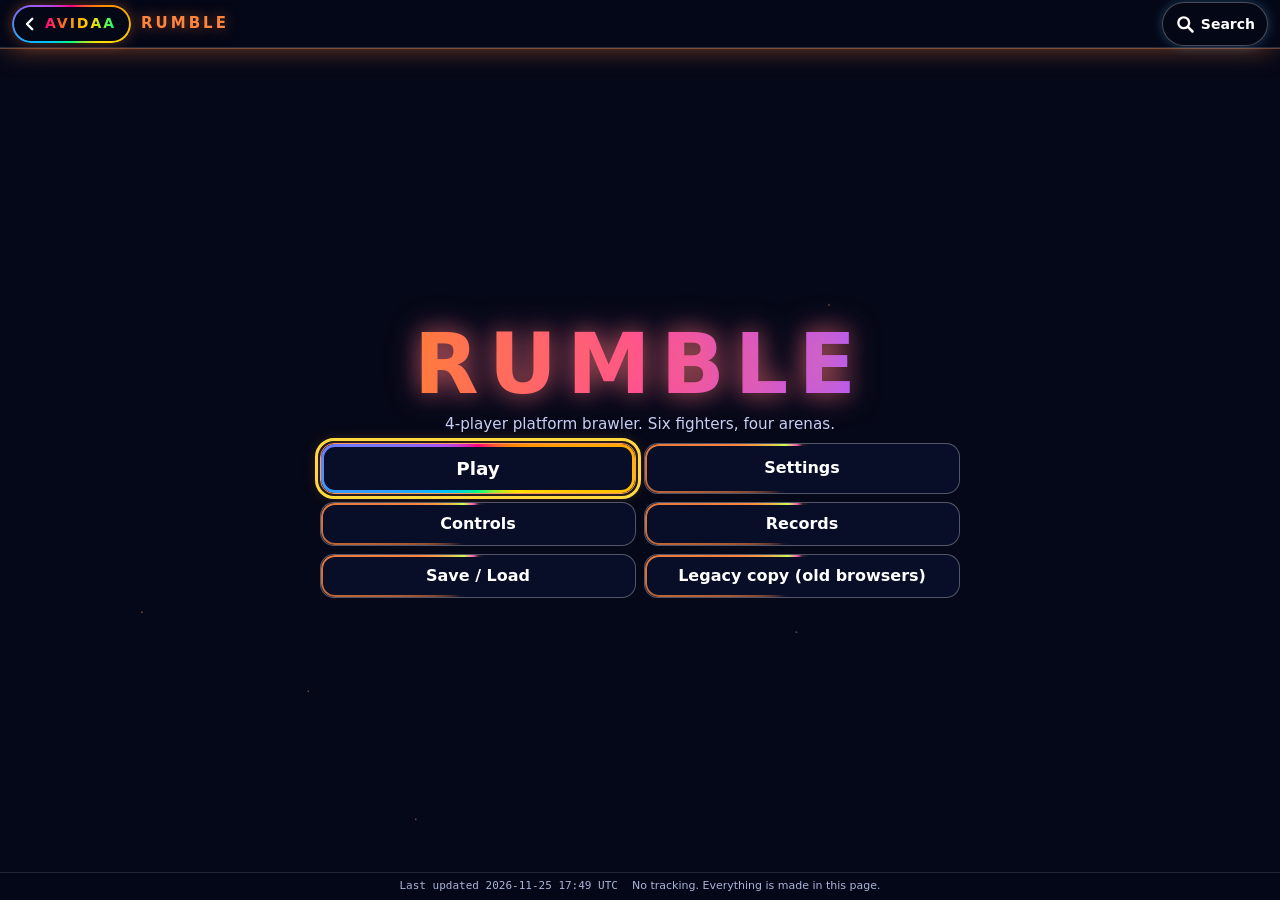
<file: index.html>
<!DOCTYPE html>
<html lang="en">
<head>
<meta charset="utf-8">
<meta name="viewport" content="width=device-width,initial-scale=1,viewport-fit=cover">
<meta http-equiv="Content-Security-Policy" content="default-src 'none'; script-src 'sha256-BnRSSxVEePtfs4v26pKVwrVz79C4OySjaTQpQJnMr1A=' 'sha256-s46jAeC1AbM/eP9qaADghPWuK79et1+q4eYucqFm6hI=' 'sha256-dNihY61cmjaLxahnoPk4LB3XUvhBbal9zJ53ukt14P8=' 'sha256-6DyVMAInQ4+yPqA8BJVGzO3E+RX+Yl9dhkHywuKbdK0='; style-src 'unsafe-inline'; img-src data:; base-uri 'none'; form-action 'none'">
<title>RUMBLE - AVIDAA platform brawler</title>
<meta name="description" content="RUMBLE: a 4-player platform brawler by AVIDAA. Six original fighters, four arenas, bots, keyboard, touch and PS4 pads.">
<link rel="icon" type="image/svg+xml" href="data:image/svg+xml,%3Csvg%20xmlns='http://www.w3.org/2000/svg'%20viewBox='0%200%2048%2048'%3E%3Crect%20width='48'%20height='48'%20rx='10'%20fill='%23050818'/%3E%3Ccircle%20cx='24'%20cy='24'%20r='21'%20fill='none'%20stroke='%23F19159'%20stroke-width='2.4'%20stroke-dasharray='3%205'/%3E%3Ctext%20x='24'%20y='24'%20text-anchor='middle'%20dominant-baseline='central'%20font-family='Arial,Helvetica,sans-serif'%20font-weight='800'%20font-size='19'%20fill='%23F19159'%3ERb%3C/text%3E%3C/svg%3E">
<link rel="apple-touch-icon" sizes="180x180" href="[data-uri]">
<style>*{box-sizing:border-box;-webkit-tap-highlight-color:transparent}
html{background:#050818;color:#eaf0ff;font:16px/1.3 system-ui,-apple-system,"Segoe UI",Roboto,Arial,sans-serif;height:100%}
body{margin:0;height:100%;display:flex;flex-direction:column;overflow:hidden;background:transparent;touch-action:manipulation;-webkit-user-select:none;user-select:none}
.av-header{flex:none;position:relative;z-index:30;display:flex;align-items:center;gap:10px;height:48px;padding:0 12px;background:rgba(5,8,24,.9);border-bottom:1px solid rgba(255,255,255,.14)}
.av-back{position:relative;display:inline-flex;align-items:center;gap:6px;min-height:38px;padding:0 14px 0 8px;border-radius:999px;color:#fff;text-decoration:none;font-weight:900;letter-spacing:.14em;font-size:14px;background:rgba(5,8,24,.78);border:1px solid rgba(255,255,255,.22)}
.av-back svg{width:18px;height:18px}
.av-title{font-weight:900;letter-spacing:.2em;color:#ff9a5c;text-shadow:0 0 14px rgba(255,140,60,.6);font-size:15px;white-space:nowrap}
.av-leg{margin-left:auto;font-size:12px;color:#cfd8ff;text-decoration:none;padding:6px 8px;border-radius:8px;border:1px solid rgba(255,255,255,.2);white-space:nowrap}
.av-footer{flex:none;position:relative;z-index:30;display:flex;align-items:center;justify-content:center;gap:14px;height:28px;padding:0 10px;background:rgba(5,8,24,.9);border-top:1px solid rgba(255,255,255,.12);font-size:11px;color:#aab4d8;overflow:hidden;white-space:nowrap}
.av-stamp{font-family:ui-monospace,Menlo,Consolas,monospace}
#app{flex:1 1 auto;min-height:0;position:relative}
#game{position:absolute;left:0;top:0;right:0;bottom:0;display:flex;flex-direction:column;align-items:center;overflow:hidden}
#game[hidden],#menu[hidden]{display:none}
#row1{display:flex;width:100%;justify-content:center;align-items:center;flex:none}
#cwrap{flex:none;line-height:0}
#cv{display:block;background:#000}
.flk{flex:1 1 0;min-width:0;display:flex;align-items:center;justify-content:center;height:100%}
#under{width:100%;display:flex;align-items:center;justify-content:center;gap:8px;padding:0 8px;overflow:hidden;flex:none}
#hint{font-size:12px;color:#aab4d8;text-align:center;flex:1;min-width:0;overflow:hidden;text-overflow:ellipsis;white-space:nowrap}
.tpad{display:grid;gap:6px;flex:none}
.tb{min-width:44px;min-height:44px;width:var(--tb,48px);height:var(--tb,48px);border-radius:14px;border:2px solid rgba(255,255,255,.35);background:rgba(10,16,44,.8);color:#fff;font:800 12px system-ui,sans-serif;padding:0;touch-action:none;-webkit-user-select:none;user-select:none}
.tb.hold{background:rgba(255,217,61,.35);border-color:#FFD93D}
#game.btm .tL{grid-template-columns:repeat(3,var(--tb));grid-template-areas:". u ." "l d r"}
#game.flank .tL{grid-template-columns:repeat(3,var(--tb));grid-template-areas:". u ." "l . r" ". d ."}
.tL .ta{grid-area:u}.tL .tb-l{grid-area:l}.tL .tb-d{grid-area:d}.tL .tb-r{grid-area:r}
#game.btm .tR{grid-template-columns:repeat(3,var(--tb))}
#game.flank .tR{grid-template-columns:repeat(2,var(--tb))}
/* menu */
#menu{position:absolute;left:0;top:0;right:0;bottom:0;z-index:10;display:flex;justify-content:center}
body.ingame #menu{background:rgba(3,5,16,.82)}
.panel{display:none;flex-direction:column;align-items:center;justify-content:center;gap:.55em;width:100%;max-width:1000px;height:100%;padding:.4em .7em;overflow:hidden}
.panel.on{display:flex}
.panel h2{margin:0;font-size:1.35em;letter-spacing:.06em}
.logo{margin:0;font-size:clamp(34px,9vw,84px);line-height:1;font-weight:900;letter-spacing:.12em;background:linear-gradient(90deg,#ff7a3d,#ff4d9a,#b15cff,#4fd8ff,#ff7a3d);background-size:200% auto;-webkit-background-clip:text;background-clip:text;-webkit-text-fill-color:transparent;color:transparent;filter:drop-shadow(0 0 14px rgba(255,100,160,.55));animation:rb 6s linear infinite}
@keyframes rb{to{background-position:200% center}}
.sub{margin:0;color:#c7d0f2;font-size:.95em;text-align:center}
.grid{display:grid;gap:.5em;width:100%;max-width:640px}
.g1{grid-template-columns:1fr;max-width:340px}.g2{grid-template-columns:1fr 1fr}.g3{grid-template-columns:repeat(3,1fr);max-width:760px}
.row{display:flex;flex-wrap:wrap;gap:.5em;justify-content:center;width:100%}
.btn{display:flex;align-items:center;justify-content:center;text-align:center;min-height:2.75em;padding:0 1em;font:800 1em/1.15 system-ui,Arial,sans-serif;color:#fff;background:rgba(10,16,44,.86);border:1.5px solid rgba(255,255,255,.3);border-radius:14px;cursor:pointer;text-decoration:none;position:relative}
.btn.sm{min-height:2.6em;font-size:.92em;padding:0 .6em}
.btn.big{font-size:1.15em;border-color:#ff9a5c;box-shadow:0 0 16px rgba(255,140,60,.35)}
.btn:disabled{opacity:.4;cursor:default}
.btn:hover{background:rgba(30,40,90,.9)}
.btn:focus-visible,body.kbnav .btn:focus,.btn:focus{outline:3px solid #FFD93D;outline-offset:2px}
.tb:focus{outline:none}
.blurb{margin:0;color:#aab4d8;font-size:.85em;text-align:center;min-height:1.1em}
.setup{display:flex;gap:.8em;width:100%;align-items:stretch;justify-content:center}
.rules{display:flex;flex-direction:column;gap:.4em;width:15em;flex:none}
.stagerow{display:flex;gap:.4em;align-items:center}.stagerow .btn{flex:1}
#pvStage{width:5em;height:2.8em;border-radius:6px;border:1px solid rgba(255,255,255,.3);flex:none}
.players{display:flex;flex-direction:column;gap:.35em;flex:1;min-width:0}
.slot{display:flex;gap:.3em;align-items:center}
.slot .btn{flex:1 1 0;min-width:0}
.ptag{flex:none;width:1.7em;height:1.7em;border-radius:50%;color:#000;font-weight:900;font-size:.8em;display:flex;align-items:center;justify-content:center}
.pv{width:2.6em;height:2.6em;flex:none}
.help{display:grid;grid-template-columns:1fr 1fr;gap:.5em;width:100%;max-width:900px}
.help div{background:rgba(10,16,44,.8);border:1px solid rgba(255,255,255,.18);border-radius:12px;padding:.45em .7em;font-size:.82em}
.help b{display:block;color:#ffb27a;margin-bottom:.15em}.help span{color:#d6def8}
.stats{display:grid;grid-template-columns:repeat(4,1fr);gap:.4em;width:100%;max-width:760px}
.stat{background:rgba(10,16,44,.8);border:1px solid rgba(255,255,255,.18);border-radius:10px;padding:.3em .5em;text-align:center}
.stat b{display:block;font-size:1.15em}.stat span{font-size:.72em;color:#aab4d8}
.badges{display:flex;flex-wrap:wrap;gap:.35em;justify-content:center;max-width:760px}
.badge{font-size:.78em;padding:.25em .65em;border-radius:999px;border:1px solid rgba(255,255,255,.2);color:#8a93b8}.badge.got{color:#0b1020;background:#B4FF3C;border-color:#B4FF3C;font-weight:800}
.results{display:flex;flex-direction:column;gap:.35em;width:100%;max-width:640px}
.rrow{display:flex;align-items:center;gap:.6em;background:rgba(10,16,44,.85);border:2px solid #fff;border-radius:12px;padding:.2em .6em}
.rrow.first{box-shadow:0 0 18px rgba(255,217,61,.5)}.pl{font-size:1.2em;width:1.8em}.rt{flex:1;display:flex;flex-direction:column;line-height:1.15}.rt span{font-size:.75em;color:#aab4d8}.rs{font-size:.78em;color:#d6def8;text-align:right}
body.reduce *{animation:none!important;transition:none!important}
@media (max-width:720px){.setup{flex-direction:column;align-items:center}.rules{width:100%;max-width:420px;flex-direction:row;flex-wrap:wrap}.rules>*{flex:1 1 45%}.stagerow{flex:1 1 100%}.blurb#stageBlurb{display:none}.players{width:100%;max-width:520px}.help{grid-template-columns:1fr}.g3{grid-template-columns:1fr 1fr}.stats{grid-template-columns:repeat(2,1fr)}.av-note{display:none}}
@media (max-height:470px){.sub,.logo+.sub{display:none}.logo{font-size:clamp(28px,8vh,48px)}.panel{gap:.3em}.help{font-size:.9em}.help div{padding:.25em .5em}}
@media (max-height:470px) and (min-width:721px){.g2.main{grid-template-columns:repeat(3,1fr)}}
body.modal #game .tpad,body.modal #game #bPause,body.modal #game .flk{visibility:hidden}
body.legacy .av-back{color:#8CFFB0;box-shadow:0 0 10px rgba(255,77,154,.55),inset 0 0 0 2px rgba(124,255,107,.35)}
body.legacy .btn{box-shadow:0 0 8px rgba(255,140,60,.25)}
body.legacy .logo{-webkit-text-fill-color:#ff9a5c;color:#ff9a5c;background:none;filter:none;text-shadow:0 0 12px #ff4d9a;animation:none}
body.ingame #av-life{display:none!important}
</style>
</head>
<body class="">
<header class="av-header" id="hdr"><a class="av-back" href="https://avidaa1.github.io/" aria-label="Back to AVIDAA home"><svg viewBox="0 0 24 24" aria-hidden="true"><path d="M15 5l-7 7 7 7" fill="none" stroke="currentColor" stroke-width="3.2" stroke-linecap="round" stroke-linejoin="round"/></svg>AVIDAA</a><span class="av-title">RUMBLE</span></header>
<main id="app">
  <div id="game" hidden>
    <div id="row1"><div id="flL" class="flk"></div><div id="cwrap"><canvas id="cv" aria-label="RUMBLE arena"></canvas></div><div id="flR" class="flk"></div></div>
    <div id="under"><span id="hint"></span><button type="button" class="btn sm" id="bPause">Pause</button></div>
    <div id="tL" class="tpad tL"></div><div id="tR" class="tpad tR"></div>
  </div>
  <div id="menu">
    <section class="panel" id="p-main">
      <h1 class="logo">RUMBLE</h1>
      <p class="sub">4-player platform brawler. Six fighters, four arenas.</p>
      <div class="grid g2">
        <button type="button" class="btn big" data-go="p-setup" data-first="1">Play</button>
        <button type="button" class="btn" data-go="p-settings">Settings</button>
        <button type="button" class="btn" data-go="p-controls">Controls</button>
        <button type="button" class="btn" data-go="p-records">Records</button>
        <button type="button" class="btn" data-go="p-save">Save / Load</button>
        <a class="btn" href="legacy.html" id="lnkOther">Legacy copy (old browsers)</a>
      </div>
    </section>
    <section class="panel" id="p-setup">
      <h2>Match setup</h2>
      <div class="setup">
        <div class="rules">
          <button type="button" class="btn sm" id="o-mode" data-opt="mode"></button>
          <div class="stagerow"><button type="button" class="btn sm" id="o-stage" data-opt="stage"></button><canvas id="pvStage" width="112" height="63" aria-hidden="true"></canvas></div>
          <p class="blurb" id="stageBlurb"></p>
          <button type="button" class="btn sm" id="o-amount" data-opt="amount"></button>
          <button type="button" class="btn sm" id="o-items" data-opt="items"></button>
        </div>
        <div class="players" id="slots"></div>
      </div>
      <p class="blurb" id="setupMsg"></p>
      <div class="row"><button type="button" class="btn big" id="bStart" data-first="1">Start match</button><button type="button" class="btn" data-back="1">Back</button></div>
    </section>
    <section class="panel" id="p-settings">
      <h2>Settings</h2>
      <div class="grid g2">
        <button type="button" class="btn" data-set="vol" data-first="1"></button><button type="button" class="btn" data-set="music"></button><button type="button" class="btn" data-set="sfx"></button>
        <button type="button" class="btn" data-set="reduce"></button><button type="button" class="btn" data-set="text"></button><button type="button" class="btn" data-set="touch"></button><button type="button" class="btn" data-set="shake"></button>
        <button type="button" class="btn" data-go="p-controls">Controls help</button>
      </div>
      <div class="row"><button type="button" class="btn" data-back="1">Back</button></div>
    </section>
    <section class="panel" id="p-controls">
      <h2>Controls</h2>
      <div class="help">
        <div><b>Keys WASD</b><span>Move A D, drop through S, jump W or Space. J light, K heavy, L special, U dodge, I shield. Hold W or S with special for up or down specials.</span></div>
        <div><b>Keys arrows</b><span>Arrows move and jump. Comma light, Period heavy, Slash special, Semicolon dodge, Quote shield.</span></div>
        <div><b>PS4 pad</b><span>Stick or D-pad move. Cross jump, Square light, Triangle heavy, Circle special, L1 or L2 dodge, R1 or R2 shield. Options pauses. Menus: D-pad or stick, Cross select, Circle back, Square cycles back.</span></div>
        <div><b>Touch</b><span>On-screen pad: arrows, Jump, Hit, Heavy, Spec, Dodge, Shield. Up plus Spec is the recovery move.</span></div>
        <div><b>Tips</b><span>Higher percent flies further. Double jump, then your up special to get back. Items: Patch heals, Overclock speeds, Bulwark guards, Featherlight floats, Static Orb charges hits, Hot Cell explodes unless thrown.</span></div>
      </div>
      <div class="row"><button type="button" class="btn" data-back="1" data-first="1">Back</button></div>
    </section>
    <section class="panel" id="p-records">
      <h2>Records</h2>
      <div class="stats" id="recBox"></div>
      <div class="badges" id="badgeBox"></div>
      <div class="row"><button type="button" class="btn" data-back="1" data-first="1">Back</button></div>
    </section>
    <section class="panel" id="p-save">
      <h2>Save and load</h2>
      <div class="grid g3">
        <button type="button" class="btn sm" id="bSaveFolder" data-first="1">Save to folder</button><button type="button" class="btn sm" id="bLoadFolder">Load from folder</button><button type="button" class="btn sm" id="bDownload">Download file</button>
        <button type="button" class="btn sm" id="bUpload">Upload file</button><button type="button" class="btn sm" id="bBackup">Backup now</button><button type="button" class="btn sm" id="bResetAll">Reset records</button>
      </div>
      <div class="grid g3" id="bkList"></div>
      <p class="blurb" id="folderNote"></p><p class="blurb" id="saveStatus" role="status"></p>
      <input type="file" id="fileIn" accept=".json,application/json" hidden>
      <div class="row"><button type="button" class="btn" data-back="1">Back</button></div>
    </section>
    <section class="panel" id="p-pause">
      <h2>Paused</h2>
      <div class="grid g1"><button type="button" class="btn big" id="bResume" data-first="1">Resume</button><button type="button" class="btn" data-go="p-settings">Settings</button><button type="button" class="btn" data-go="p-controls">Controls</button><button type="button" class="btn" data-go="p-save">Save / Load</button><button type="button" class="btn" id="bQuit">Quit to menu</button></div>
    </section>
    <section class="panel" id="p-results">
      <h2 id="resTitle">Results</h2>
      <div class="results" id="resList"></div>
      <p class="blurb" id="resBadge"></p>
      <div class="row"><button type="button" class="btn big" id="bRematch" data-first="1">Rematch</button><button type="button" class="btn" id="bResSetup">Setup</button><button type="button" class="btn" id="bResMenu">Main menu</button></div>
    </section>
  </div>
</main>
<footer class="av-footer"><span class="av-stamp">Last updated 2026-11-25 17:49 UTC</span><span class="av-note">No tracking. Everything is made in this page.</span></footer>
<script>(function(){
/* RUMBLE core: util, fighters, arenas. ES5 only (the same source feeds index.html and legacy.html). */
var LEG = !!window.RUMBLE_LEGACY;
var DT = 1 / 60;
function clamp(v, a, b) { return v < a ? a : (v > b ? b : v); }
function sgn(v) { return v < 0 ? -1 : (v > 0 ? 1 : 0); }
function lerp(a, b, t) { return a + (b - a) * t; }
function ov(ax, ay, aw, ah, bx, by, bw, bh) { return ax < bx + bw && ax + aw > bx && ay < by + bh && ay + ah > by; }
function pad2(n) { return (n < 10 ? '0' : '') + n; }
function RNG(seed) { this.s = (seed >>> 0) || 1; }
RNG.prototype.next = function () { var x = this.s; x ^= x << 13; x >>>= 0; x ^= x >>> 17; x ^= x << 5; x >>>= 0; this.s = x; return x / 4294967296; };
RNG.prototype.range = function (a, b) { return a + (b - a) * this.next(); };
RNG.prototype.int = function (n) { return Math.floor(this.next() * n); };
function hsl(h, s, l, a) { return 'hsla(' + (((h % 360) + 360) % 360).toFixed(0) + ',' + s + '%,' + l + '%,' + (a === undefined ? 1 : a) + ')'; }

/* ---------- moves ---------- */
function M(su, ac, rc, hx, hy, hw, hh, dmg, base, grow, ang, o) {
  var m = { su: su, ac: ac, rc: rc, hx: hx, hy: hy, hw: hw, hh: hh, dmg: dmg, base: base, grow: grow, ang: ang, kind: 'melee' };
  if (o) for (var k in o) if (o.hasOwnProperty(k)) m[k] = o[k];
  return m;
}
function P(o) { return o; }

var FIGHTERS = [
  { id: 'IO', name: 'IO', tag: 'Code blade', desc: 'Balanced. Glyph beam, rising stack slash.', col: '#B4FF3C', w: 50, h: 98, run: 540, jump: 930, djump: 860, weight: 1.0,
    light: [M(3, 3, 9, 14, -78, 82, 44, 4, 160, 1.4, 22, { lunge: 120 }), M(3, 3, 9, 14, -70, 86, 46, 4, 170, 1.4, 20, { lunge: 120 }), M(4, 4, 17, 14, -82, 108, 64, 6.5, 330, 3.2, 38, { lunge: 160 })],
    heavy: M(17, 5, 26, 6, -128, 116, 126, 15, 430, 6.4, 46, { lunge: 170, name: 'Overwrite' }),
    spN: M(10, 0, 16, 0, 0, 0, 0, 0, 0, 0, 0, { kind: 'proj', name: 'Compile', proj: P({ sp: 820, life: 52, w: 54, h: 22, dmg: 5, base: 230, grow: 2.2, ang: 14, sy: -68, look: 'glyph' }) }),
    spU: M(5, 16, 18, -6, -140, 76, 140, 7, 320, 3.8, 80, { kind: 'rise', vy: -990, vx: 150, name: 'Stack Slash' }) },
  { id: 'VIDA', name: 'VIDA', tag: 'Pulse waves', desc: 'Light and agile. Wide slow pulse wave, lift.', col: '#3DF2B0', w: 46, h: 94, run: 610, jump: 990, djump: 920, weight: 0.84,
    light: [M(2, 2, 7, 12, -66, 58, 38, 2.6, 120, 0.9, 30, { lunge: 90 }), M(2, 2, 7, 12, -64, 62, 38, 2.6, 130, 0.9, 30, { lunge: 90 }), M(3, 3, 14, 12, -70, 74, 52, 4.5, 280, 2.6, 42, { lunge: 120 })],
    heavy: M(11, 4, 20, 10, -90, 96, 78, 11, 380, 5.6, 40, { lunge: 100, name: 'Pulse Palm' }),
    spN: M(12, 0, 20, 0, 0, 0, 0, 0, 0, 0, 0, { kind: 'proj', name: 'Pulse Wave', proj: P({ sp: 400, life: 80, w: 58, h: 118, dmg: 6, base: 270, grow: 3, ang: 24, sy: -62, look: 'wave', pierce: true }) }),
    spU: M(5, 18, 20, -6, -130, 70, 130, 4, 280, 2.4, 85, { kind: 'rise', vy: -1060, vx: 240, name: 'Lift' }) },
  { id: 'TORTUGA', name: 'TORTUGA', tag: 'Shell mech', desc: 'Heavy armour. Slam has armour frames, shell spin.', col: '#FFC24A', w: 84, h: 92, run: 410, jump: 820, djump: 720, weight: 1.38,
    light: [M(5, 3, 12, 22, -64, 86, 54, 5.5, 230, 2.4, 34, { lunge: 70 }), M(5, 3, 12, 22, -60, 90, 54, 5.5, 240, 2.4, 34, { lunge: 70 }), M(6, 4, 20, 22, -70, 104, 66, 8, 380, 4, 42, { lunge: 90 })],
    heavy: M(22, 6, 34, 16, -96, 136, 98, 18, 460, 7.4, 52, { lunge: 60, armor: [8, 22], name: 'Shell Slam' }),
    spN: M(8, 36, 22, -14, -94, 116, 96, 3, 200, 1.4, 38, { kind: 'spin', sp: 640, rehit: 9, name: 'Shell Spin' }),
    spU: M(8, 26, 20, -26, -110, 100, 108, 4, 300, 2.8, 80, { kind: 'rise', vy: -830, vx: 120, name: 'Jet Spin' }) },
  { id: 'SPARKPLUG', name: 'SPARKPLUG', tag: 'Battery bot', desc: 'Quick zaps. Discharge blast, arc jump.', col: '#FFEB3B', w: 56, h: 88, run: 590, jump: 920, djump: 850, weight: 0.96,
    light: [M(2, 3, 8, 14, -62, 70, 36, 3, 140, 1.1, 24, { lunge: 100 }), M(2, 3, 8, 14, -60, 72, 36, 3, 150, 1.1, 24, { lunge: 100 }), M(3, 4, 15, 14, -64, 84, 46, 5, 300, 2.8, 36, { lunge: 120 })],
    heavy: M(14, 6, 24, -76, -118, 152, 134, 12, 390, 5.2, 60, { kind: 'burst', name: 'Discharge' }),
    spN: M(7, 0, 12, 0, 0, 0, 0, 0, 0, 0, 0, { kind: 'proj', name: 'Zap Bolt', proj: P({ sp: 1150, life: 34, w: 40, h: 18, dmg: 4, base: 170, grow: 1.6, ang: 6, sy: -60, look: 'zap', stun: 8 }) }),
    spU: M(5, 18, 18, -4, -120, 72, 120, 5, 280, 2.6, 80, { kind: 'rise', vy: -960, vx: 330, name: 'Arc Jump' }) },
  { id: 'CORAL', name: 'CORAL', tag: 'Reef diver', desc: 'Long harpoon. Down+special bubble shield.', col: '#4FD8FF', w: 50, h: 100, run: 530, jump: 920, djump: 830, weight: 1.0,
    light: [M(4, 3, 8, 16, -64, 74, 34, 3.5, 150, 1.4, 26, { lunge: 90 }), M(4, 3, 8, 16, -62, 74, 34, 3.5, 160, 1.4, 26, { lunge: 90 }), M(5, 4, 16, 16, -66, 96, 44, 5.5, 320, 3, 38, { lunge: 120 })],
    heavy: M(14, 6, 24, 28, -66, 158, 38, 13, 400, 6, 30, { lunge: 60, name: 'Harpoon' }),
    spN: M(9, 0, 18, 0, 0, 0, 0, 0, 0, 0, 0, { kind: 'proj', name: 'Harpoon Shot', proj: P({ sp: 1050, life: 46, w: 66, h: 14, dmg: 8, base: 340, grow: 4, ang: 18, sy: -66, look: 'harpoon' }) }),
    spD: M(6, 0, 14, 0, 0, 0, 0, 0, 0, 0, 0, { kind: 'bubble', name: 'Bubble Shield' }),
    spU: M(5, 18, 20, -6, -130, 70, 128, 5, 300, 2.8, 70, { kind: 'rise', vy: -920, vx: 430, name: 'Jet Fins' }) },
  { id: 'GLITCH', name: 'GLITCH', tag: 'Pixel blinker', desc: 'Small and fast. Special blinks in any direction.', col: '#FF5CF0', w: 44, h: 72, run: 640, jump: 950, djump: 910, weight: 0.8,
    light: [M(2, 2, 6, 10, -52, 56, 32, 2.2, 130, 1, 28, { lunge: 90 }), M(2, 2, 6, 10, -50, 58, 32, 2.2, 140, 1, 28, { lunge: 90 }), M(3, 3, 13, 10, -54, 68, 42, 4, 280, 2.6, 40, { lunge: 120 })],
    heavy: M(12, 14, 20, 24, -64, 78, 64, 10, 340, 5, 40, { name: 'Corrupt Block' }),
    spN: M(4, 5, 10, -34, -78, 68, 78, 3, 200, 1.6, 60, { kind: 'blink', dist: 230, name: 'Blink' }),
    spU: M(4, 5, 10, -34, -78, 68, 78, 3, 200, 1.6, 60, { kind: 'blink', dist: 240, up: true, name: 'Blink Up' }) }
];
function fighterById(id) { for (var i = 0; i < FIGHTERS.length; i++) if (FIGHTERS[i].id === id) return FIGHTERS[i]; return FIGHTERS[0]; }
/* heavy with up held: shared anti-air variant, built from the fighter's own heavy */
(function () {
  for (var i = 0; i < FIGHTERS.length; i++) {
    var h = FIGHTERS[i].heavy, f = FIGHTERS[i];
    var u = M(h.su + 3, h.ac + 1, h.rc + 2, -46, -f.h - 52, 92, 120, h.dmg * 0.9, h.base * 0.95, h.grow * 0.95, 88, { name: h.name + ' Up' });
    if (h.kind === 'burst') { u.hx = h.hx; u.hy = h.hy - 20; u.hw = h.hw; u.hh = h.hh; u.kind = 'burst'; u.ang = 85; }
    f.heavyU = u;
  }
})();

var ITEMS = [
  { id: 'patch', name: 'Patch Kit', col: '#7CFF6B', w: 2, desc: 'heals 30%' },
  { id: 'clock', name: 'Overclock', col: '#FFD93D', w: 2, desc: 'faster' },
  { id: 'bulwark', name: 'Bulwark Core', col: '#5BC0FF', w: 2, desc: 'takes less' },
  { id: 'feather', name: 'Featherlight', col: '#E7A8FF', w: 2, desc: 'low gravity' },
  { id: 'static', name: 'Static Orb', col: '#FF8C3D', w: 2, desc: '3 charged hits' },
  { id: 'bomb', name: 'Hot Cell', col: '#FF4D6A', w: 2, desc: 'throw it before it pops' }
];

/* ---------- arenas ---------- */
var STAGES = [
  { id: 'yard', name: 'Circuit Yard', blurb: 'Server roofs. Scan beams sweep down.', hue: 130,
    solids: [{ x: 330, y: 640, w: 940, h: 240 }],
    plats: [{ x: 440, y: 505, w: 250 }, { x: 910, y: 505, w: 250 }, { x: 675, y: 370, w: 250 }],
    spawn: [{ x: 470, y: 640 }, { x: 680, y: 640 }, { x: 920, y: 640 }, { x: 1130, y: 640 }], respawn: [800, 800, 800, 800],
    blast: { l: -380, r: 1980, t: -540, b: 1160 }, view: { x: 800, y: 420 },
    hz: [{ t: 'beam', gap: 330, warn: 70, fire: 22, w: 78, xr: [380, 1220] }] },
  { id: 'reef', name: 'Reef Terrace', blurb: 'Stepped coral. Tidal currents lift you.', hue: 195,
    solids: [{ x: 540, y: 650, w: 520, h: 230 }],
    plats: [{ x: 210, y: 560, w: 260 }, { x: 1130, y: 560, w: 260 }, { x: 660, y: 450, w: 280 }, { x: 405, y: 400, w: 190 }, { x: 1005, y: 400, w: 190 }],
    spawn: [{ x: 600, y: 650 }, { x: 740, y: 650 }, { x: 860, y: 650 }, { x: 1000, y: 650 }], respawn: [800, 800, 800, 800],
    blast: { l: -380, r: 1980, t: -540, b: 1160 }, view: { x: 800, y: 420 },
    hz: [{ t: 'current', x: 180, w: 250, y0: 160, y1: 660, on: 240, off: 200, ph: 0 }, { t: 'current', x: 1170, w: 250, y0: 160, y1: 660, on: 240, off: 200, ph: 220 }] },
  { id: 'rail', name: 'Rooftop Rail', blurb: 'Two roofs, a pit and a tram. Wind gusts.', hue: 320,
    solids: [{ x: 230, y: 620, w: 470, h: 260 }, { x: 900, y: 620, w: 470, h: 260 }],
    plats: [{ x: 330, y: 470, w: 200 }, { x: 1070, y: 470, w: 200 }, { x: 660, y: 430, w: 190, move: { x0: 640, x1: 960, per: 420, y: 430 } }],
    spawn: [{ x: 330, y: 620 }, { x: 600, y: 620 }, { x: 1000, y: 620 }, { x: 1270, y: 620 }], respawn: [450, 1150, 540, 1060],
    blast: { l: -380, r: 1980, t: -540, b: 1160 }, view: { x: 800, y: 420 },
    hz: [{ t: 'wind', gap: 520, dur: 200, force: 1500 }] },
  { id: 'forge', name: 'Meltdown Forge', blurb: 'Two islands over lava. Fire jets erupt.', hue: 18,
    solids: [{ x: 250, y: 610, w: 420, h: 150 }, { x: 930, y: 610, w: 420, h: 150 }],
    plats: [{ x: 700, y: 520, w: 200 }, { x: 665, y: 380, w: 270 }, { x: 330, y: 440, w: 160 }, { x: 1110, y: 440, w: 160 }],
    spawn: [{ x: 330, y: 610 }, { x: 560, y: 610 }, { x: 1040, y: 610 }, { x: 1270, y: 610 }], respawn: [420, 1180, 520, 1080],
    blast: { l: -380, r: 1980, t: -540, b: 1160 }, view: { x: 800, y: 420 }, lava: 820,
    hz: [{ t: 'jet', xs: [800, 460, 1140], warn: 62, fire: 34, gap: 250, w: 92, top: 380 }] }
];
function stageById(id) { for (var i = 0; i < STAGES.length; i++) if (STAGES[i].id === id) return STAGES[i]; return STAGES[0]; }
var BOT_LEVELS = ['Easy', 'Normal', 'Hard', 'Expert'];
var PCOL = ['#3DA5FF', '#FF4D6A', '#FFD93D', '#B15CFF'];

/* RUMBLE engine: fixed 60 Hz simulation, fighters, hits, items, hazards, bots. No rendering here. */
var GRAV = 2600, MAXFALL = 1500, FASTFALL = 2100;

function blankInput() { return { mx: 0, my: 0, jump: false, light: false, heavy: false, special: false, dodge: false, shield: false }; }

function copyInp(i) { return { mx: i.mx, my: i.my, jump: i.jump, light: i.light, heavy: i.heavy, special: i.special, dodge: i.dodge, shield: i.shield }; }
function Fighter(m, idx, slot) {
  this.m = m; this.id = idx; this.def = fighterById(slot.fighter); this.ctrl = slot.ctrl; this.lvl = slot.level | 0;
  this.isBot = this.ctrl === 'bot';
  this.pct = 0; this.stocks = m.cfg.mode === 'stock' ? m.cfg.stocks : 99; this.kos = 0; this.falls = 0; this.dealt = 0; this.taken = 0;
  this.out = false; this.outTick = 0; this.score = 0;
  this.inp = blankInput(); this.prev = blankInput(); this.buf = { jump: 0, light: 0, heavy: 0, special: 0, dodge: 0 };
  this.ai = { cd: 0, inp: blankInput(), press: { jump: 0, light: 0, heavy: 0, special: 0, dodge: 0 }, shT: 0, tgt: -1, why: '' };
  this.spawn(m.stage.spawn[idx], 0);
}
Fighter.prototype.spawn = function (pt, inv) {
  this.x = pt.x; this.y = pt.y; this.vx = 0; this.vy = 0; this.face = this.x < 800 ? 1 : -1; this.grounded = false; this.standing = null;
  this.jumps = 1; this.usedUp = false; this.airDodge = true; this.blinks = 2; this.state = 'idle'; this.atk = null; this.combo = 0; this.comboT = 0;
  this.frz = 0; this.hitstun = 0; this.inv = inv; this.sh = 100; this.shOn = false; this.stun = 0; this.dodgeT = 0; this.dodgeCd = 0; this.drop = 0;
  this.bubble = 0; this.bubCd = 0; this.haste = 0; this.bul = 0; this.feat = 0; this.stat = 0; this.carry = null; this.alive = true; this.respT = 0;
  this.hov = 0; this.jcut = false; this.lastHit = -1; this.lastHitT = -9999; this.lavaCd = 0; this.armorOn = false; this.blinkCd = 0; this.t = 0; this.flash = 0; this.spinT = 0;
};
Fighter.prototype.hurt = function () { return { x: this.x - this.def.w / 2, y: this.y - this.def.h, w: this.def.w, h: this.def.h }; };

function Match(cfg, vis) {
  this.cfg = cfg; this.vis = !!vis; this.rng = new RNG(cfg.seed || 20261125); this.stage = stageById(cfg.stage);
  var st = this.stage; this.tick = 0; this.phase = 'count'; this.cd = 150; this.over = false; this.results = null; this.endT = 0;
  this.plats = []; for (var i = 0; i < st.plats.length; i++) { var p = st.plats[i]; this.plats.push({ x: p.x, y: p.y, w: p.w, mv: p.move || null, dx: 0, solid: false }); }
  this.solids = []; for (i = 0; i < st.solids.length; i++) this.solids.push({ x: st.solids[i].x, y: st.solids[i].y, w: st.solids[i].w, h: st.solids[i].h, solid: true });
  this.fs = []; var n = 0; for (i = 0; i < cfg.slots.length; i++) { if (cfg.slots[i].ctrl !== 'off') { this.fs.push(new Fighter(this, n, cfg.slots[i])); this.fs[n].slot = i; n++; } }
  this.proj = []; this.items = []; this.parts = []; this.texts = []; this.shake = 0; this.itemT = this.itemDelay(); this.outCount = 0;
  this.timeLeft = cfg.mode === 'timed' ? cfg.time * 60 : 0; this.elapsed = 0; this.hzs = []; this.slow = 0; this.hitFlash = 0; this.sudden = false;
  for (i = 0; i < st.hz.length; i++) { var h = st.hz[i], o = { d: h, t: h.ph || 0, phase: 'idle', x: 0, hit: {}, on: false, xi: 0 }; if (h.t === 'beam' || h.t === 'jet') o.t = 140 + i * 40; if (h.t === 'wind') { o.t = 200; o.dir = 1; } if (h.t === 'current') { o.t = -(h.ph || 0); } this.hzs.push(o); }
  this.provider = null;
}
Match.prototype.itemDelay = function () { var lv = this.cfg.items | 0; if (lv === 0) return 99999999; return Math.floor(this.rng.range(lv === 1 ? 700 : 360, lv === 1 ? 1200 : 640)); };
Match.prototype.sfx = function (n, x) { if (this.vis && window.RSFX) window.RSFX(n, x); };
Match.prototype.spark = function (x, y, col, n, spd, life, sz, g) {
  if (!this.vis) return; if (LEG) n = Math.ceil(n * 0.45); if (this.parts.length > (LEG ? 110 : 380)) return;
  for (var i = 0; i < n; i++) { var a = Math.random() * 6.283, s = (0.3 + Math.random() * 0.7) * (spd || 300); this.parts.push({ x: x, y: y, vx: Math.cos(a) * s, vy: Math.sin(a) * s, l: life || 24, ml: life || 24, col: col, sz: sz || 4, g: g || 0 }); }
};
Match.prototype.text = function (x, y, s, col) { if (this.vis) this.texts.push({ x: x, y: y, s: s, col: col, l: 60 }); };

/* ---------- surfaces ---------- */
Match.prototype.surfaceAt = function (x, y0, margin) { /* top of the nearest surface at or below y0 under x */
  var best = null, i, s;
  for (i = 0; i < this.solids.length; i++) { s = this.solids[i]; if (x > s.x - margin && x < s.x + s.w + margin && s.y >= y0 - 8 && (!best || s.y < best.y)) best = s; }
  for (i = 0; i < this.plats.length; i++) { s = this.plats[i]; if (x > s.x - margin && x < s.x + s.w + margin && s.y >= y0 - 8 && (!best || s.y < best.y)) best = s; }
  return best;
};
Match.prototype.blocked = function (x, y, w, h) { /* body rect overlaps a solid block */
  for (var i = 0; i < this.solids.length; i++) { var s = this.solids[i]; if (ov(x - w / 2, y - h, w, h - 1, s.x, s.y + 2, s.w, s.h)) return true; }
  return false;
};

Match.prototype.physics = function (f, grav) {
  var w = f.def.w * 0.5, h = f.def.h, px = f.x, py = f.y, i, s;
  if (f.standing && f.standing.dx) f.x += f.standing.dx;
  f.x += f.vx * DT;
  for (i = 0; i < this.solids.length; i++) {
    s = this.solids[i];
    if (f.y > s.y + 6 && f.y - h < s.y + s.h && f.x + w > s.x && f.x - w < s.x + s.w) {
      if (px + w <= s.x + 1) { f.x = s.x - w; if (f.vx > 0) f.vx = 0; }
      else if (px - w >= s.x + s.w - 1) { f.x = s.x + s.w + w; if (f.vx < 0) f.vx = 0; }
    }
  }
  var g = f.hov > 0 ? 0 : grav; f.vy += g * DT; var mf = f.inp.my > 0.6 && !f.grounded && f.state !== 'hit' ? FASTFALL : MAXFALL; if (f.vy > mf) f.vy = mf;
  var ny = f.y + f.vy * DT, landed = null;
  if (f.vy >= 0) {
    for (i = 0; i < this.solids.length; i++) { s = this.solids[i]; if (f.x + w * 0.7 > s.x && f.x - w * 0.7 < s.x + s.w && py <= s.y + 1 && ny >= s.y && (!landed || s.y < landed.y)) landed = s; }
    if (f.drop <= 0) for (i = 0; i < this.plats.length; i++) { s = this.plats[i]; if (f.x + w * 0.7 > s.x && f.x - w * 0.7 < s.x + s.w && py <= s.y + 1 && ny >= s.y && (!landed || s.y < landed.y)) landed = s; }
  } else {
    for (i = 0; i < this.solids.length; i++) { s = this.solids[i]; if (f.x + w * 0.7 > s.x && f.x - w * 0.7 < s.x + s.w && py - h >= s.y + s.h - 1 && ny - h < s.y + s.h) { ny = s.y + s.h + h; f.vy = 0; } }
  }
  var was = f.grounded; f.grounded = false; f.standing = null;
  if (landed) { ny = landed.y; f.vy = 0; f.grounded = true; f.standing = landed; if (!was) this.onLand(f); }
  f.y = ny;
};
Match.prototype.onLand = function (f) {
  f.jumps = f.feat > 0 ? 2 : 1; f.usedUp = false; f.airDodge = true; f.blinks = 2; f.jcut = false;
  if (f.state === 'air') f.state = 'idle';
  if (this.vis && f.t > 20) { this.spark(f.x, f.y, '#cfd8ff', 3, 120, 14, 3, 200); }
};

/* ---------- attacks ---------- */
Match.prototype.startAttack = function (f, mv) {
  f.atk = { m: mv, t: 0, fired: false, hit: {} }; f.state = 'atk'; f.shOn = false;
  if (mv.lunge && (f.grounded || mv.kind === 'melee')) f.vx = f.face * mv.lunge * (f.grounded ? 1 : 0.5);
  this.sfx(mv.kind === 'proj' || mv.kind === 'blink' ? 'whoosh' : (mv.dmg > 9 ? 'heavy_wind' : 'whoosh'), f.x);
};
Match.prototype.hitbox = function (f, mv) {
  var x = f.face > 0 ? f.x + mv.hx : f.x - mv.hx - mv.hw;
  return { x: x, y: f.y + mv.hy, w: mv.hw, h: mv.hh };
};
Match.prototype.stepAttack = function (f) {
  var a = f.atk, mv = a.m, sp = f.haste > 0 ? 1.3 : 1, k;
  a.t += sp; var t = Math.floor(a.t), inp = f.inp;
  f.armorOn = !!(mv.armor && t >= mv.armor[0] && t < mv.armor[1]);
  if (!a.fired && t >= mv.su) {
    a.fired = true; k = mv.kind;
    if (k === 'proj') { var pr = mv.proj, py = f.y + pr.sy; this.addProj(f, f.x + f.face * 30, py, f.face * pr.sp, 0, pr); }
    else if (k === 'rise') { f.vy = -mv.vy; f.vx = (inp.mx !== 0 ? sgn(inp.mx) : f.face * 0.5) * mv.vx; f.usedUp = true; f.grounded = false; f.standing = null; this.spark(f.x, f.y, f.def.col, 8, 260, 20, 4, 0); this.sfx('rise', f.x); }
    else if (k === 'spin') { f.spinT = mv.ac; this.sfx('spin', f.x); }
    else if (k === 'blink') this.doBlink(f, mv);
    else if (k === 'bubble') { if (f.bubCd <= 0) { f.bubble = 260; f.bubCd = 420; this.sfx('bubble', f.x); this.spark(f.x, f.y - 50, '#bff4ff', 10, 200, 26, 5, -50); } }
  }
  var act = t >= mv.su && t < mv.su + mv.ac;
  if (act && (mv.kind === 'melee' || mv.kind === 'burst' || mv.kind === 'rise' || mv.kind === 'spin' || mv.kind === 'blink')) {
    if (mv.kind === 'spin') { f.vx = f.face * mv.sp; if ((t - mv.su) % mv.rehit === 0) a.hit = {}; }
    if (mv.kind === 'blink' && t === mv.su) a.hit = {};
    var hb = this.hitbox(f, mv);
    for (var i = 0; i < this.fs.length; i++) {
      var e = this.fs[i]; if (e === f || !e.alive || a.hit[e.id]) continue;
      var h = e.hurt(); if (!ov(hb.x, hb.y, hb.w, hb.h, h.x, h.y, h.w, h.h)) continue;
      var res = this.hitFighter(f, e, { dmg: mv.dmg, base: mv.base, grow: mv.grow, ang: mv.ang, dir: f.face, away: (mv.kind === 'burst') ? { x: f.x, y: f.y - f.def.h * 0.5 } : null, big: mv.dmg >= 10, kind: mv.kind });
      if (res) a.hit[e.id] = true;
    }
  }
  if (mv.kind === 'spin' && t >= mv.su + mv.ac) f.spinT = 0;
  if (t >= mv.su + mv.ac + mv.rc) { this.endAttack(f); return; }
  /* light chain: press light after contact, before recovery ends */
  if (mv.chain && f.buf.light > 0 && t >= mv.su + 1) { /* unused */ }
};
Match.prototype.endAttack = function (f) {
  var a = f.atk; if (!a) return;
  if (a.m === f.def.light[0] || a.m === f.def.light[1]) f.comboT = 18; else { f.combo = 0; f.comboT = 0; }
  f.atk = null; f.armorOn = false; f.spinT = 0; f.state = f.grounded ? 'idle' : 'air';
};
Match.prototype.doBlink = function (f, mv) {
  var inp = f.inp, dx = inp.mx, dy = inp.my;
  if (mv.up) { dx = dx * 0.6; dy = -1; } else if (Math.abs(dx) < 0.3 && Math.abs(dy) < 0.3) { dx = f.face; dy = 0; }
  var l = Math.sqrt(dx * dx + dy * dy) || 1; dx /= l; dy /= l;
  if (!f.grounded && f.blinks <= 0) return;
  if (!f.grounded) f.blinks--;
  var k = 1, nx = f.x, ny = f.y;
  while (k > 0.15) { nx = f.x + dx * mv.dist * k; ny = f.y + dy * mv.dist * k; if (!this.blocked(nx, ny, f.def.w, f.def.h)) break; k -= 0.15; }
  if (k <= 0.15) return;
  this.spark(f.x, f.y - 36, f.def.col, 12, 300, 22, 5, 0); f.x = nx; f.y = ny; f.vy = Math.min(f.vy, 0) * 0.3; f.vx *= 0.4; f.grounded = false; f.standing = null; f.inv = Math.max(f.inv, mv.ac + 3);
  this.spark(f.x, f.y - 36, f.def.col, 12, 300, 22, 5, 0); this.sfx('blink', f.x);
  if (dx !== 0) f.face = dx > 0 ? 1 : -1;
};
Match.prototype.addProj = function (owner, x, y, vx, vy, pr) {
  var o = { x: x, y: y, vx: vx, vy: vy, w: pr.w, h: pr.h, dmg: pr.dmg, base: pr.base, grow: pr.grow, ang: pr.ang, life: pr.life, own: owner.id, look: pr.look, pierce: !!pr.pierce, hit: {}, g: pr.g || 0, stun: pr.stun || 0, bomb: pr.bomb || 0, t: 0 };
  this.proj.push(o); this.sfx(pr.look === 'zap' ? 'zap' : 'shoot', x); return o;
};

/* ---------- hits ---------- */
Match.prototype.hitFighter = function (att, vic, s) {
  if (vic.inv > 0 || !vic.alive) return false;
  if (!att) att = { frz: 0, stat: 0, dealt: 0, id: -1, def: { col: '#FF8C3D' } };
  var dirx = s.dir || (vic.x >= att.x ? 1 : -1), cx = vic.x, cy = vic.y - vic.def.h * 0.5;
  if (vic.bubble > 0) { vic.bubble = 0; vic.bubCd = Math.max(vic.bubCd, 200); this.spark(cx, cy, '#bff4ff', 16, 380, 24, 5, 0); this.sfx('bubblepop', cx); vic.vx += dirx * 220; vic.frz = att.frz = 5; return true; }
  if (vic.shOn && vic.grounded) {
    vic.sh -= s.dmg * 1.6 + 3; vic.vx += dirx * 130; att.frz = vic.frz = 4; this.spark(cx - dirx * 30, cy, '#9fd8ff', 6, 240, 14, 3, 0); this.sfx('shieldhit', cx); vic.flash = 6;
    if (vic.sh <= 0) { vic.sh = 45; vic.shOn = false; vic.stun = 100; vic.state = 'stun'; vic.atk = null; this.sfx('shieldbreak', cx); this.spark(cx, cy, '#9fd8ff', 22, 420, 30, 5, 100); this.text(cx, vic.y - vic.def.h - 20, 'BREAK', '#9fd8ff'); }
    return true;
  }
  var dmg = s.dmg, kbm = 1;
  if (att.stat > 0 && s.kind !== 'bomb' && s.kind !== 'hazard') { att.stat--; dmg += 3; kbm *= 1.4; this.spark(cx, cy, '#FF8C3D', 14, 420, 22, 5, 0); }
  if (vic.bul > 0) { dmg *= 0.6; kbm *= 0.72; }
  if (this.sudden) dmg *= 1.5;
  vic.pct += dmg; vic.taken += dmg; if (att !== vic) att.dealt += dmg;
  if (att.id >= 0 && att !== vic) { vic.lastHit = att.id; vic.lastHitT = this.tick; }
  var kb = (s.base + s.grow * vic.pct) / vic.def.weight * kbm;
  var ax, ay;
  if (s.away) { var dx = cx - s.away.x, dy = cy - s.away.y, l = Math.sqrt(dx * dx + dy * dy) || 1; ax = dx / l; ay = -dy / l; if (ay < 0.35) ay = 0.35; var ll = Math.sqrt(ax * ax + ay * ay); ax /= ll; ay /= ll; }
  else { var r = s.ang * Math.PI / 180; ax = Math.cos(r) * dirx; ay = Math.sin(r); }
  if (vic.grounded && ay < 0.3) ay = 0.3;
  var hs = clamp(Math.floor(3 + dmg * 0.35), 3, 11);
  vic.flash = 8; vic.frz = hs; att.frz = Math.max(att.frz, hs - 1);
  if (vic.armorOn) { vic.vx += ax * 60; this.spark(cx, cy, '#FFC24A', 8, 260, 14, 4, 0); this.sfx('armor', cx); this.shake = Math.max(this.shake, 3); return true; }
  vic.vx = ax * kb; vic.vy = -ay * kb; if (vic.grounded && ay > 0.3) { vic.grounded = false; vic.standing = null; vic.y -= 2; }
  vic.hitstun = Math.floor(8 + kb * 0.02 + (s.stun || 0)); vic.state = 'hit'; vic.atk = null; vic.shOn = false; vic.spinT = 0; vic.carryDrop = vic.carry ? 1 : 0;
  if (vic.carry) { vic.carry = null; this.explode(cx, cy, att.id, true); }
  vic.face = ax !== 0 ? (ax > 0 ? -1 : 1) : vic.face;
  if (this.vis) {
    this.spark(cx, cy, '#ffffff', 5 + (dmg | 0), 260 + kb * 0.2, 18, 4, 0); this.spark(cx, cy, att.def.col, 4, 200, 16, 5, 0);
    this.shake = Math.max(this.shake, clamp(kb / 260, 2, 14)); this.hitFlash = dmg > 9 ? 4 : 0;
  }
  this.sfx(kb > 900 ? 'hit_h' : (kb > 500 ? 'hit_m' : 'hit_l'), cx);
  return true;
};
Match.prototype.explode = function (x, y, ownerId, silent) {
  this.spark(x, y, '#FF4D6A', 30, 560, 34, 6, 0); this.spark(x, y, '#FFD93D', 16, 360, 26, 5, 0); this.shake = Math.max(this.shake, 14); this.sfx('bomb', x);
  for (var i = 0; i < this.fs.length; i++) {
    var e = this.fs[i]; if (!e.alive) continue;
    var dx = e.x - x, dy = (e.y - e.def.h / 2) - y; if (dx * dx + dy * dy > 170 * 170) continue;
    this.hitFighter(ownerId >= 0 ? this.fs[ownerId] : e, e, { dmg: 16, base: 480, grow: 6.6, ang: 55, dir: 1, away: { x: x, y: y }, kind: 'bomb' });
  }
};

/* ---------- items ---------- */
Match.prototype.spawnItem = function () {
  if (this.items.length >= 3) return;
  var tot = 0, i; for (i = 0; i < ITEMS.length; i++) tot += ITEMS[i].w;
  var r = this.rng.next() * tot, ty = ITEMS[0].id; for (i = 0; i < ITEMS.length; i++) { r -= ITEMS[i].w; if (r <= 0) { ty = ITEMS[i].id; break; } }
  var cand = this.solids.slice(0); for (i = 0; i < this.plats.length; i++) if (!this.plats[i].mv) cand.push(this.plats[i]);
  var s = cand[this.rng.int(cand.length)], x = s.x + 40 + this.rng.next() * (s.w - 80);
  this.items.push({ type: ty, x: x, y: s.y - 420, ty: s.y, life: 900, t: 0 });
  this.sfx('itemdrop', x);
};
Match.prototype.pickItem = function (f, it) {
  var id = it.type; f.itemsGot = (f.itemsGot | 0) + 1; var def = null; for (var i = 0; i < ITEMS.length; i++) if (ITEMS[i].id === id) def = ITEMS[i];
  if (id === 'patch') f.pct = Math.max(0, f.pct - 30); else if (id === 'clock') f.haste = 540; else if (id === 'bulwark') f.bul = 600;
  else if (id === 'feather') { f.feat = 660; if (f.jumps < 2) f.jumps = 2; } else if (id === 'static') f.stat = 3; else if (id === 'bomb') f.carry = { fuse: 270 };
  this.text(f.x, f.y - f.def.h - 24, def.name.toUpperCase(), def.col); this.spark(f.x, f.y - 50, def.col, 14, 300, 26, 5, 0); this.sfx('item', f.x);
};

/* ---------- hazards ---------- */
Match.prototype.stepHazards = function () {
  var i, j, h, o, e;
  for (i = 0; i < this.plats.length; i++) { var p = this.plats[i]; if (p.mv) { var nx = p.mv.x0 + (p.mv.x1 - p.mv.x0) * (0.5 - 0.5 * Math.cos(this.tick * 6.283 / p.mv.per)); p.dx = nx - p.x; p.x = nx; } }
  for (i = 0; i < this.hzs.length; i++) {
    o = this.hzs[i]; h = o.d; o.t++;
    if (h.t === 'beam') {
      if (o.phase === 'idle' && o.t >= h.gap) { o.phase = 'warn'; o.t = 0; o.x = h.xr[0] + this.rng.next() * (h.xr[1] - h.xr[0]); o.hit = {}; this.sfx('warn', o.x); }
      else if (o.phase === 'warn' && o.t >= h.warn) { o.phase = 'fire'; o.t = 0; this.sfx('beam', o.x); this.shake = Math.max(this.shake, 5); }
      else if (o.phase === 'fire') { this.hzHit(o, o.x - h.w / 2, -700, h.w, 1500, 9, 400, 3.2, 80); if (o.t >= h.fire) { o.phase = 'idle'; o.t = 0; } }
    } else if (h.t === 'jet') {
      if (o.phase === 'idle' && o.t >= h.gap) { o.phase = 'warn'; o.t = 0; o.xi = this.rng.int(h.xs.length); o.x = h.xs[o.xi]; o.hit = {}; this.sfx('warn', o.x); }
      else if (o.phase === 'warn' && o.t >= h.warn) { o.phase = 'fire'; o.t = 0; this.sfx('jet', o.x); this.shake = Math.max(this.shake, 4); }
      else if (o.phase === 'fire') { this.hzHit(o, o.x - h.w / 2, h.top, h.w, this.stage.lava - h.top + 40, 11, 430, 3.6, 82); if (o.t >= h.fire) { o.phase = 'idle'; o.t = 0; } }
    } else if (h.t === 'current') {
      var cyc = h.on + h.off, c = ((o.t % cyc) + cyc) % cyc; o.on = c < h.on;
      if (o.on) for (j = 0; j < this.fs.length; j++) { e = this.fs[j]; if (e.alive && e.x > h.x && e.x < h.x + h.w && e.y > h.y0 && e.y < h.y1 + 60) { e.vy -= 3700 * DT; if (e.vy < -620) e.vy = -620 + (e.vy + 620) * 0.5; if (e.vy < -900) e.vy = -900; e.grounded = false; } }
    } else if (h.t === 'wind') {
      if (o.phase === 'idle' && o.t >= h.gap) { o.phase = 'warn'; o.t = 0; o.dir = this.rng.next() < 0.5 ? -1 : 1; this.sfx('warn', 800); }
      else if (o.phase === 'warn' && o.t >= 60) { o.phase = 'fire'; o.t = 0; this.sfx('wind', 800); }
      else if (o.phase === 'fire') { for (j = 0; j < this.fs.length; j++) { e = this.fs[j]; if (e.alive && !e.grounded && e.state !== 'dodge') e.vx += o.dir * h.force * DT; } if (o.t >= h.dur) { o.phase = 'idle'; o.t = 0; } }
    }
  }
  if (this.stage.lava) for (j = 0; j < this.fs.length; j++) {
    e = this.fs[j]; if (e.lavaCd > 0) e.lavaCd--;
    if (e.alive && e.y > this.stage.lava && e.lavaCd <= 0 && e.inv <= 0) {
      e.lavaCd = 50; this.hitFighter(null, e, { dmg: 10, base: 0, grow: 0, ang: 90, dir: 1, kind: 'hazard' }); e.vy = -1650; e.vx *= 0.4; e.hitstun = 26; e.state = 'hit'; this.spark(e.x, this.stage.lava, '#FF8C3D', 20, 420, 30, 5, 0); this.sfx('lava', e.x);
    }
  }
};
Match.prototype.hzHit = function (o, x, y, w, h, dmg, base, grow, ang) {
  for (var j = 0; j < this.fs.length; j++) {
    var e = this.fs[j]; if (!e.alive || o.hit[e.id]) continue; var b = e.hurt();
    if (ov(x, y, w, h, b.x, b.y, b.w, b.h) && e.inv <= 0) { o.hit[e.id] = true; var dx = e.x < x + w / 2 ? -1 : 1; this.hitFighter(null, e, { dmg: dmg, base: base, grow: grow, ang: ang, dir: dx, kind: 'hazard' }); }
  }
};

/* ---------- fighter step ---------- */
Match.prototype.edge = function (f) {
  var i = f.inp, p = f.prev, b = f.buf, k;
  if (i.jump && !p.jump) b.jump = 6; if (i.light && !p.light) b.light = 6; if (i.heavy && !p.heavy) b.heavy = 6; if (i.special && !p.special) b.special = 6; if (i.dodge && !p.dodge) b.dodge = 6;
  for (k in b) if (b.hasOwnProperty(k) && b[k] > 0 && !(i[k] && !p[k])) b[k]--;
};
Match.prototype.stepFighter = function (f) {
  var d = f.def, inp = f.inp, mx = clamp(inp.mx, -1, 1), my = inp.my, sp = f.haste > 0 ? 1.3 : 1;
  f.t++; if (f.flash > 0) f.flash--;
  if (f.frz > 0) { f.frz--; return; }
  if (f.inv > 0) f.inv--; if (f.haste > 0) f.haste--; if (f.bul > 0) f.bul--; if (f.feat > 0) f.feat--; if (f.drop > 0) f.drop--; if (f.dodgeCd > 0) f.dodgeCd--; if (f.bubCd > 0) f.bubCd--; if (f.bubble > 0) f.bubble--;
  if (f.comboT > 0) { f.comboT--; if (f.comboT === 0) f.combo = 0; }
  if (f.carry) { f.carry.fuse--; if (f.carry.fuse <= 0) { var c = f.carry; f.carry = null; this.explode(f.x, f.y - 50, f.id, false); } }
  if (f.hov > 0) { f.hov--; if (inp.jump || inp.light || inp.heavy || inp.special || Math.abs(mx) > 0.5) f.hov = 0; }
  var grav = GRAV * (f.feat > 0 ? 0.62 : 1);
  this.edge(f);
  var free = (f.state === 'idle' || f.state === 'run' || f.state === 'air');
  var maxv = d.run * sp, acc = f.grounded ? 4600 : 2500;
  if (f.state === 'hit') {
    f.hitstun--; f.vx *= (1 - 0.35 * DT); if (!f.grounded) f.vx += mx * 380 * DT;
    if (f.grounded) f.vx *= (1 - 4 * DT);
    if (f.hitstun <= 0) { f.state = f.grounded ? 'idle' : 'air'; }
    this.physics(f, grav * 0.95); return;
  }
  if (f.state === 'stun') { f.stun--; f.vx *= (1 - 6 * DT); if (f.stun <= 0) f.state = 'idle'; this.physics(f, grav); return; }
  if (f.state === 'dodge') {
    f.dodgeT--; f.inv = Math.max(f.inv, 1);
    if (f.dodgeT <= 0) { f.state = f.grounded ? 'idle' : 'air'; f.dodgeCd = 16; f.inv = 0; }
    this.physics(f, f.grounded ? grav : grav * 0.15); return;
  }
  if (f.state === 'atk') {
    this.stepAttack(f);
    if (f.atk) {
      var lim = f.grounded ? 0 : 0.35;
      if (f.atk.m.kind !== 'spin' && f.atk.m.kind !== 'rise') { if (f.grounded) f.vx -= sgn(f.vx) * Math.min(Math.abs(f.vx), 3600 * DT); else f.vx += mx * 1200 * lim * DT; }
      /* light chain */
      var lm = f.atk.m, li = lm === d.light[0] ? 0 : (lm === d.light[1] ? 1 : -1);
      if (li >= 0 && f.buf.light > 0 && Math.floor(f.atk.t) >= lm.su + lm.ac && !f.carry) { f.buf.light = 0; this.startAttack(f, d.light[li + 1]); f.combo = (li + 2) % 3; }
    }
    this.physics(f, f.atk && f.atk.m.kind === 'spin' ? grav * 0.4 : grav); return;
  }
  /* free / shield */
  var wantShield = inp.shield && f.grounded && f.stun <= 0;
  if (wantShield && f.sh > 0) { f.shOn = true; f.state = 'shield'; f.sh = Math.max(0, f.sh - 0.42); if (f.sh <= 0) { f.sh = 45; f.shOn = false; f.stun = 100; f.state = 'stun'; this.sfx('shieldbreak', f.x); } }
  else { if (f.shOn) f.shOn = false; if (f.state === 'shield') f.state = 'idle'; if (f.sh < 100) f.sh = Math.min(100, f.sh + 0.3); }
  if (f.state === 'shield') {
    f.vx -= sgn(f.vx) * Math.min(Math.abs(f.vx), 5000 * DT);
    if (f.buf.dodge > 0 && f.dodgeCd <= 0) { f.buf.dodge = 0; this.startDodge(f, mx); }
    else if (f.buf.jump > 0) { f.buf.jump = 0; f.shOn = false; f.state = 'air'; f.vy = -d.jump; f.grounded = false; f.standing = null; f.sfx = 0; this.sfx('jump', f.x); }
    this.physics(f, grav); return;
  }
  /* carry throw */
  if (f.carry && (f.buf.light > 0 || f.buf.heavy > 0 || f.buf.special > 0)) {
    f.buf.light = f.buf.heavy = f.buf.special = 0; var cf = f.carry; f.carry = null;
    this.addProj(f, f.x + f.face * 26, f.y - 70, f.face * 640 + f.vx * 0.3, -420, { w: 36, h: 36, dmg: 0, base: 0, grow: 0, ang: 0, life: cf.fuse, look: 'bomb', g: 1500, bomb: cf.fuse, sy: 0 });
    this.sfx('throw', f.x);
  }
  /* actions */
  if (f.buf.dodge > 0 && f.dodgeCd <= 0) { var okAir = f.grounded || f.airDodge; if (okAir) { f.buf.dodge = 0; this.startDodge(f, mx); this.physics(f, grav); return; } }
  var air = !f.grounded;
  if (f.buf.special > 0) {
    var mv = my < -0.55 ? d.spU : (my > 0.55 && d.spD ? d.spD : d.spN);
    if (mv.kind === 'rise' && f.usedUp) mv = d.spN;
    if (mv.kind === 'blink' && air && f.blinks <= 0) mv = null;
    if (mv && mv.kind === 'bubble' && f.bubCd > 0) mv = null;
    if (!mv) f.buf.special = 0;
    if (mv) { f.buf.special = 0; if (Math.abs(mx) > 0.3 && mv.kind !== 'blink') f.face = mx > 0 ? 1 : -1; this.startAttack(f, mv); this.stepAttackFirst(f); this.physics(f, grav); return; }
  }
  if (f.buf.heavy > 0) { f.buf.heavy = 0; if (Math.abs(mx) > 0.3) f.face = mx > 0 ? 1 : -1; this.startAttack(f, my < -0.55 ? d.heavyU : d.heavy); this.physics(f, grav); return; }
  if (f.buf.light > 0) {
    f.buf.light = 0; if (Math.abs(mx) > 0.3) f.face = mx > 0 ? 1 : -1;
    var ci = f.comboT > 0 ? f.combo : 0; this.startAttack(f, d.light[ci]); f.combo = (ci + 1) % 3; this.physics(f, grav); return;
  }
  /* move */
  if (Math.abs(mx) > 0.15) {
    f.face = mx > 0 ? 1 : -1;
    if (Math.abs(f.vx) <= maxv || sgn(f.vx) !== sgn(mx)) { f.vx += mx * acc * DT; if (Math.abs(f.vx) > maxv && sgn(f.vx) === sgn(mx)) f.vx = sgn(f.vx) * Math.max(maxv, Math.abs(f.vx) - 3000 * DT); }
    else f.vx -= sgn(f.vx) * Math.min(Math.abs(f.vx) - maxv, 1800 * DT);
  } else { f.vx -= sgn(f.vx) * Math.min(Math.abs(f.vx), (f.grounded ? 4200 : 450) * DT); }
  /* jump */
  if (f.buf.jump > 0) {
    if (f.grounded) { f.vy = -d.jump * (f.feat > 0 ? 1.08 : 1); f.grounded = false; f.standing = null; f.jcut = true; f.buf.jump = 0; this.sfx('jump', f.x); this.spark(f.x, f.y, '#cfd8ff', 3, 120, 12, 3, 200); }
    else if (f.jumps > 0) { f.vy = -d.djump; f.jumps--; f.jcut = false; f.buf.jump = 0; if (Math.abs(mx) > 0.3) f.vx = mx * Math.max(300, Math.abs(f.vx)); this.sfx('djump', f.x); this.spark(f.x, f.y - 10, f.def.col, 8, 220, 18, 4, 0); }
  }
  if (!inp.jump && f.jcut && f.vy < -450) { f.vy *= 0.58; f.jcut = false; }
  if (f.grounded && my > 0.6 && f.standing && !f.standing.solid) { f.drop = 14; f.grounded = false; f.standing = null; f.y += 2; }
  f.state = f.grounded ? (Math.abs(f.vx) > 40 ? 'run' : 'idle') : 'air';
  this.physics(f, grav);
};
Match.prototype.stepAttackFirst = function (f) { /* fire frame-0 effects at once for moves with su===0 */ };
Match.prototype.startDodge = function (f, mx) {
  f.shOn = false; f.atk = null;
  if (f.grounded) { f.state = 'dodge'; f.dodgeT = 24; f.inv = 20; f.vx = mx !== 0 && Math.abs(mx) > 0.3 ? sgn(mx) * 600 : 0; if (f.vx) f.face = sgn(f.vx) * (1); }
  else { f.airDodge = false; f.state = 'dodge'; f.dodgeT = 20; f.inv = 17; var l = Math.sqrt(f.inp.mx * f.inp.mx + f.inp.my * f.inp.my); f.vx = l > 0.3 ? f.inp.mx / l * 560 : 0; f.vy = l > 0.3 ? f.inp.my / l * 480 : 0; }
  this.sfx('dodge', f.x); this.spark(f.x, f.y - 40, '#cfd8ff', 5, 160, 14, 3, 0);
};

/* ---------- projectiles ---------- */
Match.prototype.stepProj = function () {
  for (var i = this.proj.length - 1; i >= 0; i--) {
    var p = this.proj[i]; p.t++; p.life--; p.vy += p.g * DT; p.x += p.vx * DT; p.y += p.vy * DT; var dead = p.life <= 0, j;
    if (p.bomb) {
      for (j = 0; j < this.solids.length; j++) { var s = this.solids[j]; if (p.x > s.x && p.x < s.x + s.w && p.y + 18 >= s.y && p.y - 18 <= s.y + 6 && p.vy > 0) { p.y = s.y - 18; p.vy = -p.vy * 0.35; p.vx *= 0.7; } }
      for (j = 0; j < this.plats.length; j++) { var q = this.plats[j]; if (p.x > q.x && p.x < q.x + q.w && p.y + 18 >= q.y && p.y + 18 <= q.y + 24 && p.vy > 0) { p.y = q.y - 18; p.vy = -p.vy * 0.35; p.vx *= 0.7; } }
      for (j = 0; j < this.fs.length; j++) { var e = this.fs[j]; if (!e.alive || (e.id === p.own && p.t < 18) || e.inv > 0) continue; var hb = e.hurt(); if (ov(p.x - 18, p.y - 18, 36, 36, hb.x, hb.y, hb.w, hb.h)) { dead = true; break; } }
      if (dead) { this.explode(p.x, p.y, p.own, false); this.proj.splice(i, 1); }
      continue;
    }
    if (!dead) for (j = 0; j < this.solids.length; j++) { var s2 = this.solids[j]; if (p.x > s2.x && p.x < s2.x + s2.w && p.y > s2.y + 8 && p.y < s2.y + s2.h) { dead = true; this.spark(p.x, p.y, '#fff', 4, 200, 12, 3, 0); } }
    if (!dead) for (j = 0; j < this.fs.length; j++) {
      var e2 = this.fs[j]; if (!e2.alive || e2.id === p.own || p.hit[e2.id]) continue; var h2 = e2.hurt();
      if (ov(p.x - p.w / 2, p.y - p.h / 2, p.w, p.h, h2.x, h2.y, h2.w, h2.h)) {
        if (this.hitFighter(this.fs[p.own], e2, { dmg: p.dmg, base: p.base, grow: p.grow, ang: p.ang, dir: sgn(p.vx) || 1, stun: p.stun, kind: 'proj' })) { p.hit[e2.id] = true; if (!p.pierce) dead = true; }
      }
    }
    if (dead) this.proj.splice(i, 1);
  }
};

/* ---------- KO / flow ---------- */
Match.prototype.checkBlast = function (f) {
  var b = this.stage.blast;
  if (f.x < b.l || f.x > b.r || f.y < b.t || f.y > b.b) this.ko(f);
};
Match.prototype.ko = function (f) {
  f.alive = false; f.falls++; f.pct = 0; f.stocks--; f.atk = null; f.carry = null; f.state = 'dead'; f.shOn = false;
  var credit = (f.lastHit >= 0 && this.tick - f.lastHitT < 420) ? this.fs[f.lastHit] : null;
  if (credit && credit !== f) { credit.kos++; } else if (this.cfg.mode === 'timed') { f.selfD = (f.selfD | 0) + 1; }
  var b = this.stage.blast, ex = clamp(f.x, b.l + 30, b.r - 30), ey = clamp(f.y, b.t + 30, b.b - 30);
  this.spark(ex, ey, f.def.col, 40, 700, 40, 7, 0); this.spark(ex, ey, '#ffffff', 16, 500, 24, 5, 0); this.shake = Math.max(this.shake, 18); this.slow = 40; this.sfx('ko', f.x);
  f.koX = ex; f.koY = ey; f.lastHit = -1;
  if (this.cfg.mode === 'stock' && f.stocks <= 0) { f.out = true; f.outTick = this.tick; f.outOrder = this.outCount++; f.respT = 0; }
  else f.respT = 100;
};
Match.prototype.respawn = function (f) {
  var rx = this.stage.respawn[f.id % this.stage.respawn.length];
  f.spawn({ x: rx, y: -140 }, 170); f.hov = 80; f.alive = true; f.sh = 100; f.face = rx < 800 ? 1 : -1;
  this.spark(f.x, f.y - 40, f.def.col, 14, 300, 24, 5, 0); this.sfx('respawn', f.x);
};
Match.prototype.finish = function () {
  if (this.over) return; this.over = true; this.phase = 'over'; var arr = [], i;
  for (i = 0; i < this.fs.length; i++) { var f = this.fs[i]; arr.push(f); }
  if (this.cfg.mode === 'stock') {
    arr.sort(function (a, b) {
      if (a.out !== b.out) return a.out ? 1 : -1;
      if (a.out && b.out) return b.outOrder - a.outOrder;
      if (a.stocks !== b.stocks) return b.stocks - a.stocks;
      if (a.pct !== b.pct) return a.pct - b.pct;
      return b.dealt - a.dealt;
    });
  } else {
    arr.sort(function (a, b) { var sa = a.kos - a.falls, sb = b.kos - b.falls; if (sa !== sb) return sb - sa; if (a.kos !== b.kos) return b.kos - a.kos; return b.dealt - a.dealt; });
  }
  this.results = [];
  for (i = 0; i < arr.length; i++) { var q = arr[i]; this.results.push({ idx: q.id, slot: q.slot, place: i + 1, fighter: q.def.id, name: q.def.name, ctrl: q.ctrl, lvl: q.lvl, kos: q.kos, falls: q.falls, dealt: Math.round(q.dealt), stocks: q.stocks, pct: Math.round(q.pct), items: q.itemsGot | 0 }); }
  this.sfx('win', 800);
};

Match.prototype.update = function () {
  var i, f;
  if (this.over) { this.endT++; this.updateFx(); return; }
  if (this.phase === 'count') {
    this.cd--; for (i = 0; i < this.fs.length; i++) { f = this.fs[i]; this.physics(f, GRAV); }
    if (this.cd === 120 || this.cd === 80 || this.cd === 40) this.sfx('count', 800);
    if (this.cd <= 0) { this.phase = 'play'; this.sfx('go', 800); }
    this.updateFx(); this.tick++; return;
  }
  this.tick++; this.elapsed++;
  if (this.cfg.mode === 'timed') { this.timeLeft--; if (this.timeLeft <= 0) { this.finish(); return; } }
  else if (this.elapsed > 60 * 150 && !this.sudden) { this.sudden = true; this.text(800, 200, 'SUDDEN DEATH', '#FF4D6A'); this.sfx('warn', 800); }
  this.stepHazards();
  for (i = 0; i < this.fs.length; i++) {
    f = this.fs[i];
    if (f.out) continue;
    if (!f.alive) { f.respT--; if (f.respT <= 0) this.respawn(f); continue; }
    if (f.isBot) f.inp = this.botInput(f); else f.inp = this.provider ? (this.provider(f) || blankInput()) : blankInput();
    this.stepFighter(f); f.prev = copyInp(f.inp);
    if (f.alive) this.checkBlast(f);
  }
  this.stepProj();
  /* items */
  this.itemT--; if (this.itemT <= 0) { this.spawnItem(); this.itemT = this.itemDelay(); }
  for (i = this.items.length - 1; i >= 0; i--) {
    var it = this.items[i]; it.t++; it.life--; if (it.y < it.ty) it.y = Math.min(it.ty, it.y + 520 * DT);
    var got = false;
    if (it.life <= 0) this.items.splice(i, 1);
    else for (var j = 0; j < this.fs.length; j++) { var e = this.fs[j]; if (!e.alive || e.carry || e.state === 'hit') continue; if (Math.abs(e.x - it.x) < e.def.w / 2 + 26 && it.y > e.y - e.def.h - 24 && it.y - 20 < e.y) { this.pickItem(e, it); got = true; break; } }
    if (got) this.items.splice(i, 1);
  }
  /* end of stock match */
  if (this.cfg.mode === 'stock') {
    var alive = 0; for (i = 0; i < this.fs.length; i++) if (!this.fs[i].out) alive++;
    if (alive <= 1 || (this.fs.length === 1) || this.elapsed > 60 * 360) this.finish();
  }
  this.updateFx();
};
Match.prototype.updateFx = function () {
  if (!this.vis) return; var i, p;
  for (i = this.parts.length - 1; i >= 0; i--) { p = this.parts[i]; p.l--; if (p.l <= 0) { this.parts.splice(i, 1); continue; } p.vy += p.g * DT; p.vx *= 0.96; p.vy *= 0.96; p.x += p.vx * DT; p.y += p.vy * DT; }
  for (i = this.texts.length - 1; i >= 0; i--) { p = this.texts[i]; p.l--; p.y -= 0.6; if (p.l <= 0) this.texts.splice(i, 1); }
  this.shake *= 0.86; if (this.hitFlash > 0) this.hitFlash--;
};

/* ---------- bots ---------- */
Match.prototype.nearestEnemy = function (f) {
  var best = null, bd = 1e9;
  for (var i = 0; i < this.fs.length; i++) { var e = this.fs[i]; if (e === f || !e.alive) continue; var d = Math.abs(e.x - f.x) + Math.abs(e.y - f.y) * 1.2 - (f.lvl >= 3 ? e.pct * 0.8 : 0); if (d < bd) { bd = d; best = e; } }
  return best;
};
Match.prototype.botInput = function (f) {
  var a = f.ai, L = f.lvl, inp = a.inp, pr = a.press, k;
  for (k in pr) if (pr.hasOwnProperty(k)) { inp[k] = pr[k] > 0; if (pr[k] > 0) pr[k]--; }
  if (a.shT > 0) { a.shT--; inp.shield = true; } else inp.shield = false;
  if (f.state === 'hit' || f.state === 'stun') { inp.mx = clamp(inp.mx, -1, 1); a.cd = Math.min(a.cd, 2); return inp; }
  a.cd--; if (a.cd > 0) return inp;
  a.cd = [18, 11, 6, 3][L] + this.rng.int(3);
  inp.mx = 0; inp.my = 0; inp.jump = false; inp.shield = false;
  var d = f.def, rng = this.rng, st = this.stage, surf = this.surfaceAt(f.x, f.y - 12, 0), i;
  /* recovery */
  var off = !f.grounded && !surf && f.y > 250 || (!surf && f.y > 650) || f.x < -60 || f.x > 1660;
  if (off || (!f.grounded && !surf && f.y > 500)) {
    var best = null, bd = 1e9, cx;
    var all = this.solids.concat(this.plats);
    for (i = 0; i < all.length; i++) { var s = all[i]; cx = clamp(f.x, s.x + 20, s.x + s.w - 20); var dd = Math.abs(cx - f.x) + Math.abs(s.y - f.y) * 0.7; if (s.y < f.y + 80 || true) if (dd < bd) { bd = dd; best = { x: cx, y: s.y, w: s.w }; } }
    if (best && !(L === 0 && rng.next() < 0.3)) {
      var tx = best.x; inp.mx = sgn(tx - f.x) * (Math.abs(tx - f.x) < 12 ? 0 : 1);
      if (f.y > best.y - 30 && f.vy > -150) {
        if (f.jumps > 0) pr.jump = 3;
        else if (L >= 1 || rng.next() < 0.4) { var su = d.spU; if (su.kind === 'rise' && !f.usedUp) { inp.my = -1; pr.special = 3; } else if (su.kind === 'blink' && f.blinks > 0 && f.blinkCd <= 0) { inp.my = -1; inp.mx = sgn(tx - f.x) * 0.5; pr.special = 3; } else if (f.airDodge && L >= 2 && f.y > best.y + 160) { pr.dodge = 2; } }
      }
    }
    return inp;
  }
  var t = this.nearestEnemy(f);
  if (!t) return inp;
  var dx = t.x - f.x, dy = t.y - f.y, adx = Math.abs(dx), ady = Math.abs(dy), reach = d.light[0].hx + d.light[0].hw;
  /* hazard avoidance */
  if (L >= 1) for (i = 0; i < this.hzs.length; i++) { var o = this.hzs[i]; if ((o.d.t === 'beam' || o.d.t === 'jet') && o.phase !== 'idle' && Math.abs(o.x - f.x) < o.d.w * 0.5 + 60) { inp.mx = sgn(f.x - o.x) || 1; a.cd = 2; if (f.grounded && L >= 2) pr.jump = 2; return inp; } }
  /* carried bomb */
  if (f.carry) { if (adx < 420 && ady < 200 || f.carry.fuse < 70) { inp.mx = sgn(dx) * 0.2; pr.light = 2; return inp; } inp.mx = sgn(dx); return inp; }
  /* items */
  if (L >= 1 && this.items.length && adx > 220) {
    var ib = null, id2 = 450; for (i = 0; i < this.items.length; i++) { var it = this.items[i]; var dd2 = Math.abs(it.x - f.x) + Math.abs(it.y - f.y) * 0.8; if (dd2 < id2 && it.y >= it.ty - 2) { id2 = dd2; ib = it; } }
    if (ib) { inp.mx = sgn(ib.x - f.x); if (ib.y < f.y - 80 && f.grounded) pr.jump = 3; if (Math.abs(ib.x - f.x) < 24) inp.mx = 0; this.edgeGuard(f, inp, ib.y, ib.x); return inp; }
  }
  /* defence */
  if (L >= 1 && adx < 190) {
    var thr = t.state === 'atk' && t.atk && Math.floor(t.atk.t) < t.atk.m.su + t.atk.m.ac && (t.face === sgn(f.x - t.x) || t.atk.m.kind === 'burst');
    if (thr && rng.next() < [0, 0.4, 0.65, 0.88][L]) {
      if (f.grounded) { if (L >= 2 && rng.next() < 0.45 && f.dodgeCd <= 0) { inp.mx = sgn(f.x - t.x); pr.dodge = 2; } else a.shT = 16; } else if (f.airDodge && L >= 2) { pr.dodge = 2; }
      a.cd = 3; return inp;
    }
  }
  /* approach */
  var want = reach * (L >= 2 ? 0.8 : 0.9);
  if (adx > want) inp.mx = sgn(dx); else inp.mx = sgn(dx) * 0.2;
  if (L === 0 && rng.next() < 0.25) inp.mx = 0;
  /* vertical */
  if (dy < -90 && adx < 320) { if (f.grounded) pr.jump = 3; else if (f.jumps > 0 && f.vy > 0 && rng.next() < 0.5) pr.jump = 3; }
  if (dy > 110 && adx < 200 && f.standing && !f.standing.solid && L >= 1) inp.my = 1;
  if (L >= 1) this.edgeGuard(f, inp, t.y, t.x);
  /* attacks */
  var aggr = [0.3, 0.55, 0.78, 0.92][L];
  if (ady < 90 && adx <= reach + 24 && rng.next() < aggr) {
    var r = rng.next();
    if (r < 0.5) { pr.light = 2; } else if (r < 0.8 && L >= 1) { pr.heavy = 2; } else if (L >= 1 && d.spN.kind === 'spin') { pr.special = 2; } else pr.light = 2;
    if (t.pct > 110 && L >= 2) { pr.light = 0; pr.heavy = 2; }
    if (d.id === 'CORAL' && L >= 1 && f.bubCd <= 0 && rng.next() < 0.18) { pr.special = 2; inp.my = 1; pr.heavy = 0; pr.light = 0; }
  } else if (dy < -70 && adx < 100 && rng.next() < aggr) { pr.heavy = 2; inp.my = -1; }
  else if (adx > 260 && adx < 760 && ady < 110 && t.alive && (d.spN.kind === 'proj') && f.face === sgn(dx) && rng.next() < [0.1, 0.25, 0.35, 0.45][L]) { pr.special = 2; }
  else if (d.spN.kind === 'spin' && adx > 140 && adx < 330 && ady < 90 && L >= 1 && rng.next() < 0.2) pr.special = 2;
  else if (d.id === 'GLITCH' && adx > 200 && adx < 380 && ady < 120 && L >= 2 && rng.next() < 0.25) { pr.special = 2; inp.mx = sgn(dx); }
  return inp;
};
Match.prototype.edgeGuard = function (f, inp, ty, tx) {
  if (!f.grounded || inp.mx === 0 || f.lvl < 1) return;
  var dir = sgn(inp.mx), ahead = f.x + dir * 70, s = this.surfaceAt(ahead, f.y - 10, 0);
  if (s && s.y <= f.y + 40) return;
  if (s && s.y > f.y + 40 && ty > f.y + 80) return;
  var far = this.surfaceAt(f.x + dir * 330, f.y - 140, 0);
  if (far && Math.abs(tx - f.x) > 160) { f.ai.press.jump = 3; return; }
  inp.mx = 0;
};

/* RUMBLE render: procedural vector art. Every shape here is drawn with canvas paths. */
var BGW = 1300, BGH = 950, WX0 = -500, WY0 = -600, WSC = 2; /* bg cache covers world x -500..2100, y -600..1300 */
var bgCache = {};
function rr(g, x, y, w, h, r) { g.beginPath(); g.moveTo(x + r, y); g.lineTo(x + w - r, y); g.quadraticCurveTo(x + w, y, x + w, y + r); g.lineTo(x + w, y + h - r); g.quadraticCurveTo(x + w, y + h, x + w - r, y + h); g.lineTo(x + r, y + h); g.quadraticCurveTo(x, y + h, x, y + h - r); g.lineTo(x, y + r); g.quadraticCurveTo(x, y, x + r, y); g.closePath(); }
function limb(g, x1, y1, x2, y2, w, c) { g.strokeStyle = c; g.lineWidth = w; g.lineCap = 'round'; g.beginPath(); g.moveTo(x1, y1); g.lineTo(x2, y2); g.stroke(); }
function glow(g, x, y, r, col, a) {
  if (LEG) { g.fillStyle = col; g.globalAlpha = a * 0.5; g.beginPath(); g.arc(x, y, r * 0.5, 0, 6.283); g.fill(); g.globalAlpha = 1; return; }
  var gr = g.createRadialGradient(x, y, 0, x, y, r); gr.addColorStop(0, col); gr.addColorStop(1, 'rgba(0,0,0,0)'); g.globalAlpha = a; g.fillStyle = gr; g.fillRect(x - r, y - r, r * 2, r * 2); g.globalAlpha = 1;
}
function mkCanvas(w, h) { var c = document.createElement('canvas'); c.width = w; c.height = h; return c; }

/* ---------- backgrounds (static layer cached; a few animated bits drawn live) ---------- */
function buildBg(st) {
  var sc = LEG ? 1 : 2, W = Math.round(BGW * (LEG ? 0.5 : 1)), H = Math.round(BGH * (LEG ? 0.5 : 1));
  var c = mkCanvas(W, H), g = c.getContext('2d'), r = new RNG(st.hue * 31 + 7), i, k;
  g.scale(W / BGW, H / BGH);
  var grad = g.createLinearGradient(0, 0, 0, BGH);
  if (st.id === 'yard') { grad.addColorStop(0, '#02100c'); grad.addColorStop(0.6, '#04261c'); grad.addColorStop(1, '#010a08'); }
  else if (st.id === 'reef') { grad.addColorStop(0, '#04476b'); grad.addColorStop(0.55, '#06335a'); grad.addColorStop(1, '#021a33'); }
  else if (st.id === 'rail') { grad.addColorStop(0, '#1b0a3a'); grad.addColorStop(0.5, '#7a1f6e'); grad.addColorStop(0.78, '#ff7a5c'); grad.addColorStop(1, '#2b0f2e'); }
  else { grad.addColorStop(0, '#120405'); grad.addColorStop(0.55, '#3b0f08'); grad.addColorStop(1, '#6a1a06'); }
  g.fillStyle = grad; g.fillRect(0, 0, BGW, BGH);
  if (st.id === 'yard') {
    g.strokeStyle = 'rgba(80,255,150,.08)'; g.lineWidth = 1.5;
    for (i = 0; i < 18; i++) for (k = 0; k < 14; k++) { var hx = i * 78 + (k % 2) * 39, hy = k * 68; g.beginPath(); for (var q = 0; q < 6; q++) { var a = q * 1.0472; g.lineTo(hx + Math.cos(a) * 36, hy + Math.sin(a) * 36); } g.closePath(); g.stroke(); }
    for (i = 0; i < 9; i++) { var x = i * 150 + r.range(-20, 20), h = r.range(300, 560), w = r.range(70, 110); g.fillStyle = 'rgba(2,24,18,' + r.range(0.7, 0.95).toFixed(2) + ')'; g.fillRect(x, BGH - h - 120, w, h + 120); g.strokeStyle = 'rgba(60,255,140,.25)'; g.lineWidth = 2; g.strokeRect(x, BGH - h - 120, w, h + 120);
      for (k = 0; k < h / 26; k++) { g.fillStyle = r.next() < 0.3 ? 'rgba(180,255,60,.8)' : 'rgba(40,160,100,.45)'; g.fillRect(x + 10, BGH - h - 100 + k * 26, 8, 4); g.fillRect(x + 24, BGH - h - 100 + k * 26, w - 40, 3); } }
  } else if (st.id === 'reef') {
    for (i = 0; i < 6; i++) { var sx = i * 260 + r.range(-40, 40); g.fillStyle = 'rgba(170,240,255,.05)'; g.beginPath(); g.moveTo(sx, 0); g.lineTo(sx + 90, 0); g.lineTo(sx + 330, BGH); g.lineTo(sx + 120, BGH); g.closePath(); g.fill(); }
    for (i = 0; i < 16; i++) { var bx = i * 85 + r.range(-20, 20), by = BGH - 80, hue = (i % 3 === 0 ? 335 : (i % 3 === 1 ? 20 : 270)); g.strokeStyle = 'hsla(' + hue + ',70%,45%,.55)'; g.lineCap = 'round'; (function branch(x, y, a, len, w, d) { if (d > 3) return; var x2 = x + Math.cos(a) * len, y2 = y + Math.sin(a) * len; g.lineWidth = w; g.beginPath(); g.moveTo(x, y); g.lineTo(x2, y2); g.stroke(); branch(x2, y2, a - 0.5 - r.next() * 0.3, len * 0.72, w * 0.7, d + 1); branch(x2, y2, a + 0.5 + r.next() * 0.3, len * 0.72, w * 0.7, d + 1); })(bx, by, -1.57 + r.range(-0.2, 0.2), r.range(90, 150), 12, 0); }
  } else if (st.id === 'rail') {
    g.fillStyle = 'rgba(255,230,200,.9)'; g.beginPath(); g.arc(980, 190, 62, 0, 6.283); g.fill(); g.fillStyle = 'rgba(122,31,110,.9)'; g.beginPath(); g.arc(1010, 175, 56, 0, 6.283); g.fill();
    for (var ly = 0; ly < 3; ly++) { for (i = 0; i < 20; i++) { var bw = r.range(50, 120), bh = r.range(120, 420) * (1 - ly * 0.22), bx2 = i * 68 + r.range(-20, 20); g.fillStyle = 'rgba(' + (30 - ly * 8) + ',' + (8 + ly * 6) + ',' + (50 - ly * 8) + ',' + (0.95 - ly * 0.1) + ')'; g.fillRect(bx2, BGH - 170 - bh + ly * 24, bw, bh + 200);
        for (k = 0; k < bh / 30; k++) if (r.next() < 0.35) { g.fillStyle = 'rgba(255,210,120,.65)'; g.fillRect(bx2 + 8 + r.int(Math.max(1, bw / 18)) * 14, BGH - 170 - bh + ly * 24 + 10 + k * 30, 7, 10); } } }
  } else {
    for (i = 0; i < 3; i++) { var gx = 200 + i * 420, gy = 300 + (i % 2) * 120, R = 150 + i * 30; g.fillStyle = 'rgba(40,12,8,.9)'; g.strokeStyle = 'rgba(255,120,40,.25)'; g.lineWidth = 3; g.beginPath(); for (k = 0; k < 16; k++) { var aa = k * 0.3927, rr2 = (k % 2 ? R : R * 0.82); g.lineTo(gx + Math.cos(aa) * rr2, gy + Math.sin(aa) * rr2); } g.closePath(); g.fill(); g.stroke(); g.beginPath(); g.arc(gx, gy, R * 0.35, 0, 6.283); g.stroke(); }
    for (i = 0; i < 14; i++) { g.fillStyle = 'rgba(25,8,6,.8)'; g.fillRect(i * 100 + r.range(-10, 10), 0, 34, r.range(120, 380)); }
  }
  return c;
}
function drawBg(g, m, cam, cw, ch, t) {
  var st = m.stage, c = bgCache[st.id]; if (!c) c = bgCache[st.id] = buildBg(st);
  /* parallax 0.55: bg plane scrolls slower than the world */
  var par = 0.55, s = cam.s, cx = cam.x, cy = cam.y;
  g.setTransform(1, 0, 0, 1, 0, 0);
  var sx = (cw / 2) - (cx * par + 800 * (1 - par) - WX0 - 0) * s * 1; /* fallback below */
  g.save(); g.setTransform(cam.d, 0, 0, cam.d, 0, 0);
  var k = s * 1.15; /* bg is drawn 1.15x larger than the camera zoom so edges never show */
  var ox = cw / 2 - (cx - 800) * par * s - (800 - WX0) * k, oy = ch / 2 - (cy - 420) * par * s - (420 - WY0) * k;
  var f = c.width / (2600 * k), sx0 = (0 - ox) * f, sy0 = (0 - oy) * f, sw = cw * f, sh = ch * f, dx0 = 0, dy0 = 0, dw = cw, dh = ch;
  if (sx0 < 0) { dx0 = -sx0 / f; dw -= dx0; sw += sx0; sx0 = 0; } if (sy0 < 0) { dy0 = -sy0 / f; dh -= dy0; sh += sy0; sy0 = 0; }
  if (sx0 + sw > c.width) { dw -= (sx0 + sw - c.width) / f; sw = c.width - sx0; } if (sy0 + sh > c.height) { dh -= (sy0 + sh - c.height) / f; sh = c.height - sy0; }
  if (sw > 1 && sh > 1) g.drawImage(c, sx0, sy0, sw, sh, dx0, dy0, dw, dh);
  g.restore();
}
function drawBgLive(g, m, t) {
  var st = m.stage, i, r;
  if (st.id === 'yard') { if (LEG) return; g.fillStyle = 'rgba(160,255,90,.55)'; for (i = 0; i < 26; i++) { var x = (i * 97) % 2000 - 200, y = ((t * 90 + i * 211) % 1500) - 500; g.fillRect(x, y, 5, 9); g.fillStyle = 'rgba(80,255,150,.18)'; g.fillRect(x + 1, y - 60, 3, 60); g.fillStyle = 'rgba(160,255,90,.55)'; } }
  else if (st.id === 'reef') { g.fillStyle = 'rgba(200,245,255,.35)'; for (i = 0; i < (LEG ? 8 : 22); i++) { var bx = (i * 131) % 1900 - 150, by = 1250 - ((t * 60 + i * 173) % 1700), br = 3 + (i % 4) * 2; g.beginPath(); g.arc(bx + Math.sin(t + i) * 12, by, br, 0, 6.283); g.fill(); }
    g.fillStyle = 'rgba(10,40,70,.7)'; for (i = 0; i < 3; i++) { var fx = ((t * (30 + i * 12) + i * 600) % 2400) - 400, fy = 200 + i * 140; g.beginPath(); g.ellipse(fx, fy, 26, 9, 0, 0, 6.283); g.moveTo(fx - 22, fy); g.lineTo(fx - 42, fy - 10 + Math.sin(t * 6) * 3); g.lineTo(fx - 42, fy + 10); g.fill(); } }
  else if (st.id === 'rail') { g.strokeStyle = 'rgba(255,200,170,.5)'; g.lineWidth = 3; for (i = 0; i < 6; i++) { var rx = ((t * 160 + i * 380) % 2600) - 400, ry = 120 + i * 90; g.beginPath(); g.moveTo(rx, ry); g.lineTo(rx + 60, ry); g.stroke(); } }
  else { if (LEG) return; g.fillStyle = 'rgba(255,170,60,.8)'; for (i = 0; i < 24; i++) { var ex = (i * 89) % 1900 - 150 + Math.sin(t * 2 + i) * 20, ey = 1000 - ((t * 80 + i * 137) % 1300); g.fillRect(ex, ey, 3, 3); } }
}
function drawStageFront(g, m, t) {
  var st = m.stage, i, s, h;
  var hue = st.hue, edge = hsl(hue, 100, 62, 1), fill = hsl(hue, 45, 14, 1), fill2 = hsl(hue, 40, 9, 1);
  /* lava */
  if (st.lava) {
    var ly = st.lava; g.fillStyle = '#ff4d10'; g.beginPath(); g.moveTo(-600, 1300); g.lineTo(-600, ly); for (var x = -600; x <= 2200; x += 40) g.lineTo(x, ly + Math.sin(x * 0.02 + t * 2) * 8 + Math.sin(x * 0.007 - t) * 6); g.lineTo(2200, 1300); g.closePath(); g.fill();
    var lg = g.createLinearGradient(0, ly - 260, 0, ly); lg.addColorStop(0, 'rgba(255,120,30,0)'); lg.addColorStop(1, 'rgba(255,120,30,.3)'); g.fillStyle = lg; g.fillRect(-600, ly - 260, 2800, 260);
    g.fillStyle = 'rgba(255,220,90,.55)'; for (i = 0; i < 12; i++) g.fillRect(((i * 211 + t * 24) % 2600) - 400, ly + 18 + (i % 4) * 22, 70, 5);
  }
  for (i = 0; i < m.solids.length; i++) {
    s = m.solids[i]; var gr = g.createLinearGradient(0, s.y, 0, s.y + s.h); gr.addColorStop(0, fill); gr.addColorStop(1, fill2); g.fillStyle = gr; g.fillRect(s.x, s.y, s.w, s.h);
    g.strokeStyle = hsl(hue, 60, 30, 0.7); g.lineWidth = 2; g.strokeRect(s.x, s.y, s.w, s.h);
    if (st.id === 'yard') { g.fillStyle = 'rgba(80,255,150,.5)'; for (var k = 0; k < s.w / 60; k++) g.fillRect(s.x + 20 + k * 60, s.y + 24, 28, 4); }
    else if (st.id === 'reef') { g.fillStyle = 'rgba(255,120,160,.35)'; for (k = 0; k < s.w / 50; k++) { g.beginPath(); g.arc(s.x + 24 + k * 50, s.y + 40 + (k % 3) * 24, 10 + (k % 3) * 4, 0, 6.283); g.fill(); } }
    else if (st.id === 'rail') { g.strokeStyle = 'rgba(255,170,120,.25)'; for (k = 0; k < s.w / 40; k++) { g.beginPath(); g.moveTo(s.x + k * 40, s.y); g.lineTo(s.x + k * 40 + 30, s.y + s.h); g.stroke(); } }
    else { g.fillStyle = 'rgba(255,110,30,.3)'; for (k = 0; k < s.w / 44; k++) g.fillRect(s.x + 10 + k * 44, s.y + 20 + (k % 3) * 30, 30, 6); }
    g.fillStyle = edge; g.fillRect(s.x, s.y - 3, s.w, 5); if (!LEG) glow(g, s.x + s.w / 2, s.y, s.w * 0.55, edge, 0.14);
  }
  for (i = 0; i < m.plats.length; i++) {
    s = m.plats[i]; g.fillStyle = hsl(hue, 40, 20, 0.95); rr(g, s.x, s.y, s.w, 16, 6); g.fill(); g.fillStyle = edge; g.fillRect(s.x + 4, s.y - 2, s.w - 8, 4);
    if (s.mv) { g.fillStyle = 'rgba(255,255,255,.7)'; for (var q = 0; q < 4; q++) g.fillRect(s.x + 16 + q * (s.w - 40) / 3, s.y + 5, 8, 4); }
  }
  /* hazards */
  for (i = 0; i < m.hzs.length; i++) {
    var o = m.hzs[i]; h = o.d;
    if (h.t === 'beam' && o.phase !== 'idle') { var wv = h.w; if (o.phase === 'warn') { var bl = Math.floor(o.t / 6) % 2; g.fillStyle = bl ? 'rgba(255,60,90,.22)' : 'rgba(255,60,90,.09)'; g.fillRect(o.x - wv / 2, -700, wv, 1500); g.fillStyle = '#ff3d5a'; g.fillRect(o.x - 18, 30 + (bl ? 0 : 6), 36, 10); } else { g.fillStyle = 'rgba(255,255,255,.9)'; g.fillRect(o.x - wv * 0.2, -700, wv * 0.4, 1500); g.fillStyle = 'rgba(255,80,110,.55)'; g.fillRect(o.x - wv / 2, -700, wv, 1500); if (!LEG) glow(g, o.x, 600, 300, '#ff3d5a', 0.4); } }
    else if (h.t === 'jet' && o.phase !== 'idle') { var jw = h.w, hh = st.lava - h.top; if (o.phase === 'warn') { var b2 = Math.floor(o.t / 6) % 2; g.fillStyle = b2 ? 'rgba(255,150,40,.3)' : 'rgba(255,150,40,.12)'; g.fillRect(o.x - jw / 2, h.top, jw, hh); } else { var gg = g.createLinearGradient(0, h.top, 0, st.lava); gg.addColorStop(0, 'rgba(255,230,120,.2)'); gg.addColorStop(1, 'rgba(255,120,30,.95)'); g.fillStyle = gg; g.fillRect(o.x - jw / 2, h.top, jw, hh); g.fillStyle = 'rgba(255,255,220,.8)'; g.fillRect(o.x - jw * 0.2, h.top + 20, jw * 0.4, hh - 20); } }
    else if (h.t === 'current') { if (o.on) { g.fillStyle = 'rgba(170,240,255,.10)'; g.fillRect(h.x, h.y0, h.w, h.y1 - h.y0 + 60); g.fillStyle = 'rgba(220,250,255,.55)'; for (var b = 0; b < (LEG ? 6 : 14); b++) { var by = h.y1 + 60 - ((t * 220 + b * 71) % (h.y1 - h.y0 + 60)); g.beginPath(); g.arc(h.x + 20 + ((b * 53) % (h.w - 40)), by, 3 + b % 3, 0, 6.283); g.fill(); } } else { g.fillStyle = 'rgba(170,240,255,.04)'; g.fillRect(h.x, h.y0, h.w, h.y1 - h.y0 + 60); } }
    else if (h.t === 'wind' && o.phase !== 'idle') { var al = o.phase === 'warn' ? 0.25 : 0.7; g.strokeStyle = 'rgba(255,255,255,' + al + ')'; g.lineWidth = 3; for (var w2 = 0; w2 < 14; w2++) { var wy = -200 + w2 * 90, wx = ((t * 900 * o.dir + w2 * 331) % 2400); if (wx < 0) wx += 2400; wx -= 400; g.beginPath(); g.moveTo(wx, wy); g.lineTo(wx + o.dir * 130, wy); g.stroke(); } }
  }
}
/* ---------- items & projectiles ---------- */
function drawItem(g, it, t) {
  var def = null, i; for (i = 0; i < ITEMS.length; i++) if (ITEMS[i].id === it.type) def = ITEMS[i];
  var y = it.y - 26 + Math.sin(it.t * 0.08) * 5, x = it.x, a = it.life < 180 && Math.floor(it.t / 5) % 2 ? 0.4 : 1;
  g.globalAlpha = a; glow(g, x, y, 56, def.col, 0.55);
  g.fillStyle = 'rgba(8,12,30,.9)'; g.strokeStyle = def.col; g.lineWidth = 3; g.beginPath(); g.arc(x, y, 20, 0, 6.283); g.fill(); g.stroke();
  g.strokeStyle = def.col; g.fillStyle = def.col; g.lineWidth = 3.5; g.lineCap = 'round'; g.lineJoin = 'round'; g.beginPath();
  if (it.type === 'patch') { g.moveTo(x - 9, y); g.lineTo(x + 9, y); g.moveTo(x, y - 9); g.lineTo(x, y + 9); g.stroke(); }
  else if (it.type === 'clock') { g.moveTo(x - 9, y - 8); g.lineTo(x, y); g.lineTo(x - 9, y + 8); g.moveTo(x, y - 8); g.lineTo(x + 9, y); g.lineTo(x, y + 8); g.stroke(); }
  else if (it.type === 'bulwark') { for (i = 0; i < 6; i++) g.lineTo(x + Math.cos(i * 1.047) * 10, y + Math.sin(i * 1.047) * 10); g.closePath(); g.stroke(); }
  else if (it.type === 'feather') { g.moveTo(x, y + 9); g.lineTo(x, y - 9); g.moveTo(x - 7, y - 2); g.lineTo(x, y - 9); g.lineTo(x + 7, y - 2); g.stroke(); }
  else if (it.type === 'static') { g.moveTo(x + 3, y - 11); g.lineTo(x - 6, y + 1); g.lineTo(x + 1, y + 1); g.lineTo(x - 3, y + 11); g.lineTo(x + 7, y - 2); g.lineTo(x, y - 2); g.closePath(); g.fill(); }
  else { g.arc(x, y + 2, 8, 0, 6.283); g.stroke(); g.beginPath(); g.moveTo(x + 4, y - 5); g.lineTo(x + 9, y - 11); g.stroke(); }
  g.globalAlpha = 1;
}
function drawProj(g, p, t) {
  g.save(); g.translate(p.x, p.y); var d = p.vx < 0 ? -1 : 1; g.scale(d, 1);
  if (p.look === 'glyph') { glow(g, 0, 0, 50, '#B4FF3C', 0.5); g.fillStyle = '#d8ff7a'; rr(g, -26, -9, 52, 18, 5); g.fill(); g.fillStyle = '#0a2a10'; g.font = 'bold 14px monospace'; g.textAlign = 'center'; g.fillText((Math.floor(p.t / 3) % 2) ? '01' : '10', 0, 5); g.strokeStyle = 'rgba(180,255,60,.55)'; g.lineWidth = 2; g.beginPath(); g.moveTo(-26, 0); g.lineTo(-70, 0); g.stroke(); }
  else if (p.look === 'wave') { glow(g, 0, 0, 80, '#3DF2B0', 0.4); g.lineWidth = 5; for (var k = 0; k < 3; k++) { g.strokeStyle = 'rgba(61,242,176,' + (0.9 - k * 0.28) + ')'; g.beginPath(); g.ellipse(-k * 16, 0, 20 + k * 3, 56 - k * 6, 0, -1.2, 1.2); g.stroke(); } }
  else if (p.look === 'zap') { glow(g, 0, 0, 40, '#FFEB3B', 0.6); g.strokeStyle = '#fffbd0'; g.lineWidth = 4; g.beginPath(); g.moveTo(-26, 0); for (var z = 0; z < 5; z++) g.lineTo(-26 + z * 12, (z % 2 ? -9 : 9) + Math.sin(p.t + z) * 2); g.stroke(); }
  else if (p.look === 'harpoon') { g.strokeStyle = '#d8f6ff'; g.lineWidth = 4; g.beginPath(); g.moveTo(-32, 0); g.lineTo(26, 0); g.stroke(); g.fillStyle = '#4FD8FF'; g.beginPath(); g.moveTo(34, 0); g.lineTo(20, -9); g.lineTo(23, 0); g.lineTo(20, 9); g.closePath(); g.fill(); g.strokeStyle = 'rgba(79,216,255,.4)'; g.lineWidth = 2; g.beginPath(); g.moveTo(-32, 0); g.lineTo(-90, 0); g.stroke(); }
  else if (p.look === 'bomb') { var fz = Math.floor(p.life / 5) % 2; glow(g, 0, 0, 60, fz ? '#FF4D6A' : '#FFD93D', 0.5); g.fillStyle = '#26202c'; g.strokeStyle = '#FF4D6A'; g.lineWidth = 4; g.beginPath(); g.arc(0, 0, 16, 0, 6.283); g.fill(); g.stroke(); g.fillStyle = fz ? '#FFD93D' : '#FF4D6A'; g.fillRect(-4, -26, 8, 10); }
  g.restore();
}

/* ---------- fighters ---------- */
function atkProgress(f) { if (!f.atk) return -1; var m = f.atk.m; return f.atk.t / (m.su + m.ac + m.rc); }
function eyeGlow(g, x, y, r, col) { glow(g, x, y, r * 3.2, col, 0.75); g.fillStyle = col; g.beginPath(); g.arc(x, y, r, 0, 6.283); g.fill(); g.fillStyle = 'rgba(255,255,255,.85)'; g.beginPath(); g.arc(x - r * 0.25, y - r * 0.25, r * 0.35, 0, 6.283); g.fill(); }
function drawFighter(g, f, m, t) {
  var d = f.def, st = f.state, ph = f.t * 0.3, run = st === 'run' ? Math.min(1, Math.abs(f.vx) / 400) : 0, air = !f.grounded && st !== 'dead';
  var bob = st === 'idle' ? Math.sin(f.t * 0.09) * 1.6 : 0, ap = atkProgress(f), act = 0, mv = f.atk ? f.atk.m : null;
  if (mv) { var tt = f.atk.t; act = tt >= mv.su && tt < mv.su + mv.ac ? 1 : (tt < mv.su ? tt / Math.max(1, mv.su) * 0.6 : 0.3); }
  g.save(); g.translate(f.x, f.y);
  /* shadow + player ring */
  var sf = m.surfaceAt(f.x, f.y - 4, 0);
  g.fillStyle = PCOL[f.slot % 4]; g.globalAlpha = 0.9; g.beginPath(); g.ellipse(0, 2, d.w * 0.55, 6, 0, 0, 6.283); g.fill(); g.globalAlpha = 1;
  if (f.inv > 0 && f.state !== 'dodge' && Math.floor(f.t / 4) % 2) g.globalAlpha = 0.45;
  if (f.state === 'dodge') g.globalAlpha = 0.5;
  if (f.flash > 0 && Math.floor(f.flash / 2) % 2) g.globalAlpha = 0.8;
  g.scale(f.face, 1);
  var lean = st === 'hit' ? -0.35 : (st === 'run' ? 0.12 : 0); g.translate(0, bob); g.rotate(lean * (st === 'hit' ? Math.min(1, f.hitstun / 14) : 1)); if (f.state === 'hit') g.rotate(f.t * 0.3 * (f.hitstun > 12 ? 1 : 0));
  if (f.state === 'dodge' && f.grounded) g.scale(1, 0.78);
  var fn = DRAW[d.id]; fn(g, f, { ph: ph, run: run, air: air, ap: ap, act: act, t: t, mv: mv, hit: st === 'hit' || st === 'stun' });
  g.restore();
  /* shield and bubble in world space */
  if (f.shOn) { g.save(); g.translate(f.x, f.y - d.h / 2); var sr = d.h * 0.62 * (0.5 + f.sh / 200); g.fillStyle = 'rgba(120,200,255,' + (0.14 + f.flash * 0.03) + ')'; g.strokeStyle = 'rgba(190,235,255,.9)'; g.lineWidth = 3; g.beginPath(); g.arc(0, 0, sr, 0, 6.283); g.fill(); g.stroke(); g.restore(); }
  if (f.bubble > 0) { g.save(); g.translate(f.x, f.y - d.h / 2); var br = d.h * 0.72 + Math.sin(f.t * 0.2) * 2; g.fillStyle = 'rgba(180,245,255,.16)'; g.strokeStyle = 'rgba(210,250,255,' + (f.bubble < 60 && Math.floor(f.t / 4) % 2 ? 0.3 : 0.85) + ')'; g.lineWidth = 3; g.beginPath(); g.arc(0, 0, br, 0, 6.283); g.fill(); g.stroke(); g.fillStyle = 'rgba(255,255,255,.6)'; g.beginPath(); g.arc(-br * 0.4, -br * 0.4, 6, 0, 6.283); g.fill(); g.restore(); }
  if (f.bul > 0) { g.strokeStyle = 'rgba(91,192,255,.55)'; g.lineWidth = 3; g.beginPath(); for (var q = 0; q < 6; q++) g.lineTo(f.x + Math.cos(q * 1.047 + f.t * 0.02) * d.h * 0.62, f.y - d.h / 2 + Math.sin(q * 1.047 + f.t * 0.02) * d.h * 0.62); g.closePath(); g.stroke(); }
  if (f.haste > 0 && !LEG) { g.strokeStyle = 'rgba(255,217,61,.5)'; g.lineWidth = 3; for (q = 0; q < 3; q++) { g.beginPath(); g.moveTo(f.x - f.face * (30 + q * 10), f.y - 20 - q * 22); g.lineTo(f.x - f.face * (70 + q * 14), f.y - 20 - q * 22); g.stroke(); } }
  if (f.stat > 0) { glow(g, f.x, f.y - d.h * 0.5, 70, '#FF8C3D', 0.35 + 0.15 * Math.sin(f.t * 0.3)); }
  if (f.carry) { g.fillStyle = Math.floor(f.carry.fuse / 6) % 2 ? '#FF4D6A' : '#FFD93D'; g.beginPath(); g.arc(f.x, f.y - d.h - 26, 10, 0, 6.283); g.fill(); }
  if (f.state === 'stun') { g.fillStyle = '#FFD93D'; for (q = 0; q < 3; q++) { var aa = f.t * 0.2 + q * 2.1; g.beginPath(); g.arc(f.x + Math.cos(aa) * 24, f.y - d.h - 14 + Math.sin(aa) * 6, 4, 0, 6.283); g.fill(); } }
  /* attack swoosh in world space so it matches the real hitbox */
  if (mv && act === 1 && (mv.kind === 'melee' || mv.kind === 'burst' || mv.kind === 'rise' || mv.kind === 'spin') && mv.hw > 0) {
    var hb = m.hitbox(f, mv); g.save(); g.globalAlpha = 0.28 + 0.12 * Math.sin(f.t); g.fillStyle = d.col; var cx = hb.x + hb.w / 2, cy = hb.y + hb.h / 2;
    g.beginPath(); g.ellipse(cx, cy, hb.w / 2, hb.h / 2, 0, 0, 6.283); g.fill(); g.globalAlpha = 0.7; g.strokeStyle = '#ffffff'; g.lineWidth = 2.5; g.beginPath(); g.ellipse(cx, cy, hb.w / 2 - 3, hb.h / 2 - 3, 0, f.face > 0 ? -1.1 : 2.04, f.face > 0 ? 1.1 : 4.24); g.stroke(); g.restore();
  }
}
var DRAW = {};
var SKIN = '#E8B796';
function stdLegs(g, f, s, col, shoe, lw, hipY, len) {
  var run = s.run, ph = s.ph, i;
  for (i = 0; i < 2; i++) {
    var sg = i ? 1 : -1, fx, fy;
    if (s.air) { fx = sg * 7 + (i ? 8 : -3); fy = -len * 0.35 - (i ? 6 : 0); } else if (run > 0.1) { fx = Math.sin(ph + (i ? 3.14 : 0)) * 20 * run; fy = -Math.max(0, Math.cos(ph + (i ? 3.14 : 0))) * 12 * run; } else { fx = sg * 8; fy = 0; }
    limb(g, sg * 3, hipY, fx, fy - 4, lw, col); g.fillStyle = shoe; rr(g, fx - 5, fy - 9, 17, 9, 4); g.fill();
  }
}
DRAW.IO = function (g, f, s) {
  var GREEN = '#2FA84F', DGREEN = '#1E7A38', JEAN = '#3F66A8', NAVY = '#1B2A5E', LIME = '#C6FF2E';
  stdLegs(g, f, s, JEAN, NAVY, 13, -44, 44);
  /* back arm */
  var armA = s.act === 1 ? 0 : (s.hit ? -1.6 : Math.sin(s.ph) * 0.6 * s.run);
  limb(g, -3, -74, -8 - Math.sin(armA) * 6, -52, 10, DGREEN);
  /* torso hoodie */
  g.fillStyle = GREEN; rr(g, -15, -80, 30, 40, 9); g.fill(); g.fillStyle = DGREEN; g.fillRect(-15, -46, 30, 4); g.strokeStyle = 'rgba(0,0,0,.25)'; g.lineWidth = 2; g.beginPath(); g.moveTo(-8, -56); g.lineTo(8, -56); g.stroke(); g.fillStyle = 'rgba(0,0,0,.2)'; rr(g, -9, -55, 18, 11, 3); g.fill();
  g.strokeStyle = '#DDEEDD'; g.lineWidth = 1.6; g.beginPath(); g.moveTo(4, -76); g.lineTo(5, -62); g.moveTo(8, -76); g.lineTo(9, -64); g.stroke();
  /* hood: up, pointed tip */
  g.fillStyle = DGREEN; g.beginPath(); g.moveTo(-15, -76); g.quadraticCurveTo(-17, -100, -6, -112); g.quadraticCurveTo(0, -108, 7, -104); g.quadraticCurveTo(17, -96, 14, -78); g.closePath(); g.fill();
  g.fillStyle = '#071810'; g.beginPath(); g.ellipse(5, -90, 9.5, 13, 0, 0, 6.283); g.fill();
  eyeGlow(g, 3, -91, 2.7, LIME); eyeGlow(g, 10, -91, 2.7, LIME);
  g.strokeStyle = 'rgba(0,0,0,.25)'; g.lineWidth = 2; g.beginPath(); g.moveTo(-6, -108); g.lineTo(-5, -80); g.stroke();
  /* front arm + code blade */
  var ex = 14, ey = -62;
  if (s.act > 0 && s.mv) { var k = s.act === 1 ? 1 : 0.4; ex = 14 + 30 * k; ey = -64 - (s.mv.hy < -100 ? 40 * k : 0); } else if (s.hit) { ex = 8; ey = -90; } else { ex = 10 + Math.sin(s.ph) * 6 * s.run; ey = -54; }
  limb(g, 8, -72, ex, ey, 10, GREEN); g.fillStyle = SKIN; g.beginPath(); g.arc(ex, ey, 5, 0, 6.283); g.fill();
  var bl = 40 + (s.act === 1 ? 46 : 0), ba = s.act === 1 ? -0.5 + (s.mv && s.mv.hy < -100 ? -0.9 : 0.35) : -0.9;
  g.save(); g.translate(ex, ey); g.rotate(ba); g.strokeStyle = 'rgba(180,255,60,.35)'; g.lineWidth = 9; g.beginPath(); g.moveTo(0, 0); g.lineTo(bl, 0); g.stroke(); g.strokeStyle = LIME; g.lineWidth = 4; g.beginPath(); g.moveTo(0, 0); g.lineTo(bl, 0); g.stroke(); g.fillStyle = '#eaffb0'; for (var i = 1; i < 5; i++) g.fillRect(i * bl / 5, -2, 3, 4); g.restore();
};
DRAW.VIDA = function (g, f, s) {
  var TEAL = '#16B58E', DARK = '#1C2A3E', HAIR = '#2B1B3B', WHITE = '#EAF4F8';
  stdLegs(g, f, s, DARK, WHITE, 11, -42, 42);
  /* ponytail straight down */
  var sw = Math.sin(f.t * 0.12) * 2 + (s.run > 0.1 ? -8 : 0); limb(g, -11, -86, -13 + sw, -56, 7, HAIR); g.fillStyle = HAIR; g.beginPath(); g.arc(-13 + sw, -54, 5, 0, 6.283); g.fill();
  limb(g, -2, -74, -6, -52 + (s.hit ? -30 : 0), 8, TEAL);
  g.fillStyle = TEAL; rr(g, -12, -78, 24, 38, 8); g.fill(); g.fillStyle = WHITE; g.fillRect(-12, -62, 24, 3);
  g.fillStyle = SKIN; g.beginPath(); g.arc(1, -87, 12, 0, 6.283); g.fill();
  g.fillStyle = HAIR; g.beginPath(); g.arc(0, -90, 13, 3.3, 6.2); g.lineTo(11, -86); g.quadraticCurveTo(4, -96, -11, -84); g.fill();
  eyeGlow(g, 6, -87, 2.4, '#4DFF9A'); eyeGlow(g, 11, -87, 2.2, '#4DFF9A');
  var ex = 10, ey = -56; if (s.act > 0) { ex = 14 + 26 * (s.act === 1 ? 1 : 0.4); ey = -68; } else if (s.hit) { ex = 6; ey = -92; } else { ex = 8 + Math.sin(s.ph) * 5 * s.run; }
  limb(g, 7, -72, ex, ey, 8, TEAL); g.fillStyle = SKIN; g.beginPath(); g.arc(ex, ey, 4.5, 0, 6.283); g.fill();
  if (s.act > 0 || (s.mv && s.mv.kind === 'proj')) { glow(g, ex + 6, ey, 34, '#3DF2B0', 0.7); }
};
DRAW.TORTUGA = function (g, f, s) {
  var AMB = '#FFC24A', DK = '#5a3a14', MET = '#8d98a8', i;
  /* shell */
  var spin = f.spinT > 0, rot = spin ? f.t * 0.5 : 0;
  g.save(); g.translate(-10, -52); g.rotate(rot); g.fillStyle = '#a8651a'; g.beginPath(); g.ellipse(0, 0, 46, spin ? 46 : 38, 0, 0, 6.283); g.fill(); g.strokeStyle = '#ffd37a'; g.lineWidth = 3; g.stroke();
  g.strokeStyle = 'rgba(255,211,122,.6)'; g.lineWidth = 2; for (i = 0; i < 6; i++) { g.beginPath(); g.moveTo(Math.cos(i * 1.047) * 12, Math.sin(i * 1.047) * 12); g.lineTo(Math.cos(i * 1.047) * 38, Math.sin(i * 1.047) * 38); g.stroke(); } g.beginPath(); for (i = 0; i < 6; i++) g.lineTo(Math.cos(i * 1.047) * 13, Math.sin(i * 1.047) * 13); g.closePath(); g.stroke(); g.restore();
  if (spin) { g.strokeStyle = 'rgba(255,211,122,.5)'; g.lineWidth = 4; g.beginPath(); g.arc(-10, -52, 58, f.t * 0.5, f.t * 0.5 + 2); g.stroke(); return; }
  stdLegs(g, f, s, MET, DK, 17, -26, 28);
  g.fillStyle = MET; rr(g, -6, -66, 34, 40, 10); g.fill(); g.fillStyle = AMB; g.fillRect(-2, -50, 26, 4); g.fillRect(-2, -42, 26, 3);
  /* head */
  g.fillStyle = MET; rr(g, 12, -86, 28, 24, 8); g.fill(); g.fillStyle = '#12090a'; rr(g, 20, -80, 18, 9, 4); g.fill(); eyeGlow(g, 33, -75.5, 3, '#FFB020');
  var ex = 30, ey = -50; if (s.act > 0) { ex = 40 + 30 * (s.act === 1 ? 1 : 0.3); ey = -58; } else if (s.hit) { ex = 20; ey = -80; } else ex = 26 + Math.sin(s.ph) * 5 * s.run;
  limb(g, 24, -60, ex, ey, 14, MET); g.fillStyle = '#c7ced8'; g.beginPath(); g.moveTo(ex, ey - 9); g.lineTo(ex + 15, ey); g.lineTo(ex, ey + 9); g.closePath(); g.fill();
  if (s.mv && s.mv.armor && f.armorOn) { g.strokeStyle = 'rgba(255,194,74,.9)'; g.lineWidth = 4; g.beginPath(); g.ellipse(6, -50, 52, 52, 0, 0, 6.283); g.stroke(); }
};
DRAW.SPARKPLUG = function (g, f, s) {
  var Y = '#FFEB3B', DK = '#3a3410', i;
  stdLegs(g, f, s, '#555a66', DK, 11, -30, 30);
  limb(g, -10, -56, -18, -36 + (s.hit ? -28 : 0), 6, '#2b2f3a');
  g.fillStyle = Y; rr(g, -17, -78, 34, 50, 8); g.fill(); g.fillStyle = DK; g.fillRect(-17, -52, 34, 3);
  g.fillStyle = '#8b8f9a'; g.fillRect(-9, -84, 7, 7); g.fillRect(4, -84, 7, 7);
  var ch = 0.4 + 0.6 * (0.5 + 0.5 * Math.sin(f.t * 0.2)); g.fillStyle = DK; for (i = 0; i < 3; i++) { g.globalAlpha = i / 3 < ch ? 1 : 0.25; g.fillRect(-10, -72 + i * 7, 20, 4); } g.globalAlpha = 1;
  g.fillStyle = '#0b0d14'; rr(g, -11, -48, 22, 15, 5); g.fill(); eyeGlow(g, -3, -40.5, 2.8, '#7CF7FF'); eyeGlow(g, 6, -40.5, 2.8, '#7CF7FF');
  var ex = 17, ey = -52; if (s.act > 0) { ex = 22 + 28 * (s.act === 1 ? 1 : 0.4); ey = -58; } else if (s.hit) { ex = 14; ey = -82; } else ex = 18 + Math.sin(s.ph) * 5 * s.run;
  g.strokeStyle = '#555a66'; g.lineWidth = 5; g.beginPath(); g.moveTo(14, -66); g.quadraticCurveTo(ex - 6, ey - 12, ex, ey); g.stroke(); g.fillStyle = '#c9ced8'; g.beginPath(); g.arc(ex, ey, 6, 0, 6.283); g.fill();
  if (s.act > 0 || f.t % 9 < 2) { g.strokeStyle = '#FFFDE0'; g.lineWidth = 2.5; for (i = 0; i < 2; i++) { g.beginPath(); g.moveTo(ex + 4, ey); g.lineTo(ex + 14, ey - 8 + i * 12); g.lineTo(ex + 22, ey - 2 + i * 8); g.stroke(); } }
};
DRAW.CORAL = function (g, f, s) {
  var SUIT = '#0F5E6E', ORG = '#FF8A3D', FIN = '#12323a';
  stdLegs(g, f, s, SUIT, FIN, 13, -46, 46);
  g.fillStyle = '#9aa7ad'; rr(g, -24, -82, 11, 36, 5); g.fill(); g.fillStyle = ORG; g.fillRect(-24, -66, 11, 4);
  limb(g, -3, -76, -8, -54 + (s.hit ? -26 : 0), 10, SUIT);
  g.fillStyle = SUIT; rr(g, -14, -82, 28, 40, 9); g.fill(); g.fillStyle = ORG; g.fillRect(-14, -66, 28, 4); g.fillRect(-14, -58, 28, 2.5);
  g.fillStyle = '#1b3b44'; g.beginPath(); g.arc(2, -92, 14, 0, 6.283); g.fill(); g.fillStyle = 'rgba(120,225,255,.65)'; g.beginPath(); g.ellipse(7, -92, 9, 9, 0, 0, 6.283); g.fill(); g.strokeStyle = '#d8f6ff'; g.lineWidth = 2; g.stroke();
  g.fillStyle = SKIN; g.beginPath(); g.arc(7, -91, 5.5, 0, 6.283); g.fill(); g.fillStyle = '#1a2b36'; g.fillRect(4, -92, 8, 2);
  var ex = 14, ey = -58; if (s.act > 0 && s.mv) { var k = s.act === 1 ? 1 : 0.4; ex = 22 + (s.mv.hw > 120 ? 30 : 12) * k; ey = -66; } else if (s.hit) { ex = 8; ey = -94; } else ex = 10 + Math.sin(s.ph) * 5 * s.run;
  limb(g, 7, -72, ex, ey, 9, SUIT); g.fillStyle = SKIN; g.beginPath(); g.arc(ex, ey, 4.5, 0, 6.283); g.fill();
  var hl = s.act === 1 && s.mv && s.mv.hw > 120 ? 150 : 70; g.strokeStyle = '#d8f6ff'; g.lineWidth = 4; g.beginPath(); g.moveTo(ex - 14, ey); g.lineTo(ex + hl - 14, ey); g.stroke(); g.fillStyle = '#4FD8FF'; g.beginPath(); g.moveTo(ex + hl, ey); g.lineTo(ex + hl - 15, ey - 8); g.lineTo(ex + hl - 11, ey); g.lineTo(ex + hl - 15, ey + 8); g.closePath(); g.fill();
};
DRAW.GLITCH = function (g, f, s) {
  var u = 8, seed = Math.floor(f.t / 6), pass, i, j;
  var rows = [' .XXXX. ', 'XXXXXXXX', 'XWXXXXWX', 'XXXXXXXX', ' XXXXXX ', ' XX  XX ', 'XX    XX'];
  var jit = s.hit || f.state === 'dodge' ? 3 : 0;
  for (pass = 0; pass < (LEG ? 1 : 3); pass++) {
    var ox = pass === 0 ? -3 : (pass === 1 ? 3 : 0), col = pass === 0 ? 'rgba(0,255,255,.55)' : (pass === 1 ? 'rgba(255,0,180,.55)' : '#B13DFF');
    for (i = 0; i < rows.length; i++) {
      var row = rows[i], rj = ((seed * 7 + i * 13) % 5 === 0 ? 3 : 0) + (jit ? ((i * 17 + f.t) % 3) : 0);
      for (j = 0; j < 8; j++) {
        var ch = row.charAt(j); if (ch === ' ') continue; if (i >= 5 && s.run > 0.1 && ((j + Math.floor(s.ph * 1.5)) % 2)) continue;
        g.fillStyle = (ch === 'W' && pass === 2) ? '#ffffff' : col; var py = -u * (rows.length - i) - (s.air ? 8 : 0) - 2 + (s.act === 1 ? 0 : 0);
        g.fillRect(-32 + j * u + ox + rj, py, u - 1, u - 1);
      }
    }
  }
  g.fillStyle = '#FF5CF0'; var ax = s.act > 0 ? 24 + 22 * (s.act === 1 ? 1 : 0.3) : 24; g.fillRect(ax - 4, -36, 10, 8); if (s.act > 0) g.fillRect(ax - 14, -34, 12, 5);
  eyeGlow(g, 4, -45, 2.6, '#9CFFF6');
};

/* ---------- HUD ---------- */
function drawHud(g, m, cw, ch, d, t) {
  g.setTransform(d, 0, 0, d, 0, 0); var n = m.fs.length, u = clamp(Math.min(cw / 900, ch / 520), 0.55, 1.15), cwid = cw / n, i, f;
  g.textBaseline = 'alphabetic';
  for (i = 0; i < n; i++) {
    f = m.fs[i]; var x = i * cwid, w = cwid - 6 * u, y = 4 * u, h = 52 * u; if (cw < 500) { h = 46 * u; }
    g.fillStyle = 'rgba(5,8,24,.72)'; rr(g, x + 3 * u, y, w, h, 8 * u); g.fill(); g.strokeStyle = PCOL[f.slot % 4]; g.lineWidth = 2; rr(g, x + 3 * u, y, w, h, 8 * u); g.stroke();
    var heat = clamp(f.pct / 150, 0, 1), pc = 'rgb(255,' + Math.round(255 - heat * 175) + ',' + Math.round(255 - heat * 205) + ')';
    g.fillStyle = f.out ? '#777' : pc; g.font = '900 ' + Math.round(26 * u) + 'px system-ui,Arial,sans-serif'; g.textAlign = 'left'; g.fillText(Math.floor(f.pct) + '%', x + 10 * u, y + 29 * u);
    g.fillStyle = f.def.col; g.font = '800 ' + Math.round(10.5 * u) + 'px system-ui,Arial,sans-serif'; g.fillText((f.isBot ? 'CPU ' : 'P') + (f.isBot ? BOT_LEVELS[f.lvl].charAt(0) : (f.slot + 1)) + ' ' + f.def.name, x + 10 * u, y + 44 * u);
    if (m.cfg.mode === 'stock') { for (var k = 0; k < Math.max(0, f.stocks); k++) { g.fillStyle = f.def.col; g.beginPath(); g.arc(x + w - 10 * u - k * 12 * u, y + 14 * u, 4.5 * u, 0, 6.283); g.fill(); } }
    else { g.fillStyle = '#fff'; g.textAlign = 'right'; g.font = '900 ' + Math.round(18 * u) + 'px system-ui,Arial,sans-serif'; g.fillText(String(f.kos - f.falls), x + w - 6 * u, y + 24 * u); g.textAlign = 'left'; }
    if (f.sh < 100 && f.alive) { g.fillStyle = 'rgba(120,200,255,.8)'; g.fillRect(x + 10 * u, y + h - 5 * u, (w - 20 * u) * f.sh / 100, 2.5 * u); }
  }
  g.textAlign = 'center';
  if (m.cfg.mode === 'timed') { var s = Math.max(0, Math.ceil(m.timeLeft / 60)); g.fillStyle = s <= 10 ? '#FF4D6A' : '#fff'; g.font = '900 ' + Math.round(26 * u) + 'px system-ui,Arial,sans-serif'; g.fillText(Math.floor(s / 60) + ':' + pad2(s % 60), cw / 2, 86 * u); }
  if (m.phase === 'count') { var c = Math.ceil(m.cd / 40); var txt = m.cd > 0 ? String(clamp(c - 1, 1, 3)) : 'GO'; if (m.cd <= 30) txt = 'GO'; g.fillStyle = '#fff'; g.font = '900 ' + Math.round(90 * u) + 'px system-ui,Arial,sans-serif'; g.fillText(txt, cw / 2, ch * 0.45); }
  else if (m.tick < 70) { g.fillStyle = 'rgba(255,255,255,' + (1 - m.tick / 70) + ')'; g.font = '900 ' + Math.round(90 * u) + 'px system-ui,Arial,sans-serif'; g.fillText('GO', cw / 2, ch * 0.45); }
  if (m.sudden) { g.fillStyle = '#FF4D6A'; g.font = '900 ' + Math.round(14 * u) + 'px system-ui,Arial,sans-serif'; g.fillText('SUDDEN DEATH', cw / 2, 80 * u); }
}

/* ---------- main scene ---------- */
function updateCam(cam, m, cw, ch) {
  var minx = 1e9, maxx = -1e9, miny = 1e9, maxy = -1e9, n = 0, i, f;
  for (i = 0; i < m.fs.length; i++) { f = m.fs[i]; if (!f.alive) continue; var b = m.stage.blast; var px = clamp(f.x, b.l, b.r), py = clamp(f.y, b.t, b.b); minx = Math.min(minx, px); maxx = Math.max(maxx, px); miny = Math.min(miny, py - 100); maxy = Math.max(maxy, py); n++; }
  if (!n) { minx = 400; maxx = 1200; miny = 200; maxy = 700; }
  var padX = 300, padY = 230, wx = maxx - minx + padX * 2, wy = maxy - miny + padY * 2 + 80;
  var s = Math.min(cw / wx, ch / wy); s = clamp(s, cw / 2300, Math.max(cw / 1000, ch / 760));
  var tx = (minx + maxx) / 2, ty = (miny + maxy) / 2 + 30;
  if (cam.init) { cam.x = tx; cam.y = ty; cam.s = s; cam.init = false; } else { cam.x += (tx - cam.x) * 0.1; cam.y += (ty - cam.y) * 0.1; cam.s += (s - cam.s) * 0.08; }
}
function drawScene(g, m, cam, cw, ch, d, t, shakeOn) {
  var i, f, p;
  updateCam(cam, m, cw, ch); cam.d = d;
  g.setTransform(1, 0, 0, 1, 0, 0); g.fillStyle = '#000'; g.fillRect(0, 0, cw * d, ch * d);
  drawBg(g, m, cam, cw, ch, t);
  var sh = shakeOn ? m.shake : 0, shx = sh ? (Math.random() - 0.5) * sh : 0, shy = sh ? (Math.random() - 0.5) * sh : 0;
  g.setTransform(cam.s * d, 0, 0, cam.s * d, (cw / 2 - cam.x * cam.s + shx) * d, (ch / 2 - cam.y * cam.s + shy) * d);
  drawBgLive(g, m, t);
  drawStageFront(g, m, t);
  for (i = 0; i < m.items.length; i++) drawItem(g, m.items[i], t);
  for (i = 0; i < m.fs.length; i++) { f = m.fs[i]; if (f.alive) drawFighter(g, f, m, t); }
  for (i = 0; i < m.proj.length; i++) drawProj(g, m.proj[i], t);
  if (!LEG) g.globalCompositeOperation = 'lighter';
  for (i = 0; i < m.parts.length; i++) { p = m.parts[i]; g.globalAlpha = p.l / p.ml; g.fillStyle = p.col; var z = p.sz * (0.4 + 0.6 * p.l / p.ml); g.fillRect(p.x - z / 2, p.y - z / 2, z, z); }
  g.globalAlpha = 1; g.globalCompositeOperation = 'source-over';
  g.textAlign = 'center'; for (i = 0; i < m.texts.length; i++) { p = m.texts[i]; g.globalAlpha = Math.min(1, p.l / 20); g.fillStyle = p.col; g.font = '900 26px system-ui,Arial,sans-serif'; g.fillText(p.s, p.x, p.y); } g.globalAlpha = 1;
  /* off-screen arrows for fighters outside the view */
  g.setTransform(d, 0, 0, d, 0, 0);
  for (i = 0; i < m.fs.length; i++) {
    f = m.fs[i]; if (!f.alive) continue; var sx = (f.x - cam.x) * cam.s + cw / 2, sy = (f.y - f.def.h / 2 - cam.y) * cam.s + ch / 2;
    if (sx < 0 || sx > cw || sy < 0 || sy > ch) { var ax = clamp(sx, 14, cw - 14), ay = clamp(sy, 70, ch - 14); g.fillStyle = PCOL[f.slot % 4]; g.beginPath(); g.arc(ax, ay, 9, 0, 6.283); g.fill(); g.fillStyle = '#000'; g.font = '900 11px system-ui,Arial,sans-serif'; g.textAlign = 'center'; g.fillText(String(f.slot + 1), ax, ay + 4); }
  }
  if (m.hitFlash > 0 && !LEG) { g.fillStyle = 'rgba(255,255,255,.08)'; g.fillRect(0, 0, cw, ch); }
  drawHud(g, m, cw, ch, d, t);
}
/* small stage / fighter previews for menus */
function drawStagePreview(cv, st) {
  var g = cv.getContext('2d'), w = cv.width, h = cv.height; var bg = bgCache[st.id] || (bgCache[st.id] = buildBg(st));
  g.clearRect(0, 0, w, h); g.drawImage(bg, 250, 120, 900, 560, 0, 0, w, h); var s = w / 1600 * 1.05; g.save(); g.translate(w * 0.02, h * 0.08); g.scale(s, s);
  g.fillStyle = hsl(st.hue, 60, 38, 1); var i; for (i = 0; i < st.solids.length; i++) g.fillRect(st.solids[i].x, st.solids[i].y, st.solids[i].w, 60);
  g.fillStyle = hsl(st.hue, 90, 66, 1); for (i = 0; i < st.plats.length; i++) g.fillRect(st.plats[i].x, st.plats[i].y, st.plats[i].w, 14);
  if (st.lava) { g.fillStyle = '#ff4d10'; g.fillRect(0, st.lava, 1600, 120); }
  g.restore();
}
function drawFighterIcon(cv, id, col) {
  var g = cv.getContext('2d'), w = cv.width, h = cv.height, d = fighterById(id);
  g.clearRect(0, 0, w, h); g.save(); var sc = Math.min(w / (d.w + 70), h / (d.h + 30)); g.translate(w / 2 - 4 * sc, h - 4); g.scale(sc, sc);
  var fk = { def: d, state: 'idle', t: 30, vx: 0, vy: 0, face: 1, grounded: true, atk: null, spinT: 0, armorOn: false, hitstun: 0 };
  DRAW[id](g, fk, { ph: 0, run: 0, air: false, ap: -1, act: 0, t: 0, mv: null, hit: false }); g.restore();
}

/* RUMBLE audio: everything synthesized with WebAudio (oscillators + noise). No samples, no files. */
var AU = { ctx: null, master: null, mus: null, sfx: null, vol: 0.7, music: 0.6, sfxv: 0.8, track: null, timer: 0, step: 0, next: 0, nodes: 0, noiseBuf: null, lat: null, want: 'menu', on: true };
function auPrepare() { /* build the context and graph up front (stays suspended until the first real input) */
  if (AU.ctx) return true; var C = window.AudioContext || window.webkitAudioContext; if (!C) return false;
  try { AU.ctx = new C({ latencyHint: 'interactive' }); } catch (e) { try { AU.ctx = new C(); } catch (e2) { return false; } }
  var c = AU.ctx; c.onstatechange = function () { if (AU.lat) AU.lat.state = c.state; }; AU.master = c.createGain(); AU.mus = c.createGain(); AU.sfx = c.createGain();
  var comp = c.createDynamicsCompressor ? c.createDynamicsCompressor() : null;
  AU.mus.connect(AU.master); AU.sfx.connect(AU.master); if (comp) { AU.master.connect(comp); comp.connect(c.destination); } else AU.master.connect(c.destination);
  auVol();
  var nb = c.createBuffer(1, c.sampleRate, c.sampleRate), d = nb.getChannelData(0); for (var i = 0; i < d.length; i++) d[i] = Math.random() * 2 - 1; AU.noiseBuf = nb;
  return true;
}
function auInit(evt) {
  var t0 = (evt && evt.timeStamp) ? evt.timeStamp : performance.now(), first = !AU.lat;
  if (!auPrepare()) return; var c = AU.ctx;
  if (c.state !== 'running') { try { var pr = c.resume(); if (first && pr && pr.then) pr.then(function () { if (AU.lat) AU.lat.inputToRunning = +(performance.now() - t0).toFixed(1); }); } catch (e) {} }
  if (!first) return;
  sfxPlay('ui_ok');
  var tS = performance.now(), base = (c.baseLatency || 0) * 1000, out = (c.outputLatency || 0) * 1000;
  AU.lat = { inputToSchedule: +(tS - t0).toFixed(1), baseLatency: +base.toFixed(1), outputLatency: +out.toFixed(1), estAudible: +(tS - t0 + base + out).toFixed(1), state: c.state, inputToRunning: null };
  auMusic(AU.want);
}
function auVol() { if (!AU.ctx) return; AU.master.gain.value = AU.on ? AU.vol : 0; AU.mus.gain.value = AU.music * 0.5; AU.sfx.gain.value = AU.sfxv; }
function tone(type, f0, f1, dur, vol, delay, dest) {
  var c = AU.ctx; if (!c || AU.nodes > 48) return; var t = c.currentTime + (delay || 0) + 0.005, o = c.createOscillator(), g = c.createGain();
  o.type = type; o.frequency.setValueAtTime(f0, t); if (f1 && f1 !== f0) o.frequency.exponentialRampToValueAtTime(Math.max(20, f1), t + dur);
  g.gain.setValueAtTime(0.0001, t); g.gain.exponentialRampToValueAtTime(vol, t + 0.008); g.gain.exponentialRampToValueAtTime(0.0001, t + dur);
  o.connect(g); g.connect(dest || AU.sfx); o.start(t); o.stop(t + dur + 0.03); AU.nodes++; o.onended = function () { AU.nodes--; };
}
function noise(dur, vol, fq, q, delay, ftype, dest, f1) {
  var c = AU.ctx; if (!c || AU.nodes > 48) return; var t = c.currentTime + (delay || 0) + 0.005, s = c.createBufferSource(), fl = c.createBiquadFilter(), g = c.createGain();
  s.buffer = AU.noiseBuf; s.loop = true; fl.type = ftype || 'bandpass'; fl.frequency.setValueAtTime(fq, t); if (f1) fl.frequency.exponentialRampToValueAtTime(Math.max(40, f1), t + dur); fl.Q.value = q || 1;
  g.gain.setValueAtTime(0.0001, t); g.gain.exponentialRampToValueAtTime(vol, t + 0.006); g.gain.exponentialRampToValueAtTime(0.0001, t + dur);
  s.connect(fl); fl.connect(g); g.connect(dest || AU.sfx); s.start(t, Math.random() * 0.5); s.stop(t + dur + 0.03); AU.nodes++; s.onended = function () { AU.nodes--; };
}
var SFXLAST = {};
function sfxPlay(n) {
  if (!AU.ctx || !AU.lat) return;
  var now = performance.now(); if (SFXLAST[n] && now - SFXLAST[n] < 40) return; SFXLAST[n] = now;
  switch (n) {
    case 'ui': tone('square', 660, 880, 0.05, 0.12); break;
    case 'ui_ok': tone('triangle', 520, 520, 0.07, 0.22); tone('triangle', 780, 780, 0.1, 0.2, 0.05); tone('sine', 1170, 1170, 0.14, 0.12, 0.09); break;
    case 'ui_back': tone('triangle', 520, 330, 0.12, 0.18); break;
    case 'jump': tone('square', 260, 520, 0.11, 0.09); break;
    case 'djump': tone('square', 380, 760, 0.12, 0.09); noise(0.08, 0.05, 3000, 1, 0, 'highpass'); break;
    case 'whoosh': noise(0.12, 0.1, 900, 0.8, 0, 'bandpass', null, 2600); break;
    case 'heavy_wind': noise(0.2, 0.14, 500, 0.7, 0, 'bandpass', null, 1800); tone('sawtooth', 120, 220, 0.16, 0.05); break;
    case 'hit_l': noise(0.07, 0.22, 1800, 1.2); tone('sine', 220, 110, 0.09, 0.22); break;
    case 'hit_m': noise(0.1, 0.3, 1400, 1); tone('sine', 180, 70, 0.14, 0.32); tone('square', 120, 60, 0.08, 0.1); break;
    case 'hit_h': noise(0.2, 0.42, 900, 0.8); tone('sine', 140, 40, 0.28, 0.5); tone('sawtooth', 200, 50, 0.18, 0.15); break;
    case 'shoot': tone('sawtooth', 900, 300, 0.14, 0.1); break;
    case 'zap': tone('square', 1400, 500, 0.1, 0.1); tone('square', 1800, 700, 0.08, 0.07, 0.03); break;
    case 'rise': tone('triangle', 200, 700, 0.25, 0.15); noise(0.2, 0.08, 1200, 1, 0, 'bandpass', null, 3000); break;
    case 'spin': tone('sawtooth', 160, 240, 0.4, 0.09); noise(0.4, 0.07, 700, 0.6); break;
    case 'blink': tone('square', 1500, 300, 0.09, 0.12); tone('square', 300, 1500, 0.09, 0.08, 0.06); break;
    case 'bubble': tone('sine', 400, 900, 0.12, 0.18); tone('sine', 600, 1300, 0.1, 0.12, 0.07); break;
    case 'bubblepop': tone('sine', 1200, 300, 0.1, 0.2); noise(0.05, 0.12, 4000, 1, 0, 'highpass'); break;
    case 'shieldhit': tone('triangle', 700, 500, 0.1, 0.18); break;
    case 'shieldbreak': noise(0.4, 0.3, 2400, 0.6, 0, 'bandpass', null, 400); tone('sawtooth', 600, 80, 0.4, 0.2); break;
    case 'armor': tone('square', 200, 150, 0.08, 0.2); noise(0.06, 0.2, 2000, 2); break;
    case 'dodge': noise(0.14, 0.1, 1500, 0.6, 0, 'bandpass', null, 500); break;
    case 'ko': noise(0.7, 0.4, 600, 0.5, 0, 'lowpass', null, 100); tone('sawtooth', 300, 40, 0.7, 0.35); tone('sine', 1200, 200, 0.5, 0.15, 0.05); break;
    case 'respawn': tone('triangle', 300, 900, 0.3, 0.14); break;
    case 'item': tone('triangle', 660, 660, 0.07, 0.18); tone('triangle', 990, 990, 0.07, 0.18, 0.06); tone('triangle', 1320, 1320, 0.12, 0.16, 0.12); break;
    case 'itemdrop': tone('sine', 900, 500, 0.2, 0.1); break;
    case 'bomb': noise(0.5, 0.5, 500, 0.5, 0, 'lowpass', null, 80); tone('sine', 120, 30, 0.5, 0.6); break;
    case 'throw': tone('sawtooth', 300, 200, 0.1, 0.1); break;
    case 'warn': tone('square', 900, 900, 0.08, 0.1); tone('square', 900, 900, 0.08, 0.1, 0.14); break;
    case 'beam': noise(0.4, 0.25, 3000, 0.5, 0, 'bandpass', null, 600); tone('sawtooth', 1000, 100, 0.3, 0.15); break;
    case 'jet': noise(0.5, 0.3, 700, 0.5, 0, 'lowpass', null, 300); tone('sawtooth', 90, 60, 0.4, 0.2); break;
    case 'wind': noise(1.2, 0.12, 700, 0.5, 0, 'bandpass', null, 1400); break;
    case 'lava': noise(0.3, 0.2, 800, 1, 0, 'lowpass'); tone('sine', 200, 80, 0.3, 0.3); break;
    case 'count': tone('square', 440, 440, 0.15, 0.16); break;
    case 'go': tone('square', 880, 880, 0.3, 0.18); tone('square', 1320, 1320, 0.3, 0.1); break;
    case 'win': tone('triangle', 523, 523, 0.2, 0.2); tone('triangle', 659, 659, 0.2, 0.2, 0.15); tone('triangle', 784, 784, 0.2, 0.2, 0.3); tone('triangle', 1046, 1046, 0.5, 0.22, 0.45); break;
  }
}
window.RSFX = sfxPlay;

/* ---------- music: tiny step sequencer, scheduled ahead of time ---------- */
function mf(n) { return 440 * Math.pow(2, (n - 69) / 12); }
var TRACKS = {
  menu: { bpm: 84, root: 57, sc: [0, 3, 5, 7, 10], bass: [0, -1, -1, 0, -1, -1, 3, -1, 0, -1, -1, 0, -1, 5, -1, -1], lead: [7, -1, 5, -1, 3, -1, 5, 7, -1, 10, -1, 7, 5, -1, 3, -1], drums: 'k...h...s...h...', wave: 'sine', pad: true },
  yard: { bpm: 126, root: 45, sc: [0, 3, 5, 7, 10], bass: [0, -1, 0, 0, -1, 0, 3, -1, 0, -1, 0, 0, -1, 5, 3, -1], lead: [12, 10, 7, 10, 12, 10, 7, 5, 12, 10, 7, 10, 15, 12, 10, 7], drums: 'k.h.s.hkk.h.s.hk', wave: 'square' },
  reef: { bpm: 96, root: 50, sc: [0, 2, 4, 6, 7, 9, 11], bass: [0, -1, -1, 0, 4, -1, -1, 4, 0, -1, -1, 0, 7, -1, 4, -1], lead: [14, -1, 11, -1, 9, 11, -1, 14, 16, -1, 14, -1, 11, -1, 9, -1], drums: 'k..hs..hk.h.s..h', wave: 'sine' },
  rail: { bpm: 140, root: 43, sc: [0, 2, 3, 5, 7, 8, 10], bass: [0, 0, -1, 0, 0, -1, 7, -1, 0, 0, -1, 0, 5, -1, 3, -1], lead: [12, -1, 15, 12, -1, 10, 12, -1, 15, -1, 17, 15, 12, -1, 10, -1], drums: 'khshkhshkhshkssh', wave: 'sawtooth' },
  forge: { bpm: 104, root: 40, sc: [0, 1, 4, 5, 7, 8, 10], bass: [0, -1, 0, -1, 0, -1, 1, -1, 0, -1, 0, -1, 7, -1, 5, 1], lead: [-1, 12, -1, -1, 13, -1, 12, -1, -1, 16, -1, 13, 12, -1, -1, 8], drums: 'k...s..kk..ks...', wave: 'sawtooth' }
};
function auMusic(name) {
  AU.want = name; if (!AU.ctx) return; var tr = TRACKS[name]; if (!tr) return;
  if (AU.track === tr) return;
  AU.track = tr; AU.step = 0; AU.next = AU.ctx.currentTime + 0.06;
  if (!AU.timer) AU.timer = setInterval(auPump, 30);
}
function auStop() { AU.track = null; }
function auPump() {
  var c = AU.ctx, tr = AU.track; if (!c || !tr || c.state !== 'running') { if (c && tr && c.state !== 'running') AU.next = c.currentTime + 0.06; return; }
  var sd = 60 / tr.bpm / 4;
  while (AU.next < c.currentTime + 0.14) {
    var i = AU.step % 16, t = AU.next - c.currentTime; if (t < 0) t = 0;
    var b = tr.bass[i]; if (b >= 0) tone(tr.wave === 'sine' ? 'triangle' : 'sawtooth', mf(tr.root + b), mf(tr.root + b), sd * 1.7, 0.5, t, AU.mus);
    var l = tr.lead[i]; if (l >= 0 && (AU.step % 64) >= 16 || (l >= 0 && tr === TRACKS.menu)) tone(tr.wave === 'sawtooth' ? 'square' : tr.wave, mf(tr.root + 12 + l), 0, sd * 1.4, 0.22, t, AU.mus);
    var dch = tr.drums.charAt(i);
    if (dch === 'k') { tone('sine', 150, 45, 0.14, 0.9, t, AU.mus); }
    else if (dch === 's') { noise(0.12, 0.35, 1800, 0.8, t, 'bandpass', AU.mus); tone('triangle', 210, 140, 0.08, 0.2, t, AU.mus); }
    else if (dch === 'h') { noise(0.04, 0.16, 7000, 1, t, 'highpass', AU.mus); }
    if (tr.pad && i === 0 && (AU.step % 32) === 0) { tone('sine', mf(tr.root), mf(tr.root), sd * 30, 0.2, t, AU.mus); tone('sine', mf(tr.root + 7), mf(tr.root + 7), sd * 30, 0.14, t, AU.mus); tone('sine', mf(tr.root + 12 + 3), mf(tr.root + 15), sd * 30, 0.1, t, AU.mus); }
    AU.next += sd; AU.step++;
  }
}

/* RUMBLE ui: menus, input (keys, 4 pads, touch), layout, game loop, save/load with rolling backups. ES5. */
var $ = function (id) { return document.getElementById(id); };
function qa(root, sel) { return [].slice.call((root || document).querySelectorAll(sel)); }
function el(tag, cls, txt) { var e = document.createElement(tag); if (cls) e.className = cls; if (txt !== undefined) e.textContent = txt; return e; }
function clean(s, n) { return String(s == null ? '' : s).replace(/[​-‏‪-‮⁠-⁤︀-️]|\uDB40[\uDC00-\uDC7F]/g, '').slice(0, n || 40); }

/* ---------- state ---------- */
var CTRLS = ['off', 'bot', 'kb1', 'kb2', 'pad1', 'pad2', 'pad3', 'pad4', 'touch'];
var CTRL_NAME = { off: 'Off', bot: 'Bot', kb1: 'Keys WASD', kb2: 'Keys arrows', pad1: 'Pad 1', pad2: 'Pad 2', pad3: 'Pad 3', pad4: 'Pad 4', touch: 'Touch' };
var BADGES = [
  { id: 'first_win', name: 'First win', desc: 'Win any match' }, { id: 'matches10', name: 'Regular', desc: 'Play 10 matches' },
  { id: 'ko10', name: 'Ten KOs', desc: '10 KOs in total' }, { id: 'ko50', name: 'Fifty KOs', desc: '50 KOs in total' },
  { id: 'items25', name: 'Scavenger', desc: 'Pick up 25 items' }, { id: 'all_stages', name: 'Globetrotter', desc: 'Play all 4 arenas' },
  { id: 'all_fighters', name: 'Roster', desc: 'Play all 6 fighters' }, { id: 'expert', name: 'Giant slayer', desc: 'Win against an Expert bot' },
  { id: 'timed_win', name: 'Against the clock', desc: 'Win a timed match' }
];
var TOUCHY = (function () { try { return ('ontouchstart' in window) || (navigator.maxTouchPoints > 0); } catch (e) { return false; } })();
var STR = {
  set: { vol: 70, music: 60, sfx: 80, reduce: false, text: 1, touch: 'auto', shake: true },
  unl: {}, rec: null, cfg: null
};
function defRec() { return { matches: 0, wins: {}, played: {}, kos: 0, falls: 0, dmg: 0, items: 0, stages: {}, longest: 0, fastest: 0, winsTimed: 0 }; }
function defCfg() {
  return { mode: 'stock', stocks: 3, time: 120, stage: 'yard', items: 1, slots: [
    { ctrl: TOUCHY ? 'touch' : 'kb1', fighter: 'IO', level: 1 }, { ctrl: 'bot', fighter: 'VIDA', level: 1 }, { ctrl: 'bot', fighter: 'TORTUGA', level: 1 }, { ctrl: 'bot', fighter: 'CORAL', level: 1 }] };
}
STR.rec = defRec(); STR.cfg = defCfg(); STR.touched = false;
try { if (window.matchMedia && matchMedia('(prefers-reduced-motion: reduce)').matches) STR.set.reduce = true; } catch (e) {}

/* ---------- storage: save, 5 rolling backups, folder and file transfer ---------- */
var SAVEKEY = 'rumble.save.v1', BKEY = 'rumble.backups.v1', FILENAME = 'rumble-save.json';
function num(v, a, b, d) { v = +v; return (v !== v) ? d : clamp(v, a, b); }
function sanitize(o) {
  if (!o || typeof o !== 'object' || o.app !== 'rumble') return null;
  var s = o.settings || {}, out = { settings: {}, unlocks: {}, records: defRec(), cfg: null }, i, k;
  out.settings.vol = num(s.vol, 0, 100, 70); out.settings.music = num(s.music, 0, 100, 60); out.settings.sfx = num(s.sfx, 0, 100, 80);
  out.settings.reduce = !!s.reduce; out.settings.text = Math.round(num(s.text, 0, 2, 1)); out.settings.shake = s.shake !== false;
  out.settings.touch = (s.touch === 'on' || s.touch === 'off') ? s.touch : 'auto';
  for (i = 0; i < BADGES.length; i++) if (o.unlocks && o.unlocks[BADGES[i].id] === true) out.unlocks[BADGES[i].id] = true;
  var r = o.records || {}, R = out.records;
  R.matches = num(r.matches, 0, 1e7, 0); R.kos = num(r.kos, 0, 1e7, 0); R.falls = num(r.falls, 0, 1e7, 0); R.dmg = num(r.dmg, 0, 1e9, 0); R.items = num(r.items, 0, 1e7, 0);
  R.longest = num(r.longest, 0, 1e7, 0); R.fastest = num(r.fastest, 0, 1e7, 0); R.winsTimed = num(r.winsTimed, 0, 1e7, 0);
  for (i = 0; i < FIGHTERS.length; i++) { k = FIGHTERS[i].id; R.wins[k] = num(r.wins && r.wins[k], 0, 1e7, 0); R.played[k] = num(r.played && r.played[k], 0, 1e7, 0); }
  for (i = 0; i < STAGES.length; i++) { k = STAGES[i].id; R.stages[k] = num(r.stages && r.stages[k], 0, 1e7, 0); }
  return out;
}
function snapshot() { return { app: 'rumble', v: 1, t: Date.now(), settings: STR.set, unlocks: STR.unl, records: STR.rec }; }
function applyData(d) { STR.set = d.settings; STR.unl = d.unlocks; STR.rec = d.records; applySettings(); }
function lsGet(k) { try { return localStorage.getItem(k); } catch (e) { return null; } }
function lsSet(k, v) { try { localStorage.setItem(k, v); return true; } catch (e) { return false; } }
function ring() { var s = lsGet(BKEY), a = []; try { a = JSON.parse(s || '[]'); } catch (e) { a = []; } if (!Array.isArray(a)) a = []; return a.filter(function (x) { return x && typeof x.s === 'string' && typeof x.t === 'number'; }).slice(0, 5); }
function core() { var s = snapshot(); return JSON.stringify({ app: s.app, v: s.v, settings: s.settings, unlocks: s.unlocks, records: s.records }); }
function backup(force) {
  var a = ring(), c = core();
  if (a.length && a[0].c === c) return false;
  if (!force && a.length && Date.now() - a[0].t < 20000) return false;
  a.unshift({ t: Date.now(), s: JSON.stringify(snapshot()), c: c }); a = a.slice(0, 5); lsSet(BKEY, JSON.stringify(a)); return true;
}
function persist(forceBackup) { lsSet(SAVEKEY, JSON.stringify(snapshot())); backup(!!forceBackup); }
function loadSaved() {
  var s = lsGet(SAVEKEY); if (!s) return false;
  try { var d = sanitize(JSON.parse(s)); if (d) { applyData(d); return true; } } catch (e) {} return false;
}
function stamp(t) { var d = new Date(t); return d.getFullYear() + '-' + pad2(d.getMonth() + 1) + '-' + pad2(d.getDate()) + ' ' + pad2(d.getHours()) + ':' + pad2(d.getMinutes()) + ':' + pad2(d.getSeconds()); }
function status(msg) { var e = $('saveStatus'); if (e) e.textContent = clean(msg, 140); }
function importText(txt, label) {
  var d; try { d = sanitize(JSON.parse(String(txt).slice(0, 400000))); } catch (e) { d = null; }
  if (!d) { status('Load failed: not a valid RUMBLE save file.'); return false; }
  backup(true); applyData(d); persist(true); renderBackups(); renderRecords(); applySettingsUi(); status('Loaded ' + label + '.'); return true;
}
function saveToFolder() {
  if (!window.showDirectoryPicker) { status('Folder picking is not available here. Use Download.'); return; }
  window.showDirectoryPicker({ mode: 'readwrite' }).then(function (dir) {
    return dir.getFileHandle(FILENAME, { create: true }).then(function (fh) { return fh.createWritable().then(function (w) { return w.write(JSON.stringify(snapshot(), null, 1)).then(function () { return w.close(); }); }); });
  }).then(function () { status('Saved ' + FILENAME + ' to the chosen folder.'); }, function (e) { status(e && e.name === 'AbortError' ? 'Folder choice cancelled.' : 'Folder save failed.'); });
}
function loadFromFolder() {
  if (!window.showDirectoryPicker) { status('Folder picking is not available here. Use Upload.'); return; }
  window.showDirectoryPicker({ mode: 'read' }).then(function (dir) {
    return dir.getFileHandle(FILENAME).then(function (fh) { return fh.getFile(); }).then(function (f) { return f.text(); });
  }).then(function (t) { importText(t, 'from the folder'); }, function (e) { status(e && e.name === 'AbortError' ? 'Folder choice cancelled.' : 'No ' + FILENAME + ' in that folder.'); });
}
function downloadSave() {
  try {
    var blob = new Blob([JSON.stringify(snapshot(), null, 1)], { type: 'application/json' });
    if (navigator.msSaveBlob) { navigator.msSaveBlob(blob, FILENAME); status('Downloaded ' + FILENAME + '.'); return; }
    var u = URL.createObjectURL(blob), a = document.createElement('a'); a.href = u; a.download = FILENAME; a.style.display = 'none'; document.body.appendChild(a); a.click();
    setTimeout(function () { document.body.removeChild(a); URL.revokeObjectURL(u); }, 500); status('Downloaded ' + FILENAME + '.');
  } catch (e) { status('Download failed.'); }
}
function uploadFile(file) {
  if (!file) return; if (file.size > 400000) { status('That file is too large.'); return; }
  var r = new FileReader(); r.onload = function () { importText(r.result, 'from ' + clean(file.name, 30)); }; r.onerror = function () { status('Could not read that file.'); }; r.readAsText(file);
}
function renderBackups() {
  var box = $('bkList'); if (!box) return; box.textContent = ''; var a = ring();
  for (var i = 0; i < 5; i++) {
    (function (i) {
      var b = el('button', 'btn sm', a[i] ? 'Restore ' + (i + 1) + ': ' + stamp(a[i].t) : 'Backup ' + (i + 1) + ': empty'); b.type = 'button'; if (!a[i]) b.disabled = true;
      b.addEventListener('click', function () { var d; try { d = sanitize(JSON.parse(a[i].s)); } catch (e) { d = null; } if (d) { applyData(d); lsSet(SAVEKEY, JSON.stringify(snapshot())); renderRecords(); applySettingsUi(); status('Restored backup ' + (i + 1) + ' (' + stamp(a[i].t) + ').'); } else status('That backup is damaged.'); });
      box.appendChild(b);
    })(i);
  }
}

/* ---------- settings ---------- */
function applySettings() {
  var S = STR.set; AU.vol = S.vol / 100; AU.music = S.music / 100; AU.sfxv = S.sfx / 100; auVol();
  document.documentElement.style.fontSize = ['14px', '16px', '19px'][S.text] || '16px';
  document.body.className = document.body.className.replace(/\breduce\b/g, '').replace(/\s+$/, '') + (S.reduce ? ' reduce' : '');
  if (typeof layout === 'function' && $('app')) layout();
}
var SETDEF = [
  { k: 'vol', n: 'Master volume', v: [0, 25, 50, 70, 85, 100], f: function (x) { return x + '%'; } },
  { k: 'music', n: 'Music', v: [0, 25, 50, 60, 80, 100], f: function (x) { return x + '%'; } },
  { k: 'sfx', n: 'Sound effects', v: [0, 25, 50, 80, 100], f: function (x) { return x + '%'; } },
  { k: 'reduce', n: 'Reduced motion', v: [false, true], f: function (x) { return x ? 'On' : 'Off'; } },
  { k: 'text', n: 'Text size', v: [0, 1, 2], f: function (x) { return ['Small', 'Medium', 'Large'][x]; } },
  { k: 'touch', n: 'Touch controls', v: ['auto', 'on', 'off'], f: function (x) { return x === 'auto' ? 'Auto' : (x === 'on' ? 'Always' : 'Hidden'); } },
  { k: 'shake', n: 'Screen shake', v: [true, false], f: function (x) { return x ? 'On' : 'Off'; } }
];
function setCycle(k, dir) {
  for (var i = 0; i < SETDEF.length; i++) if (SETDEF[i].k === k) {
    var d = SETDEF[i], v = d.v, cur = 0, j; for (j = 0; j < v.length; j++) if (v[j] === STR.set[k]) cur = j; else if (typeof v[j] === 'number' && typeof STR.set[k] === 'number' && v[j] <= STR.set[k]) cur = j;
    STR.set[k] = v[(cur + dir + v.length) % v.length]; applySettings(); applySettingsUi(); persist(false); return;
  }
}
function applySettingsUi() { qa($('p-settings'), '[data-set]').forEach(function (b) { for (var i = 0; i < SETDEF.length; i++) if (SETDEF[i].k === b.getAttribute('data-set')) b.textContent = SETDEF[i].n + ': ' + SETDEF[i].f(STR.set[SETDEF[i].k]); }); }

/* ---------- input ---------- */
var KEYS = {}, PADS = [], TCH = { l: 0, r: 0, u: 0, d: 0, jump: 0, light: 0, heavy: 0, special: 0, dodge: 0, shield: 0 }, lastInputSrc = 'key';
var KMAP = { kb1: { l: ['KeyA'], r: ['KeyD'], u: ['KeyW'], d: ['KeyS'], jump: ['KeyW', 'Space'], light: ['KeyJ'], heavy: ['KeyK'], special: ['KeyL'], dodge: ['KeyU'], shield: ['KeyI'] },
  kb2: { l: ['ArrowLeft'], r: ['ArrowRight'], u: ['ArrowUp'], d: ['ArrowDown'], jump: ['ArrowUp'], light: ['Comma'], heavy: ['Period'], special: ['Slash'], dodge: ['Semicolon'], shield: ['Quote'] } };
function kd(list) { for (var i = 0; i < list.length; i++) if (KEYS[list[i]]) return 1; return 0; }
function keyInput(map) {
  var o = blankInput(); o.mx = kd(map.r) - kd(map.l); o.my = kd(map.d) - kd(map.u); o.jump = !!kd(map.jump); o.light = !!kd(map.light); o.heavy = !!kd(map.heavy); o.special = !!kd(map.special); o.dodge = !!kd(map.dodge); o.shield = !!kd(map.shield); return o;
}
function padInput(n) {
  var p = PADS[n], o = blankInput(); if (!p) return o; var b = p.b, ax = p.ax;
  var x = Math.abs(ax[0]) > 0.25 ? ax[0] : 0, y = Math.abs(ax[1]) > 0.35 ? ax[1] : 0;
  if (b[14]) x = -1; if (b[15]) x = 1; if (b[12]) y = -1; if (b[13]) y = 1;
  o.mx = x; o.my = y; o.jump = !!b[0]; o.light = !!b[2]; o.heavy = !!b[3]; o.special = !!b[1]; o.dodge = !!(b[4] || b[6]); o.shield = !!(b[5] || b[7]); return o;
}
function touchInput() { var o = blankInput(); o.mx = TCH.r - TCH.l; o.my = TCH.d - TCH.u; o.jump = !!TCH.jump; o.light = !!TCH.light; o.heavy = !!TCH.heavy; o.special = !!TCH.special; o.dodge = !!TCH.dodge; o.shield = !!TCH.shield; return o; }
function readCtrl(c) {
  if (c === 'kb1') return keyInput(KMAP.kb1); if (c === 'kb2') return keyInput(KMAP.kb2); if (c === 'touch') return touchInput();
  if (c.indexOf('pad') === 0) return padInput(+c.charAt(3) - 1); return null;
}
var padPrev = [];
function pollPads() {
  var g = null; try { g = navigator.getGamepads ? navigator.getGamepads() : (navigator.webkitGetGamepads ? navigator.webkitGetGamepads() : null); } catch (e) { g = null; }
  var list = [], i; if (g) for (i = 0; i < g.length; i++) if (g[i] && g[i].connected !== false) list.push(g[i]);
  list.sort(function (a, b) { return a.index - b.index; }); PADS = [];
  for (i = 0; i < list.length && i < 4; i++) { var p = list[i], b = []; for (var k = 0; k < p.buttons.length; k++) b[k] = (typeof p.buttons[k] === 'object') ? (p.buttons[k].pressed || p.buttons[k].value > 0.6) : !!p.buttons[k]; PADS.push({ b: b, ax: [p.axes[0] || 0, p.axes[1] || 0], id: p.id }); }
  if (!STR.touched && PADS.length && !S_inGame()) { for (i = 0; i < PADS.length && i < 4; i++) { if (STR.cfg.slots[i].ctrl === 'bot' || STR.cfg.slots[i].ctrl === 'kb1' || STR.cfg.slots[i].ctrl === 'touch') STR.cfg.slots[i].ctrl = 'pad' + (i + 1); } STR.touched = true; buildSlots(); }
}
function anyInputUnlock(e) { lastInputSrc = e && e.type && e.type.indexOf('key') === 0 ? 'key' : lastInputSrc; auInit(e); }

/* ---------- panels and focus navigation ---------- */
var panelStack = [], curPanel = null, inGame = false, paused = false;
function S_inGame() { return inGame; }
function showPanel(id, push) {
  var menu = $('menu'); if (push && curPanel) panelStack.push(curPanel);
  qa(menu, '.panel').forEach(function (p) { p.className = p.className.replace(/\bon\b/g, '').replace(/\s+$/, ''); });
  var p = $(id); p.className += ' on'; curPanel = id; menu.hidden = false; setModal(inGame);
  if (id === 'p-records') renderRecords(); if (id === 'p-save') renderBackups(); if (id === 'p-setup') refreshSetup();
  if (id === 'p-main' && !inGame) auMusic('menu');
  fitPanel(); focusFirst();
}
function setModal(on) { var c = document.body.className.replace(/\bmodal\b/g, '').replace(/\s+$/, ''); document.body.className = c + (on ? ' modal' : ''); }
function goBack() {
  if (curPanel === 'p-pause') { resumeGame(); return; }
  if (curPanel === 'p-results') { toMain(); return; }
  var prev = panelStack.pop(); if (prev) showPanel(prev, false); else if (curPanel !== 'p-main' && !inGame) showPanel('p-main', false); else if (inGame) { showPanel('p-pause', false); }
  sfxPlay('ui_back');
}
function fitPanel() {
  var p = $(curPanel), menu = $('menu'); if (!p) return; p.style.fontSize = ''; var sc = 1, base = parseFloat(getComputedStyle(p).fontSize) || 16;
  while (sc > 0.62 && (p.scrollHeight > p.clientHeight + 1 || p.scrollWidth > p.clientWidth + 1)) { sc -= 0.04; p.style.fontSize = (base * sc).toFixed(2) + 'px'; }
}
function vis(e) { return e.offsetParent !== null && !e.disabled; }
function focusables() { var p = $(curPanel); return p ? qa(p, 'button,a[href]').filter(vis) : []; }
function focusFirst() { var f = focusables(); var pref = qa($(curPanel), '[data-first]').filter(vis)[0]; var t = pref || f[0]; if (t) try { t.focus(); } catch (e) {} }
function navMove(dx, dy) {
  var list = focusables(), cur = document.activeElement; if (!list.length) return;
  if (list.indexOf(cur) < 0) { list[0].focus(); return; }
  var r = cur.getBoundingClientRect(), cx = r.left + r.width / 2, cy = r.top + r.height / 2, best = null, bs = 1e9;
  list.forEach(function (e) {
    if (e === cur) return; var q = e.getBoundingClientRect(), ex = q.left + q.width / 2, ey = q.top + q.height / 2, ddx = ex - cx, ddy = ey - cy, along = dx ? ddx * dx : ddy * dy, perp = dx ? Math.abs(ddy) : Math.abs(ddx);
    if (along <= 4) return; var sc = along + perp * 2.2; if (sc < bs) { bs = sc; best = e; }
  });
  if (best) { best.focus(); sfxPlay('ui'); }
}
function activate() { var c = document.activeElement; if (c && c.click && vis(c)) c.click(); }
document.addEventListener('pointerdown', function () { document.body.className = document.body.className.replace(/\bkbnav\b/g, '').replace(/\s+$/, ''); }, true);
function kbnavOn() { if (document.body.className.indexOf('kbnav') < 0) document.body.className += ' kbnav'; }

/* ---------- setup panel ---------- */
function cyc(arr, cur, dir) { var i = arr.indexOf(cur); if (i < 0) i = 0; return arr[(i + dir + arr.length) % arr.length]; }
var STOCKS = [1, 2, 3, 4, 5], TIMES = [60, 120, 180, 300];
function optCycle(key, dir) {
  var c = STR.cfg; STR.touched = true;
  if (key === 'mode') c.mode = c.mode === 'stock' ? 'timed' : 'stock';
  else if (key === 'stage') { var ids = STAGES.map(function (s) { return s.id; }); c.stage = cyc(ids, c.stage, dir); }
  else if (key === 'amount') { if (c.mode === 'stock') c.stocks = cyc(STOCKS, c.stocks, dir); else c.time = cyc(TIMES, c.time, dir); }
  else if (key === 'items') c.items = (c.items + dir + 3) % 3;
  else { var m = /^(ctrl|fighter|level)(\d)$/.exec(key); if (m) { var sl = c.slots[+m[2]]; if (m[1] === 'ctrl') sl.ctrl = cyc(CTRLS, sl.ctrl, dir); else if (m[1] === 'fighter') sl.fighter = cyc(FIGHTERS.map(function (f) { return f.id; }), sl.fighter, dir); else sl.level = (sl.level + dir + 4) % 4; } }
  refreshSetup(); sfxPlay('ui');
}
function buildSlots() {
  var box = $('slots'); box.textContent = '';
  for (var i = 0; i < 4; i++) {
    (function (i) {
      var row = el('div', 'slot'), pv = el('canvas', 'pv'); pv.width = 56; pv.height = 56; pv.id = 'pvF' + i; pv.setAttribute('aria-hidden', 'true');
      var tag = el('span', 'ptag', 'P' + (i + 1)); tag.style.background = PCOL[i];
      var b1 = el('button', 'btn sm'), b2 = el('button', 'btn sm'), b3 = el('button', 'btn sm');
      b1.id = 'o-ctrl' + i; b2.id = 'o-fighter' + i; b3.id = 'o-level' + i; [b1, b2, b3].forEach(function (b, k) {
        b.type = 'button'; var key = ['ctrl', 'fighter', 'level'][k] + i; b.setAttribute('data-opt', key);
        b.addEventListener('click', function () { optCycle(key, 1); }); b.addEventListener('contextmenu', function (e) { e.preventDefault(); optCycle(key, -1); });
      });
      row.appendChild(tag); row.appendChild(pv); row.appendChild(b1); row.appendChild(b2); row.appendChild(b3); box.appendChild(row);
    })(i);
  }
}
function refreshSetup() {
  var c = STR.cfg, st = stageById(c.stage), i;
  $('o-mode').textContent = 'Mode: ' + (c.mode === 'stock' ? 'Stock' : 'Timed'); $('o-stage').textContent = 'Arena: ' + st.name;
  $('o-amount').textContent = c.mode === 'stock' ? 'Stocks: ' + c.stocks : 'Time: ' + (c.time / 60) + ' min'; $('o-items').textContent = 'Items: ' + ['Off', 'Some', 'Many'][c.items];
  $('stageBlurb').textContent = st.blurb; drawStagePreview($('pvStage'), st);
  for (i = 0; i < 4; i++) {
    var sl = c.slots[i]; $('o-ctrl' + i).textContent = CTRL_NAME[sl.ctrl]; $('o-fighter' + i).textContent = sl.fighter; var lb = $('o-level' + i);
    if (sl.ctrl === 'bot') { lb.disabled = false; lb.textContent = BOT_LEVELS[sl.level]; } else { lb.disabled = true; lb.textContent = sl.ctrl === 'off' ? '-' : 'Human'; }
    var cv = $('pvF' + i); cv.style.opacity = sl.ctrl === 'off' ? 0.25 : 1; drawFighterIcon(cv, sl.fighter);
  }
  var act = c.slots.filter(function (s) { return s.ctrl !== 'off'; }).length; $('bStart').disabled = act < 2; $('setupMsg').textContent = act < 2 ? 'Need at least 2 players.' : (c.slots.filter(function (s) { return s.ctrl === 'bot'; }).length === act ? 'Bots only: watch mode.' : 'Fighter: ' + clean(fighterById(c.slots[0].fighter).desc, 70));
}

/* ---------- records / badges ---------- */
function renderRecords() {
  var R = STR.rec, box = $('recBox'); box.textContent = ''; var best = '-', bw = 0, k;
  for (k in R.wins) if (R.wins.hasOwnProperty(k) && R.wins[k] > bw) { bw = R.wins[k]; best = k; }
  var rows = [['Matches', R.matches], ['KOs', R.kos], ['Falls', R.falls], ['Damage dealt', Math.round(R.dmg) + '%'], ['Items picked', R.items], ['Top fighter', bw ? best + ' (' + bw + ' wins)' : '-'], ['Longest match', R.longest ? Math.round(R.longest / 60) + ' s' : '-'], ['Fastest win', R.fastest ? Math.round(R.fastest / 60) + ' s' : '-']];
  rows.forEach(function (r) { var d = el('div', 'stat'); d.appendChild(el('b', '', String(r[1]))); d.appendChild(el('span', '', r[0])); box.appendChild(d); });
  var bb = $('badgeBox'); bb.textContent = ''; BADGES.forEach(function (b) { var d = el('div', 'badge' + (STR.unl[b.id] ? ' got' : ''), (STR.unl[b.id] ? '✓ ' : '') + b.name); d.title = b.desc; bb.appendChild(d); });
}
function checkBadges() {
  var R = STR.rec, n = 0, got = [];
  function g(id, ok) { if (ok && !STR.unl[id]) { STR.unl[id] = true; got.push(id); } }
  var pc = 0, sc = 0, k; for (k in R.played) if (R.played[k] > 0) pc++; for (k in R.stages) if (R.stages[k] > 0) sc++;
  var w = 0; for (k in R.wins) w += R.wins[k];
  g('first_win', w > 0); g('matches10', R.matches >= 10); g('ko10', R.kos >= 10); g('ko50', R.kos >= 50); g('items25', R.items >= 25); g('all_stages', sc >= 4); g('all_fighters', pc >= 6); g('timed_win', R.winsTimed > 0);
  return got;
}

/* ---------- layout ---------- */
var cv = null, g2 = null, DPR = 1, LAY = { cw: 800, ch: 450, flank: false };
function touchWanted() { var t = STR.set.touch; return t === 'on' || (t === 'auto' && TOUCHY); }
function layout() {
  var main = $('app'); if (!main) return; var free = main.clientHeight, W = main.clientWidth, chh = Math.round(free * 0.8), wide = Math.round(chh * 16 / 9), flank = W >= wide + 300, cw = flank ? wide : W;
  LAY.cw = cw; LAY.ch = chh; LAY.flank = flank; LAY.free = free;
  var game = $('game'); game.className = (flank ? 'flank ' : 'btm ') + (touchWanted() ? 'tc' : 'notc');
  var tbs = flank ? Math.min(64, Math.floor((chh - 20) / 3), Math.floor(((W - cw) / 2 - 14) / 3)) : Math.min(60, Math.floor((free - chh - 12) / 2), Math.floor((W - 130) / 6)); game.style.setProperty('--tb', Math.max(44, tbs) + 'px');
  $('row1').style.height = chh + 'px'; $('cwrap').style.width = cw + 'px'; $('under').style.height = (free - chh) + 'px';
  DPR = LEG ? 1 : Math.min(window.devicePixelRatio || 1, 2); cv.style.width = cw + 'px'; cv.style.height = chh + 'px'; cv.width = Math.round(cw * DPR); cv.height = Math.round(chh * DPR);
  var tl = TPAD.l, tr = TPAD.r, tc = touchWanted();
  var bp = TPAD.p, under = $('under'), hint = $('hint');
  if (tc) { var dstL = flank ? $('flL') : under, dstR = flank ? $('flR') : under; dstL.insertBefore(tl, dstL.firstChild); dstR.appendChild(tr); if (!flank) { under.insertBefore(bp, tr); } else under.appendChild(bp); }
  else { [tl, tr].forEach(function (x) { if (x.parentNode) x.parentNode.removeChild(x); }); under.appendChild(bp); }
  $('hint').style.display = (!tc) ? '' : 'none';
  if (G.match) G.cam.init = true;
  if (curPanel && !$('menu').hidden) fitPanel();
}
function hintText() {
  var s = STR.cfg.slots, parts = [];
  s.forEach(function (x, i) { if (x.ctrl === 'kb1') parts.push('P' + (i + 1) + ' WASD, J light, K heavy, L special, U dodge, I shield'); else if (x.ctrl === 'kb2') parts.push('P' + (i + 1) + ' arrows, , light, . heavy, / special, ; dodge, \' shield'); else if (x.ctrl.indexOf('pad') === 0) parts.push('P' + (i + 1) + ' pad'); });
  parts.push('Esc pause'); return parts.join('  |  ');
}
var TPAD = { l: null, r: null, p: null };
function buildTouch() {
  var tl = $('tL'), tr = $('tR'); TPAD.l = tl; TPAD.r = tr; TPAD.p = $('bPause');
  function mk(parent, label, key, cls, aria) {
    var b = el('button', 'tb ' + cls, label); b.type = 'button'; b.setAttribute('aria-label', aria); b.setAttribute('data-t', key);
    function dn(e) { if (e.preventDefault) e.preventDefault(); TCH[key] = 1; b.className += ' hold'; auInit(e); }
    function up(e) { if (e && e.preventDefault) e.preventDefault(); TCH[key] = 0; b.className = b.className.replace(/\bhold\b/g, '').replace(/\s+$/, ''); }
    if (window.PointerEvent) { b.addEventListener('pointerdown', function (e) { try { b.setPointerCapture(e.pointerId); } catch (x) {} dn(e); }); b.addEventListener('pointerup', up); b.addEventListener('pointercancel', up); b.addEventListener('lostpointercapture', up); }
    else { b.addEventListener('touchstart', dn); b.addEventListener('touchend', up); b.addEventListener('touchcancel', up); b.addEventListener('mousedown', dn); b.addEventListener('mouseup', up); b.addEventListener('mouseleave', up); }
    b.addEventListener('contextmenu', function (e) { e.preventDefault(); }); parent.appendChild(b); return b;
  }
  mk(tl, '▲', 'u', 'ta', 'Up'); mk(tl, '◀', 'l', 'tb-l', 'Left'); mk(tl, '▼', 'd', 'tb-d', 'Down'); mk(tl, '▶', 'r', 'tb-r', 'Right');
  mk(tr, 'Jump', 'jump', 'tj', 'Jump'); mk(tr, 'Hit', 'light', 'tl1', 'Light attack'); mk(tr, 'Heavy', 'heavy', 'th', 'Heavy attack'); mk(tr, 'Spec', 'special', 'ts', 'Special'); mk(tr, 'Dodge', 'dodge', 'td', 'Dodge'); mk(tr, 'Shield', 'shield', 'tsh', 'Shield');
}

/* ---------- game ---------- */
var G = { match: null, cam: { x: 800, y: 400, s: 0.5, init: true, d: 1 }, last: 0, acc: 0, raf: 0, perf: [], shown: false, frames: 0, resShown: false, t0: 0 };
function mkProvider(m) { return function (f) { return readCtrl(f.ctrl); }; }
function startMatch(cfg, fresh) {
  auInit(null); inGame = true; paused = false; G.resShown = false;
  var c = JSON.parse(JSON.stringify(cfg)); c.seed = (Date.now() ^ (G.frames * 2654435761)) >>> 0;
  var m = new Match(c, true); m.provider = mkProvider(m); G.match = m; G.cam.init = true; G.acc = 0;
  document.body.className = document.body.className.replace(/\bingame\b/g, '').replace(/\s+$/, '') + ' ingame';
  lifeShow(false); $('game').hidden = false; $('menu').hidden = true; setModal(false); $('hint').textContent = hintText(); layout();
  auMusic(c.stage); $('bPause').focus();
}
function lifeShow(on) { var c = document.getElementById('av-life'); if (c) c.style.display = on ? '' : 'none'; }
function pauseGame() { if (!inGame || !G.match || G.match.over) return; paused = true; showPanel('p-pause', false); panelStack = []; }
function resumeGame() { paused = false; $('menu').hidden = true; setModal(false); curPanel = null; panelStack = []; G.last = performance.now(); try { $('bPause').focus(); } catch (e) {} }
function toMain() {
  inGame = false; paused = false; G.match = null; panelStack = []; $('game').hidden = true;
  document.body.className = document.body.className.replace(/\bingame\b/g, '').replace(/\s+$/, ''); auMusic('menu'); showPanel('p-main', false); lifeShow(true);
}
function showResults() {
  var m = G.match, R = STR.rec; G.resShown = true; var res = m.results, win = res[0];
  R.matches++; R.stages[m.stage.id] = (R.stages[m.stage.id] || 0) + 1; R.longest = Math.max(R.longest, m.elapsed);
  var humanWin = false;
  res.forEach(function (r) { R.played[r.fighter] = (R.played[r.fighter] || 0) + 1; if (r.ctrl !== 'bot') { R.kos += r.kos; R.falls += r.falls; R.dmg += r.dealt; R.items += r.items; } });
  if (win.ctrl !== 'bot') { humanWin = true; R.wins[win.fighter] = (R.wins[win.fighter] || 0) + 1; if (!R.fastest || m.elapsed < R.fastest) R.fastest = m.elapsed; if (m.cfg.mode === 'timed') R.winsTimed++; if (res.some(function (r) { return r.ctrl === 'bot' && r.lvl === 3; })) STR.unl.expert = true; }
  var got = checkBadges(); persist(true);
  var box = $('resList'); box.textContent = '';
  res.forEach(function (r) {
    var row = el('div', 'rrow' + (r.place === 1 ? ' first' : '')), cvs = el('canvas', 'pv'); cvs.width = 56; cvs.height = 56; drawFighterIcon(cvs, r.fighter);
    var who = (r.ctrl === 'bot' ? 'CPU ' + BOT_LEVELS[r.lvl] : 'Player ' + (r.slot + 1));
    row.appendChild(el('b', 'pl', '#' + r.place)); row.appendChild(cvs);
    var t = el('div', 'rt'); t.appendChild(el('b', '', r.name)); t.appendChild(el('span', '', who)); row.appendChild(t);
    row.appendChild(el('span', 'rs', 'KO ' + r.kos + '  Falls ' + r.falls + '  Dmg ' + r.dealt)); row.style.borderColor = PCOL[r.slot % 4]; box.appendChild(row);
  });
  $('resTitle').textContent = win.name + ' wins' + (m.cfg.mode === 'timed' ? ' on points' : ''); $('resBadge').textContent = got.length ? 'New badge: ' + got.map(function (id) { for (var i = 0; i < BADGES.length; i++) if (BADGES[i].id === id) return BADGES[i].name; return ''; }).join(', ') : '';
  paused = true; showPanel('p-results', false); panelStack = [];
}
var frameAcc = 0;
function stepSim() {
  var m = G.match; if (!m) return;
  if (m.slow > 0) { m.slow--; frameAcc++; if (frameAcc % 3) return; }
  m.update();
}
function frame(now) {
  G.raf = requestAnimationFrame(frame); var t0 = performance.now(); G.frames++;
  pollPads(); padMenuNav(now);
  var m = G.match;
  if (inGame && m) {
    if (!paused) {
      var dt = Math.min(100, now - (G.last || now)); G.acc += dt; var n = 0; while (G.acc >= 16.6667 && n < 4) { stepSim(); G.acc -= 16.6667; n++; } if (n === 4) G.acc = 0;
      if (m.over && m.endT > 100 && !G.resShown) showResults();
      if (padEdge9) pauseGame();
    }
    var ts = now / 1000; drawScene(g2, m, G.cam, LAY.cw, LAY.ch, DPR, ts, STR.set.shake && !STR.set.reduce);
  }
  G.last = now; var ms = performance.now() - t0; G.perf.push(ms); if (G.perf.length > 900) G.perf.shift();
}
var padNavT = 0, padNavDir = '', padEdge9 = false;
function padDir(p) { if (p.b[12] || p.ax[1] < -0.55) return 'u'; if (p.b[13] || p.ax[1] > 0.55) return 'd'; if (p.b[14] || p.ax[0] < -0.55) return 'l'; if (p.b[15] || p.ax[0] > 0.55) return 'r'; return ''; }
function doNav(d) { kbnavOn(); navMove(d === 'l' ? -1 : (d === 'r' ? 1 : 0), d === 'u' ? -1 : (d === 'd' ? 1 : 0)); }
function padMenuNav(now) {
  var i, menuOn = !$('menu').hidden, dir = ''; padEdge9 = false;
  for (i = 0; i < PADS.length; i++) { var pv = padPrev[i] || [], p = PADS[i]; if (p.b[9] && !pv[9]) padEdge9 = true; if (!dir) dir = padDir(p);
    if (menuOn) { if (p.b[0] && !pv[0]) { kbnavOn(); auInit(null); activate(); } if (p.b[2] && !pv[2]) { var c = document.activeElement; if (c && c.getAttribute && c.getAttribute('data-opt')) optCycle(c.getAttribute('data-opt'), -1); } if (p.b[1] && !pv[1]) goBack(); if (p.b[9] && !pv[9] && curPanel === 'p-pause') resumeGame(); } }
  if (menuOn) { if (dir) { if (dir !== padNavDir) { padNavDir = dir; padNavT = now + 260; doNav(dir); } else if (now >= padNavT) { padNavT = now + 110; doNav(dir); } } else padNavDir = ''; }
  padPrev = PADS.map(function (p) { return p.b.slice(); });
  if (PADS.length && !window.__padSeen) { window.__padSeen = 1; auInit(null); }
}
function simulate(cfg, maxFrames) { /* headless fast run of the very same engine (used by the tests) */
  var c = JSON.parse(JSON.stringify(cfg)); c.seed = c.seed || 777; var m = new Match(c, false), n = 0; while (!m.over && n < maxFrames) { m.update(); n++; }
  return { over: m.over, frames: n, results: m.results, falls: m.fs.map(function (f) { return f.falls; }) };
}

/* ---------- wiring ---------- */
function bind() {
  cv = $('cv'); g2 = cv.getContext('2d'); buildTouch(); buildSlots();
  qa(document, '[data-go]').forEach(function (b) { b.addEventListener('click', function () { sfxPlay('ui_ok'); showPanel(b.getAttribute('data-go'), true); }); });
  qa(document, '[data-back]').forEach(function (b) { b.addEventListener('click', goBack); });
  qa(document, '[data-opt]').forEach(function (b) { var k = b.getAttribute('data-opt'); b.addEventListener('click', function () { optCycle(k, 1); }); b.addEventListener('contextmenu', function (e) { e.preventDefault(); optCycle(k, -1); }); });
  qa(document, '[data-set]').forEach(function (b) { var k = b.getAttribute('data-set'); b.addEventListener('click', function () { setCycle(k, 1); sfxPlay('ui'); }); b.addEventListener('contextmenu', function (e) { e.preventDefault(); setCycle(k, -1); }); });
  $('bStart').addEventListener('click', function () { STR.cfg.slots.forEach(function (s) { }); persistCfg(); startMatch(STR.cfg); });
  $('bPause').addEventListener('click', pauseGame);
  $('bResume').addEventListener('click', resumeGame); $('bQuit').addEventListener('click', toMain);
  $('bRematch').addEventListener('click', function () { startMatch(G.match ? G.match.cfg : STR.cfg); });
  $('bResSetup').addEventListener('click', function () { inGame = false; paused = false; G.match = null; lifeShow(true); $('game').hidden = true; document.body.className = document.body.className.replace(/\bingame\b/g, '').replace(/\s+$/, ''); panelStack = ['p-main']; showPanel('p-setup', false); auMusic('menu'); });
  $('bResMenu').addEventListener('click', toMain);
  $('bSaveFolder').addEventListener('click', saveToFolder); $('bLoadFolder').addEventListener('click', loadFromFolder); $('bDownload').addEventListener('click', downloadSave);
  $('bUpload').addEventListener('click', function () { $('fileIn').click(); }); $('fileIn').addEventListener('change', function () { uploadFile(this.files && this.files[0]); this.value = ''; });
  $('bBackup').addEventListener('click', function () { var ok = backup(true); renderBackups(); status(ok ? 'Backup made.' : 'Nothing changed since the last backup.'); });
  $('bResetAll').addEventListener('click', function () { if (this.getAttribute('data-arm') !== '1') { this.setAttribute('data-arm', '1'); this.textContent = 'Press again to reset records'; var me = this; setTimeout(function () { me.setAttribute('data-arm', '0'); me.textContent = 'Reset records'; }, 4000); return; } backup(true); STR.rec = defRec(); STR.unl = {}; persist(true); renderBackups(); status('Records reset (a backup of the old data was kept).'); this.setAttribute('data-arm', '0'); this.textContent = 'Reset records'; });
  if (!window.showDirectoryPicker) { $('bSaveFolder').title = 'Not available in this browser: use Download / Upload'; $('folderNote').textContent = 'Folder picker not available here: Download and Upload work instead.'; } else $('folderNote').textContent = 'Folder picker available. Download/Upload also work.';
  document.addEventListener('keydown', function (e) {
    anyInputUnlock(e); var c = e.code || e.key;
    if (!$('menu').hidden) {
      var k = c; if (k === 'ArrowUp' || k === 'KeyW') { e.preventDefault(); kbnavOn(); navMove(0, -1); } else if (k === 'ArrowDown' || k === 'KeyS') { e.preventDefault(); kbnavOn(); navMove(0, 1); } else if (k === 'ArrowLeft' || k === 'KeyA') { e.preventDefault(); kbnavOn(); navMove(-1, 0); } else if (k === 'ArrowRight' || k === 'KeyD') { e.preventDefault(); kbnavOn(); navMove(1, 0); }
      else if (k === 'Escape' || k === 'Backspace') { e.preventDefault(); goBack(); } else if (k === 'KeyP' && curPanel === 'p-pause') resumeGame(); else if (k === 'Enter' || k === 'Space') { var a = document.activeElement; if (a && a.tagName === 'BUTTON') { e.preventDefault(); kbnavOn(); a.click(); } }
      return;
    }
    if (inGame && (c === 'Escape' || c === 'KeyP')) { e.preventDefault(); pauseGame(); return; }
    if (inGame) { if (c === 'Space' || c.indexOf('Arrow') === 0 || c === 'Slash' || c === 'Quote') e.preventDefault(); }
    KEYS[c] = true;
  });
  document.addEventListener('keyup', function (e) { KEYS[e.code || e.key] = false; });
  window.addEventListener('blur', function () { KEYS = {}; for (var k in TCH) TCH[k] = 0; if (inGame && !paused) pauseGame(); });
  document.addEventListener('visibilitychange', function () { if (document.hidden && inGame && !paused) pauseGame(); });
  document.addEventListener('pointerdown', function (e) { auInit(e); }, true); document.addEventListener('touchstart', function (e) { auInit(e); }, true); document.addEventListener('mousedown', function (e) { auInit(e); }, true);
  window.addEventListener('gamepadconnected', function () { auInit(null); });
  window.addEventListener('resize', layout); window.addEventListener('orientationchange', function () { setTimeout(layout, 120); });
  window.addEventListener('beforeunload', function () { persist(false); });
}
function persistCfg() { lsSet('rumble.cfg.v1', JSON.stringify(STR.cfg)); }
function loadCfg() {
  var s = lsGet('rumble.cfg.v1'); if (!s) return; try { var c = JSON.parse(s), d = defCfg(); if (c.mode === 'timed') d.mode = 'timed'; if (STOCKS.indexOf(c.stocks) >= 0) d.stocks = c.stocks; if (TIMES.indexOf(c.time) >= 0) d.time = c.time; d.stage = stageById(c.stage).id; d.items = clamp(c.items | 0, 0, 2);
    for (var i = 0; i < 4; i++) { var q = c.slots && c.slots[i]; if (!q) continue; if (CTRLS.indexOf(q.ctrl) >= 0) d.slots[i].ctrl = q.ctrl; d.slots[i].fighter = fighterById(q.fighter).id; d.slots[i].level = clamp(q.level | 0, 0, 3); } STR.cfg = d; STR.touched = true; } catch (e) {}
}
function boot() {
  try { auPrepare(); } catch (e) {}
  bind(); loadSaved(); loadCfg(); applySettings(); applySettingsUi(); refreshSetup(); showPanel('p-main', false); layout();
  G.raf = requestAnimationFrame(frame);
  window.__rumble = { STR: STR, G: G, AU: AU, start: startMatch, sim: simulate, layout: layout, LAY: LAY, show: showPanel, pause: pauseGame, resume: resumeGame, ring: ring, backup: backup, persist: persist, snapshot: snapshot, importText: importText, sanitize: sanitize, applyData: applyData, readCtrl: readCtrl, KEYS: KEYS, TCH: TCH, FIGHTERS: FIGHTERS, STAGES: STAGES, Match: Match,
    perf: function () { var a = G.perf.slice().sort(function (x, y) { return x - y; }), s = 0, i; for (i = 0; i < a.length; i++) s += a[i]; return { n: a.length, mean: s / (a.length || 1), p95: a[Math.floor(a.length * 0.95)] || 0, max: a[a.length - 1] || 0 }; }, clearPerf: function () { G.perf = []; } };
}
if (document.readyState === 'loading') document.addEventListener('DOMContentLoaded', boot); else boot();

})();</script>
<script id="av-life-20261125">window.AV_LIFE_THEME={"kinds": ["sparks", "stars"], "hue": 22};
/* AVIDAA living background v1. Local canvas only: no network, no tracking, no keys.
   One fixed canvas behind the page. Creatures belong to the page topic (THEME below is set per page).
   Reacts to mouse, touch and gamepad. Never takes a click (pointer-events:none). Object cap, pauses when hidden,
   respects prefers-reduced-motion (draws one still frame), frame budget under 4 ms (adaptive). */
(function () {
  'use strict';
  if (window.__avLife || !document.body || window.AV_LIFE_DISABLED) return;   /* heavy 3D pages set AV_LIFE_DISABLED: no canvas, no loop */
  var THEME = window.AV_LIFE_THEME || { kinds: ['fireflies'], hue: 200 };
  var reduced = !!(window.matchMedia && matchMedia('(prefers-reduced-motion: reduce)').matches);
  var cv = document.createElement('canvas');
  cv.id = 'av-life'; cv.setAttribute('aria-hidden', 'true'); cv.tabIndex = -1;
  cv.style.cssText = 'position:fixed;left:0;top:0;width:100vw;height:100vh;pointer-events:none;z-index:-1;opacity:.9';
  document.body.insertBefore(cv, document.body.firstChild);
  var ctx = cv.getContext('2d', { alpha: true }), W = 0, H = 0, dpr = 1;
  var CAP = 36, ptr = { x: -999, y: -999, on: 0, t: 0 }, pad = { x: 0, y: 0, on: 0 }, objs = [], t0 = 0, last = 0, raf = 0, ema = 0, running = false;
  var hue = THEME.hue || 200, seed = 7;
  function rnd() { seed = (seed * 16807) % 2147483647; return (seed - 1) / 2147483646; }
  function rs(a, b) { return a + (b - a) * Math.random(); }
  function size() {
    dpr = Math.min(window.devicePixelRatio || 1, 1.5); W = innerWidth; H = innerHeight;
    cv.width = Math.round(W * dpr); cv.height = Math.round(H * dpr); ctx.setTransform(dpr, 0, 0, dpr, 0, 0);
    if (reduced) draw(0, true);
  }
  function hsl(h, s, l, a) { return 'hsla(' + (((h % 360) + 360) % 360) + ',' + s + '%,' + l + '%,' + a + ')'; }

  /* ---------- creature kinds: each has make(), step(o,dt,t), draw(o,t) ---------- */
  var K = {};
  function steer(o, tx, ty, f) { o.vx += (tx - o.x) * f; o.vy += (ty - o.y) * f; }
  function wander(o, dt, sp, turn) { o.a += (Math.random() - .5) * turn * dt; o.vx += Math.cos(o.a) * sp * dt; o.vy += Math.sin(o.a) * sp * dt; }
  function damp(o, dt, k) { var d = Math.exp(-k * dt); o.vx *= d; o.vy *= d; }
  function wrap(o, m) { if (o.x < -m) o.x = W + m; if (o.x > W + m) o.x = -m; if (o.y < -m) o.y = H + m; if (o.y > H + m) o.y = -m; }
  function bounce(o, m) { if (o.x < m) o.vx = Math.abs(o.vx); if (o.x > W - m) o.vx = -Math.abs(o.vx); if (o.y < m) o.vy = Math.abs(o.vy); if (o.y > H - m) o.vy = -Math.abs(o.vy); }
  function near(o, r) { var dx = o.x - cursor().x, dy = o.y - cursor().y, d = Math.hypot(dx, dy); return d < r ? { dx: dx, dy: dy, d: d || 1 } : null; }
  function cursor() { return pad.on ? pad : ptr; }
  function flee(o, r, f) { var n = near(o, r); if (n) { var k = (1 - n.d / r) * f; o.vx += n.dx / n.d * k; o.vy += n.dy / n.d * k; return true; } return false; }
  function attract(o, r, f) { var n = near(o, r); if (n) { var k = (1 - n.d / r) * f; o.vx -= n.dx / n.d * k; o.vy -= n.dy / n.d * k; return true; } return false; }

  K.fireflies = { n: 22, make: function () { return { x: rs(0, W), y: rs(0, H), vx: 0, vy: 0, a: rs(0, 6.28), ph: rs(0, 6.28), s: rs(1.6, 3) }; },
    step: function (o, dt) { wander(o, dt, 26, 5); attract(o, 150, 90 * dt * 60 / 60); damp(o, dt, 1.6); o.x += o.vx * dt; o.y += o.vy * dt; wrap(o, 20); },
    draw: function (o, t) { var g = .35 + .65 * Math.max(0, Math.sin(t * 1.7 + o.ph)); ctx.fillStyle = hsl(hue + 40, 90, 70, .55 * g); ctx.beginPath(); ctx.arc(o.x, o.y, o.s * (1 + g), 0, 6.28); ctx.fill(); ctx.fillStyle = hsl(hue + 40, 95, 85, .9 * g); ctx.beginPath(); ctx.arc(o.x, o.y, o.s * .6, 0, 6.28); ctx.fill(); } };

  K.birds = { n: 20, make: function () { return { x: rs(0, W), y: rs(0, H * .6), vx: rs(20, 40), vy: 0, a: 0, ph: rs(0, 6) }; },
    step: function (o, dt, t, all) { var cx = 0, cy = 0, ax = 0, ay = 0, c = 0; for (var i = 0; i < all.length; i += 2) { var p = all[i]; if (p === o) continue; var dx = p.x - o.x, dy = p.y - o.y; if (dx * dx + dy * dy < 14000) { cx += p.x; cy += p.y; ax += p.vx; ay += p.vy; c++; } }
      if (c) { o.vx += ((cx / c - o.x) * .12 + (ax / c - o.vx) * .8) * dt; o.vy += ((cy / c - o.y) * .12 + (ay / c - o.vy) * .8) * dt; }
      o.vy += (H * .35 - o.y) * .02 * dt; flee(o, 170, 340 * dt); var sp = Math.hypot(o.vx, o.vy) || 1; var tgt = 46; o.vx *= 1 + (tgt - sp) / sp * dt; o.vy *= 1 + (tgt - sp) / sp * dt; o.x += o.vx * dt; o.y += o.vy * dt; wrap(o, 20); o.a = Math.atan2(o.vy, o.vx); },
    draw: function (o, t) { var f = Math.sin(t * 8 + o.ph) * 5; ctx.save(); ctx.translate(o.x, o.y); ctx.rotate(o.a); ctx.strokeStyle = hsl(hue, 40, 80, .6); ctx.lineWidth = 1.6; ctx.beginPath(); ctx.moveTo(-7, -f); ctx.lineTo(0, 0); ctx.lineTo(-7, f); ctx.stroke(); ctx.restore(); } };

  K.fish = { n: 26, make: function () { return { x: rs(0, W), y: rs(H * .15, H * .9), vx: rs(-30, 30), vy: 0, a: 0, ph: rs(0, 6) }; },
    step: function (o, dt, t, all) { var cx = 0, cy = 0, c = 0; for (var i = 0; i < all.length; i += 3) { var p = all[i]; cx += p.x; cy += p.y; c++; } o.vx += (cx / c - o.x) * .05 * dt; o.vy += (cy / c - o.y) * .05 * dt; wander(o, dt, 18, 4); flee(o, 190, 520 * dt); damp(o, dt, .7); o.x += o.vx * dt; o.y += o.vy * dt; wrap(o, 20); o.a = Math.atan2(o.vy, o.vx); },
    draw: function (o, t) { var w = Math.sin(t * 9 + o.ph) * 2; ctx.save(); ctx.translate(o.x, o.y); ctx.rotate(o.a); ctx.fillStyle = hsl(hue + (o.ph * 12), 70, 62, .6); ctx.beginPath(); ctx.ellipse(0, 0, 8, 3.4, 0, 0, 6.28); ctx.fill(); ctx.beginPath(); ctx.moveTo(-7, 0); ctx.lineTo(-13, -4 + w); ctx.lineTo(-13, 4 + w); ctx.fill(); ctx.restore(); } };

  K.jelly = { n: 12, make: function () { return { x: rs(0, W), y: rs(0, H), vx: 0, vy: 0, a: rs(0, 6), ph: rs(0, 6), s: rs(10, 20) }; },
    step: function (o, dt, t) { var p = Math.sin(t * 1.4 + o.ph); o.vy -= (p > .6 ? 30 : 0) * dt; o.vy += 6 * dt; o.vx += Math.sin(t * .3 + o.ph) * 4 * dt; flee(o, 160, 260 * dt); damp(o, dt, .9); o.x += o.vx * dt; o.y += o.vy * dt; wrap(o, 40); },
    draw: function (o, t) { var p = 1 + .12 * Math.sin(t * 1.4 + o.ph); ctx.fillStyle = hsl(hue + 30, 80, 70, .28); ctx.beginPath(); ctx.ellipse(o.x, o.y, o.s * p, o.s * .7 / p, 0, Math.PI, 0); ctx.fill(); ctx.strokeStyle = hsl(hue + 30, 80, 75, .35); ctx.lineWidth = 1.2; for (var i = -2; i <= 2; i++) { ctx.beginPath(); ctx.moveTo(o.x + i * o.s * .38, o.y); ctx.quadraticCurveTo(o.x + i * o.s * .38 + Math.sin(t * 2 + i) * 4, o.y + o.s * .8, o.x + i * o.s * .3, o.y + o.s * 1.5); ctx.stroke(); } } };

  K.bees = { n: 14, make: function () { return { x: rs(0, W), y: rs(0, H), vx: 0, vy: 0, a: rs(0, 6), tx: rs(0, W), ty: rs(0, H), tt: 0, ph: rs(0, 6) }; },
    step: function (o, dt, t) { o.tt -= dt; if (o.tt <= 0) { o.tx = rs(0, W); o.ty = rs(H * .4, H); o.tt = rs(2, 5); } steer(o, o.tx, o.ty, .9 * dt); o.vx += Math.sin(t * 9 + o.ph) * 30 * dt; o.vy += Math.cos(t * 7 + o.ph) * 30 * dt; flee(o, 110, 300 * dt); damp(o, dt, 1.4); o.x += o.vx * dt; o.y += o.vy * dt; wrap(o, 20); },
    draw: function (o, t) { ctx.fillStyle = hsl(48, 95, 58, .85); ctx.beginPath(); ctx.ellipse(o.x, o.y, 4, 2.6, 0, 0, 6.28); ctx.fill(); ctx.fillStyle = 'rgba(20,20,20,.7)'; ctx.fillRect(o.x - 1, o.y - 2.4, 1.4, 4.8); ctx.fillStyle = 'rgba(255,255,255,.5)'; var w = 2.5 + Math.sin(t * 60 + o.ph) * 1.5; ctx.beginPath(); ctx.ellipse(o.x - 1, o.y - 3.2, 2.6, w, 0, 0, 6.28); ctx.fill(); } };

  K.butterflies = { n: 10, make: function () { return { x: rs(0, W), y: rs(0, H), vx: 0, vy: 0, a: rs(0, 6), ph: rs(0, 6), h: rs(0, 360) }; },
    step: function (o, dt, t) { wander(o, dt, 40, 6); o.vy += Math.sin(t * 3 + o.ph) * 12 * dt; flee(o, 130, 260 * dt); damp(o, dt, 1.5); o.x += o.vx * dt; o.y += o.vy * dt; wrap(o, 20); },
    draw: function (o, t) { var f = Math.abs(Math.sin(t * 6 + o.ph)); ctx.fillStyle = hsl(hue + o.h * .3, 80, 68, .6); ctx.beginPath(); ctx.ellipse(o.x - 4 * f, o.y, 5 * f + 1, 6, -.4, 0, 6.28); ctx.ellipse(o.x + 4 * f, o.y, 5 * f + 1, 6, .4, 0, 6.28); ctx.fill(); } };

  /* tortoise reference: slow walker, retreats into its shell when the cursor is near, eggs that wobble and hatch, flowers that sway and lean away */
  K.tortoise = { n: 3, make: function (i) { return { x: rs(.1, .9) * W, y: H - 40 - i * 4, d: Math.random() < .5 ? -1 : 1, sp: rs(5, 9), hide: 0, ph: rs(0, 6), s: rs(.8, 1.2) }; },
    step: function (o, dt) { var n = near(o, 150); o.hide += ((n ? 1 : 0) - o.hide) * Math.min(1, dt * 4); if (o.hide < .5) { o.x += o.d * o.sp * dt * (1 - o.hide * 2); if (o.x < 40) o.d = 1; if (o.x > W - 40) o.d = -1; } },
    draw: function (o, t) { var s = o.s * 16, leg = Math.sin(t * 2 + o.ph) * 2 * (1 - o.hide); ctx.save(); ctx.translate(o.x, o.y); ctx.scale(o.d, 1); ctx.fillStyle = hsl(90, 35, 38, .7); var hx = 10 * s / 16 * (1 - o.hide * .9); ctx.beginPath(); ctx.ellipse(hx + 6, -4, 4 * (1 - o.hide * .6), 3 * (1 - o.hide * .6), 0, 0, 6.28); ctx.fill(); ctx.fillRect(-6, 0, 3, 4 + leg * (1 - o.hide)); ctx.fillRect(4, 0, 3, 4 - leg * (1 - o.hide)); ctx.fillStyle = hsl(100, 40, 30, .8); ctx.beginPath(); ctx.ellipse(0, -2, s * .75, s * .5, 0, Math.PI, 0); ctx.fill(); ctx.strokeStyle = hsl(100, 40, 45, .6); ctx.lineWidth = 1; ctx.beginPath(); ctx.moveTo(-s * .4, -2); ctx.lineTo(-s * .2, -s * .45); ctx.moveTo(0, -2); ctx.lineTo(0, -s * .5); ctx.moveTo(s * .4, -2); ctx.lineTo(s * .2, -s * .45); ctx.stroke(); ctx.restore(); } };
  K.eggs = { n: 4, make: function (i) { return { x: rs(.08, .92) * W, y: H - 12 - rs(0, 8), ph: rs(0, 6), t: rs(0, 20) }; },
    step: function (o, dt) { o.t += dt; if (o.t > 24) o.t = 0; },
    draw: function (o, t) { var w = (o.t > 16 && o.t < 20) ? Math.sin(t * 14) * 1.5 : 0, hatched = o.t > 20; ctx.save(); ctx.translate(o.x + w, o.y); ctx.fillStyle = hsl(45, 40, hatched ? 55 : 80, .65); ctx.beginPath(); ctx.ellipse(0, -5, 4, 5.5, 0, hatched ? Math.PI : 0, hatched ? 0 : 6.28); ctx.fill(); if (hatched) { ctx.fillStyle = hsl(100, 40, 40, .8); ctx.beginPath(); ctx.arc(0, -3, 2.4, 0, 6.28); ctx.fill(); } ctx.restore(); } };
  K.flowers = { n: 8, make: function () { return { x: rs(.03, .97) * W, y: H - rs(0, 6), h: rs(22, 46), ph: rs(0, 6), c: rs(0, 360) }; },
    step: function () {},
    draw: function (o, t) { var n = near({ x: o.x, y: o.y - o.h }, 120), lean = Math.sin(t * .9 + o.ph) * 4 + (n ? (n.dx / n.d) * 8 * (1 - n.d / 120) : 0), tx = o.x + lean, ty = o.y - o.h; ctx.strokeStyle = hsl(110, 45, 40, .6); ctx.lineWidth = 1.6; ctx.beginPath(); ctx.moveTo(o.x, o.y); ctx.quadraticCurveTo(o.x, o.y - o.h * .6, tx, ty); ctx.stroke(); ctx.fillStyle = hsl(o.c, 80, 68, .75); for (var i = 0; i < 5; i++) { var a = i * 1.2566 + t * .2; ctx.beginPath(); ctx.arc(tx + Math.cos(a) * 4, ty + Math.sin(a) * 4, 2.6, 0, 6.28); ctx.fill(); } ctx.fillStyle = hsl(48, 95, 60, .9); ctx.beginPath(); ctx.arc(tx, ty, 2, 0, 6.28); ctx.fill(); } };

  K.cells = { n: 16, make: function () { return { x: rs(0, W), y: rs(0, H), vx: 0, vy: 0, a: rs(0, 6), r: rs(6, 16), ph: rs(0, 6) }; },
    step: function (o, dt) { wander(o, dt, 14, 3); flee(o, 120, 180 * dt); damp(o, dt, 1.2); o.x += o.vx * dt; o.y += o.vy * dt; wrap(o, 24); },
    draw: function (o, t) { var p = 1 + .06 * Math.sin(t * 2 + o.ph); ctx.fillStyle = hsl(hue, 60, 60, .14); ctx.strokeStyle = hsl(hue, 70, 70, .35); ctx.lineWidth = 1.4; ctx.beginPath(); ctx.arc(o.x, o.y, o.r * p, 0, 6.28); ctx.fill(); ctx.stroke(); ctx.fillStyle = hsl(hue + 30, 70, 70, .35); ctx.beginPath(); ctx.arc(o.x + o.r * .2, o.y - o.r * .1, o.r * .35, 0, 6.28); ctx.fill(); } };

  K.atoms = { n: 12, make: function () { return { x: rs(0, W), y: rs(0, H), vx: rs(-12, 12), vy: rs(-12, 12), r: rs(7, 13), ph: rs(0, 6), h: rs(0, 120) }; },
    step: function (o, dt) { flee(o, 120, 200 * dt); o.x += o.vx * dt; o.y += o.vy * dt; bounce(o, 20); },
    draw: function (o, t) { ctx.fillStyle = hsl(hue + o.h, 80, 60, .35); ctx.beginPath(); ctx.arc(o.x, o.y, o.r * .5, 0, 6.28); ctx.fill(); ctx.strokeStyle = hsl(hue + o.h, 80, 70, .3); ctx.lineWidth = 1; ctx.beginPath(); ctx.ellipse(o.x, o.y, o.r, o.r * .4, t * .5 + o.ph, 0, 6.28); ctx.stroke(); ctx.fillStyle = hsl(hue + o.h, 90, 80, .7); ctx.beginPath(); ctx.arc(o.x + Math.cos(t * 3 + o.ph) * o.r, o.y + Math.sin(t * 3 + o.ph) * o.r * .4, 1.6, 0, 6.28); ctx.fill(); } };

  K.helix = { n: 24, make: function (i) { return { i: i, x: 0, y: 0 }; },
    step: function (o, dt, t) { var bx = W * (.88), n = near({ x: bx, y: H / 2 }, 200); o.x = bx + (n ? n.dx / n.d * 20 * (1 - n.d / 200) : 0); o.y = (o.i / 24) * H; },
    draw: function (o, t) { var a = o.i * .5 + t * .8, x1 = o.x + Math.cos(a) * 26, x2 = o.x - Math.cos(a) * 26; ctx.strokeStyle = hsl(hue, 60, 70, .18); ctx.lineWidth = 1; ctx.beginPath(); ctx.moveTo(x1, o.y); ctx.lineTo(x2, o.y); ctx.stroke(); ctx.fillStyle = hsl(hue, 80, 65, .55); ctx.beginPath(); ctx.arc(x1, o.y, 2.6, 0, 6.28); ctx.fill(); ctx.fillStyle = hsl(hue + 120, 80, 65, .55); ctx.beginPath(); ctx.arc(x2, o.y, 2.6, 0, 6.28); ctx.fill(); } };

  K.stars = { n: 30, make: function () { return { x: rs(0, W), y: rs(0, H), ph: rs(0, 6), s: rs(.6, 1.8), vy: rs(.5, 4) }; },
    step: function (o, dt) { o.y += o.vy * dt * .5; if (o.y > H) o.y = 0; var n = near(o, 110); if (n) { o.x += n.dx / n.d * 40 * dt; } },
    draw: function (o, t) { var g = .5 + .5 * Math.sin(t * 1.2 + o.ph); ctx.fillStyle = 'rgba(255,255,255,' + (.25 + .5 * g) + ')'; ctx.beginPath(); ctx.arc(o.x, o.y, o.s, 0, 6.28); ctx.fill(); } };
  K.meteors = { n: 2, make: function () { return { x: -100, y: 0, vx: 0, vy: 0, life: 0, wait: rs(2, 8) }; },
    step: function (o, dt) { if (o.life <= 0) { o.wait -= dt; if (o.wait <= 0) { o.x = rs(0, W); o.y = rs(0, H * .4); o.vx = rs(260, 420); o.vy = rs(120, 220); o.life = 1; o.wait = rs(4, 12); } } else { o.x += o.vx * dt; o.y += o.vy * dt; o.life -= dt * .9; } },
    draw: function (o) { if (o.life <= 0) return; var g = ctx.createLinearGradient(o.x, o.y, o.x - o.vx * .15, o.y - o.vy * .15); g.addColorStop(0, 'rgba(255,255,255,' + o.life + ')'); g.addColorStop(1, 'rgba(255,255,255,0)'); ctx.strokeStyle = g; ctx.lineWidth = 1.6; ctx.beginPath(); ctx.moveTo(o.x, o.y); ctx.lineTo(o.x - o.vx * .15, o.y - o.vy * .15); ctx.stroke(); } };
  K.satellites = { n: 4, make: function (i) { return { r: .25 + i * .09, a: rs(0, 6.28), w: rs(.04, .1) * (i % 2 ? 1 : -1) }; },
    step: function (o, dt) { o.a += o.w * dt; },
    draw: function (o) { var cx = W * .5, cy = H * .5, x = cx + Math.cos(o.a) * W * o.r, y = cy + Math.sin(o.a) * H * o.r * .6; var n = near({ x: x, y: y }, 60); ctx.fillStyle = n ? 'rgba(255,230,120,.95)' : 'rgba(200,225,255,.7)'; ctx.fillRect(x - 2, y - 1, 4, 2); ctx.fillRect(x - 5, y - .5, 3, 1); ctx.fillRect(x + 2, y - .5, 3, 1); } };
  K.ufo = { n: 1, make: function () { return { x: rs(0, W), y: rs(40, H * .35), tx: rs(0, W), ty: rs(40, H * .35), vx: 0, vy: 0, ph: 0 }; },
    step: function (o, dt, t) { if (Math.hypot(o.tx - o.x, o.ty - o.y) < 30) { o.tx = rs(0, W); o.ty = rs(40, H * .4); } var n = near(o, 140); if (n) { o.tx = o.x + n.dx / n.d * 300; o.ty = Math.max(30, o.y + n.dy / n.d * 120); } steer(o, o.tx, o.ty, .8 * dt); damp(o, dt, 1.1); o.x += o.vx * dt; o.y += o.vy * dt; o.x = Math.min(W, Math.max(0, o.x)); },
    draw: function (o, t) { ctx.fillStyle = 'rgba(160,255,200,.5)'; ctx.beginPath(); ctx.ellipse(o.x, o.y, 14, 4, 0, 0, 6.28); ctx.fill(); ctx.beginPath(); ctx.ellipse(o.x, o.y - 3, 6, 4, 0, Math.PI, 0); ctx.fill(); ctx.fillStyle = 'rgba(255,255,160,' + (.5 + .5 * Math.sin(t * 5)) + ')'; for (var i = -1; i <= 1; i++) { ctx.beginPath(); ctx.arc(o.x + i * 7, o.y + 1, 1.2, 0, 6.28); ctx.fill(); } } };

  K.coins = { n: 14, make: function () { return { x: rs(0, W), y: rs(-H, H), vy: rs(14, 40), ph: rs(0, 6), r: rs(5, 9) }; },
    step: function (o, dt) { o.y += o.vy * dt; var n = near(o, 90); if (n) o.x += n.dx / n.d * 70 * dt; if (o.y > H + 20) { o.y = -20; o.x = rs(0, W); } },
    draw: function (o, t) { var w = Math.abs(Math.cos(t * 2 + o.ph)); ctx.fillStyle = 'rgba(247,147,26,.4)'; ctx.strokeStyle = 'rgba(255,200,100,.5)'; ctx.lineWidth = 1; ctx.beginPath(); ctx.ellipse(o.x, o.y, o.r * w + .6, o.r, 0, 0, 6.28); ctx.fill(); ctx.stroke(); } };
  K.glyphs = { n: 22, make: function () { return { x: rs(0, W), y: rs(0, H), vy: rs(8, 28), ch: String.fromCharCode(33 + Math.floor(rs(0, 90))), ph: rs(0, 6) }; },
    step: function (o, dt, t) { o.y += o.vy * dt; var n = near(o, 90); if (n) o.x += n.dx / n.d * 50 * dt; if (o.y > H + 14) { o.y = -14; o.x = rs(0, W); o.ch = String.fromCharCode(33 + Math.floor(rs(0, 90))); } },
    draw: function (o, t) { ctx.fillStyle = hsl(hue, 80, 65, .22 + .15 * Math.sin(t + o.ph)); ctx.font = '12px monospace'; ctx.fillText(o.ch, o.x, o.y); } };
  K.ants = { n: 14, make: function (i) { return { x: rs(0, W), y: rs(0, H), a: rs(0, 6.28), ph: rs(0, 6), sp: rs(14, 26) }; },
    step: function (o, dt, t) { o.a += Math.sin(t * .7 + o.ph) * 1.2 * dt; var n = near(o, 100); if (n) o.a += Math.atan2(Math.sin(Math.atan2(n.dy, n.dx) - o.a), Math.cos(Math.atan2(n.dy, n.dx) - o.a)) * 6 * dt; o.x += Math.cos(o.a) * o.sp * dt; o.y += Math.sin(o.a) * o.sp * dt; wrap(o, 10); },
    draw: function (o, t) { ctx.save(); ctx.translate(o.x, o.y); ctx.rotate(o.a); ctx.fillStyle = hsl(hue, 40, 50, .6); ctx.beginPath(); ctx.arc(-4, 0, 1.8, 0, 6.28); ctx.arc(0, 0, 1.5, 0, 6.28); ctx.arc(4, 0, 2.2, 0, 6.28); ctx.fill(); ctx.strokeStyle = hsl(hue, 40, 50, .5); ctx.lineWidth = .8; var l = Math.sin(t * 14 + o.ph) * 1.5; ctx.beginPath(); ctx.moveTo(-1, 0); ctx.lineTo(-3, 3 + l); ctx.moveTo(1, 0); ctx.lineTo(0, -3 - l); ctx.moveTo(3, 0); ctx.lineTo(5, 3 - l); ctx.stroke(); ctx.restore(); } };
  K.cranes = { n: 8, make: function () { return { x: rs(0, W), y: rs(0, H), vx: rs(8, 16), ph: rs(0, 6) }; },
    step: function (o, dt, t) { o.x += o.vx * dt; o.y += Math.sin(t * .6 + o.ph) * 8 * dt; flee(o, 120, 240 * dt); wrap(o, 20); },
    draw: function (o, t) { var f = Math.sin(t * 2 + o.ph) * 4; ctx.fillStyle = 'rgba(240,240,255,.4)'; ctx.beginPath(); ctx.moveTo(o.x - 9, o.y - f); ctx.lineTo(o.x, o.y + 2); ctx.lineTo(o.x + 9, o.y - f); ctx.lineTo(o.x, o.y - 3); ctx.closePath(); ctx.fill(); } };
  K.mice = { n: 5, make: function () { return { x: rs(0, W), y: H - 12, vx: rs(30, 60) * (Math.random() < .5 ? 1 : -1), ph: rs(0, 6) }; },
    step: function (o, dt) { var n = near(o, 140); if (n) o.vx = Math.sign(n.dx || 1) * 90; o.x += o.vx * dt; if (o.x < 10 || o.x > W - 10) o.vx = -o.vx; },
    draw: function (o, t) { ctx.save(); ctx.translate(o.x, o.y); ctx.scale(o.vx < 0 ? -1 : 1, 1); ctx.fillStyle = 'rgba(200,200,215,.55)'; ctx.beginPath(); ctx.ellipse(0, -4, 6, 3.6, 0, 0, 6.28); ctx.fill(); ctx.beginPath(); ctx.arc(6, -5, 2.4, 0, 6.28); ctx.fill(); ctx.strokeStyle = 'rgba(200,200,215,.5)'; ctx.beginPath(); ctx.moveTo(-6, -4); ctx.quadraticCurveTo(-11, -2 + Math.sin(t * 9 + o.ph) * 2, -13, -6); ctx.stroke(); ctx.restore(); } };
  K.stones = { n: 10, make: function () { return { x: rs(.05, .95) * W, y: rs(.1, .9) * H, vx: 0, vy: 0, w: Math.random() < .5, ph: rs(0, 6) }; },
    step: function (o, dt) { var n = near(o, 90); if (n) { o.vx += n.dx / n.d * 40 * dt * 6; o.vy += n.dy / n.d * 40 * dt * 6; } damp(o, dt, 3); o.x += o.vx * dt; o.y += o.vy * dt; o.x = Math.min(W - 10, Math.max(10, o.x)); o.y = Math.min(H - 10, Math.max(10, o.y)); },
    draw: function (o) { ctx.fillStyle = o.w ? 'rgba(235,235,235,.35)' : 'rgba(20,20,20,.5)'; ctx.strokeStyle = 'rgba(255,255,255,.25)'; ctx.beginPath(); ctx.arc(o.x, o.y, 7, 0, 6.28); ctx.fill(); ctx.stroke(); } };
  K.sparks = { n: 18, make: function () { return { x: rs(0, W), y: rs(0, H), vx: 0, vy: 0, a: rs(0, 6.28), ph: rs(0, 6) }; },
    step: function (o, dt) { wander(o, dt, 60, 9); attract(o, 140, 140 * dt); damp(o, dt, 1.8); o.x += o.vx * dt; o.y += o.vy * dt; wrap(o, 10); },
    draw: function (o, t) { ctx.strokeStyle = hsl(hue, 90, 70, .5); ctx.lineWidth = 1.4; ctx.beginPath(); ctx.moveTo(o.x - o.vx * .06, o.y - o.vy * .06); ctx.lineTo(o.x, o.y); ctx.stroke(); } };
  K.waves = { n: 1, make: function () { return {}; }, step: function () {},
    draw: function (o, t) { var cx = cursor(); ctx.strokeStyle = hsl(hue, 60, 65, .22); ctx.lineWidth = 1.4; for (var k = 0; k < 3; k++) { ctx.beginPath(); for (var x = 0; x <= W; x += 12) { var amp = 6 + (cx.on ? Math.max(0, 30 - Math.abs(x - cx.x) / 8) : 0); var y = H * (.78 + k * .06) + Math.sin(x * .012 + t * (1 + k * .4) + k) * amp; if (x === 0) ctx.moveTo(x, y); else ctx.lineTo(x, y); } ctx.stroke(); } } };
  K.moths = { n: 12, make: function () { return { x: rs(0, W), y: rs(0, H), vx: 0, vy: 0, a: rs(0, 6), ph: rs(0, 6) }; },
    step: function (o, dt, t) { wander(o, dt, 40, 8); attract(o, 220, 180 * dt); damp(o, dt, 1.5); o.x += o.vx * dt; o.y += o.vy * dt; wrap(o, 20); },
    draw: function (o, t) { var f = Math.abs(Math.sin(t * 14 + o.ph)); ctx.fillStyle = 'rgba(220,210,190,.45)'; ctx.beginPath(); ctx.ellipse(o.x - 3 * f, o.y, 3 * f + .8, 2.6, -.3, 0, 6.28); ctx.ellipse(o.x + 3 * f, o.y, 3 * f + .8, 2.6, .3, 0, 6.28); ctx.fill(); } };

  /* ---------- engine ---------- */
  function build() {
    objs = [];
    var kinds = (THEME.kinds || ['fireflies']), budget = CAP;
    kinds.forEach(function (name) { var k = K[name]; if (!k) return; var n = Math.min(k.n, Math.max(1, Math.floor(budget / kinds.length))); for (var i = 0; i < n; i++) { var o = k.make(i); o.__k = k; objs.push(o); } });
    if (objs.length > CAP) objs.length = CAP;
  }
  function draw(t, still) {
    ctx.clearRect(0, 0, W, H);
    for (var i = 0; i < objs.length; i++) { var o = objs[i]; try { o.__k.draw(o, t); } catch (e) {} }
  }
  function frame(now) {
    raf = 0; if (!running) return;
    if (document.documentElement.className.indexOf('av-life-off') >= 0) { cv.style.display = 'none'; last = 0; raf = requestAnimationFrame(frame); return; }   /* pages can switch the background off (games: menu only) */
    if (cv.style.display === 'none') cv.style.display = '';
    var s = performance.now(); var dt = Math.min(.05, (now - (last || now)) / 1000); last = now; var t = (now - t0) / 1000;
    pollPad(); if (ptr.on && now - ptr.t > 4000) ptr.on = 0;
    for (var i = 0; i < objs.length; i++) { var o = objs[i]; o.__k.step(o, dt, t, objs); }
    draw(t);
    var ms = performance.now() - s; ema = ema ? ema * .9 + ms * .1 : ms;
    if (ema > 3.2 && objs.length > 6) objs.length = Math.floor(objs.length * .8); /* stay under 4 ms per frame */
    window.__avLife.ms = ema; window.__avLife.n = objs.length; window.__avLife.frames++;
    raf = requestAnimationFrame(frame);
  }
  function start() { if (running || reduced) return; running = true; last = 0; raf = requestAnimationFrame(frame); }
  function stop() { running = false; if (raf) cancelAnimationFrame(raf); raf = 0; }
  function pollPad() { try { var g = navigator.getGamepads && navigator.getGamepads(); if (!g) return; for (var i = 0; i < g.length; i++) { var p = g[i]; if (p && p.axes && p.axes.length >= 2) { var ax = Math.abs(p.axes[0]) > .2 ? p.axes[0] : 0, ay = Math.abs(p.axes[1]) > .2 ? p.axes[1] : 0; if (ax || ay) { pad.on = 1; pad.x = Math.min(W, Math.max(0, (pad.x || W / 2) + ax * 9)); pad.y = Math.min(H, Math.max(0, (pad.y || H / 2) + ay * 9)); pad.t = performance.now(); } else if (pad.on && performance.now() - pad.t > 3000) pad.on = 0; } } } catch (e) {} }
  function pm(e) { ptr.x = e.clientX; ptr.y = e.clientY; ptr.on = 1; ptr.t = performance.now(); }
  function tm(e) { var t = e.touches && e.touches[0]; if (t) { ptr.x = t.clientX; ptr.y = t.clientY; ptr.on = 1; ptr.t = performance.now(); } }
  window.__avLife = { frames: 0, ms: 0, n: 0, running: function () { return running; }, cap: CAP, canvas: cv, kinds: THEME.kinds };
  window.addEventListener('pointermove', pm, { passive: true }); window.addEventListener('pointerdown', pm, { passive: true });
  window.addEventListener('touchstart', tm, { passive: true }); window.addEventListener('touchmove', tm, { passive: true });
  window.addEventListener('resize', function () { size(); build(); if (reduced) draw(0, true); });
  document.addEventListener('visibilitychange', function () { if (document.hidden) stop(); else start(); });
  /* if opaque page layers would hide a background canvas, show the creatures as a soft overlay instead (still never takes a click) */
  function placement() {
    try {
      var cov = 0, tot = 0;
      for (var gx = 1; gx < 6; gx++) for (var gy = 1; gy < 6; gy++) {
        var e = document.elementFromPoint(W * gx / 6, H * gy / 6); tot++;
        for (; e && e !== document.body && e !== document.documentElement; e = e.parentElement) {
          var cs = getComputedStyle(e), m = /rgba?\(([^)]*)\)/.exec(cs.backgroundColor || '');
          if (m) { var p = m[1].split(','); var a = p.length > 3 ? parseFloat(p[3]) : 1; if (a > .85) { cov++; break; } }
        }
      }
      var over = cov / tot > .5;
      cv.style.zIndex = over ? '0' : '-1'; cv.style.opacity = over ? '.5' : '.9';
      window.__avLife.overlay = over;
    } catch (e) {}
  }
  setTimeout(placement, 1800);
  size(); build(); t0 = performance.now();
  if (reduced) draw(0, true); else start();
})();
</script>
<script id="av-brand-20261125">window.AV_BRAND_HUE=22;
/* AVIDAA brand signature v1: neon rainbow wordmark + home button, galactic glow, rotating LED chase borders.
   Reference: the original AVIDAA root page (rainbow gradient wordmark, #back-home pill, .rl-card LED ring with conic-gradient chase).
   Colours here are the brand layer; the shared shell keeps only layout/spacing/access. Each page keeps its topic hue for LEDs and glow.
   No network, no tracking. Animation stops under prefers-reduced-motion (LED ring and glow stay as static). */
(function () {
  'use strict';
  if (window.__avBrand) return;
  var HUE = (typeof window.AV_BRAND_HUE === 'number') ? window.AV_BRAND_HUE : 200;
  var reduced = !!(window.matchMedia && matchMedia('(prefers-reduced-motion: reduce)').matches);
  var RB = '#ff0080,#ff8c00,#ffe000,#00ff80,#00bfff,#a855f7,#ff0080';
  var l1 = 'hsl(' + HUE + ',100%,62%)', l2 = 'hsl(' + ((HUE + 55) % 360) + ',100%,66%)', l3 = 'hsl(' + ((HUE + 305) % 360) + ',100%,68%)';
  var css = '' +
    '@property --avA{syntax:"<angle>";inherits:true;initial-value:0deg}' +
    '@keyframes avSpin{to{--avA:360deg}}@keyframes avRb{to{background-position:200% center}}' +
    ':root{--av-l1:' + l1 + ';--av-l2:' + l2 + ';--av-l3:' + l3 + ';--av-rb:linear-gradient(90deg,' + RB + ')}' +
    /* wordmark: the AVIDAA word everywhere the shell prints it */
    '.av-back,.av-pill,.av-footer a{background:rgba(5,8,24,.78)!important;color:#fff!important;border:1px solid rgba(255,255,255,.22)!important;box-shadow:0 0 14px hsla(' + HUE + ',100%,60%,.35),inset 0 0 0 1px rgba(255,255,255,.04)!important;border-radius:999px!important}.av-back,.av-footer a{position:relative}' +
    '.av-back,.av-pill{font-weight:900!important;letter-spacing:.14em!important;text-transform:uppercase}' +
    '.av-back::after,.av-pill::after{content:"";position:absolute;inset:-1px;border-radius:inherit;padding:2px;background:conic-gradient(from var(--avA),#ff0080,#ff8c00,#ffe000,#00ff80,#00bfff,#a855f7,#ff0080);-webkit-mask:linear-gradient(#000 0 0) content-box,linear-gradient(#000 0 0);-webkit-mask-composite:xor;mask-composite:exclude;pointer-events:none;animation:avSpin 6s linear infinite}' +
    '.av-wm{background:linear-gradient(90deg,' + RB + ');background-size:200% auto;-webkit-background-clip:text;background-clip:text;-webkit-text-fill-color:transparent;color:transparent;animation:avRb 5s linear infinite;font-weight:900;letter-spacing:.14em}' +
    '.av-header .av-title{color:var(--av-l1)!important;text-shadow:0 0 14px hsla(' + HUE + ',100%,60%,.55)}' +
    /* galactic glow */
    '.av-header{box-shadow:0 6px 28px -8px hsla(' + HUE + ',100%,60%,.55),0 1px 0 hsla(' + HUE + ',100%,70%,.35)!important}' +
    '.av-dark h1{text-shadow:0 0 22px hsla(' + HUE + ',100%,62%,.28)}' +
    /* LED chase borders */
    '.av-led{position:relative}' +
    '.av-led-a::after,.av-led-b::before{content:"";position:absolute;inset:0;border-radius:inherit;padding:2px;background:conic-gradient(from var(--avA),transparent 0 62%,var(--av-l1) 80%,var(--av-l2) 90%,var(--av-l3) 96%,transparent 100%);-webkit-mask:linear-gradient(#000 0 0) content-box,linear-gradient(#000 0 0);-webkit-mask-composite:xor;mask-composite:exclude;pointer-events:none;z-index:2;filter:drop-shadow(0 0 5px var(--av-l1))}' +
    '.av-led-on.av-led-a::after,.av-led-on.av-led-b::before{animation:avSpin 4.5s linear infinite}' +
    '.av-led:hover.av-led-a::after,.av-led:focus-visible.av-led-a::after,.av-led:hover.av-led-b::before,.av-led:focus-visible.av-led-b::before{background:conic-gradient(from var(--avA),#ff0080,#ff8c00,#ffe000,#00ff80,#00bfff,#a855f7,#ff0080);padding:3px;animation:avSpin 1.2s linear infinite}' +
    (STATIC ? '.av-back::after,.av-pill::after,.av-wm{animation:none!important}' : '') +
    '@media (prefers-reduced-motion:reduce){.av-back::after,.av-pill::after,.av-wm,.av-led-on.av-led-a::after,.av-led-on.av-led-b::before,.av-led:hover.av-led-a::after,.av-led:hover.av-led-b::before{animation:none!important}}';
  var done = false;
  try { if (window.CSSStyleSheet && CSSStyleSheet.prototype.replaceSync && 'adoptedStyleSheets' in document) { var sh = new CSSStyleSheet(); sh.replaceSync(css); document.adoptedStyleSheets = document.adoptedStyleSheets.concat([sh]); done = true; } } catch (e) {}
  if (!done) { var st = document.createElement('style'); st.id = 'av-brand-css'; st.textContent = css; document.head.appendChild(st); }

  var STATIC = !!window.AV_BRAND_STATIC;   /* heavy 3D pages: no LED chase, no animated rings over the 3D view */
  var MAX_LED = 36, MAX_ANIM = 14, led = [], io = null, animCount = 0;
  function pseudoFree(el, p) { var c = getComputedStyle(el, p).content; return !c || c === 'none' || c === 'normal'; }
  function ok(el) {
    if (el.closest('.av-header,.av-footer,.av-pill,.av-back,nav,header,footer,#av-life,[aria-hidden="true"]')) return false;
    var cs = getComputedStyle(el); if (cs.display === 'none' || cs.visibility === 'hidden') return false;
    var r = el.getBoundingClientRect(); if (r.width < 90 || r.height < 36 || r.width > 760 || r.height > 560) return false;
    
    if ((el.textContent || '').trim().length < 4) return false;
    if (cs.position === 'fixed') return false;
    return true;
  }
  function mark(el) {
    if (el.classList.contains('av-led') || led.length >= MAX_LED) return;
    var cs = getComputedStyle(el);
    if (cs.position === 'static') el.style.position = 'relative';
    var side = pseudoFree(el, '::after') ? 'a' : (pseudoFree(el, '::before') ? 'b' : null);
    if (!side) return;
    el.classList.add('av-led', 'av-led-' + side); led.push(el);
    if (io) io.observe(el);
  }
  function boxy(el) {
    var cs = getComputedStyle(el), bw = parseFloat(cs.borderTopWidth) || 0, bc = cs.borderTopColor, bg = cs.backgroundColor;
    var hasBorder = bw >= 1 && !/rgba\(\d+, \d+, \d+, 0\)/.test(bc);
    var m = /rgba?\(([^)]*)\)/.exec(bg), a = m ? (m[1].split(',').length > 3 ? parseFloat(m[1].split(',')[3]) : 1) : 0;
    var par = el.parentElement ? getComputedStyle(el.parentElement).backgroundColor : '';
    return hasBorder || (a > 0.12 && bg !== par) || (cs.boxShadow && cs.boxShadow !== 'none');
  }
  function scan() {
    if (STATIC || led.length >= MAX_LED) return;
    var all = [].slice.call(document.body.querySelectorAll('*')).slice(0, 2500), q = [];
    for (var i = 0; i < all.length; i++) { var el = all[i]; if (el.classList.contains('av-led')) continue; var tg = el.tagName; if (tg === 'SCRIPT' || tg === 'STYLE' || tg === 'svg' || tg === 'CANVAS' || tg === 'INPUT' || tg === 'TEXTAREA' || tg === 'SELECT') continue; if (ok(el) && boxy(el)) q.push(el); }
    q = q.filter(function (el) { var inner = 0; for (var k = 0; k < q.length; k++) if (q[k] !== el && el.contains(q[k])) inner++; return inner < 4; });
    q.sort(function (a, b) { return a.getBoundingClientRect().top - b.getBoundingClientRect().top; });
    for (var n = 0; n < q.length && led.length < MAX_LED; n++) mark(q[n]);
  }
  if ('IntersectionObserver' in window) {
    io = new IntersectionObserver(function (es) {
      es.forEach(function (e) {
        var on = e.target.classList.contains('av-led-on');
        if (e.isIntersecting && !on && animCount < MAX_ANIM && !reduced) { e.target.classList.add('av-led-on'); animCount++; }
        else if (!e.isIntersecting && on) { e.target.classList.remove('av-led-on'); animCount--; }
      });
    }, { threshold: 0.1 });
  }
  /* wordmark: wrap the AVIDAA word of the shell pill/footer link in a rainbow span (text only, safe) */
  function wordmark() {
    [].forEach.call(document.querySelectorAll('.av-back,.av-pill,.av-footer a'), function (a) {
      [].forEach.call(a.childNodes, function (n) {
        if (n.nodeType === 3 && /AVIDAA/i.test(n.nodeValue) && !a.querySelector('.av-wm')) {
          var s = document.createElement('span'); s.className = 'av-wm'; s.textContent = n.nodeValue.trim(); a.replaceChild(s, n);
        }
      });
    });
  }
  var pend = 0;
  function later() { if (pend) return; pend = setTimeout(function () { pend = 0; wordmark(); scan(); }, 400); }
  function lum(c) { var m = /rgba?\(([^)]*)\)/.exec(c || ''); if (!m) return null; var p = m[1].split(',').map(parseFloat); if (p.length > 3 && p[3] < 0.5) return null; return (0.2126 * p[0] + 0.7152 * p[1] + 0.0722 * p[2]) / 255; }
  function theme() { var l = lum(getComputedStyle(document.body).backgroundColor); if (l === null) l = lum(getComputedStyle(document.documentElement).backgroundColor); if (l === null || l < 0.4) document.documentElement.classList.add('av-dark'); }
  function init() { theme(); wordmark(); scan(); setTimeout(function () { wordmark(); scan(); }, 1800); try { new MutationObserver(later).observe(document.body, { childList: true, subtree: true }); } catch (e) {} }
  window.__avBrand = { led: function () { return led.length; }, anim: function () { return animCount; }, hue: HUE, max: MAX_LED };
  if (document.readyState === 'complete') setTimeout(init, 300); else addEventListener('load', function () { setTimeout(init, 300); });
})();
</script>
<script id="av-search-20261125">/* AVIDAA site search entry + deep-link highlight v1. No network, no tracking.
   1) A search button in the shared header (or beside the home pill) and Ctrl+K or "/" open the home search (all pages, sections, tools, games).
   2) Landing from a search result (#section-id or #find=Section%20name): scroll to the section and highlight it briefly. */
(function () {
  'use strict';
  if (window.__avSearch) return; window.__avSearch = 1;
  var HOME = 'https://avidaa1.github.io/', isHome = location.hostname.indexOf('github.io') >= 0 && /^\/?(index\.html)?$/.test(location.pathname);
  var reduced = !!(window.matchMedia && matchMedia('(prefers-reduced-motion: reduce)').matches);
  var css = '.av-sbtn{display:inline-flex;align-items:center;justify-content:center;gap:6px;min-width:44px;min-height:44px;padding:0 12px;border-radius:999px;border:1px solid rgba(255,255,255,.28);background:rgba(5,8,24,.82);color:#fff;font:800 14px/1 system-ui,sans-serif;cursor:pointer;text-decoration:none;box-shadow:0 0 12px rgba(91,192,255,.3)}' +
    '.av-sbtn:hover,.av-sbtn:focus-visible{outline:3px solid #FFD93D;outline-offset:2px}.av-sbtn svg{width:20px;height:20px}' +
    '.av-sbtn.av-fixed{position:fixed;z-index:2147482500}' +
    '.av-header .av-sbtn{margin-left:auto}' +
    '@keyframes avHit{0%,100%{box-shadow:0 0 0 0 rgba(255,217,61,0)}30%{box-shadow:0 0 0 6px rgba(255,217,61,.75),0 0 30px 8px rgba(255,217,61,.55)}}' +
    '.av-hit{outline:3px solid #FFD93D!important;outline-offset:4px;border-radius:6px;animation:avHit 1.1s ease-in-out 2}' +
    '@media (prefers-reduced-motion:reduce){.av-hit{animation:none}}';
  try { if (window.CSSStyleSheet && CSSStyleSheet.prototype.replaceSync && 'adoptedStyleSheets' in document) { var sh = new CSSStyleSheet(); sh.replaceSync(css); document.adoptedStyleSheets = document.adoptedStyleSheets.concat([sh]); } else throw 0; }
  catch (e) { var st = document.createElement('style'); st.textContent = css; document.head.appendChild(st); }
  function goSearch(q) { location.href = HOME + '?search=1' + (q ? '&q=' + encodeURIComponent(q) : ''); }
  function mkBtn() {
    var b = document.createElement('a'); b.className = 'av-sbtn'; b.href = HOME + '?search=1'; b.setAttribute('aria-label', 'Search all AVIDAA pages');
    b.innerHTML = '<svg viewBox="0 0 24 24" aria-hidden="true"><circle cx="10.5" cy="10.5" r="6.5" fill="none" stroke="currentColor" stroke-width="2.8"/><path d="M15.5 15.5L21 21" stroke="currentColor" stroke-width="3" stroke-linecap="round"/></svg><span class="av-slbl">Search</span>';
    return b;
  }
  var UI = 'a,button,input,select,textarea,[onclick],[role=button]';
  function busy(l, t, w, h, self) {
    for (var yy = 0; yy < 3; yy++) for (var xx = 0; xx < 3; xx++) {
      var els = document.elementsFromPoint(l + w * (xx + .5) / 3, t + h * (yy + .5) / 3);
      for (var q = 0; q < els.length; q++) { if (els[q] === self || self.contains(els[q])) continue; if (els[q].matches && els[q].matches(UI)) return true; }
    } return false;
  }
  function place() {
    if (isHome || document.querySelector('.av-sbtn')) return;
    var b = mkBtn(), hdr = document.querySelector('.av-header');
    if (hdr) { hdr.appendChild(b); var hb = b.getBoundingClientRect(); if (hb.right > innerWidth + 1 || hb.left < 0) { b.querySelector('.av-slbl').style.display = 'none'; } return; }
    var pill = document.querySelector('.av-pill'); if (!pill) return;
    b.classList.add('av-fixed'); document.body.appendChild(b);
    var pr = pill.getBoundingClientRect(), bw = b.getBoundingClientRect(), W = bw.width, H = bw.height;
    var spots = [[pr.right + 8, pr.top], [pr.left - W - 8, pr.top], [pr.left, pr.bottom + 8], [pr.left, pr.top - H - 8]];
    for (var i = 0; i < spots.length; i++) {
      var l = spots[i][0], t = spots[i][1]; if (l < 4 || t < 4 || l + W > innerWidth - 4 || t + H > innerHeight - 4) continue;
      b.style.left = l + 'px'; b.style.top = t + 'px'; if (!busy(l, t, W, H, b)) return;
    }
    b.querySelector('.av-slbl').style.display = 'none'; b.remove();   /* no free spot: no button, keyboard shortcut still works */
  }
  document.addEventListener('keydown', function (e) {
    var k = (e.key || '').toLowerCase(), tg = ((document.activeElement || {}).tagName || '');
    if (isHome) return;
    if ((e.ctrlKey || e.metaKey) && k === 'k') { e.preventDefault(); goSearch(); }
    else if (k === '/' && !/INPUT|TEXTAREA|SELECT/.test(tg) && !(document.activeElement && document.activeElement.isContentEditable)) { e.preventDefault(); goSearch(); }
  });
  /* ---------- landing from a search result ---------- */
  var INV = /[​-‏‪-‮⁠-⁤﻿­]/g;
  function norm(t) { return String(t || '').replace(INV, '').toLowerCase().normalize('NFKD').replace(/[̀-ͯ]/g, '').replace(/\s+/g, ' ').trim(); }
  function visible(el) { return !!(el.offsetWidth || el.offsetHeight || el.getClientRects().length); }
  function ntext(e) { return norm(e.innerText || e.textContent); }
  function findByText(t) {
    var n = norm(t).slice(0, 90), pri = 'h1,h2,h3,h4,h5,[role=tab],button,.tab,.nav-btn,dt,summary,strong,b,[class*="name"],[class*="title"]', best = null, i, x;
    var els = document.querySelectorAll(pri);
    for (i = 0; i < els.length; i++) { x = ntext(els[i]); if (x === n) return els[i]; if (!best && x.indexOf(n) === 0 && x.length < n.length + 30) best = els[i]; }
    if (best) return best;
    var all = document.body.querySelectorAll('*'), lim = Math.min(all.length, 8000);
    for (i = 0; i < lim; i++) { var e = all[i]; if (e.children.length > 3 || e.tagName === 'SCRIPT' || e.tagName === 'STYLE') continue; x = ntext(e); if (x === n) return e; }
    return null;
  }
  function esc(v) { return String(v).replace(/["\\]/g, ''); }
  function controllers(id) {
    var keys = Array.isArray(id) ? id.slice() : [id]; id = keys[0] || ''; var k2 = id.replace(/^(page|pg|p|panel|tab|sec|section|view|screen)[-_]/i, ''); if (k2 && k2 !== id) keys.push(k2);
    var sel = [];
    keys.forEach(function (k) { k = esc(k);
      sel.push('[aria-controls="' + k + '"]', '[data-tab="' + k + '"]', '[data-target="' + k + '"]', '[data-panel="' + k + '"]', '[data-page="' + k + '"]', '[data-p="' + k + '"]', '[data-view="' + k + '"]', '[data-section="' + k + '"]', 'a[href="#' + k + '"]',
        '[onclick*="\'' + k + '\'"]', '[onclick*="\\"' + k + '\\""]', '[data-go="' + k + '"]', '[data-nav="' + k + '"]', '[data-open="' + k + '"]', '#nb-' + k, '#nav-' + k, '#tab-' + k, '#btn-' + k, '#np-' + k, '#t-' + k, '#n-' + k);
    });
    try { return [].slice.call(document.querySelectorAll(sel.join(','))); } catch (e) { return []; }
  }
  function reveal(el) {
    for (var tries = 0; tries < 5 && !visible(el); tries++) {
      var hid = null;
      for (var p = el; p && p !== document.body; p = p.parentElement) { if (!visible(p)) { hid = p; } else if (hid) break; }
      var cur = el, target = null; for (var q = el; q && q !== document.body; q = q.parentElement) { if (!visible(q) && (q.id || (q.getAttribute && (q.getAttribute('data-path') || q.getAttribute('data-cat'))))) { target = q; } }
      if (!target) target = hid; if (!target) break;
      var ks = []; if (target.id) ks.push(target.id); ['data-path', 'data-cat', 'data-tab', 'data-page', 'data-id', 'data-key'].forEach(function (at) { var v = target.getAttribute && target.getAttribute(at); if (v) ks.push(v); }); if (!ks.length) break;
      var cs = controllers(ks); if (!cs.length) break;
      for (var c = 0; c < cs.length; c++) { try { cs[c].click(); } catch (e) {} if (visible(el)) return; }
    }
  }
  function flash(el) {
    try { el.scrollIntoView({ behavior: reduced ? 'auto' : 'smooth', block: 'center' }); } catch (e) { el.scrollIntoView(); }
    el.classList.add('av-hit'); setTimeout(function () { el.classList.remove('av-hit'); }, 3200);
  }
  function land() {
    var h = location.hash; if (!h || h.length < 2) return;
    var want = null, byId = null;
    try { if (h.indexOf('#find=') === 0) want = decodeURIComponent(h.slice(6)); else byId = decodeURIComponent(h.slice(1)); } catch (e) { return; }
    var tries = 0;
    (function attempt() {
      var el = byId ? document.getElementById(byId) : (want ? findByText(want) : null);
      if (el) { if (!visible(el)) reveal(el); if (visible(el)) { flash(el); return; } }
      if (++tries < 22) setTimeout(attempt, 400);
    })();
  }
  window.__avSearch = { goSearch: goSearch, land: land, findByText: findByText };
  function init() { place(); setTimeout(place, 1500); land(); }
  if (document.readyState === 'complete') setTimeout(init, 200); else addEventListener('load', function () { setTimeout(init, 200); });
  addEventListener('hashchange', land);
})();
</script>
</body>
</html>
</file>
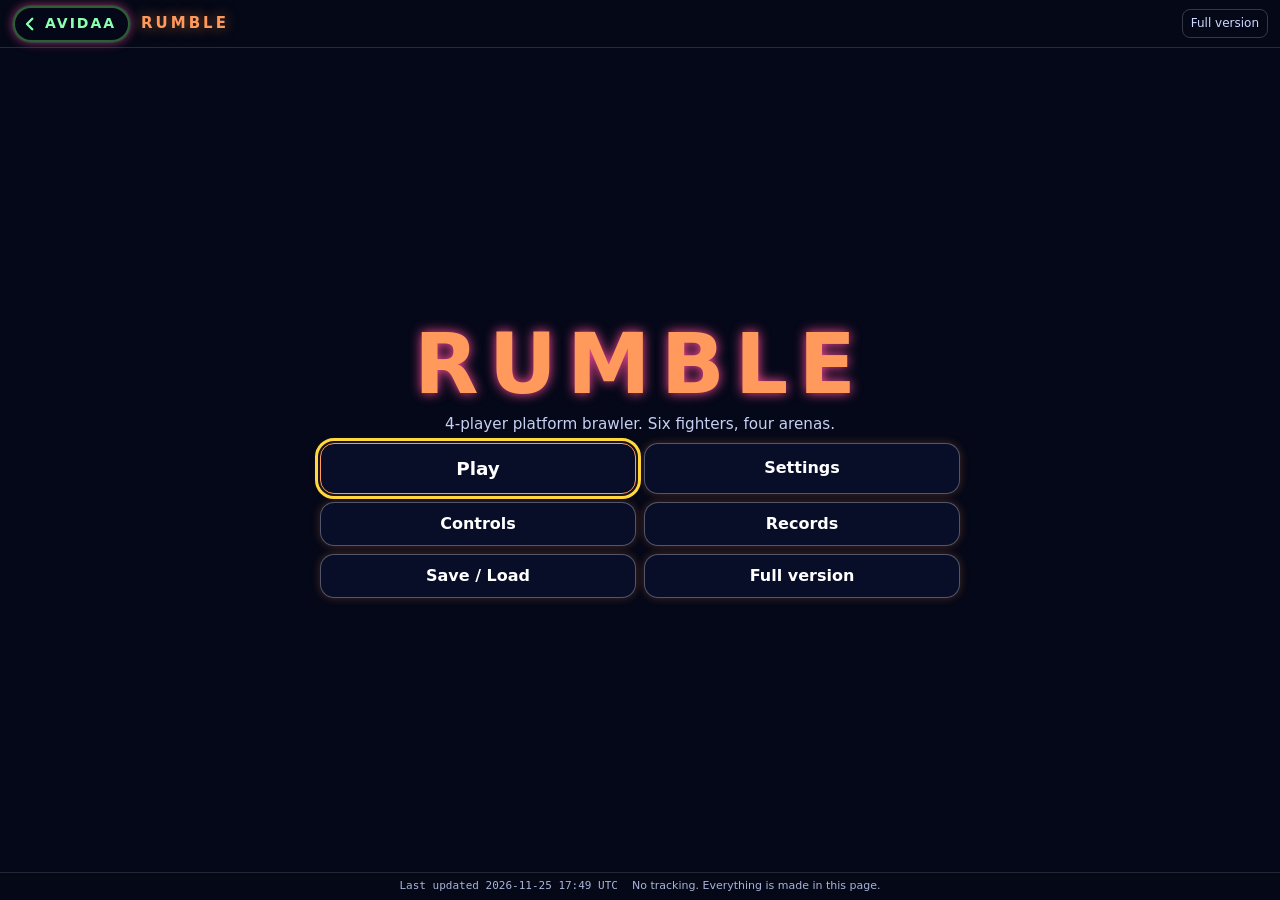
<file: legacy.html>
<!DOCTYPE html>
<html lang="en">
<head>
<meta charset="utf-8">
<meta name="viewport" content="width=device-width,initial-scale=1,viewport-fit=cover">
<meta http-equiv="Content-Security-Policy" content="default-src 'none'; script-src 'sha256-8nwAiDZ3t72AlCFey6wuY9ceZghg9/TtZgqcs90kC00='; style-src 'unsafe-inline'; img-src data:; base-uri 'none'; form-action 'none'">
<title>RUMBLE legacy - AVIDAA platform brawler</title>
<meta name="description" content="RUMBLE: a 4-player platform brawler by AVIDAA. Six original fighters, four arenas, bots, keyboard, touch and PS4 pads.">
<link rel="icon" type="image/svg+xml" href="data:image/svg+xml,%3Csvg%20xmlns='http://www.w3.org/2000/svg'%20viewBox='0%200%2048%2048'%3E%3Crect%20width='48'%20height='48'%20rx='10'%20fill='%23050818'/%3E%3Ccircle%20cx='24'%20cy='24'%20r='21'%20fill='none'%20stroke='%23F19159'%20stroke-width='2.4'%20stroke-dasharray='3%205'/%3E%3Ctext%20x='24'%20y='24'%20text-anchor='middle'%20dominant-baseline='central'%20font-family='Arial,Helvetica,sans-serif'%20font-weight='800'%20font-size='19'%20fill='%23F19159'%3ERb%3C/text%3E%3C/svg%3E">
<link rel="apple-touch-icon" sizes="180x180" href="[data-uri]">
<style>*{box-sizing:border-box;-webkit-tap-highlight-color:transparent}
html{background:#050818;color:#eaf0ff;font:16px/1.3 system-ui,-apple-system,"Segoe UI",Roboto,Arial,sans-serif;height:100%}
body{margin:0;height:100%;display:flex;flex-direction:column;overflow:hidden;background:transparent;touch-action:manipulation;-webkit-user-select:none;user-select:none}
.av-header{flex:none;position:relative;z-index:30;display:flex;align-items:center;gap:10px;height:48px;padding:0 12px;background:rgba(5,8,24,.9);border-bottom:1px solid rgba(255,255,255,.14)}
.av-back{position:relative;display:inline-flex;align-items:center;gap:6px;min-height:38px;padding:0 14px 0 8px;border-radius:999px;color:#fff;text-decoration:none;font-weight:900;letter-spacing:.14em;font-size:14px;background:rgba(5,8,24,.78);border:1px solid rgba(255,255,255,.22)}
.av-back svg{width:18px;height:18px}
.av-title{font-weight:900;letter-spacing:.2em;color:#ff9a5c;text-shadow:0 0 14px rgba(255,140,60,.6);font-size:15px;white-space:nowrap}
.av-leg{margin-left:auto;font-size:12px;color:#cfd8ff;text-decoration:none;padding:6px 8px;border-radius:8px;border:1px solid rgba(255,255,255,.2);white-space:nowrap}
.av-footer{flex:none;position:relative;z-index:30;display:flex;align-items:center;justify-content:center;gap:14px;height:28px;padding:0 10px;background:rgba(5,8,24,.9);border-top:1px solid rgba(255,255,255,.12);font-size:11px;color:#aab4d8;overflow:hidden;white-space:nowrap}
.av-stamp{font-family:ui-monospace,Menlo,Consolas,monospace}
#app{flex:1 1 auto;min-height:0;position:relative}
#game{position:absolute;left:0;top:0;right:0;bottom:0;display:flex;flex-direction:column;align-items:center;overflow:hidden}
#game[hidden],#menu[hidden]{display:none}
#row1{display:flex;width:100%;justify-content:center;align-items:center;flex:none}
#cwrap{flex:none;line-height:0}
#cv{display:block;background:#000}
.flk{flex:1 1 0;min-width:0;display:flex;align-items:center;justify-content:center;height:100%}
#under{width:100%;display:flex;align-items:center;justify-content:center;gap:8px;padding:0 8px;overflow:hidden;flex:none}
#hint{font-size:12px;color:#aab4d8;text-align:center;flex:1;min-width:0;overflow:hidden;text-overflow:ellipsis;white-space:nowrap}
.tpad{display:grid;gap:6px;flex:none}
.tb{min-width:44px;min-height:44px;width:var(--tb,48px);height:var(--tb,48px);border-radius:14px;border:2px solid rgba(255,255,255,.35);background:rgba(10,16,44,.8);color:#fff;font:800 12px system-ui,sans-serif;padding:0;touch-action:none;-webkit-user-select:none;user-select:none}
.tb.hold{background:rgba(255,217,61,.35);border-color:#FFD93D}
#game.btm .tL{grid-template-columns:repeat(3,var(--tb));grid-template-areas:". u ." "l d r"}
#game.flank .tL{grid-template-columns:repeat(3,var(--tb));grid-template-areas:". u ." "l . r" ". d ."}
.tL .ta{grid-area:u}.tL .tb-l{grid-area:l}.tL .tb-d{grid-area:d}.tL .tb-r{grid-area:r}
#game.btm .tR{grid-template-columns:repeat(3,var(--tb))}
#game.flank .tR{grid-template-columns:repeat(2,var(--tb))}
/* menu */
#menu{position:absolute;left:0;top:0;right:0;bottom:0;z-index:10;display:flex;justify-content:center}
body.ingame #menu{background:rgba(3,5,16,.82)}
.panel{display:none;flex-direction:column;align-items:center;justify-content:center;gap:.55em;width:100%;max-width:1000px;height:100%;padding:.4em .7em;overflow:hidden}
.panel.on{display:flex}
.panel h2{margin:0;font-size:1.35em;letter-spacing:.06em}
.logo{margin:0;font-size:clamp(34px,9vw,84px);line-height:1;font-weight:900;letter-spacing:.12em;background:linear-gradient(90deg,#ff7a3d,#ff4d9a,#b15cff,#4fd8ff,#ff7a3d);background-size:200% auto;-webkit-background-clip:text;background-clip:text;-webkit-text-fill-color:transparent;color:transparent;filter:drop-shadow(0 0 14px rgba(255,100,160,.55));animation:rb 6s linear infinite}
@keyframes rb{to{background-position:200% center}}
.sub{margin:0;color:#c7d0f2;font-size:.95em;text-align:center}
.grid{display:grid;gap:.5em;width:100%;max-width:640px}
.g1{grid-template-columns:1fr;max-width:340px}.g2{grid-template-columns:1fr 1fr}.g3{grid-template-columns:repeat(3,1fr);max-width:760px}
.row{display:flex;flex-wrap:wrap;gap:.5em;justify-content:center;width:100%}
.btn{display:flex;align-items:center;justify-content:center;text-align:center;min-height:2.75em;padding:0 1em;font:800 1em/1.15 system-ui,Arial,sans-serif;color:#fff;background:rgba(10,16,44,.86);border:1.5px solid rgba(255,255,255,.3);border-radius:14px;cursor:pointer;text-decoration:none;position:relative}
.btn.sm{min-height:2.6em;font-size:.92em;padding:0 .6em}
.btn.big{font-size:1.15em;border-color:#ff9a5c;box-shadow:0 0 16px rgba(255,140,60,.35)}
.btn:disabled{opacity:.4;cursor:default}
.btn:hover{background:rgba(30,40,90,.9)}
.btn:focus-visible,body.kbnav .btn:focus,.btn:focus{outline:3px solid #FFD93D;outline-offset:2px}
.tb:focus{outline:none}
.blurb{margin:0;color:#aab4d8;font-size:.85em;text-align:center;min-height:1.1em}
.setup{display:flex;gap:.8em;width:100%;align-items:stretch;justify-content:center}
.rules{display:flex;flex-direction:column;gap:.4em;width:15em;flex:none}
.stagerow{display:flex;gap:.4em;align-items:center}.stagerow .btn{flex:1}
#pvStage{width:5em;height:2.8em;border-radius:6px;border:1px solid rgba(255,255,255,.3);flex:none}
.players{display:flex;flex-direction:column;gap:.35em;flex:1;min-width:0}
.slot{display:flex;gap:.3em;align-items:center}
.slot .btn{flex:1 1 0;min-width:0}
.ptag{flex:none;width:1.7em;height:1.7em;border-radius:50%;color:#000;font-weight:900;font-size:.8em;display:flex;align-items:center;justify-content:center}
.pv{width:2.6em;height:2.6em;flex:none}
.help{display:grid;grid-template-columns:1fr 1fr;gap:.5em;width:100%;max-width:900px}
.help div{background:rgba(10,16,44,.8);border:1px solid rgba(255,255,255,.18);border-radius:12px;padding:.45em .7em;font-size:.82em}
.help b{display:block;color:#ffb27a;margin-bottom:.15em}.help span{color:#d6def8}
.stats{display:grid;grid-template-columns:repeat(4,1fr);gap:.4em;width:100%;max-width:760px}
.stat{background:rgba(10,16,44,.8);border:1px solid rgba(255,255,255,.18);border-radius:10px;padding:.3em .5em;text-align:center}
.stat b{display:block;font-size:1.15em}.stat span{font-size:.72em;color:#aab4d8}
.badges{display:flex;flex-wrap:wrap;gap:.35em;justify-content:center;max-width:760px}
.badge{font-size:.78em;padding:.25em .65em;border-radius:999px;border:1px solid rgba(255,255,255,.2);color:#8a93b8}.badge.got{color:#0b1020;background:#B4FF3C;border-color:#B4FF3C;font-weight:800}
.results{display:flex;flex-direction:column;gap:.35em;width:100%;max-width:640px}
.rrow{display:flex;align-items:center;gap:.6em;background:rgba(10,16,44,.85);border:2px solid #fff;border-radius:12px;padding:.2em .6em}
.rrow.first{box-shadow:0 0 18px rgba(255,217,61,.5)}.pl{font-size:1.2em;width:1.8em}.rt{flex:1;display:flex;flex-direction:column;line-height:1.15}.rt span{font-size:.75em;color:#aab4d8}.rs{font-size:.78em;color:#d6def8;text-align:right}
body.reduce *{animation:none!important;transition:none!important}
@media (max-width:720px){.setup{flex-direction:column;align-items:center}.rules{width:100%;max-width:420px;flex-direction:row;flex-wrap:wrap}.rules>*{flex:1 1 45%}.stagerow{flex:1 1 100%}.blurb#stageBlurb{display:none}.players{width:100%;max-width:520px}.help{grid-template-columns:1fr}.g3{grid-template-columns:1fr 1fr}.stats{grid-template-columns:repeat(2,1fr)}.av-note{display:none}}
@media (max-height:470px){.sub,.logo+.sub{display:none}.logo{font-size:clamp(28px,8vh,48px)}.panel{gap:.3em}.help{font-size:.9em}.help div{padding:.25em .5em}}
@media (max-height:470px) and (min-width:721px){.g2.main{grid-template-columns:repeat(3,1fr)}}
body.modal #game .tpad,body.modal #game #bPause,body.modal #game .flk{visibility:hidden}
body.legacy .av-back{color:#8CFFB0;box-shadow:0 0 10px rgba(255,77,154,.55),inset 0 0 0 2px rgba(124,255,107,.35)}
body.legacy .btn{box-shadow:0 0 8px rgba(255,140,60,.25)}
body.legacy .logo{-webkit-text-fill-color:#ff9a5c;color:#ff9a5c;background:none;filter:none;text-shadow:0 0 12px #ff4d9a;animation:none}
body.ingame #av-life{display:none!important}
</style>
</head>
<body class="legacy">
<header class="av-header" id="hdr"><a class="av-back" href="https://avidaa1.github.io/" aria-label="Back to AVIDAA home"><svg viewBox="0 0 24 24" aria-hidden="true"><path d="M15 5l-7 7 7 7" fill="none" stroke="currentColor" stroke-width="3.2" stroke-linecap="round" stroke-linejoin="round"/></svg>AVIDAA</a><span class="av-title">RUMBLE</span><a class="av-leg" href="index.html">Full version</a></header>
<main id="app">
  <div id="game" hidden>
    <div id="row1"><div id="flL" class="flk"></div><div id="cwrap"><canvas id="cv" aria-label="RUMBLE arena"></canvas></div><div id="flR" class="flk"></div></div>
    <div id="under"><span id="hint"></span><button type="button" class="btn sm" id="bPause">Pause</button></div>
    <div id="tL" class="tpad tL"></div><div id="tR" class="tpad tR"></div>
  </div>
  <div id="menu">
    <section class="panel" id="p-main">
      <h1 class="logo">RUMBLE</h1>
      <p class="sub">4-player platform brawler. Six fighters, four arenas.</p>
      <div class="grid g2">
        <button type="button" class="btn big" data-go="p-setup" data-first="1">Play</button>
        <button type="button" class="btn" data-go="p-settings">Settings</button>
        <button type="button" class="btn" data-go="p-controls">Controls</button>
        <button type="button" class="btn" data-go="p-records">Records</button>
        <button type="button" class="btn" data-go="p-save">Save / Load</button>
        <a class="btn" href="index.html" id="lnkOther">Full version</a>
      </div>
    </section>
    <section class="panel" id="p-setup">
      <h2>Match setup</h2>
      <div class="setup">
        <div class="rules">
          <button type="button" class="btn sm" id="o-mode" data-opt="mode"></button>
          <div class="stagerow"><button type="button" class="btn sm" id="o-stage" data-opt="stage"></button><canvas id="pvStage" width="112" height="63" aria-hidden="true"></canvas></div>
          <p class="blurb" id="stageBlurb"></p>
          <button type="button" class="btn sm" id="o-amount" data-opt="amount"></button>
          <button type="button" class="btn sm" id="o-items" data-opt="items"></button>
        </div>
        <div class="players" id="slots"></div>
      </div>
      <p class="blurb" id="setupMsg"></p>
      <div class="row"><button type="button" class="btn big" id="bStart" data-first="1">Start match</button><button type="button" class="btn" data-back="1">Back</button></div>
    </section>
    <section class="panel" id="p-settings">
      <h2>Settings</h2>
      <div class="grid g2">
        <button type="button" class="btn" data-set="vol" data-first="1"></button><button type="button" class="btn" data-set="music"></button><button type="button" class="btn" data-set="sfx"></button>
        <button type="button" class="btn" data-set="reduce"></button><button type="button" class="btn" data-set="text"></button><button type="button" class="btn" data-set="touch"></button><button type="button" class="btn" data-set="shake"></button>
        <button type="button" class="btn" data-go="p-controls">Controls help</button>
      </div>
      <div class="row"><button type="button" class="btn" data-back="1">Back</button></div>
    </section>
    <section class="panel" id="p-controls">
      <h2>Controls</h2>
      <div class="help">
        <div><b>Keys WASD</b><span>Move A D, drop through S, jump W or Space. J light, K heavy, L special, U dodge, I shield. Hold W or S with special for up or down specials.</span></div>
        <div><b>Keys arrows</b><span>Arrows move and jump. Comma light, Period heavy, Slash special, Semicolon dodge, Quote shield.</span></div>
        <div><b>PS4 pad</b><span>Stick or D-pad move. Cross jump, Square light, Triangle heavy, Circle special, L1 or L2 dodge, R1 or R2 shield. Options pauses. Menus: D-pad or stick, Cross select, Circle back, Square cycles back.</span></div>
        <div><b>Touch</b><span>On-screen pad: arrows, Jump, Hit, Heavy, Spec, Dodge, Shield. Up plus Spec is the recovery move.</span></div>
        <div><b>Tips</b><span>Higher percent flies further. Double jump, then your up special to get back. Items: Patch heals, Overclock speeds, Bulwark guards, Featherlight floats, Static Orb charges hits, Hot Cell explodes unless thrown.</span></div>
      </div>
      <div class="row"><button type="button" class="btn" data-back="1" data-first="1">Back</button></div>
    </section>
    <section class="panel" id="p-records">
      <h2>Records</h2>
      <div class="stats" id="recBox"></div>
      <div class="badges" id="badgeBox"></div>
      <div class="row"><button type="button" class="btn" data-back="1" data-first="1">Back</button></div>
    </section>
    <section class="panel" id="p-save">
      <h2>Save and load</h2>
      <div class="grid g3">
        <button type="button" class="btn sm" id="bSaveFolder" data-first="1">Save to folder</button><button type="button" class="btn sm" id="bLoadFolder">Load from folder</button><button type="button" class="btn sm" id="bDownload">Download file</button>
        <button type="button" class="btn sm" id="bUpload">Upload file</button><button type="button" class="btn sm" id="bBackup">Backup now</button><button type="button" class="btn sm" id="bResetAll">Reset records</button>
      </div>
      <div class="grid g3" id="bkList"></div>
      <p class="blurb" id="folderNote"></p><p class="blurb" id="saveStatus" role="status"></p>
      <input type="file" id="fileIn" accept=".json,application/json" hidden>
      <div class="row"><button type="button" class="btn" data-back="1">Back</button></div>
    </section>
    <section class="panel" id="p-pause">
      <h2>Paused</h2>
      <div class="grid g1"><button type="button" class="btn big" id="bResume" data-first="1">Resume</button><button type="button" class="btn" data-go="p-settings">Settings</button><button type="button" class="btn" data-go="p-controls">Controls</button><button type="button" class="btn" data-go="p-save">Save / Load</button><button type="button" class="btn" id="bQuit">Quit to menu</button></div>
    </section>
    <section class="panel" id="p-results">
      <h2 id="resTitle">Results</h2>
      <div class="results" id="resList"></div>
      <p class="blurb" id="resBadge"></p>
      <div class="row"><button type="button" class="btn big" id="bRematch" data-first="1">Rematch</button><button type="button" class="btn" id="bResSetup">Setup</button><button type="button" class="btn" id="bResMenu">Main menu</button></div>
    </section>
  </div>
</main>
<footer class="av-footer"><span class="av-stamp">Last updated 2026-11-25 17:49 UTC</span><span class="av-note">No tracking. Everything is made in this page.</span></footer>
<script>window.RUMBLE_LEGACY=true;
(function(){
/* RUMBLE core: util, fighters, arenas. ES5 only (the same source feeds index.html and legacy.html). */
var LEG = !!window.RUMBLE_LEGACY;
var DT = 1 / 60;
function clamp(v, a, b) { return v < a ? a : (v > b ? b : v); }
function sgn(v) { return v < 0 ? -1 : (v > 0 ? 1 : 0); }
function lerp(a, b, t) { return a + (b - a) * t; }
function ov(ax, ay, aw, ah, bx, by, bw, bh) { return ax < bx + bw && ax + aw > bx && ay < by + bh && ay + ah > by; }
function pad2(n) { return (n < 10 ? '0' : '') + n; }
function RNG(seed) { this.s = (seed >>> 0) || 1; }
RNG.prototype.next = function () { var x = this.s; x ^= x << 13; x >>>= 0; x ^= x >>> 17; x ^= x << 5; x >>>= 0; this.s = x; return x / 4294967296; };
RNG.prototype.range = function (a, b) { return a + (b - a) * this.next(); };
RNG.prototype.int = function (n) { return Math.floor(this.next() * n); };
function hsl(h, s, l, a) { return 'hsla(' + (((h % 360) + 360) % 360).toFixed(0) + ',' + s + '%,' + l + '%,' + (a === undefined ? 1 : a) + ')'; }

/* ---------- moves ---------- */
function M(su, ac, rc, hx, hy, hw, hh, dmg, base, grow, ang, o) {
  var m = { su: su, ac: ac, rc: rc, hx: hx, hy: hy, hw: hw, hh: hh, dmg: dmg, base: base, grow: grow, ang: ang, kind: 'melee' };
  if (o) for (var k in o) if (o.hasOwnProperty(k)) m[k] = o[k];
  return m;
}
function P(o) { return o; }

var FIGHTERS = [
  { id: 'IO', name: 'IO', tag: 'Code blade', desc: 'Balanced. Glyph beam, rising stack slash.', col: '#B4FF3C', w: 50, h: 98, run: 540, jump: 930, djump: 860, weight: 1.0,
    light: [M(3, 3, 9, 14, -78, 82, 44, 4, 160, 1.4, 22, { lunge: 120 }), M(3, 3, 9, 14, -70, 86, 46, 4, 170, 1.4, 20, { lunge: 120 }), M(4, 4, 17, 14, -82, 108, 64, 6.5, 330, 3.2, 38, { lunge: 160 })],
    heavy: M(17, 5, 26, 6, -128, 116, 126, 15, 430, 6.4, 46, { lunge: 170, name: 'Overwrite' }),
    spN: M(10, 0, 16, 0, 0, 0, 0, 0, 0, 0, 0, { kind: 'proj', name: 'Compile', proj: P({ sp: 820, life: 52, w: 54, h: 22, dmg: 5, base: 230, grow: 2.2, ang: 14, sy: -68, look: 'glyph' }) }),
    spU: M(5, 16, 18, -6, -140, 76, 140, 7, 320, 3.8, 80, { kind: 'rise', vy: -990, vx: 150, name: 'Stack Slash' }) },
  { id: 'VIDA', name: 'VIDA', tag: 'Pulse waves', desc: 'Light and agile. Wide slow pulse wave, lift.', col: '#3DF2B0', w: 46, h: 94, run: 610, jump: 990, djump: 920, weight: 0.84,
    light: [M(2, 2, 7, 12, -66, 58, 38, 2.6, 120, 0.9, 30, { lunge: 90 }), M(2, 2, 7, 12, -64, 62, 38, 2.6, 130, 0.9, 30, { lunge: 90 }), M(3, 3, 14, 12, -70, 74, 52, 4.5, 280, 2.6, 42, { lunge: 120 })],
    heavy: M(11, 4, 20, 10, -90, 96, 78, 11, 380, 5.6, 40, { lunge: 100, name: 'Pulse Palm' }),
    spN: M(12, 0, 20, 0, 0, 0, 0, 0, 0, 0, 0, { kind: 'proj', name: 'Pulse Wave', proj: P({ sp: 400, life: 80, w: 58, h: 118, dmg: 6, base: 270, grow: 3, ang: 24, sy: -62, look: 'wave', pierce: true }) }),
    spU: M(5, 18, 20, -6, -130, 70, 130, 4, 280, 2.4, 85, { kind: 'rise', vy: -1060, vx: 240, name: 'Lift' }) },
  { id: 'TORTUGA', name: 'TORTUGA', tag: 'Shell mech', desc: 'Heavy armour. Slam has armour frames, shell spin.', col: '#FFC24A', w: 84, h: 92, run: 410, jump: 820, djump: 720, weight: 1.38,
    light: [M(5, 3, 12, 22, -64, 86, 54, 5.5, 230, 2.4, 34, { lunge: 70 }), M(5, 3, 12, 22, -60, 90, 54, 5.5, 240, 2.4, 34, { lunge: 70 }), M(6, 4, 20, 22, -70, 104, 66, 8, 380, 4, 42, { lunge: 90 })],
    heavy: M(22, 6, 34, 16, -96, 136, 98, 18, 460, 7.4, 52, { lunge: 60, armor: [8, 22], name: 'Shell Slam' }),
    spN: M(8, 36, 22, -14, -94, 116, 96, 3, 200, 1.4, 38, { kind: 'spin', sp: 640, rehit: 9, name: 'Shell Spin' }),
    spU: M(8, 26, 20, -26, -110, 100, 108, 4, 300, 2.8, 80, { kind: 'rise', vy: -830, vx: 120, name: 'Jet Spin' }) },
  { id: 'SPARKPLUG', name: 'SPARKPLUG', tag: 'Battery bot', desc: 'Quick zaps. Discharge blast, arc jump.', col: '#FFEB3B', w: 56, h: 88, run: 590, jump: 920, djump: 850, weight: 0.96,
    light: [M(2, 3, 8, 14, -62, 70, 36, 3, 140, 1.1, 24, { lunge: 100 }), M(2, 3, 8, 14, -60, 72, 36, 3, 150, 1.1, 24, { lunge: 100 }), M(3, 4, 15, 14, -64, 84, 46, 5, 300, 2.8, 36, { lunge: 120 })],
    heavy: M(14, 6, 24, -76, -118, 152, 134, 12, 390, 5.2, 60, { kind: 'burst', name: 'Discharge' }),
    spN: M(7, 0, 12, 0, 0, 0, 0, 0, 0, 0, 0, { kind: 'proj', name: 'Zap Bolt', proj: P({ sp: 1150, life: 34, w: 40, h: 18, dmg: 4, base: 170, grow: 1.6, ang: 6, sy: -60, look: 'zap', stun: 8 }) }),
    spU: M(5, 18, 18, -4, -120, 72, 120, 5, 280, 2.6, 80, { kind: 'rise', vy: -960, vx: 330, name: 'Arc Jump' }) },
  { id: 'CORAL', name: 'CORAL', tag: 'Reef diver', desc: 'Long harpoon. Down+special bubble shield.', col: '#4FD8FF', w: 50, h: 100, run: 530, jump: 920, djump: 830, weight: 1.0,
    light: [M(4, 3, 8, 16, -64, 74, 34, 3.5, 150, 1.4, 26, { lunge: 90 }), M(4, 3, 8, 16, -62, 74, 34, 3.5, 160, 1.4, 26, { lunge: 90 }), M(5, 4, 16, 16, -66, 96, 44, 5.5, 320, 3, 38, { lunge: 120 })],
    heavy: M(14, 6, 24, 28, -66, 158, 38, 13, 400, 6, 30, { lunge: 60, name: 'Harpoon' }),
    spN: M(9, 0, 18, 0, 0, 0, 0, 0, 0, 0, 0, { kind: 'proj', name: 'Harpoon Shot', proj: P({ sp: 1050, life: 46, w: 66, h: 14, dmg: 8, base: 340, grow: 4, ang: 18, sy: -66, look: 'harpoon' }) }),
    spD: M(6, 0, 14, 0, 0, 0, 0, 0, 0, 0, 0, { kind: 'bubble', name: 'Bubble Shield' }),
    spU: M(5, 18, 20, -6, -130, 70, 128, 5, 300, 2.8, 70, { kind: 'rise', vy: -920, vx: 430, name: 'Jet Fins' }) },
  { id: 'GLITCH', name: 'GLITCH', tag: 'Pixel blinker', desc: 'Small and fast. Special blinks in any direction.', col: '#FF5CF0', w: 44, h: 72, run: 640, jump: 950, djump: 910, weight: 0.8,
    light: [M(2, 2, 6, 10, -52, 56, 32, 2.2, 130, 1, 28, { lunge: 90 }), M(2, 2, 6, 10, -50, 58, 32, 2.2, 140, 1, 28, { lunge: 90 }), M(3, 3, 13, 10, -54, 68, 42, 4, 280, 2.6, 40, { lunge: 120 })],
    heavy: M(12, 14, 20, 24, -64, 78, 64, 10, 340, 5, 40, { name: 'Corrupt Block' }),
    spN: M(4, 5, 10, -34, -78, 68, 78, 3, 200, 1.6, 60, { kind: 'blink', dist: 230, name: 'Blink' }),
    spU: M(4, 5, 10, -34, -78, 68, 78, 3, 200, 1.6, 60, { kind: 'blink', dist: 240, up: true, name: 'Blink Up' }) }
];
function fighterById(id) { for (var i = 0; i < FIGHTERS.length; i++) if (FIGHTERS[i].id === id) return FIGHTERS[i]; return FIGHTERS[0]; }
/* heavy with up held: shared anti-air variant, built from the fighter's own heavy */
(function () {
  for (var i = 0; i < FIGHTERS.length; i++) {
    var h = FIGHTERS[i].heavy, f = FIGHTERS[i];
    var u = M(h.su + 3, h.ac + 1, h.rc + 2, -46, -f.h - 52, 92, 120, h.dmg * 0.9, h.base * 0.95, h.grow * 0.95, 88, { name: h.name + ' Up' });
    if (h.kind === 'burst') { u.hx = h.hx; u.hy = h.hy - 20; u.hw = h.hw; u.hh = h.hh; u.kind = 'burst'; u.ang = 85; }
    f.heavyU = u;
  }
})();

var ITEMS = [
  { id: 'patch', name: 'Patch Kit', col: '#7CFF6B', w: 2, desc: 'heals 30%' },
  { id: 'clock', name: 'Overclock', col: '#FFD93D', w: 2, desc: 'faster' },
  { id: 'bulwark', name: 'Bulwark Core', col: '#5BC0FF', w: 2, desc: 'takes less' },
  { id: 'feather', name: 'Featherlight', col: '#E7A8FF', w: 2, desc: 'low gravity' },
  { id: 'static', name: 'Static Orb', col: '#FF8C3D', w: 2, desc: '3 charged hits' },
  { id: 'bomb', name: 'Hot Cell', col: '#FF4D6A', w: 2, desc: 'throw it before it pops' }
];

/* ---------- arenas ---------- */
var STAGES = [
  { id: 'yard', name: 'Circuit Yard', blurb: 'Server roofs. Scan beams sweep down.', hue: 130,
    solids: [{ x: 330, y: 640, w: 940, h: 240 }],
    plats: [{ x: 440, y: 505, w: 250 }, { x: 910, y: 505, w: 250 }, { x: 675, y: 370, w: 250 }],
    spawn: [{ x: 470, y: 640 }, { x: 680, y: 640 }, { x: 920, y: 640 }, { x: 1130, y: 640 }], respawn: [800, 800, 800, 800],
    blast: { l: -380, r: 1980, t: -540, b: 1160 }, view: { x: 800, y: 420 },
    hz: [{ t: 'beam', gap: 330, warn: 70, fire: 22, w: 78, xr: [380, 1220] }] },
  { id: 'reef', name: 'Reef Terrace', blurb: 'Stepped coral. Tidal currents lift you.', hue: 195,
    solids: [{ x: 540, y: 650, w: 520, h: 230 }],
    plats: [{ x: 210, y: 560, w: 260 }, { x: 1130, y: 560, w: 260 }, { x: 660, y: 450, w: 280 }, { x: 405, y: 400, w: 190 }, { x: 1005, y: 400, w: 190 }],
    spawn: [{ x: 600, y: 650 }, { x: 740, y: 650 }, { x: 860, y: 650 }, { x: 1000, y: 650 }], respawn: [800, 800, 800, 800],
    blast: { l: -380, r: 1980, t: -540, b: 1160 }, view: { x: 800, y: 420 },
    hz: [{ t: 'current', x: 180, w: 250, y0: 160, y1: 660, on: 240, off: 200, ph: 0 }, { t: 'current', x: 1170, w: 250, y0: 160, y1: 660, on: 240, off: 200, ph: 220 }] },
  { id: 'rail', name: 'Rooftop Rail', blurb: 'Two roofs, a pit and a tram. Wind gusts.', hue: 320,
    solids: [{ x: 230, y: 620, w: 470, h: 260 }, { x: 900, y: 620, w: 470, h: 260 }],
    plats: [{ x: 330, y: 470, w: 200 }, { x: 1070, y: 470, w: 200 }, { x: 660, y: 430, w: 190, move: { x0: 640, x1: 960, per: 420, y: 430 } }],
    spawn: [{ x: 330, y: 620 }, { x: 600, y: 620 }, { x: 1000, y: 620 }, { x: 1270, y: 620 }], respawn: [450, 1150, 540, 1060],
    blast: { l: -380, r: 1980, t: -540, b: 1160 }, view: { x: 800, y: 420 },
    hz: [{ t: 'wind', gap: 520, dur: 200, force: 1500 }] },
  { id: 'forge', name: 'Meltdown Forge', blurb: 'Two islands over lava. Fire jets erupt.', hue: 18,
    solids: [{ x: 250, y: 610, w: 420, h: 150 }, { x: 930, y: 610, w: 420, h: 150 }],
    plats: [{ x: 700, y: 520, w: 200 }, { x: 665, y: 380, w: 270 }, { x: 330, y: 440, w: 160 }, { x: 1110, y: 440, w: 160 }],
    spawn: [{ x: 330, y: 610 }, { x: 560, y: 610 }, { x: 1040, y: 610 }, { x: 1270, y: 610 }], respawn: [420, 1180, 520, 1080],
    blast: { l: -380, r: 1980, t: -540, b: 1160 }, view: { x: 800, y: 420 }, lava: 820,
    hz: [{ t: 'jet', xs: [800, 460, 1140], warn: 62, fire: 34, gap: 250, w: 92, top: 380 }] }
];
function stageById(id) { for (var i = 0; i < STAGES.length; i++) if (STAGES[i].id === id) return STAGES[i]; return STAGES[0]; }
var BOT_LEVELS = ['Easy', 'Normal', 'Hard', 'Expert'];
var PCOL = ['#3DA5FF', '#FF4D6A', '#FFD93D', '#B15CFF'];

/* RUMBLE engine: fixed 60 Hz simulation, fighters, hits, items, hazards, bots. No rendering here. */
var GRAV = 2600, MAXFALL = 1500, FASTFALL = 2100;

function blankInput() { return { mx: 0, my: 0, jump: false, light: false, heavy: false, special: false, dodge: false, shield: false }; }

function copyInp(i) { return { mx: i.mx, my: i.my, jump: i.jump, light: i.light, heavy: i.heavy, special: i.special, dodge: i.dodge, shield: i.shield }; }
function Fighter(m, idx, slot) {
  this.m = m; this.id = idx; this.def = fighterById(slot.fighter); this.ctrl = slot.ctrl; this.lvl = slot.level | 0;
  this.isBot = this.ctrl === 'bot';
  this.pct = 0; this.stocks = m.cfg.mode === 'stock' ? m.cfg.stocks : 99; this.kos = 0; this.falls = 0; this.dealt = 0; this.taken = 0;
  this.out = false; this.outTick = 0; this.score = 0;
  this.inp = blankInput(); this.prev = blankInput(); this.buf = { jump: 0, light: 0, heavy: 0, special: 0, dodge: 0 };
  this.ai = { cd: 0, inp: blankInput(), press: { jump: 0, light: 0, heavy: 0, special: 0, dodge: 0 }, shT: 0, tgt: -1, why: '' };
  this.spawn(m.stage.spawn[idx], 0);
}
Fighter.prototype.spawn = function (pt, inv) {
  this.x = pt.x; this.y = pt.y; this.vx = 0; this.vy = 0; this.face = this.x < 800 ? 1 : -1; this.grounded = false; this.standing = null;
  this.jumps = 1; this.usedUp = false; this.airDodge = true; this.blinks = 2; this.state = 'idle'; this.atk = null; this.combo = 0; this.comboT = 0;
  this.frz = 0; this.hitstun = 0; this.inv = inv; this.sh = 100; this.shOn = false; this.stun = 0; this.dodgeT = 0; this.dodgeCd = 0; this.drop = 0;
  this.bubble = 0; this.bubCd = 0; this.haste = 0; this.bul = 0; this.feat = 0; this.stat = 0; this.carry = null; this.alive = true; this.respT = 0;
  this.hov = 0; this.jcut = false; this.lastHit = -1; this.lastHitT = -9999; this.lavaCd = 0; this.armorOn = false; this.blinkCd = 0; this.t = 0; this.flash = 0; this.spinT = 0;
};
Fighter.prototype.hurt = function () { return { x: this.x - this.def.w / 2, y: this.y - this.def.h, w: this.def.w, h: this.def.h }; };

function Match(cfg, vis) {
  this.cfg = cfg; this.vis = !!vis; this.rng = new RNG(cfg.seed || 20261125); this.stage = stageById(cfg.stage);
  var st = this.stage; this.tick = 0; this.phase = 'count'; this.cd = 150; this.over = false; this.results = null; this.endT = 0;
  this.plats = []; for (var i = 0; i < st.plats.length; i++) { var p = st.plats[i]; this.plats.push({ x: p.x, y: p.y, w: p.w, mv: p.move || null, dx: 0, solid: false }); }
  this.solids = []; for (i = 0; i < st.solids.length; i++) this.solids.push({ x: st.solids[i].x, y: st.solids[i].y, w: st.solids[i].w, h: st.solids[i].h, solid: true });
  this.fs = []; var n = 0; for (i = 0; i < cfg.slots.length; i++) { if (cfg.slots[i].ctrl !== 'off') { this.fs.push(new Fighter(this, n, cfg.slots[i])); this.fs[n].slot = i; n++; } }
  this.proj = []; this.items = []; this.parts = []; this.texts = []; this.shake = 0; this.itemT = this.itemDelay(); this.outCount = 0;
  this.timeLeft = cfg.mode === 'timed' ? cfg.time * 60 : 0; this.elapsed = 0; this.hzs = []; this.slow = 0; this.hitFlash = 0; this.sudden = false;
  for (i = 0; i < st.hz.length; i++) { var h = st.hz[i], o = { d: h, t: h.ph || 0, phase: 'idle', x: 0, hit: {}, on: false, xi: 0 }; if (h.t === 'beam' || h.t === 'jet') o.t = 140 + i * 40; if (h.t === 'wind') { o.t = 200; o.dir = 1; } if (h.t === 'current') { o.t = -(h.ph || 0); } this.hzs.push(o); }
  this.provider = null;
}
Match.prototype.itemDelay = function () { var lv = this.cfg.items | 0; if (lv === 0) return 99999999; return Math.floor(this.rng.range(lv === 1 ? 700 : 360, lv === 1 ? 1200 : 640)); };
Match.prototype.sfx = function (n, x) { if (this.vis && window.RSFX) window.RSFX(n, x); };
Match.prototype.spark = function (x, y, col, n, spd, life, sz, g) {
  if (!this.vis) return; if (LEG) n = Math.ceil(n * 0.45); if (this.parts.length > (LEG ? 110 : 380)) return;
  for (var i = 0; i < n; i++) { var a = Math.random() * 6.283, s = (0.3 + Math.random() * 0.7) * (spd || 300); this.parts.push({ x: x, y: y, vx: Math.cos(a) * s, vy: Math.sin(a) * s, l: life || 24, ml: life || 24, col: col, sz: sz || 4, g: g || 0 }); }
};
Match.prototype.text = function (x, y, s, col) { if (this.vis) this.texts.push({ x: x, y: y, s: s, col: col, l: 60 }); };

/* ---------- surfaces ---------- */
Match.prototype.surfaceAt = function (x, y0, margin) { /* top of the nearest surface at or below y0 under x */
  var best = null, i, s;
  for (i = 0; i < this.solids.length; i++) { s = this.solids[i]; if (x > s.x - margin && x < s.x + s.w + margin && s.y >= y0 - 8 && (!best || s.y < best.y)) best = s; }
  for (i = 0; i < this.plats.length; i++) { s = this.plats[i]; if (x > s.x - margin && x < s.x + s.w + margin && s.y >= y0 - 8 && (!best || s.y < best.y)) best = s; }
  return best;
};
Match.prototype.blocked = function (x, y, w, h) { /* body rect overlaps a solid block */
  for (var i = 0; i < this.solids.length; i++) { var s = this.solids[i]; if (ov(x - w / 2, y - h, w, h - 1, s.x, s.y + 2, s.w, s.h)) return true; }
  return false;
};

Match.prototype.physics = function (f, grav) {
  var w = f.def.w * 0.5, h = f.def.h, px = f.x, py = f.y, i, s;
  if (f.standing && f.standing.dx) f.x += f.standing.dx;
  f.x += f.vx * DT;
  for (i = 0; i < this.solids.length; i++) {
    s = this.solids[i];
    if (f.y > s.y + 6 && f.y - h < s.y + s.h && f.x + w > s.x && f.x - w < s.x + s.w) {
      if (px + w <= s.x + 1) { f.x = s.x - w; if (f.vx > 0) f.vx = 0; }
      else if (px - w >= s.x + s.w - 1) { f.x = s.x + s.w + w; if (f.vx < 0) f.vx = 0; }
    }
  }
  var g = f.hov > 0 ? 0 : grav; f.vy += g * DT; var mf = f.inp.my > 0.6 && !f.grounded && f.state !== 'hit' ? FASTFALL : MAXFALL; if (f.vy > mf) f.vy = mf;
  var ny = f.y + f.vy * DT, landed = null;
  if (f.vy >= 0) {
    for (i = 0; i < this.solids.length; i++) { s = this.solids[i]; if (f.x + w * 0.7 > s.x && f.x - w * 0.7 < s.x + s.w && py <= s.y + 1 && ny >= s.y && (!landed || s.y < landed.y)) landed = s; }
    if (f.drop <= 0) for (i = 0; i < this.plats.length; i++) { s = this.plats[i]; if (f.x + w * 0.7 > s.x && f.x - w * 0.7 < s.x + s.w && py <= s.y + 1 && ny >= s.y && (!landed || s.y < landed.y)) landed = s; }
  } else {
    for (i = 0; i < this.solids.length; i++) { s = this.solids[i]; if (f.x + w * 0.7 > s.x && f.x - w * 0.7 < s.x + s.w && py - h >= s.y + s.h - 1 && ny - h < s.y + s.h) { ny = s.y + s.h + h; f.vy = 0; } }
  }
  var was = f.grounded; f.grounded = false; f.standing = null;
  if (landed) { ny = landed.y; f.vy = 0; f.grounded = true; f.standing = landed; if (!was) this.onLand(f); }
  f.y = ny;
};
Match.prototype.onLand = function (f) {
  f.jumps = f.feat > 0 ? 2 : 1; f.usedUp = false; f.airDodge = true; f.blinks = 2; f.jcut = false;
  if (f.state === 'air') f.state = 'idle';
  if (this.vis && f.t > 20) { this.spark(f.x, f.y, '#cfd8ff', 3, 120, 14, 3, 200); }
};

/* ---------- attacks ---------- */
Match.prototype.startAttack = function (f, mv) {
  f.atk = { m: mv, t: 0, fired: false, hit: {} }; f.state = 'atk'; f.shOn = false;
  if (mv.lunge && (f.grounded || mv.kind === 'melee')) f.vx = f.face * mv.lunge * (f.grounded ? 1 : 0.5);
  this.sfx(mv.kind === 'proj' || mv.kind === 'blink' ? 'whoosh' : (mv.dmg > 9 ? 'heavy_wind' : 'whoosh'), f.x);
};
Match.prototype.hitbox = function (f, mv) {
  var x = f.face > 0 ? f.x + mv.hx : f.x - mv.hx - mv.hw;
  return { x: x, y: f.y + mv.hy, w: mv.hw, h: mv.hh };
};
Match.prototype.stepAttack = function (f) {
  var a = f.atk, mv = a.m, sp = f.haste > 0 ? 1.3 : 1, k;
  a.t += sp; var t = Math.floor(a.t), inp = f.inp;
  f.armorOn = !!(mv.armor && t >= mv.armor[0] && t < mv.armor[1]);
  if (!a.fired && t >= mv.su) {
    a.fired = true; k = mv.kind;
    if (k === 'proj') { var pr = mv.proj, py = f.y + pr.sy; this.addProj(f, f.x + f.face * 30, py, f.face * pr.sp, 0, pr); }
    else if (k === 'rise') { f.vy = -mv.vy; f.vx = (inp.mx !== 0 ? sgn(inp.mx) : f.face * 0.5) * mv.vx; f.usedUp = true; f.grounded = false; f.standing = null; this.spark(f.x, f.y, f.def.col, 8, 260, 20, 4, 0); this.sfx('rise', f.x); }
    else if (k === 'spin') { f.spinT = mv.ac; this.sfx('spin', f.x); }
    else if (k === 'blink') this.doBlink(f, mv);
    else if (k === 'bubble') { if (f.bubCd <= 0) { f.bubble = 260; f.bubCd = 420; this.sfx('bubble', f.x); this.spark(f.x, f.y - 50, '#bff4ff', 10, 200, 26, 5, -50); } }
  }
  var act = t >= mv.su && t < mv.su + mv.ac;
  if (act && (mv.kind === 'melee' || mv.kind === 'burst' || mv.kind === 'rise' || mv.kind === 'spin' || mv.kind === 'blink')) {
    if (mv.kind === 'spin') { f.vx = f.face * mv.sp; if ((t - mv.su) % mv.rehit === 0) a.hit = {}; }
    if (mv.kind === 'blink' && t === mv.su) a.hit = {};
    var hb = this.hitbox(f, mv);
    for (var i = 0; i < this.fs.length; i++) {
      var e = this.fs[i]; if (e === f || !e.alive || a.hit[e.id]) continue;
      var h = e.hurt(); if (!ov(hb.x, hb.y, hb.w, hb.h, h.x, h.y, h.w, h.h)) continue;
      var res = this.hitFighter(f, e, { dmg: mv.dmg, base: mv.base, grow: mv.grow, ang: mv.ang, dir: f.face, away: (mv.kind === 'burst') ? { x: f.x, y: f.y - f.def.h * 0.5 } : null, big: mv.dmg >= 10, kind: mv.kind });
      if (res) a.hit[e.id] = true;
    }
  }
  if (mv.kind === 'spin' && t >= mv.su + mv.ac) f.spinT = 0;
  if (t >= mv.su + mv.ac + mv.rc) { this.endAttack(f); return; }
  /* light chain: press light after contact, before recovery ends */
  if (mv.chain && f.buf.light > 0 && t >= mv.su + 1) { /* unused */ }
};
Match.prototype.endAttack = function (f) {
  var a = f.atk; if (!a) return;
  if (a.m === f.def.light[0] || a.m === f.def.light[1]) f.comboT = 18; else { f.combo = 0; f.comboT = 0; }
  f.atk = null; f.armorOn = false; f.spinT = 0; f.state = f.grounded ? 'idle' : 'air';
};
Match.prototype.doBlink = function (f, mv) {
  var inp = f.inp, dx = inp.mx, dy = inp.my;
  if (mv.up) { dx = dx * 0.6; dy = -1; } else if (Math.abs(dx) < 0.3 && Math.abs(dy) < 0.3) { dx = f.face; dy = 0; }
  var l = Math.sqrt(dx * dx + dy * dy) || 1; dx /= l; dy /= l;
  if (!f.grounded && f.blinks <= 0) return;
  if (!f.grounded) f.blinks--;
  var k = 1, nx = f.x, ny = f.y;
  while (k > 0.15) { nx = f.x + dx * mv.dist * k; ny = f.y + dy * mv.dist * k; if (!this.blocked(nx, ny, f.def.w, f.def.h)) break; k -= 0.15; }
  if (k <= 0.15) return;
  this.spark(f.x, f.y - 36, f.def.col, 12, 300, 22, 5, 0); f.x = nx; f.y = ny; f.vy = Math.min(f.vy, 0) * 0.3; f.vx *= 0.4; f.grounded = false; f.standing = null; f.inv = Math.max(f.inv, mv.ac + 3);
  this.spark(f.x, f.y - 36, f.def.col, 12, 300, 22, 5, 0); this.sfx('blink', f.x);
  if (dx !== 0) f.face = dx > 0 ? 1 : -1;
};
Match.prototype.addProj = function (owner, x, y, vx, vy, pr) {
  var o = { x: x, y: y, vx: vx, vy: vy, w: pr.w, h: pr.h, dmg: pr.dmg, base: pr.base, grow: pr.grow, ang: pr.ang, life: pr.life, own: owner.id, look: pr.look, pierce: !!pr.pierce, hit: {}, g: pr.g || 0, stun: pr.stun || 0, bomb: pr.bomb || 0, t: 0 };
  this.proj.push(o); this.sfx(pr.look === 'zap' ? 'zap' : 'shoot', x); return o;
};

/* ---------- hits ---------- */
Match.prototype.hitFighter = function (att, vic, s) {
  if (vic.inv > 0 || !vic.alive) return false;
  if (!att) att = { frz: 0, stat: 0, dealt: 0, id: -1, def: { col: '#FF8C3D' } };
  var dirx = s.dir || (vic.x >= att.x ? 1 : -1), cx = vic.x, cy = vic.y - vic.def.h * 0.5;
  if (vic.bubble > 0) { vic.bubble = 0; vic.bubCd = Math.max(vic.bubCd, 200); this.spark(cx, cy, '#bff4ff', 16, 380, 24, 5, 0); this.sfx('bubblepop', cx); vic.vx += dirx * 220; vic.frz = att.frz = 5; return true; }
  if (vic.shOn && vic.grounded) {
    vic.sh -= s.dmg * 1.6 + 3; vic.vx += dirx * 130; att.frz = vic.frz = 4; this.spark(cx - dirx * 30, cy, '#9fd8ff', 6, 240, 14, 3, 0); this.sfx('shieldhit', cx); vic.flash = 6;
    if (vic.sh <= 0) { vic.sh = 45; vic.shOn = false; vic.stun = 100; vic.state = 'stun'; vic.atk = null; this.sfx('shieldbreak', cx); this.spark(cx, cy, '#9fd8ff', 22, 420, 30, 5, 100); this.text(cx, vic.y - vic.def.h - 20, 'BREAK', '#9fd8ff'); }
    return true;
  }
  var dmg = s.dmg, kbm = 1;
  if (att.stat > 0 && s.kind !== 'bomb' && s.kind !== 'hazard') { att.stat--; dmg += 3; kbm *= 1.4; this.spark(cx, cy, '#FF8C3D', 14, 420, 22, 5, 0); }
  if (vic.bul > 0) { dmg *= 0.6; kbm *= 0.72; }
  if (this.sudden) dmg *= 1.5;
  vic.pct += dmg; vic.taken += dmg; if (att !== vic) att.dealt += dmg;
  if (att.id >= 0 && att !== vic) { vic.lastHit = att.id; vic.lastHitT = this.tick; }
  var kb = (s.base + s.grow * vic.pct) / vic.def.weight * kbm;
  var ax, ay;
  if (s.away) { var dx = cx - s.away.x, dy = cy - s.away.y, l = Math.sqrt(dx * dx + dy * dy) || 1; ax = dx / l; ay = -dy / l; if (ay < 0.35) ay = 0.35; var ll = Math.sqrt(ax * ax + ay * ay); ax /= ll; ay /= ll; }
  else { var r = s.ang * Math.PI / 180; ax = Math.cos(r) * dirx; ay = Math.sin(r); }
  if (vic.grounded && ay < 0.3) ay = 0.3;
  var hs = clamp(Math.floor(3 + dmg * 0.35), 3, 11);
  vic.flash = 8; vic.frz = hs; att.frz = Math.max(att.frz, hs - 1);
  if (vic.armorOn) { vic.vx += ax * 60; this.spark(cx, cy, '#FFC24A', 8, 260, 14, 4, 0); this.sfx('armor', cx); this.shake = Math.max(this.shake, 3); return true; }
  vic.vx = ax * kb; vic.vy = -ay * kb; if (vic.grounded && ay > 0.3) { vic.grounded = false; vic.standing = null; vic.y -= 2; }
  vic.hitstun = Math.floor(8 + kb * 0.02 + (s.stun || 0)); vic.state = 'hit'; vic.atk = null; vic.shOn = false; vic.spinT = 0; vic.carryDrop = vic.carry ? 1 : 0;
  if (vic.carry) { vic.carry = null; this.explode(cx, cy, att.id, true); }
  vic.face = ax !== 0 ? (ax > 0 ? -1 : 1) : vic.face;
  if (this.vis) {
    this.spark(cx, cy, '#ffffff', 5 + (dmg | 0), 260 + kb * 0.2, 18, 4, 0); this.spark(cx, cy, att.def.col, 4, 200, 16, 5, 0);
    this.shake = Math.max(this.shake, clamp(kb / 260, 2, 14)); this.hitFlash = dmg > 9 ? 4 : 0;
  }
  this.sfx(kb > 900 ? 'hit_h' : (kb > 500 ? 'hit_m' : 'hit_l'), cx);
  return true;
};
Match.prototype.explode = function (x, y, ownerId, silent) {
  this.spark(x, y, '#FF4D6A', 30, 560, 34, 6, 0); this.spark(x, y, '#FFD93D', 16, 360, 26, 5, 0); this.shake = Math.max(this.shake, 14); this.sfx('bomb', x);
  for (var i = 0; i < this.fs.length; i++) {
    var e = this.fs[i]; if (!e.alive) continue;
    var dx = e.x - x, dy = (e.y - e.def.h / 2) - y; if (dx * dx + dy * dy > 170 * 170) continue;
    this.hitFighter(ownerId >= 0 ? this.fs[ownerId] : e, e, { dmg: 16, base: 480, grow: 6.6, ang: 55, dir: 1, away: { x: x, y: y }, kind: 'bomb' });
  }
};

/* ---------- items ---------- */
Match.prototype.spawnItem = function () {
  if (this.items.length >= 3) return;
  var tot = 0, i; for (i = 0; i < ITEMS.length; i++) tot += ITEMS[i].w;
  var r = this.rng.next() * tot, ty = ITEMS[0].id; for (i = 0; i < ITEMS.length; i++) { r -= ITEMS[i].w; if (r <= 0) { ty = ITEMS[i].id; break; } }
  var cand = this.solids.slice(0); for (i = 0; i < this.plats.length; i++) if (!this.plats[i].mv) cand.push(this.plats[i]);
  var s = cand[this.rng.int(cand.length)], x = s.x + 40 + this.rng.next() * (s.w - 80);
  this.items.push({ type: ty, x: x, y: s.y - 420, ty: s.y, life: 900, t: 0 });
  this.sfx('itemdrop', x);
};
Match.prototype.pickItem = function (f, it) {
  var id = it.type; f.itemsGot = (f.itemsGot | 0) + 1; var def = null; for (var i = 0; i < ITEMS.length; i++) if (ITEMS[i].id === id) def = ITEMS[i];
  if (id === 'patch') f.pct = Math.max(0, f.pct - 30); else if (id === 'clock') f.haste = 540; else if (id === 'bulwark') f.bul = 600;
  else if (id === 'feather') { f.feat = 660; if (f.jumps < 2) f.jumps = 2; } else if (id === 'static') f.stat = 3; else if (id === 'bomb') f.carry = { fuse: 270 };
  this.text(f.x, f.y - f.def.h - 24, def.name.toUpperCase(), def.col); this.spark(f.x, f.y - 50, def.col, 14, 300, 26, 5, 0); this.sfx('item', f.x);
};

/* ---------- hazards ---------- */
Match.prototype.stepHazards = function () {
  var i, j, h, o, e;
  for (i = 0; i < this.plats.length; i++) { var p = this.plats[i]; if (p.mv) { var nx = p.mv.x0 + (p.mv.x1 - p.mv.x0) * (0.5 - 0.5 * Math.cos(this.tick * 6.283 / p.mv.per)); p.dx = nx - p.x; p.x = nx; } }
  for (i = 0; i < this.hzs.length; i++) {
    o = this.hzs[i]; h = o.d; o.t++;
    if (h.t === 'beam') {
      if (o.phase === 'idle' && o.t >= h.gap) { o.phase = 'warn'; o.t = 0; o.x = h.xr[0] + this.rng.next() * (h.xr[1] - h.xr[0]); o.hit = {}; this.sfx('warn', o.x); }
      else if (o.phase === 'warn' && o.t >= h.warn) { o.phase = 'fire'; o.t = 0; this.sfx('beam', o.x); this.shake = Math.max(this.shake, 5); }
      else if (o.phase === 'fire') { this.hzHit(o, o.x - h.w / 2, -700, h.w, 1500, 9, 400, 3.2, 80); if (o.t >= h.fire) { o.phase = 'idle'; o.t = 0; } }
    } else if (h.t === 'jet') {
      if (o.phase === 'idle' && o.t >= h.gap) { o.phase = 'warn'; o.t = 0; o.xi = this.rng.int(h.xs.length); o.x = h.xs[o.xi]; o.hit = {}; this.sfx('warn', o.x); }
      else if (o.phase === 'warn' && o.t >= h.warn) { o.phase = 'fire'; o.t = 0; this.sfx('jet', o.x); this.shake = Math.max(this.shake, 4); }
      else if (o.phase === 'fire') { this.hzHit(o, o.x - h.w / 2, h.top, h.w, this.stage.lava - h.top + 40, 11, 430, 3.6, 82); if (o.t >= h.fire) { o.phase = 'idle'; o.t = 0; } }
    } else if (h.t === 'current') {
      var cyc = h.on + h.off, c = ((o.t % cyc) + cyc) % cyc; o.on = c < h.on;
      if (o.on) for (j = 0; j < this.fs.length; j++) { e = this.fs[j]; if (e.alive && e.x > h.x && e.x < h.x + h.w && e.y > h.y0 && e.y < h.y1 + 60) { e.vy -= 3700 * DT; if (e.vy < -620) e.vy = -620 + (e.vy + 620) * 0.5; if (e.vy < -900) e.vy = -900; e.grounded = false; } }
    } else if (h.t === 'wind') {
      if (o.phase === 'idle' && o.t >= h.gap) { o.phase = 'warn'; o.t = 0; o.dir = this.rng.next() < 0.5 ? -1 : 1; this.sfx('warn', 800); }
      else if (o.phase === 'warn' && o.t >= 60) { o.phase = 'fire'; o.t = 0; this.sfx('wind', 800); }
      else if (o.phase === 'fire') { for (j = 0; j < this.fs.length; j++) { e = this.fs[j]; if (e.alive && !e.grounded && e.state !== 'dodge') e.vx += o.dir * h.force * DT; } if (o.t >= h.dur) { o.phase = 'idle'; o.t = 0; } }
    }
  }
  if (this.stage.lava) for (j = 0; j < this.fs.length; j++) {
    e = this.fs[j]; if (e.lavaCd > 0) e.lavaCd--;
    if (e.alive && e.y > this.stage.lava && e.lavaCd <= 0 && e.inv <= 0) {
      e.lavaCd = 50; this.hitFighter(null, e, { dmg: 10, base: 0, grow: 0, ang: 90, dir: 1, kind: 'hazard' }); e.vy = -1650; e.vx *= 0.4; e.hitstun = 26; e.state = 'hit'; this.spark(e.x, this.stage.lava, '#FF8C3D', 20, 420, 30, 5, 0); this.sfx('lava', e.x);
    }
  }
};
Match.prototype.hzHit = function (o, x, y, w, h, dmg, base, grow, ang) {
  for (var j = 0; j < this.fs.length; j++) {
    var e = this.fs[j]; if (!e.alive || o.hit[e.id]) continue; var b = e.hurt();
    if (ov(x, y, w, h, b.x, b.y, b.w, b.h) && e.inv <= 0) { o.hit[e.id] = true; var dx = e.x < x + w / 2 ? -1 : 1; this.hitFighter(null, e, { dmg: dmg, base: base, grow: grow, ang: ang, dir: dx, kind: 'hazard' }); }
  }
};

/* ---------- fighter step ---------- */
Match.prototype.edge = function (f) {
  var i = f.inp, p = f.prev, b = f.buf, k;
  if (i.jump && !p.jump) b.jump = 6; if (i.light && !p.light) b.light = 6; if (i.heavy && !p.heavy) b.heavy = 6; if (i.special && !p.special) b.special = 6; if (i.dodge && !p.dodge) b.dodge = 6;
  for (k in b) if (b.hasOwnProperty(k) && b[k] > 0 && !(i[k] && !p[k])) b[k]--;
};
Match.prototype.stepFighter = function (f) {
  var d = f.def, inp = f.inp, mx = clamp(inp.mx, -1, 1), my = inp.my, sp = f.haste > 0 ? 1.3 : 1;
  f.t++; if (f.flash > 0) f.flash--;
  if (f.frz > 0) { f.frz--; return; }
  if (f.inv > 0) f.inv--; if (f.haste > 0) f.haste--; if (f.bul > 0) f.bul--; if (f.feat > 0) f.feat--; if (f.drop > 0) f.drop--; if (f.dodgeCd > 0) f.dodgeCd--; if (f.bubCd > 0) f.bubCd--; if (f.bubble > 0) f.bubble--;
  if (f.comboT > 0) { f.comboT--; if (f.comboT === 0) f.combo = 0; }
  if (f.carry) { f.carry.fuse--; if (f.carry.fuse <= 0) { var c = f.carry; f.carry = null; this.explode(f.x, f.y - 50, f.id, false); } }
  if (f.hov > 0) { f.hov--; if (inp.jump || inp.light || inp.heavy || inp.special || Math.abs(mx) > 0.5) f.hov = 0; }
  var grav = GRAV * (f.feat > 0 ? 0.62 : 1);
  this.edge(f);
  var free = (f.state === 'idle' || f.state === 'run' || f.state === 'air');
  var maxv = d.run * sp, acc = f.grounded ? 4600 : 2500;
  if (f.state === 'hit') {
    f.hitstun--; f.vx *= (1 - 0.35 * DT); if (!f.grounded) f.vx += mx * 380 * DT;
    if (f.grounded) f.vx *= (1 - 4 * DT);
    if (f.hitstun <= 0) { f.state = f.grounded ? 'idle' : 'air'; }
    this.physics(f, grav * 0.95); return;
  }
  if (f.state === 'stun') { f.stun--; f.vx *= (1 - 6 * DT); if (f.stun <= 0) f.state = 'idle'; this.physics(f, grav); return; }
  if (f.state === 'dodge') {
    f.dodgeT--; f.inv = Math.max(f.inv, 1);
    if (f.dodgeT <= 0) { f.state = f.grounded ? 'idle' : 'air'; f.dodgeCd = 16; f.inv = 0; }
    this.physics(f, f.grounded ? grav : grav * 0.15); return;
  }
  if (f.state === 'atk') {
    this.stepAttack(f);
    if (f.atk) {
      var lim = f.grounded ? 0 : 0.35;
      if (f.atk.m.kind !== 'spin' && f.atk.m.kind !== 'rise') { if (f.grounded) f.vx -= sgn(f.vx) * Math.min(Math.abs(f.vx), 3600 * DT); else f.vx += mx * 1200 * lim * DT; }
      /* light chain */
      var lm = f.atk.m, li = lm === d.light[0] ? 0 : (lm === d.light[1] ? 1 : -1);
      if (li >= 0 && f.buf.light > 0 && Math.floor(f.atk.t) >= lm.su + lm.ac && !f.carry) { f.buf.light = 0; this.startAttack(f, d.light[li + 1]); f.combo = (li + 2) % 3; }
    }
    this.physics(f, f.atk && f.atk.m.kind === 'spin' ? grav * 0.4 : grav); return;
  }
  /* free / shield */
  var wantShield = inp.shield && f.grounded && f.stun <= 0;
  if (wantShield && f.sh > 0) { f.shOn = true; f.state = 'shield'; f.sh = Math.max(0, f.sh - 0.42); if (f.sh <= 0) { f.sh = 45; f.shOn = false; f.stun = 100; f.state = 'stun'; this.sfx('shieldbreak', f.x); } }
  else { if (f.shOn) f.shOn = false; if (f.state === 'shield') f.state = 'idle'; if (f.sh < 100) f.sh = Math.min(100, f.sh + 0.3); }
  if (f.state === 'shield') {
    f.vx -= sgn(f.vx) * Math.min(Math.abs(f.vx), 5000 * DT);
    if (f.buf.dodge > 0 && f.dodgeCd <= 0) { f.buf.dodge = 0; this.startDodge(f, mx); }
    else if (f.buf.jump > 0) { f.buf.jump = 0; f.shOn = false; f.state = 'air'; f.vy = -d.jump; f.grounded = false; f.standing = null; f.sfx = 0; this.sfx('jump', f.x); }
    this.physics(f, grav); return;
  }
  /* carry throw */
  if (f.carry && (f.buf.light > 0 || f.buf.heavy > 0 || f.buf.special > 0)) {
    f.buf.light = f.buf.heavy = f.buf.special = 0; var cf = f.carry; f.carry = null;
    this.addProj(f, f.x + f.face * 26, f.y - 70, f.face * 640 + f.vx * 0.3, -420, { w: 36, h: 36, dmg: 0, base: 0, grow: 0, ang: 0, life: cf.fuse, look: 'bomb', g: 1500, bomb: cf.fuse, sy: 0 });
    this.sfx('throw', f.x);
  }
  /* actions */
  if (f.buf.dodge > 0 && f.dodgeCd <= 0) { var okAir = f.grounded || f.airDodge; if (okAir) { f.buf.dodge = 0; this.startDodge(f, mx); this.physics(f, grav); return; } }
  var air = !f.grounded;
  if (f.buf.special > 0) {
    var mv = my < -0.55 ? d.spU : (my > 0.55 && d.spD ? d.spD : d.spN);
    if (mv.kind === 'rise' && f.usedUp) mv = d.spN;
    if (mv.kind === 'blink' && air && f.blinks <= 0) mv = null;
    if (mv && mv.kind === 'bubble' && f.bubCd > 0) mv = null;
    if (!mv) f.buf.special = 0;
    if (mv) { f.buf.special = 0; if (Math.abs(mx) > 0.3 && mv.kind !== 'blink') f.face = mx > 0 ? 1 : -1; this.startAttack(f, mv); this.stepAttackFirst(f); this.physics(f, grav); return; }
  }
  if (f.buf.heavy > 0) { f.buf.heavy = 0; if (Math.abs(mx) > 0.3) f.face = mx > 0 ? 1 : -1; this.startAttack(f, my < -0.55 ? d.heavyU : d.heavy); this.physics(f, grav); return; }
  if (f.buf.light > 0) {
    f.buf.light = 0; if (Math.abs(mx) > 0.3) f.face = mx > 0 ? 1 : -1;
    var ci = f.comboT > 0 ? f.combo : 0; this.startAttack(f, d.light[ci]); f.combo = (ci + 1) % 3; this.physics(f, grav); return;
  }
  /* move */
  if (Math.abs(mx) > 0.15) {
    f.face = mx > 0 ? 1 : -1;
    if (Math.abs(f.vx) <= maxv || sgn(f.vx) !== sgn(mx)) { f.vx += mx * acc * DT; if (Math.abs(f.vx) > maxv && sgn(f.vx) === sgn(mx)) f.vx = sgn(f.vx) * Math.max(maxv, Math.abs(f.vx) - 3000 * DT); }
    else f.vx -= sgn(f.vx) * Math.min(Math.abs(f.vx) - maxv, 1800 * DT);
  } else { f.vx -= sgn(f.vx) * Math.min(Math.abs(f.vx), (f.grounded ? 4200 : 450) * DT); }
  /* jump */
  if (f.buf.jump > 0) {
    if (f.grounded) { f.vy = -d.jump * (f.feat > 0 ? 1.08 : 1); f.grounded = false; f.standing = null; f.jcut = true; f.buf.jump = 0; this.sfx('jump', f.x); this.spark(f.x, f.y, '#cfd8ff', 3, 120, 12, 3, 200); }
    else if (f.jumps > 0) { f.vy = -d.djump; f.jumps--; f.jcut = false; f.buf.jump = 0; if (Math.abs(mx) > 0.3) f.vx = mx * Math.max(300, Math.abs(f.vx)); this.sfx('djump', f.x); this.spark(f.x, f.y - 10, f.def.col, 8, 220, 18, 4, 0); }
  }
  if (!inp.jump && f.jcut && f.vy < -450) { f.vy *= 0.58; f.jcut = false; }
  if (f.grounded && my > 0.6 && f.standing && !f.standing.solid) { f.drop = 14; f.grounded = false; f.standing = null; f.y += 2; }
  f.state = f.grounded ? (Math.abs(f.vx) > 40 ? 'run' : 'idle') : 'air';
  this.physics(f, grav);
};
Match.prototype.stepAttackFirst = function (f) { /* fire frame-0 effects at once for moves with su===0 */ };
Match.prototype.startDodge = function (f, mx) {
  f.shOn = false; f.atk = null;
  if (f.grounded) { f.state = 'dodge'; f.dodgeT = 24; f.inv = 20; f.vx = mx !== 0 && Math.abs(mx) > 0.3 ? sgn(mx) * 600 : 0; if (f.vx) f.face = sgn(f.vx) * (1); }
  else { f.airDodge = false; f.state = 'dodge'; f.dodgeT = 20; f.inv = 17; var l = Math.sqrt(f.inp.mx * f.inp.mx + f.inp.my * f.inp.my); f.vx = l > 0.3 ? f.inp.mx / l * 560 : 0; f.vy = l > 0.3 ? f.inp.my / l * 480 : 0; }
  this.sfx('dodge', f.x); this.spark(f.x, f.y - 40, '#cfd8ff', 5, 160, 14, 3, 0);
};

/* ---------- projectiles ---------- */
Match.prototype.stepProj = function () {
  for (var i = this.proj.length - 1; i >= 0; i--) {
    var p = this.proj[i]; p.t++; p.life--; p.vy += p.g * DT; p.x += p.vx * DT; p.y += p.vy * DT; var dead = p.life <= 0, j;
    if (p.bomb) {
      for (j = 0; j < this.solids.length; j++) { var s = this.solids[j]; if (p.x > s.x && p.x < s.x + s.w && p.y + 18 >= s.y && p.y - 18 <= s.y + 6 && p.vy > 0) { p.y = s.y - 18; p.vy = -p.vy * 0.35; p.vx *= 0.7; } }
      for (j = 0; j < this.plats.length; j++) { var q = this.plats[j]; if (p.x > q.x && p.x < q.x + q.w && p.y + 18 >= q.y && p.y + 18 <= q.y + 24 && p.vy > 0) { p.y = q.y - 18; p.vy = -p.vy * 0.35; p.vx *= 0.7; } }
      for (j = 0; j < this.fs.length; j++) { var e = this.fs[j]; if (!e.alive || (e.id === p.own && p.t < 18) || e.inv > 0) continue; var hb = e.hurt(); if (ov(p.x - 18, p.y - 18, 36, 36, hb.x, hb.y, hb.w, hb.h)) { dead = true; break; } }
      if (dead) { this.explode(p.x, p.y, p.own, false); this.proj.splice(i, 1); }
      continue;
    }
    if (!dead) for (j = 0; j < this.solids.length; j++) { var s2 = this.solids[j]; if (p.x > s2.x && p.x < s2.x + s2.w && p.y > s2.y + 8 && p.y < s2.y + s2.h) { dead = true; this.spark(p.x, p.y, '#fff', 4, 200, 12, 3, 0); } }
    if (!dead) for (j = 0; j < this.fs.length; j++) {
      var e2 = this.fs[j]; if (!e2.alive || e2.id === p.own || p.hit[e2.id]) continue; var h2 = e2.hurt();
      if (ov(p.x - p.w / 2, p.y - p.h / 2, p.w, p.h, h2.x, h2.y, h2.w, h2.h)) {
        if (this.hitFighter(this.fs[p.own], e2, { dmg: p.dmg, base: p.base, grow: p.grow, ang: p.ang, dir: sgn(p.vx) || 1, stun: p.stun, kind: 'proj' })) { p.hit[e2.id] = true; if (!p.pierce) dead = true; }
      }
    }
    if (dead) this.proj.splice(i, 1);
  }
};

/* ---------- KO / flow ---------- */
Match.prototype.checkBlast = function (f) {
  var b = this.stage.blast;
  if (f.x < b.l || f.x > b.r || f.y < b.t || f.y > b.b) this.ko(f);
};
Match.prototype.ko = function (f) {
  f.alive = false; f.falls++; f.pct = 0; f.stocks--; f.atk = null; f.carry = null; f.state = 'dead'; f.shOn = false;
  var credit = (f.lastHit >= 0 && this.tick - f.lastHitT < 420) ? this.fs[f.lastHit] : null;
  if (credit && credit !== f) { credit.kos++; } else if (this.cfg.mode === 'timed') { f.selfD = (f.selfD | 0) + 1; }
  var b = this.stage.blast, ex = clamp(f.x, b.l + 30, b.r - 30), ey = clamp(f.y, b.t + 30, b.b - 30);
  this.spark(ex, ey, f.def.col, 40, 700, 40, 7, 0); this.spark(ex, ey, '#ffffff', 16, 500, 24, 5, 0); this.shake = Math.max(this.shake, 18); this.slow = 40; this.sfx('ko', f.x);
  f.koX = ex; f.koY = ey; f.lastHit = -1;
  if (this.cfg.mode === 'stock' && f.stocks <= 0) { f.out = true; f.outTick = this.tick; f.outOrder = this.outCount++; f.respT = 0; }
  else f.respT = 100;
};
Match.prototype.respawn = function (f) {
  var rx = this.stage.respawn[f.id % this.stage.respawn.length];
  f.spawn({ x: rx, y: -140 }, 170); f.hov = 80; f.alive = true; f.sh = 100; f.face = rx < 800 ? 1 : -1;
  this.spark(f.x, f.y - 40, f.def.col, 14, 300, 24, 5, 0); this.sfx('respawn', f.x);
};
Match.prototype.finish = function () {
  if (this.over) return; this.over = true; this.phase = 'over'; var arr = [], i;
  for (i = 0; i < this.fs.length; i++) { var f = this.fs[i]; arr.push(f); }
  if (this.cfg.mode === 'stock') {
    arr.sort(function (a, b) {
      if (a.out !== b.out) return a.out ? 1 : -1;
      if (a.out && b.out) return b.outOrder - a.outOrder;
      if (a.stocks !== b.stocks) return b.stocks - a.stocks;
      if (a.pct !== b.pct) return a.pct - b.pct;
      return b.dealt - a.dealt;
    });
  } else {
    arr.sort(function (a, b) { var sa = a.kos - a.falls, sb = b.kos - b.falls; if (sa !== sb) return sb - sa; if (a.kos !== b.kos) return b.kos - a.kos; return b.dealt - a.dealt; });
  }
  this.results = [];
  for (i = 0; i < arr.length; i++) { var q = arr[i]; this.results.push({ idx: q.id, slot: q.slot, place: i + 1, fighter: q.def.id, name: q.def.name, ctrl: q.ctrl, lvl: q.lvl, kos: q.kos, falls: q.falls, dealt: Math.round(q.dealt), stocks: q.stocks, pct: Math.round(q.pct), items: q.itemsGot | 0 }); }
  this.sfx('win', 800);
};

Match.prototype.update = function () {
  var i, f;
  if (this.over) { this.endT++; this.updateFx(); return; }
  if (this.phase === 'count') {
    this.cd--; for (i = 0; i < this.fs.length; i++) { f = this.fs[i]; this.physics(f, GRAV); }
    if (this.cd === 120 || this.cd === 80 || this.cd === 40) this.sfx('count', 800);
    if (this.cd <= 0) { this.phase = 'play'; this.sfx('go', 800); }
    this.updateFx(); this.tick++; return;
  }
  this.tick++; this.elapsed++;
  if (this.cfg.mode === 'timed') { this.timeLeft--; if (this.timeLeft <= 0) { this.finish(); return; } }
  else if (this.elapsed > 60 * 150 && !this.sudden) { this.sudden = true; this.text(800, 200, 'SUDDEN DEATH', '#FF4D6A'); this.sfx('warn', 800); }
  this.stepHazards();
  for (i = 0; i < this.fs.length; i++) {
    f = this.fs[i];
    if (f.out) continue;
    if (!f.alive) { f.respT--; if (f.respT <= 0) this.respawn(f); continue; }
    if (f.isBot) f.inp = this.botInput(f); else f.inp = this.provider ? (this.provider(f) || blankInput()) : blankInput();
    this.stepFighter(f); f.prev = copyInp(f.inp);
    if (f.alive) this.checkBlast(f);
  }
  this.stepProj();
  /* items */
  this.itemT--; if (this.itemT <= 0) { this.spawnItem(); this.itemT = this.itemDelay(); }
  for (i = this.items.length - 1; i >= 0; i--) {
    var it = this.items[i]; it.t++; it.life--; if (it.y < it.ty) it.y = Math.min(it.ty, it.y + 520 * DT);
    var got = false;
    if (it.life <= 0) this.items.splice(i, 1);
    else for (var j = 0; j < this.fs.length; j++) { var e = this.fs[j]; if (!e.alive || e.carry || e.state === 'hit') continue; if (Math.abs(e.x - it.x) < e.def.w / 2 + 26 && it.y > e.y - e.def.h - 24 && it.y - 20 < e.y) { this.pickItem(e, it); got = true; break; } }
    if (got) this.items.splice(i, 1);
  }
  /* end of stock match */
  if (this.cfg.mode === 'stock') {
    var alive = 0; for (i = 0; i < this.fs.length; i++) if (!this.fs[i].out) alive++;
    if (alive <= 1 || (this.fs.length === 1) || this.elapsed > 60 * 360) this.finish();
  }
  this.updateFx();
};
Match.prototype.updateFx = function () {
  if (!this.vis) return; var i, p;
  for (i = this.parts.length - 1; i >= 0; i--) { p = this.parts[i]; p.l--; if (p.l <= 0) { this.parts.splice(i, 1); continue; } p.vy += p.g * DT; p.vx *= 0.96; p.vy *= 0.96; p.x += p.vx * DT; p.y += p.vy * DT; }
  for (i = this.texts.length - 1; i >= 0; i--) { p = this.texts[i]; p.l--; p.y -= 0.6; if (p.l <= 0) this.texts.splice(i, 1); }
  this.shake *= 0.86; if (this.hitFlash > 0) this.hitFlash--;
};

/* ---------- bots ---------- */
Match.prototype.nearestEnemy = function (f) {
  var best = null, bd = 1e9;
  for (var i = 0; i < this.fs.length; i++) { var e = this.fs[i]; if (e === f || !e.alive) continue; var d = Math.abs(e.x - f.x) + Math.abs(e.y - f.y) * 1.2 - (f.lvl >= 3 ? e.pct * 0.8 : 0); if (d < bd) { bd = d; best = e; } }
  return best;
};
Match.prototype.botInput = function (f) {
  var a = f.ai, L = f.lvl, inp = a.inp, pr = a.press, k;
  for (k in pr) if (pr.hasOwnProperty(k)) { inp[k] = pr[k] > 0; if (pr[k] > 0) pr[k]--; }
  if (a.shT > 0) { a.shT--; inp.shield = true; } else inp.shield = false;
  if (f.state === 'hit' || f.state === 'stun') { inp.mx = clamp(inp.mx, -1, 1); a.cd = Math.min(a.cd, 2); return inp; }
  a.cd--; if (a.cd > 0) return inp;
  a.cd = [18, 11, 6, 3][L] + this.rng.int(3);
  inp.mx = 0; inp.my = 0; inp.jump = false; inp.shield = false;
  var d = f.def, rng = this.rng, st = this.stage, surf = this.surfaceAt(f.x, f.y - 12, 0), i;
  /* recovery */
  var off = !f.grounded && !surf && f.y > 250 || (!surf && f.y > 650) || f.x < -60 || f.x > 1660;
  if (off || (!f.grounded && !surf && f.y > 500)) {
    var best = null, bd = 1e9, cx;
    var all = this.solids.concat(this.plats);
    for (i = 0; i < all.length; i++) { var s = all[i]; cx = clamp(f.x, s.x + 20, s.x + s.w - 20); var dd = Math.abs(cx - f.x) + Math.abs(s.y - f.y) * 0.7; if (s.y < f.y + 80 || true) if (dd < bd) { bd = dd; best = { x: cx, y: s.y, w: s.w }; } }
    if (best && !(L === 0 && rng.next() < 0.3)) {
      var tx = best.x; inp.mx = sgn(tx - f.x) * (Math.abs(tx - f.x) < 12 ? 0 : 1);
      if (f.y > best.y - 30 && f.vy > -150) {
        if (f.jumps > 0) pr.jump = 3;
        else if (L >= 1 || rng.next() < 0.4) { var su = d.spU; if (su.kind === 'rise' && !f.usedUp) { inp.my = -1; pr.special = 3; } else if (su.kind === 'blink' && f.blinks > 0 && f.blinkCd <= 0) { inp.my = -1; inp.mx = sgn(tx - f.x) * 0.5; pr.special = 3; } else if (f.airDodge && L >= 2 && f.y > best.y + 160) { pr.dodge = 2; } }
      }
    }
    return inp;
  }
  var t = this.nearestEnemy(f);
  if (!t) return inp;
  var dx = t.x - f.x, dy = t.y - f.y, adx = Math.abs(dx), ady = Math.abs(dy), reach = d.light[0].hx + d.light[0].hw;
  /* hazard avoidance */
  if (L >= 1) for (i = 0; i < this.hzs.length; i++) { var o = this.hzs[i]; if ((o.d.t === 'beam' || o.d.t === 'jet') && o.phase !== 'idle' && Math.abs(o.x - f.x) < o.d.w * 0.5 + 60) { inp.mx = sgn(f.x - o.x) || 1; a.cd = 2; if (f.grounded && L >= 2) pr.jump = 2; return inp; } }
  /* carried bomb */
  if (f.carry) { if (adx < 420 && ady < 200 || f.carry.fuse < 70) { inp.mx = sgn(dx) * 0.2; pr.light = 2; return inp; } inp.mx = sgn(dx); return inp; }
  /* items */
  if (L >= 1 && this.items.length && adx > 220) {
    var ib = null, id2 = 450; for (i = 0; i < this.items.length; i++) { var it = this.items[i]; var dd2 = Math.abs(it.x - f.x) + Math.abs(it.y - f.y) * 0.8; if (dd2 < id2 && it.y >= it.ty - 2) { id2 = dd2; ib = it; } }
    if (ib) { inp.mx = sgn(ib.x - f.x); if (ib.y < f.y - 80 && f.grounded) pr.jump = 3; if (Math.abs(ib.x - f.x) < 24) inp.mx = 0; this.edgeGuard(f, inp, ib.y, ib.x); return inp; }
  }
  /* defence */
  if (L >= 1 && adx < 190) {
    var thr = t.state === 'atk' && t.atk && Math.floor(t.atk.t) < t.atk.m.su + t.atk.m.ac && (t.face === sgn(f.x - t.x) || t.atk.m.kind === 'burst');
    if (thr && rng.next() < [0, 0.4, 0.65, 0.88][L]) {
      if (f.grounded) { if (L >= 2 && rng.next() < 0.45 && f.dodgeCd <= 0) { inp.mx = sgn(f.x - t.x); pr.dodge = 2; } else a.shT = 16; } else if (f.airDodge && L >= 2) { pr.dodge = 2; }
      a.cd = 3; return inp;
    }
  }
  /* approach */
  var want = reach * (L >= 2 ? 0.8 : 0.9);
  if (adx > want) inp.mx = sgn(dx); else inp.mx = sgn(dx) * 0.2;
  if (L === 0 && rng.next() < 0.25) inp.mx = 0;
  /* vertical */
  if (dy < -90 && adx < 320) { if (f.grounded) pr.jump = 3; else if (f.jumps > 0 && f.vy > 0 && rng.next() < 0.5) pr.jump = 3; }
  if (dy > 110 && adx < 200 && f.standing && !f.standing.solid && L >= 1) inp.my = 1;
  if (L >= 1) this.edgeGuard(f, inp, t.y, t.x);
  /* attacks */
  var aggr = [0.3, 0.55, 0.78, 0.92][L];
  if (ady < 90 && adx <= reach + 24 && rng.next() < aggr) {
    var r = rng.next();
    if (r < 0.5) { pr.light = 2; } else if (r < 0.8 && L >= 1) { pr.heavy = 2; } else if (L >= 1 && d.spN.kind === 'spin') { pr.special = 2; } else pr.light = 2;
    if (t.pct > 110 && L >= 2) { pr.light = 0; pr.heavy = 2; }
    if (d.id === 'CORAL' && L >= 1 && f.bubCd <= 0 && rng.next() < 0.18) { pr.special = 2; inp.my = 1; pr.heavy = 0; pr.light = 0; }
  } else if (dy < -70 && adx < 100 && rng.next() < aggr) { pr.heavy = 2; inp.my = -1; }
  else if (adx > 260 && adx < 760 && ady < 110 && t.alive && (d.spN.kind === 'proj') && f.face === sgn(dx) && rng.next() < [0.1, 0.25, 0.35, 0.45][L]) { pr.special = 2; }
  else if (d.spN.kind === 'spin' && adx > 140 && adx < 330 && ady < 90 && L >= 1 && rng.next() < 0.2) pr.special = 2;
  else if (d.id === 'GLITCH' && adx > 200 && adx < 380 && ady < 120 && L >= 2 && rng.next() < 0.25) { pr.special = 2; inp.mx = sgn(dx); }
  return inp;
};
Match.prototype.edgeGuard = function (f, inp, ty, tx) {
  if (!f.grounded || inp.mx === 0 || f.lvl < 1) return;
  var dir = sgn(inp.mx), ahead = f.x + dir * 70, s = this.surfaceAt(ahead, f.y - 10, 0);
  if (s && s.y <= f.y + 40) return;
  if (s && s.y > f.y + 40 && ty > f.y + 80) return;
  var far = this.surfaceAt(f.x + dir * 330, f.y - 140, 0);
  if (far && Math.abs(tx - f.x) > 160) { f.ai.press.jump = 3; return; }
  inp.mx = 0;
};

/* RUMBLE render: procedural vector art. Every shape here is drawn with canvas paths. */
var BGW = 1300, BGH = 950, WX0 = -500, WY0 = -600, WSC = 2; /* bg cache covers world x -500..2100, y -600..1300 */
var bgCache = {};
function rr(g, x, y, w, h, r) { g.beginPath(); g.moveTo(x + r, y); g.lineTo(x + w - r, y); g.quadraticCurveTo(x + w, y, x + w, y + r); g.lineTo(x + w, y + h - r); g.quadraticCurveTo(x + w, y + h, x + w - r, y + h); g.lineTo(x + r, y + h); g.quadraticCurveTo(x, y + h, x, y + h - r); g.lineTo(x, y + r); g.quadraticCurveTo(x, y, x + r, y); g.closePath(); }
function limb(g, x1, y1, x2, y2, w, c) { g.strokeStyle = c; g.lineWidth = w; g.lineCap = 'round'; g.beginPath(); g.moveTo(x1, y1); g.lineTo(x2, y2); g.stroke(); }
function glow(g, x, y, r, col, a) {
  if (LEG) { g.fillStyle = col; g.globalAlpha = a * 0.5; g.beginPath(); g.arc(x, y, r * 0.5, 0, 6.283); g.fill(); g.globalAlpha = 1; return; }
  var gr = g.createRadialGradient(x, y, 0, x, y, r); gr.addColorStop(0, col); gr.addColorStop(1, 'rgba(0,0,0,0)'); g.globalAlpha = a; g.fillStyle = gr; g.fillRect(x - r, y - r, r * 2, r * 2); g.globalAlpha = 1;
}
function mkCanvas(w, h) { var c = document.createElement('canvas'); c.width = w; c.height = h; return c; }

/* ---------- backgrounds (static layer cached; a few animated bits drawn live) ---------- */
function buildBg(st) {
  var sc = LEG ? 1 : 2, W = Math.round(BGW * (LEG ? 0.5 : 1)), H = Math.round(BGH * (LEG ? 0.5 : 1));
  var c = mkCanvas(W, H), g = c.getContext('2d'), r = new RNG(st.hue * 31 + 7), i, k;
  g.scale(W / BGW, H / BGH);
  var grad = g.createLinearGradient(0, 0, 0, BGH);
  if (st.id === 'yard') { grad.addColorStop(0, '#02100c'); grad.addColorStop(0.6, '#04261c'); grad.addColorStop(1, '#010a08'); }
  else if (st.id === 'reef') { grad.addColorStop(0, '#04476b'); grad.addColorStop(0.55, '#06335a'); grad.addColorStop(1, '#021a33'); }
  else if (st.id === 'rail') { grad.addColorStop(0, '#1b0a3a'); grad.addColorStop(0.5, '#7a1f6e'); grad.addColorStop(0.78, '#ff7a5c'); grad.addColorStop(1, '#2b0f2e'); }
  else { grad.addColorStop(0, '#120405'); grad.addColorStop(0.55, '#3b0f08'); grad.addColorStop(1, '#6a1a06'); }
  g.fillStyle = grad; g.fillRect(0, 0, BGW, BGH);
  if (st.id === 'yard') {
    g.strokeStyle = 'rgba(80,255,150,.08)'; g.lineWidth = 1.5;
    for (i = 0; i < 18; i++) for (k = 0; k < 14; k++) { var hx = i * 78 + (k % 2) * 39, hy = k * 68; g.beginPath(); for (var q = 0; q < 6; q++) { var a = q * 1.0472; g.lineTo(hx + Math.cos(a) * 36, hy + Math.sin(a) * 36); } g.closePath(); g.stroke(); }
    for (i = 0; i < 9; i++) { var x = i * 150 + r.range(-20, 20), h = r.range(300, 560), w = r.range(70, 110); g.fillStyle = 'rgba(2,24,18,' + r.range(0.7, 0.95).toFixed(2) + ')'; g.fillRect(x, BGH - h - 120, w, h + 120); g.strokeStyle = 'rgba(60,255,140,.25)'; g.lineWidth = 2; g.strokeRect(x, BGH - h - 120, w, h + 120);
      for (k = 0; k < h / 26; k++) { g.fillStyle = r.next() < 0.3 ? 'rgba(180,255,60,.8)' : 'rgba(40,160,100,.45)'; g.fillRect(x + 10, BGH - h - 100 + k * 26, 8, 4); g.fillRect(x + 24, BGH - h - 100 + k * 26, w - 40, 3); } }
  } else if (st.id === 'reef') {
    for (i = 0; i < 6; i++) { var sx = i * 260 + r.range(-40, 40); g.fillStyle = 'rgba(170,240,255,.05)'; g.beginPath(); g.moveTo(sx, 0); g.lineTo(sx + 90, 0); g.lineTo(sx + 330, BGH); g.lineTo(sx + 120, BGH); g.closePath(); g.fill(); }
    for (i = 0; i < 16; i++) { var bx = i * 85 + r.range(-20, 20), by = BGH - 80, hue = (i % 3 === 0 ? 335 : (i % 3 === 1 ? 20 : 270)); g.strokeStyle = 'hsla(' + hue + ',70%,45%,.55)'; g.lineCap = 'round'; (function branch(x, y, a, len, w, d) { if (d > 3) return; var x2 = x + Math.cos(a) * len, y2 = y + Math.sin(a) * len; g.lineWidth = w; g.beginPath(); g.moveTo(x, y); g.lineTo(x2, y2); g.stroke(); branch(x2, y2, a - 0.5 - r.next() * 0.3, len * 0.72, w * 0.7, d + 1); branch(x2, y2, a + 0.5 + r.next() * 0.3, len * 0.72, w * 0.7, d + 1); })(bx, by, -1.57 + r.range(-0.2, 0.2), r.range(90, 150), 12, 0); }
  } else if (st.id === 'rail') {
    g.fillStyle = 'rgba(255,230,200,.9)'; g.beginPath(); g.arc(980, 190, 62, 0, 6.283); g.fill(); g.fillStyle = 'rgba(122,31,110,.9)'; g.beginPath(); g.arc(1010, 175, 56, 0, 6.283); g.fill();
    for (var ly = 0; ly < 3; ly++) { for (i = 0; i < 20; i++) { var bw = r.range(50, 120), bh = r.range(120, 420) * (1 - ly * 0.22), bx2 = i * 68 + r.range(-20, 20); g.fillStyle = 'rgba(' + (30 - ly * 8) + ',' + (8 + ly * 6) + ',' + (50 - ly * 8) + ',' + (0.95 - ly * 0.1) + ')'; g.fillRect(bx2, BGH - 170 - bh + ly * 24, bw, bh + 200);
        for (k = 0; k < bh / 30; k++) if (r.next() < 0.35) { g.fillStyle = 'rgba(255,210,120,.65)'; g.fillRect(bx2 + 8 + r.int(Math.max(1, bw / 18)) * 14, BGH - 170 - bh + ly * 24 + 10 + k * 30, 7, 10); } } }
  } else {
    for (i = 0; i < 3; i++) { var gx = 200 + i * 420, gy = 300 + (i % 2) * 120, R = 150 + i * 30; g.fillStyle = 'rgba(40,12,8,.9)'; g.strokeStyle = 'rgba(255,120,40,.25)'; g.lineWidth = 3; g.beginPath(); for (k = 0; k < 16; k++) { var aa = k * 0.3927, rr2 = (k % 2 ? R : R * 0.82); g.lineTo(gx + Math.cos(aa) * rr2, gy + Math.sin(aa) * rr2); } g.closePath(); g.fill(); g.stroke(); g.beginPath(); g.arc(gx, gy, R * 0.35, 0, 6.283); g.stroke(); }
    for (i = 0; i < 14; i++) { g.fillStyle = 'rgba(25,8,6,.8)'; g.fillRect(i * 100 + r.range(-10, 10), 0, 34, r.range(120, 380)); }
  }
  return c;
}
function drawBg(g, m, cam, cw, ch, t) {
  var st = m.stage, c = bgCache[st.id]; if (!c) c = bgCache[st.id] = buildBg(st);
  /* parallax 0.55: bg plane scrolls slower than the world */
  var par = 0.55, s = cam.s, cx = cam.x, cy = cam.y;
  g.setTransform(1, 0, 0, 1, 0, 0);
  var sx = (cw / 2) - (cx * par + 800 * (1 - par) - WX0 - 0) * s * 1; /* fallback below */
  g.save(); g.setTransform(cam.d, 0, 0, cam.d, 0, 0);
  var k = s * 1.15; /* bg is drawn 1.15x larger than the camera zoom so edges never show */
  var ox = cw / 2 - (cx - 800) * par * s - (800 - WX0) * k, oy = ch / 2 - (cy - 420) * par * s - (420 - WY0) * k;
  var f = c.width / (2600 * k), sx0 = (0 - ox) * f, sy0 = (0 - oy) * f, sw = cw * f, sh = ch * f, dx0 = 0, dy0 = 0, dw = cw, dh = ch;
  if (sx0 < 0) { dx0 = -sx0 / f; dw -= dx0; sw += sx0; sx0 = 0; } if (sy0 < 0) { dy0 = -sy0 / f; dh -= dy0; sh += sy0; sy0 = 0; }
  if (sx0 + sw > c.width) { dw -= (sx0 + sw - c.width) / f; sw = c.width - sx0; } if (sy0 + sh > c.height) { dh -= (sy0 + sh - c.height) / f; sh = c.height - sy0; }
  if (sw > 1 && sh > 1) g.drawImage(c, sx0, sy0, sw, sh, dx0, dy0, dw, dh);
  g.restore();
}
function drawBgLive(g, m, t) {
  var st = m.stage, i, r;
  if (st.id === 'yard') { if (LEG) return; g.fillStyle = 'rgba(160,255,90,.55)'; for (i = 0; i < 26; i++) { var x = (i * 97) % 2000 - 200, y = ((t * 90 + i * 211) % 1500) - 500; g.fillRect(x, y, 5, 9); g.fillStyle = 'rgba(80,255,150,.18)'; g.fillRect(x + 1, y - 60, 3, 60); g.fillStyle = 'rgba(160,255,90,.55)'; } }
  else if (st.id === 'reef') { g.fillStyle = 'rgba(200,245,255,.35)'; for (i = 0; i < (LEG ? 8 : 22); i++) { var bx = (i * 131) % 1900 - 150, by = 1250 - ((t * 60 + i * 173) % 1700), br = 3 + (i % 4) * 2; g.beginPath(); g.arc(bx + Math.sin(t + i) * 12, by, br, 0, 6.283); g.fill(); }
    g.fillStyle = 'rgba(10,40,70,.7)'; for (i = 0; i < 3; i++) { var fx = ((t * (30 + i * 12) + i * 600) % 2400) - 400, fy = 200 + i * 140; g.beginPath(); g.ellipse(fx, fy, 26, 9, 0, 0, 6.283); g.moveTo(fx - 22, fy); g.lineTo(fx - 42, fy - 10 + Math.sin(t * 6) * 3); g.lineTo(fx - 42, fy + 10); g.fill(); } }
  else if (st.id === 'rail') { g.strokeStyle = 'rgba(255,200,170,.5)'; g.lineWidth = 3; for (i = 0; i < 6; i++) { var rx = ((t * 160 + i * 380) % 2600) - 400, ry = 120 + i * 90; g.beginPath(); g.moveTo(rx, ry); g.lineTo(rx + 60, ry); g.stroke(); } }
  else { if (LEG) return; g.fillStyle = 'rgba(255,170,60,.8)'; for (i = 0; i < 24; i++) { var ex = (i * 89) % 1900 - 150 + Math.sin(t * 2 + i) * 20, ey = 1000 - ((t * 80 + i * 137) % 1300); g.fillRect(ex, ey, 3, 3); } }
}
function drawStageFront(g, m, t) {
  var st = m.stage, i, s, h;
  var hue = st.hue, edge = hsl(hue, 100, 62, 1), fill = hsl(hue, 45, 14, 1), fill2 = hsl(hue, 40, 9, 1);
  /* lava */
  if (st.lava) {
    var ly = st.lava; g.fillStyle = '#ff4d10'; g.beginPath(); g.moveTo(-600, 1300); g.lineTo(-600, ly); for (var x = -600; x <= 2200; x += 40) g.lineTo(x, ly + Math.sin(x * 0.02 + t * 2) * 8 + Math.sin(x * 0.007 - t) * 6); g.lineTo(2200, 1300); g.closePath(); g.fill();
    var lg = g.createLinearGradient(0, ly - 260, 0, ly); lg.addColorStop(0, 'rgba(255,120,30,0)'); lg.addColorStop(1, 'rgba(255,120,30,.3)'); g.fillStyle = lg; g.fillRect(-600, ly - 260, 2800, 260);
    g.fillStyle = 'rgba(255,220,90,.55)'; for (i = 0; i < 12; i++) g.fillRect(((i * 211 + t * 24) % 2600) - 400, ly + 18 + (i % 4) * 22, 70, 5);
  }
  for (i = 0; i < m.solids.length; i++) {
    s = m.solids[i]; var gr = g.createLinearGradient(0, s.y, 0, s.y + s.h); gr.addColorStop(0, fill); gr.addColorStop(1, fill2); g.fillStyle = gr; g.fillRect(s.x, s.y, s.w, s.h);
    g.strokeStyle = hsl(hue, 60, 30, 0.7); g.lineWidth = 2; g.strokeRect(s.x, s.y, s.w, s.h);
    if (st.id === 'yard') { g.fillStyle = 'rgba(80,255,150,.5)'; for (var k = 0; k < s.w / 60; k++) g.fillRect(s.x + 20 + k * 60, s.y + 24, 28, 4); }
    else if (st.id === 'reef') { g.fillStyle = 'rgba(255,120,160,.35)'; for (k = 0; k < s.w / 50; k++) { g.beginPath(); g.arc(s.x + 24 + k * 50, s.y + 40 + (k % 3) * 24, 10 + (k % 3) * 4, 0, 6.283); g.fill(); } }
    else if (st.id === 'rail') { g.strokeStyle = 'rgba(255,170,120,.25)'; for (k = 0; k < s.w / 40; k++) { g.beginPath(); g.moveTo(s.x + k * 40, s.y); g.lineTo(s.x + k * 40 + 30, s.y + s.h); g.stroke(); } }
    else { g.fillStyle = 'rgba(255,110,30,.3)'; for (k = 0; k < s.w / 44; k++) g.fillRect(s.x + 10 + k * 44, s.y + 20 + (k % 3) * 30, 30, 6); }
    g.fillStyle = edge; g.fillRect(s.x, s.y - 3, s.w, 5); if (!LEG) glow(g, s.x + s.w / 2, s.y, s.w * 0.55, edge, 0.14);
  }
  for (i = 0; i < m.plats.length; i++) {
    s = m.plats[i]; g.fillStyle = hsl(hue, 40, 20, 0.95); rr(g, s.x, s.y, s.w, 16, 6); g.fill(); g.fillStyle = edge; g.fillRect(s.x + 4, s.y - 2, s.w - 8, 4);
    if (s.mv) { g.fillStyle = 'rgba(255,255,255,.7)'; for (var q = 0; q < 4; q++) g.fillRect(s.x + 16 + q * (s.w - 40) / 3, s.y + 5, 8, 4); }
  }
  /* hazards */
  for (i = 0; i < m.hzs.length; i++) {
    var o = m.hzs[i]; h = o.d;
    if (h.t === 'beam' && o.phase !== 'idle') { var wv = h.w; if (o.phase === 'warn') { var bl = Math.floor(o.t / 6) % 2; g.fillStyle = bl ? 'rgba(255,60,90,.22)' : 'rgba(255,60,90,.09)'; g.fillRect(o.x - wv / 2, -700, wv, 1500); g.fillStyle = '#ff3d5a'; g.fillRect(o.x - 18, 30 + (bl ? 0 : 6), 36, 10); } else { g.fillStyle = 'rgba(255,255,255,.9)'; g.fillRect(o.x - wv * 0.2, -700, wv * 0.4, 1500); g.fillStyle = 'rgba(255,80,110,.55)'; g.fillRect(o.x - wv / 2, -700, wv, 1500); if (!LEG) glow(g, o.x, 600, 300, '#ff3d5a', 0.4); } }
    else if (h.t === 'jet' && o.phase !== 'idle') { var jw = h.w, hh = st.lava - h.top; if (o.phase === 'warn') { var b2 = Math.floor(o.t / 6) % 2; g.fillStyle = b2 ? 'rgba(255,150,40,.3)' : 'rgba(255,150,40,.12)'; g.fillRect(o.x - jw / 2, h.top, jw, hh); } else { var gg = g.createLinearGradient(0, h.top, 0, st.lava); gg.addColorStop(0, 'rgba(255,230,120,.2)'); gg.addColorStop(1, 'rgba(255,120,30,.95)'); g.fillStyle = gg; g.fillRect(o.x - jw / 2, h.top, jw, hh); g.fillStyle = 'rgba(255,255,220,.8)'; g.fillRect(o.x - jw * 0.2, h.top + 20, jw * 0.4, hh - 20); } }
    else if (h.t === 'current') { if (o.on) { g.fillStyle = 'rgba(170,240,255,.10)'; g.fillRect(h.x, h.y0, h.w, h.y1 - h.y0 + 60); g.fillStyle = 'rgba(220,250,255,.55)'; for (var b = 0; b < (LEG ? 6 : 14); b++) { var by = h.y1 + 60 - ((t * 220 + b * 71) % (h.y1 - h.y0 + 60)); g.beginPath(); g.arc(h.x + 20 + ((b * 53) % (h.w - 40)), by, 3 + b % 3, 0, 6.283); g.fill(); } } else { g.fillStyle = 'rgba(170,240,255,.04)'; g.fillRect(h.x, h.y0, h.w, h.y1 - h.y0 + 60); } }
    else if (h.t === 'wind' && o.phase !== 'idle') { var al = o.phase === 'warn' ? 0.25 : 0.7; g.strokeStyle = 'rgba(255,255,255,' + al + ')'; g.lineWidth = 3; for (var w2 = 0; w2 < 14; w2++) { var wy = -200 + w2 * 90, wx = ((t * 900 * o.dir + w2 * 331) % 2400); if (wx < 0) wx += 2400; wx -= 400; g.beginPath(); g.moveTo(wx, wy); g.lineTo(wx + o.dir * 130, wy); g.stroke(); } }
  }
}
/* ---------- items & projectiles ---------- */
function drawItem(g, it, t) {
  var def = null, i; for (i = 0; i < ITEMS.length; i++) if (ITEMS[i].id === it.type) def = ITEMS[i];
  var y = it.y - 26 + Math.sin(it.t * 0.08) * 5, x = it.x, a = it.life < 180 && Math.floor(it.t / 5) % 2 ? 0.4 : 1;
  g.globalAlpha = a; glow(g, x, y, 56, def.col, 0.55);
  g.fillStyle = 'rgba(8,12,30,.9)'; g.strokeStyle = def.col; g.lineWidth = 3; g.beginPath(); g.arc(x, y, 20, 0, 6.283); g.fill(); g.stroke();
  g.strokeStyle = def.col; g.fillStyle = def.col; g.lineWidth = 3.5; g.lineCap = 'round'; g.lineJoin = 'round'; g.beginPath();
  if (it.type === 'patch') { g.moveTo(x - 9, y); g.lineTo(x + 9, y); g.moveTo(x, y - 9); g.lineTo(x, y + 9); g.stroke(); }
  else if (it.type === 'clock') { g.moveTo(x - 9, y - 8); g.lineTo(x, y); g.lineTo(x - 9, y + 8); g.moveTo(x, y - 8); g.lineTo(x + 9, y); g.lineTo(x, y + 8); g.stroke(); }
  else if (it.type === 'bulwark') { for (i = 0; i < 6; i++) g.lineTo(x + Math.cos(i * 1.047) * 10, y + Math.sin(i * 1.047) * 10); g.closePath(); g.stroke(); }
  else if (it.type === 'feather') { g.moveTo(x, y + 9); g.lineTo(x, y - 9); g.moveTo(x - 7, y - 2); g.lineTo(x, y - 9); g.lineTo(x + 7, y - 2); g.stroke(); }
  else if (it.type === 'static') { g.moveTo(x + 3, y - 11); g.lineTo(x - 6, y + 1); g.lineTo(x + 1, y + 1); g.lineTo(x - 3, y + 11); g.lineTo(x + 7, y - 2); g.lineTo(x, y - 2); g.closePath(); g.fill(); }
  else { g.arc(x, y + 2, 8, 0, 6.283); g.stroke(); g.beginPath(); g.moveTo(x + 4, y - 5); g.lineTo(x + 9, y - 11); g.stroke(); }
  g.globalAlpha = 1;
}
function drawProj(g, p, t) {
  g.save(); g.translate(p.x, p.y); var d = p.vx < 0 ? -1 : 1; g.scale(d, 1);
  if (p.look === 'glyph') { glow(g, 0, 0, 50, '#B4FF3C', 0.5); g.fillStyle = '#d8ff7a'; rr(g, -26, -9, 52, 18, 5); g.fill(); g.fillStyle = '#0a2a10'; g.font = 'bold 14px monospace'; g.textAlign = 'center'; g.fillText((Math.floor(p.t / 3) % 2) ? '01' : '10', 0, 5); g.strokeStyle = 'rgba(180,255,60,.55)'; g.lineWidth = 2; g.beginPath(); g.moveTo(-26, 0); g.lineTo(-70, 0); g.stroke(); }
  else if (p.look === 'wave') { glow(g, 0, 0, 80, '#3DF2B0', 0.4); g.lineWidth = 5; for (var k = 0; k < 3; k++) { g.strokeStyle = 'rgba(61,242,176,' + (0.9 - k * 0.28) + ')'; g.beginPath(); g.ellipse(-k * 16, 0, 20 + k * 3, 56 - k * 6, 0, -1.2, 1.2); g.stroke(); } }
  else if (p.look === 'zap') { glow(g, 0, 0, 40, '#FFEB3B', 0.6); g.strokeStyle = '#fffbd0'; g.lineWidth = 4; g.beginPath(); g.moveTo(-26, 0); for (var z = 0; z < 5; z++) g.lineTo(-26 + z * 12, (z % 2 ? -9 : 9) + Math.sin(p.t + z) * 2); g.stroke(); }
  else if (p.look === 'harpoon') { g.strokeStyle = '#d8f6ff'; g.lineWidth = 4; g.beginPath(); g.moveTo(-32, 0); g.lineTo(26, 0); g.stroke(); g.fillStyle = '#4FD8FF'; g.beginPath(); g.moveTo(34, 0); g.lineTo(20, -9); g.lineTo(23, 0); g.lineTo(20, 9); g.closePath(); g.fill(); g.strokeStyle = 'rgba(79,216,255,.4)'; g.lineWidth = 2; g.beginPath(); g.moveTo(-32, 0); g.lineTo(-90, 0); g.stroke(); }
  else if (p.look === 'bomb') { var fz = Math.floor(p.life / 5) % 2; glow(g, 0, 0, 60, fz ? '#FF4D6A' : '#FFD93D', 0.5); g.fillStyle = '#26202c'; g.strokeStyle = '#FF4D6A'; g.lineWidth = 4; g.beginPath(); g.arc(0, 0, 16, 0, 6.283); g.fill(); g.stroke(); g.fillStyle = fz ? '#FFD93D' : '#FF4D6A'; g.fillRect(-4, -26, 8, 10); }
  g.restore();
}

/* ---------- fighters ---------- */
function atkProgress(f) { if (!f.atk) return -1; var m = f.atk.m; return f.atk.t / (m.su + m.ac + m.rc); }
function eyeGlow(g, x, y, r, col) { glow(g, x, y, r * 3.2, col, 0.75); g.fillStyle = col; g.beginPath(); g.arc(x, y, r, 0, 6.283); g.fill(); g.fillStyle = 'rgba(255,255,255,.85)'; g.beginPath(); g.arc(x - r * 0.25, y - r * 0.25, r * 0.35, 0, 6.283); g.fill(); }
function drawFighter(g, f, m, t) {
  var d = f.def, st = f.state, ph = f.t * 0.3, run = st === 'run' ? Math.min(1, Math.abs(f.vx) / 400) : 0, air = !f.grounded && st !== 'dead';
  var bob = st === 'idle' ? Math.sin(f.t * 0.09) * 1.6 : 0, ap = atkProgress(f), act = 0, mv = f.atk ? f.atk.m : null;
  if (mv) { var tt = f.atk.t; act = tt >= mv.su && tt < mv.su + mv.ac ? 1 : (tt < mv.su ? tt / Math.max(1, mv.su) * 0.6 : 0.3); }
  g.save(); g.translate(f.x, f.y);
  /* shadow + player ring */
  var sf = m.surfaceAt(f.x, f.y - 4, 0);
  g.fillStyle = PCOL[f.slot % 4]; g.globalAlpha = 0.9; g.beginPath(); g.ellipse(0, 2, d.w * 0.55, 6, 0, 0, 6.283); g.fill(); g.globalAlpha = 1;
  if (f.inv > 0 && f.state !== 'dodge' && Math.floor(f.t / 4) % 2) g.globalAlpha = 0.45;
  if (f.state === 'dodge') g.globalAlpha = 0.5;
  if (f.flash > 0 && Math.floor(f.flash / 2) % 2) g.globalAlpha = 0.8;
  g.scale(f.face, 1);
  var lean = st === 'hit' ? -0.35 : (st === 'run' ? 0.12 : 0); g.translate(0, bob); g.rotate(lean * (st === 'hit' ? Math.min(1, f.hitstun / 14) : 1)); if (f.state === 'hit') g.rotate(f.t * 0.3 * (f.hitstun > 12 ? 1 : 0));
  if (f.state === 'dodge' && f.grounded) g.scale(1, 0.78);
  var fn = DRAW[d.id]; fn(g, f, { ph: ph, run: run, air: air, ap: ap, act: act, t: t, mv: mv, hit: st === 'hit' || st === 'stun' });
  g.restore();
  /* shield and bubble in world space */
  if (f.shOn) { g.save(); g.translate(f.x, f.y - d.h / 2); var sr = d.h * 0.62 * (0.5 + f.sh / 200); g.fillStyle = 'rgba(120,200,255,' + (0.14 + f.flash * 0.03) + ')'; g.strokeStyle = 'rgba(190,235,255,.9)'; g.lineWidth = 3; g.beginPath(); g.arc(0, 0, sr, 0, 6.283); g.fill(); g.stroke(); g.restore(); }
  if (f.bubble > 0) { g.save(); g.translate(f.x, f.y - d.h / 2); var br = d.h * 0.72 + Math.sin(f.t * 0.2) * 2; g.fillStyle = 'rgba(180,245,255,.16)'; g.strokeStyle = 'rgba(210,250,255,' + (f.bubble < 60 && Math.floor(f.t / 4) % 2 ? 0.3 : 0.85) + ')'; g.lineWidth = 3; g.beginPath(); g.arc(0, 0, br, 0, 6.283); g.fill(); g.stroke(); g.fillStyle = 'rgba(255,255,255,.6)'; g.beginPath(); g.arc(-br * 0.4, -br * 0.4, 6, 0, 6.283); g.fill(); g.restore(); }
  if (f.bul > 0) { g.strokeStyle = 'rgba(91,192,255,.55)'; g.lineWidth = 3; g.beginPath(); for (var q = 0; q < 6; q++) g.lineTo(f.x + Math.cos(q * 1.047 + f.t * 0.02) * d.h * 0.62, f.y - d.h / 2 + Math.sin(q * 1.047 + f.t * 0.02) * d.h * 0.62); g.closePath(); g.stroke(); }
  if (f.haste > 0 && !LEG) { g.strokeStyle = 'rgba(255,217,61,.5)'; g.lineWidth = 3; for (q = 0; q < 3; q++) { g.beginPath(); g.moveTo(f.x - f.face * (30 + q * 10), f.y - 20 - q * 22); g.lineTo(f.x - f.face * (70 + q * 14), f.y - 20 - q * 22); g.stroke(); } }
  if (f.stat > 0) { glow(g, f.x, f.y - d.h * 0.5, 70, '#FF8C3D', 0.35 + 0.15 * Math.sin(f.t * 0.3)); }
  if (f.carry) { g.fillStyle = Math.floor(f.carry.fuse / 6) % 2 ? '#FF4D6A' : '#FFD93D'; g.beginPath(); g.arc(f.x, f.y - d.h - 26, 10, 0, 6.283); g.fill(); }
  if (f.state === 'stun') { g.fillStyle = '#FFD93D'; for (q = 0; q < 3; q++) { var aa = f.t * 0.2 + q * 2.1; g.beginPath(); g.arc(f.x + Math.cos(aa) * 24, f.y - d.h - 14 + Math.sin(aa) * 6, 4, 0, 6.283); g.fill(); } }
  /* attack swoosh in world space so it matches the real hitbox */
  if (mv && act === 1 && (mv.kind === 'melee' || mv.kind === 'burst' || mv.kind === 'rise' || mv.kind === 'spin') && mv.hw > 0) {
    var hb = m.hitbox(f, mv); g.save(); g.globalAlpha = 0.28 + 0.12 * Math.sin(f.t); g.fillStyle = d.col; var cx = hb.x + hb.w / 2, cy = hb.y + hb.h / 2;
    g.beginPath(); g.ellipse(cx, cy, hb.w / 2, hb.h / 2, 0, 0, 6.283); g.fill(); g.globalAlpha = 0.7; g.strokeStyle = '#ffffff'; g.lineWidth = 2.5; g.beginPath(); g.ellipse(cx, cy, hb.w / 2 - 3, hb.h / 2 - 3, 0, f.face > 0 ? -1.1 : 2.04, f.face > 0 ? 1.1 : 4.24); g.stroke(); g.restore();
  }
}
var DRAW = {};
var SKIN = '#E8B796';
function stdLegs(g, f, s, col, shoe, lw, hipY, len) {
  var run = s.run, ph = s.ph, i;
  for (i = 0; i < 2; i++) {
    var sg = i ? 1 : -1, fx, fy;
    if (s.air) { fx = sg * 7 + (i ? 8 : -3); fy = -len * 0.35 - (i ? 6 : 0); } else if (run > 0.1) { fx = Math.sin(ph + (i ? 3.14 : 0)) * 20 * run; fy = -Math.max(0, Math.cos(ph + (i ? 3.14 : 0))) * 12 * run; } else { fx = sg * 8; fy = 0; }
    limb(g, sg * 3, hipY, fx, fy - 4, lw, col); g.fillStyle = shoe; rr(g, fx - 5, fy - 9, 17, 9, 4); g.fill();
  }
}
DRAW.IO = function (g, f, s) {
  var GREEN = '#2FA84F', DGREEN = '#1E7A38', JEAN = '#3F66A8', NAVY = '#1B2A5E', LIME = '#C6FF2E';
  stdLegs(g, f, s, JEAN, NAVY, 13, -44, 44);
  /* back arm */
  var armA = s.act === 1 ? 0 : (s.hit ? -1.6 : Math.sin(s.ph) * 0.6 * s.run);
  limb(g, -3, -74, -8 - Math.sin(armA) * 6, -52, 10, DGREEN);
  /* torso hoodie */
  g.fillStyle = GREEN; rr(g, -15, -80, 30, 40, 9); g.fill(); g.fillStyle = DGREEN; g.fillRect(-15, -46, 30, 4); g.strokeStyle = 'rgba(0,0,0,.25)'; g.lineWidth = 2; g.beginPath(); g.moveTo(-8, -56); g.lineTo(8, -56); g.stroke(); g.fillStyle = 'rgba(0,0,0,.2)'; rr(g, -9, -55, 18, 11, 3); g.fill();
  g.strokeStyle = '#DDEEDD'; g.lineWidth = 1.6; g.beginPath(); g.moveTo(4, -76); g.lineTo(5, -62); g.moveTo(8, -76); g.lineTo(9, -64); g.stroke();
  /* hood: up, pointed tip */
  g.fillStyle = DGREEN; g.beginPath(); g.moveTo(-15, -76); g.quadraticCurveTo(-17, -100, -6, -112); g.quadraticCurveTo(0, -108, 7, -104); g.quadraticCurveTo(17, -96, 14, -78); g.closePath(); g.fill();
  g.fillStyle = '#071810'; g.beginPath(); g.ellipse(5, -90, 9.5, 13, 0, 0, 6.283); g.fill();
  eyeGlow(g, 3, -91, 2.7, LIME); eyeGlow(g, 10, -91, 2.7, LIME);
  g.strokeStyle = 'rgba(0,0,0,.25)'; g.lineWidth = 2; g.beginPath(); g.moveTo(-6, -108); g.lineTo(-5, -80); g.stroke();
  /* front arm + code blade */
  var ex = 14, ey = -62;
  if (s.act > 0 && s.mv) { var k = s.act === 1 ? 1 : 0.4; ex = 14 + 30 * k; ey = -64 - (s.mv.hy < -100 ? 40 * k : 0); } else if (s.hit) { ex = 8; ey = -90; } else { ex = 10 + Math.sin(s.ph) * 6 * s.run; ey = -54; }
  limb(g, 8, -72, ex, ey, 10, GREEN); g.fillStyle = SKIN; g.beginPath(); g.arc(ex, ey, 5, 0, 6.283); g.fill();
  var bl = 40 + (s.act === 1 ? 46 : 0), ba = s.act === 1 ? -0.5 + (s.mv && s.mv.hy < -100 ? -0.9 : 0.35) : -0.9;
  g.save(); g.translate(ex, ey); g.rotate(ba); g.strokeStyle = 'rgba(180,255,60,.35)'; g.lineWidth = 9; g.beginPath(); g.moveTo(0, 0); g.lineTo(bl, 0); g.stroke(); g.strokeStyle = LIME; g.lineWidth = 4; g.beginPath(); g.moveTo(0, 0); g.lineTo(bl, 0); g.stroke(); g.fillStyle = '#eaffb0'; for (var i = 1; i < 5; i++) g.fillRect(i * bl / 5, -2, 3, 4); g.restore();
};
DRAW.VIDA = function (g, f, s) {
  var TEAL = '#16B58E', DARK = '#1C2A3E', HAIR = '#2B1B3B', WHITE = '#EAF4F8';
  stdLegs(g, f, s, DARK, WHITE, 11, -42, 42);
  /* ponytail straight down */
  var sw = Math.sin(f.t * 0.12) * 2 + (s.run > 0.1 ? -8 : 0); limb(g, -11, -86, -13 + sw, -56, 7, HAIR); g.fillStyle = HAIR; g.beginPath(); g.arc(-13 + sw, -54, 5, 0, 6.283); g.fill();
  limb(g, -2, -74, -6, -52 + (s.hit ? -30 : 0), 8, TEAL);
  g.fillStyle = TEAL; rr(g, -12, -78, 24, 38, 8); g.fill(); g.fillStyle = WHITE; g.fillRect(-12, -62, 24, 3);
  g.fillStyle = SKIN; g.beginPath(); g.arc(1, -87, 12, 0, 6.283); g.fill();
  g.fillStyle = HAIR; g.beginPath(); g.arc(0, -90, 13, 3.3, 6.2); g.lineTo(11, -86); g.quadraticCurveTo(4, -96, -11, -84); g.fill();
  eyeGlow(g, 6, -87, 2.4, '#4DFF9A'); eyeGlow(g, 11, -87, 2.2, '#4DFF9A');
  var ex = 10, ey = -56; if (s.act > 0) { ex = 14 + 26 * (s.act === 1 ? 1 : 0.4); ey = -68; } else if (s.hit) { ex = 6; ey = -92; } else { ex = 8 + Math.sin(s.ph) * 5 * s.run; }
  limb(g, 7, -72, ex, ey, 8, TEAL); g.fillStyle = SKIN; g.beginPath(); g.arc(ex, ey, 4.5, 0, 6.283); g.fill();
  if (s.act > 0 || (s.mv && s.mv.kind === 'proj')) { glow(g, ex + 6, ey, 34, '#3DF2B0', 0.7); }
};
DRAW.TORTUGA = function (g, f, s) {
  var AMB = '#FFC24A', DK = '#5a3a14', MET = '#8d98a8', i;
  /* shell */
  var spin = f.spinT > 0, rot = spin ? f.t * 0.5 : 0;
  g.save(); g.translate(-10, -52); g.rotate(rot); g.fillStyle = '#a8651a'; g.beginPath(); g.ellipse(0, 0, 46, spin ? 46 : 38, 0, 0, 6.283); g.fill(); g.strokeStyle = '#ffd37a'; g.lineWidth = 3; g.stroke();
  g.strokeStyle = 'rgba(255,211,122,.6)'; g.lineWidth = 2; for (i = 0; i < 6; i++) { g.beginPath(); g.moveTo(Math.cos(i * 1.047) * 12, Math.sin(i * 1.047) * 12); g.lineTo(Math.cos(i * 1.047) * 38, Math.sin(i * 1.047) * 38); g.stroke(); } g.beginPath(); for (i = 0; i < 6; i++) g.lineTo(Math.cos(i * 1.047) * 13, Math.sin(i * 1.047) * 13); g.closePath(); g.stroke(); g.restore();
  if (spin) { g.strokeStyle = 'rgba(255,211,122,.5)'; g.lineWidth = 4; g.beginPath(); g.arc(-10, -52, 58, f.t * 0.5, f.t * 0.5 + 2); g.stroke(); return; }
  stdLegs(g, f, s, MET, DK, 17, -26, 28);
  g.fillStyle = MET; rr(g, -6, -66, 34, 40, 10); g.fill(); g.fillStyle = AMB; g.fillRect(-2, -50, 26, 4); g.fillRect(-2, -42, 26, 3);
  /* head */
  g.fillStyle = MET; rr(g, 12, -86, 28, 24, 8); g.fill(); g.fillStyle = '#12090a'; rr(g, 20, -80, 18, 9, 4); g.fill(); eyeGlow(g, 33, -75.5, 3, '#FFB020');
  var ex = 30, ey = -50; if (s.act > 0) { ex = 40 + 30 * (s.act === 1 ? 1 : 0.3); ey = -58; } else if (s.hit) { ex = 20; ey = -80; } else ex = 26 + Math.sin(s.ph) * 5 * s.run;
  limb(g, 24, -60, ex, ey, 14, MET); g.fillStyle = '#c7ced8'; g.beginPath(); g.moveTo(ex, ey - 9); g.lineTo(ex + 15, ey); g.lineTo(ex, ey + 9); g.closePath(); g.fill();
  if (s.mv && s.mv.armor && f.armorOn) { g.strokeStyle = 'rgba(255,194,74,.9)'; g.lineWidth = 4; g.beginPath(); g.ellipse(6, -50, 52, 52, 0, 0, 6.283); g.stroke(); }
};
DRAW.SPARKPLUG = function (g, f, s) {
  var Y = '#FFEB3B', DK = '#3a3410', i;
  stdLegs(g, f, s, '#555a66', DK, 11, -30, 30);
  limb(g, -10, -56, -18, -36 + (s.hit ? -28 : 0), 6, '#2b2f3a');
  g.fillStyle = Y; rr(g, -17, -78, 34, 50, 8); g.fill(); g.fillStyle = DK; g.fillRect(-17, -52, 34, 3);
  g.fillStyle = '#8b8f9a'; g.fillRect(-9, -84, 7, 7); g.fillRect(4, -84, 7, 7);
  var ch = 0.4 + 0.6 * (0.5 + 0.5 * Math.sin(f.t * 0.2)); g.fillStyle = DK; for (i = 0; i < 3; i++) { g.globalAlpha = i / 3 < ch ? 1 : 0.25; g.fillRect(-10, -72 + i * 7, 20, 4); } g.globalAlpha = 1;
  g.fillStyle = '#0b0d14'; rr(g, -11, -48, 22, 15, 5); g.fill(); eyeGlow(g, -3, -40.5, 2.8, '#7CF7FF'); eyeGlow(g, 6, -40.5, 2.8, '#7CF7FF');
  var ex = 17, ey = -52; if (s.act > 0) { ex = 22 + 28 * (s.act === 1 ? 1 : 0.4); ey = -58; } else if (s.hit) { ex = 14; ey = -82; } else ex = 18 + Math.sin(s.ph) * 5 * s.run;
  g.strokeStyle = '#555a66'; g.lineWidth = 5; g.beginPath(); g.moveTo(14, -66); g.quadraticCurveTo(ex - 6, ey - 12, ex, ey); g.stroke(); g.fillStyle = '#c9ced8'; g.beginPath(); g.arc(ex, ey, 6, 0, 6.283); g.fill();
  if (s.act > 0 || f.t % 9 < 2) { g.strokeStyle = '#FFFDE0'; g.lineWidth = 2.5; for (i = 0; i < 2; i++) { g.beginPath(); g.moveTo(ex + 4, ey); g.lineTo(ex + 14, ey - 8 + i * 12); g.lineTo(ex + 22, ey - 2 + i * 8); g.stroke(); } }
};
DRAW.CORAL = function (g, f, s) {
  var SUIT = '#0F5E6E', ORG = '#FF8A3D', FIN = '#12323a';
  stdLegs(g, f, s, SUIT, FIN, 13, -46, 46);
  g.fillStyle = '#9aa7ad'; rr(g, -24, -82, 11, 36, 5); g.fill(); g.fillStyle = ORG; g.fillRect(-24, -66, 11, 4);
  limb(g, -3, -76, -8, -54 + (s.hit ? -26 : 0), 10, SUIT);
  g.fillStyle = SUIT; rr(g, -14, -82, 28, 40, 9); g.fill(); g.fillStyle = ORG; g.fillRect(-14, -66, 28, 4); g.fillRect(-14, -58, 28, 2.5);
  g.fillStyle = '#1b3b44'; g.beginPath(); g.arc(2, -92, 14, 0, 6.283); g.fill(); g.fillStyle = 'rgba(120,225,255,.65)'; g.beginPath(); g.ellipse(7, -92, 9, 9, 0, 0, 6.283); g.fill(); g.strokeStyle = '#d8f6ff'; g.lineWidth = 2; g.stroke();
  g.fillStyle = SKIN; g.beginPath(); g.arc(7, -91, 5.5, 0, 6.283); g.fill(); g.fillStyle = '#1a2b36'; g.fillRect(4, -92, 8, 2);
  var ex = 14, ey = -58; if (s.act > 0 && s.mv) { var k = s.act === 1 ? 1 : 0.4; ex = 22 + (s.mv.hw > 120 ? 30 : 12) * k; ey = -66; } else if (s.hit) { ex = 8; ey = -94; } else ex = 10 + Math.sin(s.ph) * 5 * s.run;
  limb(g, 7, -72, ex, ey, 9, SUIT); g.fillStyle = SKIN; g.beginPath(); g.arc(ex, ey, 4.5, 0, 6.283); g.fill();
  var hl = s.act === 1 && s.mv && s.mv.hw > 120 ? 150 : 70; g.strokeStyle = '#d8f6ff'; g.lineWidth = 4; g.beginPath(); g.moveTo(ex - 14, ey); g.lineTo(ex + hl - 14, ey); g.stroke(); g.fillStyle = '#4FD8FF'; g.beginPath(); g.moveTo(ex + hl, ey); g.lineTo(ex + hl - 15, ey - 8); g.lineTo(ex + hl - 11, ey); g.lineTo(ex + hl - 15, ey + 8); g.closePath(); g.fill();
};
DRAW.GLITCH = function (g, f, s) {
  var u = 8, seed = Math.floor(f.t / 6), pass, i, j;
  var rows = [' .XXXX. ', 'XXXXXXXX', 'XWXXXXWX', 'XXXXXXXX', ' XXXXXX ', ' XX  XX ', 'XX    XX'];
  var jit = s.hit || f.state === 'dodge' ? 3 : 0;
  for (pass = 0; pass < (LEG ? 1 : 3); pass++) {
    var ox = pass === 0 ? -3 : (pass === 1 ? 3 : 0), col = pass === 0 ? 'rgba(0,255,255,.55)' : (pass === 1 ? 'rgba(255,0,180,.55)' : '#B13DFF');
    for (i = 0; i < rows.length; i++) {
      var row = rows[i], rj = ((seed * 7 + i * 13) % 5 === 0 ? 3 : 0) + (jit ? ((i * 17 + f.t) % 3) : 0);
      for (j = 0; j < 8; j++) {
        var ch = row.charAt(j); if (ch === ' ') continue; if (i >= 5 && s.run > 0.1 && ((j + Math.floor(s.ph * 1.5)) % 2)) continue;
        g.fillStyle = (ch === 'W' && pass === 2) ? '#ffffff' : col; var py = -u * (rows.length - i) - (s.air ? 8 : 0) - 2 + (s.act === 1 ? 0 : 0);
        g.fillRect(-32 + j * u + ox + rj, py, u - 1, u - 1);
      }
    }
  }
  g.fillStyle = '#FF5CF0'; var ax = s.act > 0 ? 24 + 22 * (s.act === 1 ? 1 : 0.3) : 24; g.fillRect(ax - 4, -36, 10, 8); if (s.act > 0) g.fillRect(ax - 14, -34, 12, 5);
  eyeGlow(g, 4, -45, 2.6, '#9CFFF6');
};

/* ---------- HUD ---------- */
function drawHud(g, m, cw, ch, d, t) {
  g.setTransform(d, 0, 0, d, 0, 0); var n = m.fs.length, u = clamp(Math.min(cw / 900, ch / 520), 0.55, 1.15), cwid = cw / n, i, f;
  g.textBaseline = 'alphabetic';
  for (i = 0; i < n; i++) {
    f = m.fs[i]; var x = i * cwid, w = cwid - 6 * u, y = 4 * u, h = 52 * u; if (cw < 500) { h = 46 * u; }
    g.fillStyle = 'rgba(5,8,24,.72)'; rr(g, x + 3 * u, y, w, h, 8 * u); g.fill(); g.strokeStyle = PCOL[f.slot % 4]; g.lineWidth = 2; rr(g, x + 3 * u, y, w, h, 8 * u); g.stroke();
    var heat = clamp(f.pct / 150, 0, 1), pc = 'rgb(255,' + Math.round(255 - heat * 175) + ',' + Math.round(255 - heat * 205) + ')';
    g.fillStyle = f.out ? '#777' : pc; g.font = '900 ' + Math.round(26 * u) + 'px system-ui,Arial,sans-serif'; g.textAlign = 'left'; g.fillText(Math.floor(f.pct) + '%', x + 10 * u, y + 29 * u);
    g.fillStyle = f.def.col; g.font = '800 ' + Math.round(10.5 * u) + 'px system-ui,Arial,sans-serif'; g.fillText((f.isBot ? 'CPU ' : 'P') + (f.isBot ? BOT_LEVELS[f.lvl].charAt(0) : (f.slot + 1)) + ' ' + f.def.name, x + 10 * u, y + 44 * u);
    if (m.cfg.mode === 'stock') { for (var k = 0; k < Math.max(0, f.stocks); k++) { g.fillStyle = f.def.col; g.beginPath(); g.arc(x + w - 10 * u - k * 12 * u, y + 14 * u, 4.5 * u, 0, 6.283); g.fill(); } }
    else { g.fillStyle = '#fff'; g.textAlign = 'right'; g.font = '900 ' + Math.round(18 * u) + 'px system-ui,Arial,sans-serif'; g.fillText(String(f.kos - f.falls), x + w - 6 * u, y + 24 * u); g.textAlign = 'left'; }
    if (f.sh < 100 && f.alive) { g.fillStyle = 'rgba(120,200,255,.8)'; g.fillRect(x + 10 * u, y + h - 5 * u, (w - 20 * u) * f.sh / 100, 2.5 * u); }
  }
  g.textAlign = 'center';
  if (m.cfg.mode === 'timed') { var s = Math.max(0, Math.ceil(m.timeLeft / 60)); g.fillStyle = s <= 10 ? '#FF4D6A' : '#fff'; g.font = '900 ' + Math.round(26 * u) + 'px system-ui,Arial,sans-serif'; g.fillText(Math.floor(s / 60) + ':' + pad2(s % 60), cw / 2, 86 * u); }
  if (m.phase === 'count') { var c = Math.ceil(m.cd / 40); var txt = m.cd > 0 ? String(clamp(c - 1, 1, 3)) : 'GO'; if (m.cd <= 30) txt = 'GO'; g.fillStyle = '#fff'; g.font = '900 ' + Math.round(90 * u) + 'px system-ui,Arial,sans-serif'; g.fillText(txt, cw / 2, ch * 0.45); }
  else if (m.tick < 70) { g.fillStyle = 'rgba(255,255,255,' + (1 - m.tick / 70) + ')'; g.font = '900 ' + Math.round(90 * u) + 'px system-ui,Arial,sans-serif'; g.fillText('GO', cw / 2, ch * 0.45); }
  if (m.sudden) { g.fillStyle = '#FF4D6A'; g.font = '900 ' + Math.round(14 * u) + 'px system-ui,Arial,sans-serif'; g.fillText('SUDDEN DEATH', cw / 2, 80 * u); }
}

/* ---------- main scene ---------- */
function updateCam(cam, m, cw, ch) {
  var minx = 1e9, maxx = -1e9, miny = 1e9, maxy = -1e9, n = 0, i, f;
  for (i = 0; i < m.fs.length; i++) { f = m.fs[i]; if (!f.alive) continue; var b = m.stage.blast; var px = clamp(f.x, b.l, b.r), py = clamp(f.y, b.t, b.b); minx = Math.min(minx, px); maxx = Math.max(maxx, px); miny = Math.min(miny, py - 100); maxy = Math.max(maxy, py); n++; }
  if (!n) { minx = 400; maxx = 1200; miny = 200; maxy = 700; }
  var padX = 300, padY = 230, wx = maxx - minx + padX * 2, wy = maxy - miny + padY * 2 + 80;
  var s = Math.min(cw / wx, ch / wy); s = clamp(s, cw / 2300, Math.max(cw / 1000, ch / 760));
  var tx = (minx + maxx) / 2, ty = (miny + maxy) / 2 + 30;
  if (cam.init) { cam.x = tx; cam.y = ty; cam.s = s; cam.init = false; } else { cam.x += (tx - cam.x) * 0.1; cam.y += (ty - cam.y) * 0.1; cam.s += (s - cam.s) * 0.08; }
}
function drawScene(g, m, cam, cw, ch, d, t, shakeOn) {
  var i, f, p;
  updateCam(cam, m, cw, ch); cam.d = d;
  g.setTransform(1, 0, 0, 1, 0, 0); g.fillStyle = '#000'; g.fillRect(0, 0, cw * d, ch * d);
  drawBg(g, m, cam, cw, ch, t);
  var sh = shakeOn ? m.shake : 0, shx = sh ? (Math.random() - 0.5) * sh : 0, shy = sh ? (Math.random() - 0.5) * sh : 0;
  g.setTransform(cam.s * d, 0, 0, cam.s * d, (cw / 2 - cam.x * cam.s + shx) * d, (ch / 2 - cam.y * cam.s + shy) * d);
  drawBgLive(g, m, t);
  drawStageFront(g, m, t);
  for (i = 0; i < m.items.length; i++) drawItem(g, m.items[i], t);
  for (i = 0; i < m.fs.length; i++) { f = m.fs[i]; if (f.alive) drawFighter(g, f, m, t); }
  for (i = 0; i < m.proj.length; i++) drawProj(g, m.proj[i], t);
  if (!LEG) g.globalCompositeOperation = 'lighter';
  for (i = 0; i < m.parts.length; i++) { p = m.parts[i]; g.globalAlpha = p.l / p.ml; g.fillStyle = p.col; var z = p.sz * (0.4 + 0.6 * p.l / p.ml); g.fillRect(p.x - z / 2, p.y - z / 2, z, z); }
  g.globalAlpha = 1; g.globalCompositeOperation = 'source-over';
  g.textAlign = 'center'; for (i = 0; i < m.texts.length; i++) { p = m.texts[i]; g.globalAlpha = Math.min(1, p.l / 20); g.fillStyle = p.col; g.font = '900 26px system-ui,Arial,sans-serif'; g.fillText(p.s, p.x, p.y); } g.globalAlpha = 1;
  /* off-screen arrows for fighters outside the view */
  g.setTransform(d, 0, 0, d, 0, 0);
  for (i = 0; i < m.fs.length; i++) {
    f = m.fs[i]; if (!f.alive) continue; var sx = (f.x - cam.x) * cam.s + cw / 2, sy = (f.y - f.def.h / 2 - cam.y) * cam.s + ch / 2;
    if (sx < 0 || sx > cw || sy < 0 || sy > ch) { var ax = clamp(sx, 14, cw - 14), ay = clamp(sy, 70, ch - 14); g.fillStyle = PCOL[f.slot % 4]; g.beginPath(); g.arc(ax, ay, 9, 0, 6.283); g.fill(); g.fillStyle = '#000'; g.font = '900 11px system-ui,Arial,sans-serif'; g.textAlign = 'center'; g.fillText(String(f.slot + 1), ax, ay + 4); }
  }
  if (m.hitFlash > 0 && !LEG) { g.fillStyle = 'rgba(255,255,255,.08)'; g.fillRect(0, 0, cw, ch); }
  drawHud(g, m, cw, ch, d, t);
}
/* small stage / fighter previews for menus */
function drawStagePreview(cv, st) {
  var g = cv.getContext('2d'), w = cv.width, h = cv.height; var bg = bgCache[st.id] || (bgCache[st.id] = buildBg(st));
  g.clearRect(0, 0, w, h); g.drawImage(bg, 250, 120, 900, 560, 0, 0, w, h); var s = w / 1600 * 1.05; g.save(); g.translate(w * 0.02, h * 0.08); g.scale(s, s);
  g.fillStyle = hsl(st.hue, 60, 38, 1); var i; for (i = 0; i < st.solids.length; i++) g.fillRect(st.solids[i].x, st.solids[i].y, st.solids[i].w, 60);
  g.fillStyle = hsl(st.hue, 90, 66, 1); for (i = 0; i < st.plats.length; i++) g.fillRect(st.plats[i].x, st.plats[i].y, st.plats[i].w, 14);
  if (st.lava) { g.fillStyle = '#ff4d10'; g.fillRect(0, st.lava, 1600, 120); }
  g.restore();
}
function drawFighterIcon(cv, id, col) {
  var g = cv.getContext('2d'), w = cv.width, h = cv.height, d = fighterById(id);
  g.clearRect(0, 0, w, h); g.save(); var sc = Math.min(w / (d.w + 70), h / (d.h + 30)); g.translate(w / 2 - 4 * sc, h - 4); g.scale(sc, sc);
  var fk = { def: d, state: 'idle', t: 30, vx: 0, vy: 0, face: 1, grounded: true, atk: null, spinT: 0, armorOn: false, hitstun: 0 };
  DRAW[id](g, fk, { ph: 0, run: 0, air: false, ap: -1, act: 0, t: 0, mv: null, hit: false }); g.restore();
}

/* RUMBLE audio: everything synthesized with WebAudio (oscillators + noise). No samples, no files. */
var AU = { ctx: null, master: null, mus: null, sfx: null, vol: 0.7, music: 0.6, sfxv: 0.8, track: null, timer: 0, step: 0, next: 0, nodes: 0, noiseBuf: null, lat: null, want: 'menu', on: true };
function auPrepare() { /* build the context and graph up front (stays suspended until the first real input) */
  if (AU.ctx) return true; var C = window.AudioContext || window.webkitAudioContext; if (!C) return false;
  try { AU.ctx = new C({ latencyHint: 'interactive' }); } catch (e) { try { AU.ctx = new C(); } catch (e2) { return false; } }
  var c = AU.ctx; c.onstatechange = function () { if (AU.lat) AU.lat.state = c.state; }; AU.master = c.createGain(); AU.mus = c.createGain(); AU.sfx = c.createGain();
  var comp = c.createDynamicsCompressor ? c.createDynamicsCompressor() : null;
  AU.mus.connect(AU.master); AU.sfx.connect(AU.master); if (comp) { AU.master.connect(comp); comp.connect(c.destination); } else AU.master.connect(c.destination);
  auVol();
  var nb = c.createBuffer(1, c.sampleRate, c.sampleRate), d = nb.getChannelData(0); for (var i = 0; i < d.length; i++) d[i] = Math.random() * 2 - 1; AU.noiseBuf = nb;
  return true;
}
function auInit(evt) {
  var t0 = (evt && evt.timeStamp) ? evt.timeStamp : performance.now(), first = !AU.lat;
  if (!auPrepare()) return; var c = AU.ctx;
  if (c.state !== 'running') { try { var pr = c.resume(); if (first && pr && pr.then) pr.then(function () { if (AU.lat) AU.lat.inputToRunning = +(performance.now() - t0).toFixed(1); }); } catch (e) {} }
  if (!first) return;
  sfxPlay('ui_ok');
  var tS = performance.now(), base = (c.baseLatency || 0) * 1000, out = (c.outputLatency || 0) * 1000;
  AU.lat = { inputToSchedule: +(tS - t0).toFixed(1), baseLatency: +base.toFixed(1), outputLatency: +out.toFixed(1), estAudible: +(tS - t0 + base + out).toFixed(1), state: c.state, inputToRunning: null };
  auMusic(AU.want);
}
function auVol() { if (!AU.ctx) return; AU.master.gain.value = AU.on ? AU.vol : 0; AU.mus.gain.value = AU.music * 0.5; AU.sfx.gain.value = AU.sfxv; }
function tone(type, f0, f1, dur, vol, delay, dest) {
  var c = AU.ctx; if (!c || AU.nodes > 48) return; var t = c.currentTime + (delay || 0) + 0.005, o = c.createOscillator(), g = c.createGain();
  o.type = type; o.frequency.setValueAtTime(f0, t); if (f1 && f1 !== f0) o.frequency.exponentialRampToValueAtTime(Math.max(20, f1), t + dur);
  g.gain.setValueAtTime(0.0001, t); g.gain.exponentialRampToValueAtTime(vol, t + 0.008); g.gain.exponentialRampToValueAtTime(0.0001, t + dur);
  o.connect(g); g.connect(dest || AU.sfx); o.start(t); o.stop(t + dur + 0.03); AU.nodes++; o.onended = function () { AU.nodes--; };
}
function noise(dur, vol, fq, q, delay, ftype, dest, f1) {
  var c = AU.ctx; if (!c || AU.nodes > 48) return; var t = c.currentTime + (delay || 0) + 0.005, s = c.createBufferSource(), fl = c.createBiquadFilter(), g = c.createGain();
  s.buffer = AU.noiseBuf; s.loop = true; fl.type = ftype || 'bandpass'; fl.frequency.setValueAtTime(fq, t); if (f1) fl.frequency.exponentialRampToValueAtTime(Math.max(40, f1), t + dur); fl.Q.value = q || 1;
  g.gain.setValueAtTime(0.0001, t); g.gain.exponentialRampToValueAtTime(vol, t + 0.006); g.gain.exponentialRampToValueAtTime(0.0001, t + dur);
  s.connect(fl); fl.connect(g); g.connect(dest || AU.sfx); s.start(t, Math.random() * 0.5); s.stop(t + dur + 0.03); AU.nodes++; s.onended = function () { AU.nodes--; };
}
var SFXLAST = {};
function sfxPlay(n) {
  if (!AU.ctx || !AU.lat) return;
  var now = performance.now(); if (SFXLAST[n] && now - SFXLAST[n] < 40) return; SFXLAST[n] = now;
  switch (n) {
    case 'ui': tone('square', 660, 880, 0.05, 0.12); break;
    case 'ui_ok': tone('triangle', 520, 520, 0.07, 0.22); tone('triangle', 780, 780, 0.1, 0.2, 0.05); tone('sine', 1170, 1170, 0.14, 0.12, 0.09); break;
    case 'ui_back': tone('triangle', 520, 330, 0.12, 0.18); break;
    case 'jump': tone('square', 260, 520, 0.11, 0.09); break;
    case 'djump': tone('square', 380, 760, 0.12, 0.09); noise(0.08, 0.05, 3000, 1, 0, 'highpass'); break;
    case 'whoosh': noise(0.12, 0.1, 900, 0.8, 0, 'bandpass', null, 2600); break;
    case 'heavy_wind': noise(0.2, 0.14, 500, 0.7, 0, 'bandpass', null, 1800); tone('sawtooth', 120, 220, 0.16, 0.05); break;
    case 'hit_l': noise(0.07, 0.22, 1800, 1.2); tone('sine', 220, 110, 0.09, 0.22); break;
    case 'hit_m': noise(0.1, 0.3, 1400, 1); tone('sine', 180, 70, 0.14, 0.32); tone('square', 120, 60, 0.08, 0.1); break;
    case 'hit_h': noise(0.2, 0.42, 900, 0.8); tone('sine', 140, 40, 0.28, 0.5); tone('sawtooth', 200, 50, 0.18, 0.15); break;
    case 'shoot': tone('sawtooth', 900, 300, 0.14, 0.1); break;
    case 'zap': tone('square', 1400, 500, 0.1, 0.1); tone('square', 1800, 700, 0.08, 0.07, 0.03); break;
    case 'rise': tone('triangle', 200, 700, 0.25, 0.15); noise(0.2, 0.08, 1200, 1, 0, 'bandpass', null, 3000); break;
    case 'spin': tone('sawtooth', 160, 240, 0.4, 0.09); noise(0.4, 0.07, 700, 0.6); break;
    case 'blink': tone('square', 1500, 300, 0.09, 0.12); tone('square', 300, 1500, 0.09, 0.08, 0.06); break;
    case 'bubble': tone('sine', 400, 900, 0.12, 0.18); tone('sine', 600, 1300, 0.1, 0.12, 0.07); break;
    case 'bubblepop': tone('sine', 1200, 300, 0.1, 0.2); noise(0.05, 0.12, 4000, 1, 0, 'highpass'); break;
    case 'shieldhit': tone('triangle', 700, 500, 0.1, 0.18); break;
    case 'shieldbreak': noise(0.4, 0.3, 2400, 0.6, 0, 'bandpass', null, 400); tone('sawtooth', 600, 80, 0.4, 0.2); break;
    case 'armor': tone('square', 200, 150, 0.08, 0.2); noise(0.06, 0.2, 2000, 2); break;
    case 'dodge': noise(0.14, 0.1, 1500, 0.6, 0, 'bandpass', null, 500); break;
    case 'ko': noise(0.7, 0.4, 600, 0.5, 0, 'lowpass', null, 100); tone('sawtooth', 300, 40, 0.7, 0.35); tone('sine', 1200, 200, 0.5, 0.15, 0.05); break;
    case 'respawn': tone('triangle', 300, 900, 0.3, 0.14); break;
    case 'item': tone('triangle', 660, 660, 0.07, 0.18); tone('triangle', 990, 990, 0.07, 0.18, 0.06); tone('triangle', 1320, 1320, 0.12, 0.16, 0.12); break;
    case 'itemdrop': tone('sine', 900, 500, 0.2, 0.1); break;
    case 'bomb': noise(0.5, 0.5, 500, 0.5, 0, 'lowpass', null, 80); tone('sine', 120, 30, 0.5, 0.6); break;
    case 'throw': tone('sawtooth', 300, 200, 0.1, 0.1); break;
    case 'warn': tone('square', 900, 900, 0.08, 0.1); tone('square', 900, 900, 0.08, 0.1, 0.14); break;
    case 'beam': noise(0.4, 0.25, 3000, 0.5, 0, 'bandpass', null, 600); tone('sawtooth', 1000, 100, 0.3, 0.15); break;
    case 'jet': noise(0.5, 0.3, 700, 0.5, 0, 'lowpass', null, 300); tone('sawtooth', 90, 60, 0.4, 0.2); break;
    case 'wind': noise(1.2, 0.12, 700, 0.5, 0, 'bandpass', null, 1400); break;
    case 'lava': noise(0.3, 0.2, 800, 1, 0, 'lowpass'); tone('sine', 200, 80, 0.3, 0.3); break;
    case 'count': tone('square', 440, 440, 0.15, 0.16); break;
    case 'go': tone('square', 880, 880, 0.3, 0.18); tone('square', 1320, 1320, 0.3, 0.1); break;
    case 'win': tone('triangle', 523, 523, 0.2, 0.2); tone('triangle', 659, 659, 0.2, 0.2, 0.15); tone('triangle', 784, 784, 0.2, 0.2, 0.3); tone('triangle', 1046, 1046, 0.5, 0.22, 0.45); break;
  }
}
window.RSFX = sfxPlay;

/* ---------- music: tiny step sequencer, scheduled ahead of time ---------- */
function mf(n) { return 440 * Math.pow(2, (n - 69) / 12); }
var TRACKS = {
  menu: { bpm: 84, root: 57, sc: [0, 3, 5, 7, 10], bass: [0, -1, -1, 0, -1, -1, 3, -1, 0, -1, -1, 0, -1, 5, -1, -1], lead: [7, -1, 5, -1, 3, -1, 5, 7, -1, 10, -1, 7, 5, -1, 3, -1], drums: 'k...h...s...h...', wave: 'sine', pad: true },
  yard: { bpm: 126, root: 45, sc: [0, 3, 5, 7, 10], bass: [0, -1, 0, 0, -1, 0, 3, -1, 0, -1, 0, 0, -1, 5, 3, -1], lead: [12, 10, 7, 10, 12, 10, 7, 5, 12, 10, 7, 10, 15, 12, 10, 7], drums: 'k.h.s.hkk.h.s.hk', wave: 'square' },
  reef: { bpm: 96, root: 50, sc: [0, 2, 4, 6, 7, 9, 11], bass: [0, -1, -1, 0, 4, -1, -1, 4, 0, -1, -1, 0, 7, -1, 4, -1], lead: [14, -1, 11, -1, 9, 11, -1, 14, 16, -1, 14, -1, 11, -1, 9, -1], drums: 'k..hs..hk.h.s..h', wave: 'sine' },
  rail: { bpm: 140, root: 43, sc: [0, 2, 3, 5, 7, 8, 10], bass: [0, 0, -1, 0, 0, -1, 7, -1, 0, 0, -1, 0, 5, -1, 3, -1], lead: [12, -1, 15, 12, -1, 10, 12, -1, 15, -1, 17, 15, 12, -1, 10, -1], drums: 'khshkhshkhshkssh', wave: 'sawtooth' },
  forge: { bpm: 104, root: 40, sc: [0, 1, 4, 5, 7, 8, 10], bass: [0, -1, 0, -1, 0, -1, 1, -1, 0, -1, 0, -1, 7, -1, 5, 1], lead: [-1, 12, -1, -1, 13, -1, 12, -1, -1, 16, -1, 13, 12, -1, -1, 8], drums: 'k...s..kk..ks...', wave: 'sawtooth' }
};
function auMusic(name) {
  AU.want = name; if (!AU.ctx) return; var tr = TRACKS[name]; if (!tr) return;
  if (AU.track === tr) return;
  AU.track = tr; AU.step = 0; AU.next = AU.ctx.currentTime + 0.06;
  if (!AU.timer) AU.timer = setInterval(auPump, 30);
}
function auStop() { AU.track = null; }
function auPump() {
  var c = AU.ctx, tr = AU.track; if (!c || !tr || c.state !== 'running') { if (c && tr && c.state !== 'running') AU.next = c.currentTime + 0.06; return; }
  var sd = 60 / tr.bpm / 4;
  while (AU.next < c.currentTime + 0.14) {
    var i = AU.step % 16, t = AU.next - c.currentTime; if (t < 0) t = 0;
    var b = tr.bass[i]; if (b >= 0) tone(tr.wave === 'sine' ? 'triangle' : 'sawtooth', mf(tr.root + b), mf(tr.root + b), sd * 1.7, 0.5, t, AU.mus);
    var l = tr.lead[i]; if (l >= 0 && (AU.step % 64) >= 16 || (l >= 0 && tr === TRACKS.menu)) tone(tr.wave === 'sawtooth' ? 'square' : tr.wave, mf(tr.root + 12 + l), 0, sd * 1.4, 0.22, t, AU.mus);
    var dch = tr.drums.charAt(i);
    if (dch === 'k') { tone('sine', 150, 45, 0.14, 0.9, t, AU.mus); }
    else if (dch === 's') { noise(0.12, 0.35, 1800, 0.8, t, 'bandpass', AU.mus); tone('triangle', 210, 140, 0.08, 0.2, t, AU.mus); }
    else if (dch === 'h') { noise(0.04, 0.16, 7000, 1, t, 'highpass', AU.mus); }
    if (tr.pad && i === 0 && (AU.step % 32) === 0) { tone('sine', mf(tr.root), mf(tr.root), sd * 30, 0.2, t, AU.mus); tone('sine', mf(tr.root + 7), mf(tr.root + 7), sd * 30, 0.14, t, AU.mus); tone('sine', mf(tr.root + 12 + 3), mf(tr.root + 15), sd * 30, 0.1, t, AU.mus); }
    AU.next += sd; AU.step++;
  }
}

/* RUMBLE ui: menus, input (keys, 4 pads, touch), layout, game loop, save/load with rolling backups. ES5. */
var $ = function (id) { return document.getElementById(id); };
function qa(root, sel) { return [].slice.call((root || document).querySelectorAll(sel)); }
function el(tag, cls, txt) { var e = document.createElement(tag); if (cls) e.className = cls; if (txt !== undefined) e.textContent = txt; return e; }
function clean(s, n) { return String(s == null ? '' : s).replace(/[​-‏‪-‮⁠-⁤︀-️]|\uDB40[\uDC00-\uDC7F]/g, '').slice(0, n || 40); }

/* ---------- state ---------- */
var CTRLS = ['off', 'bot', 'kb1', 'kb2', 'pad1', 'pad2', 'pad3', 'pad4', 'touch'];
var CTRL_NAME = { off: 'Off', bot: 'Bot', kb1: 'Keys WASD', kb2: 'Keys arrows', pad1: 'Pad 1', pad2: 'Pad 2', pad3: 'Pad 3', pad4: 'Pad 4', touch: 'Touch' };
var BADGES = [
  { id: 'first_win', name: 'First win', desc: 'Win any match' }, { id: 'matches10', name: 'Regular', desc: 'Play 10 matches' },
  { id: 'ko10', name: 'Ten KOs', desc: '10 KOs in total' }, { id: 'ko50', name: 'Fifty KOs', desc: '50 KOs in total' },
  { id: 'items25', name: 'Scavenger', desc: 'Pick up 25 items' }, { id: 'all_stages', name: 'Globetrotter', desc: 'Play all 4 arenas' },
  { id: 'all_fighters', name: 'Roster', desc: 'Play all 6 fighters' }, { id: 'expert', name: 'Giant slayer', desc: 'Win against an Expert bot' },
  { id: 'timed_win', name: 'Against the clock', desc: 'Win a timed match' }
];
var TOUCHY = (function () { try { return ('ontouchstart' in window) || (navigator.maxTouchPoints > 0); } catch (e) { return false; } })();
var STR = {
  set: { vol: 70, music: 60, sfx: 80, reduce: false, text: 1, touch: 'auto', shake: true },
  unl: {}, rec: null, cfg: null
};
function defRec() { return { matches: 0, wins: {}, played: {}, kos: 0, falls: 0, dmg: 0, items: 0, stages: {}, longest: 0, fastest: 0, winsTimed: 0 }; }
function defCfg() {
  return { mode: 'stock', stocks: 3, time: 120, stage: 'yard', items: 1, slots: [
    { ctrl: TOUCHY ? 'touch' : 'kb1', fighter: 'IO', level: 1 }, { ctrl: 'bot', fighter: 'VIDA', level: 1 }, { ctrl: 'bot', fighter: 'TORTUGA', level: 1 }, { ctrl: 'bot', fighter: 'CORAL', level: 1 }] };
}
STR.rec = defRec(); STR.cfg = defCfg(); STR.touched = false;
try { if (window.matchMedia && matchMedia('(prefers-reduced-motion: reduce)').matches) STR.set.reduce = true; } catch (e) {}

/* ---------- storage: save, 5 rolling backups, folder and file transfer ---------- */
var SAVEKEY = 'rumble.save.v1', BKEY = 'rumble.backups.v1', FILENAME = 'rumble-save.json';
function num(v, a, b, d) { v = +v; return (v !== v) ? d : clamp(v, a, b); }
function sanitize(o) {
  if (!o || typeof o !== 'object' || o.app !== 'rumble') return null;
  var s = o.settings || {}, out = { settings: {}, unlocks: {}, records: defRec(), cfg: null }, i, k;
  out.settings.vol = num(s.vol, 0, 100, 70); out.settings.music = num(s.music, 0, 100, 60); out.settings.sfx = num(s.sfx, 0, 100, 80);
  out.settings.reduce = !!s.reduce; out.settings.text = Math.round(num(s.text, 0, 2, 1)); out.settings.shake = s.shake !== false;
  out.settings.touch = (s.touch === 'on' || s.touch === 'off') ? s.touch : 'auto';
  for (i = 0; i < BADGES.length; i++) if (o.unlocks && o.unlocks[BADGES[i].id] === true) out.unlocks[BADGES[i].id] = true;
  var r = o.records || {}, R = out.records;
  R.matches = num(r.matches, 0, 1e7, 0); R.kos = num(r.kos, 0, 1e7, 0); R.falls = num(r.falls, 0, 1e7, 0); R.dmg = num(r.dmg, 0, 1e9, 0); R.items = num(r.items, 0, 1e7, 0);
  R.longest = num(r.longest, 0, 1e7, 0); R.fastest = num(r.fastest, 0, 1e7, 0); R.winsTimed = num(r.winsTimed, 0, 1e7, 0);
  for (i = 0; i < FIGHTERS.length; i++) { k = FIGHTERS[i].id; R.wins[k] = num(r.wins && r.wins[k], 0, 1e7, 0); R.played[k] = num(r.played && r.played[k], 0, 1e7, 0); }
  for (i = 0; i < STAGES.length; i++) { k = STAGES[i].id; R.stages[k] = num(r.stages && r.stages[k], 0, 1e7, 0); }
  return out;
}
function snapshot() { return { app: 'rumble', v: 1, t: Date.now(), settings: STR.set, unlocks: STR.unl, records: STR.rec }; }
function applyData(d) { STR.set = d.settings; STR.unl = d.unlocks; STR.rec = d.records; applySettings(); }
function lsGet(k) { try { return localStorage.getItem(k); } catch (e) { return null; } }
function lsSet(k, v) { try { localStorage.setItem(k, v); return true; } catch (e) { return false; } }
function ring() { var s = lsGet(BKEY), a = []; try { a = JSON.parse(s || '[]'); } catch (e) { a = []; } if (!Array.isArray(a)) a = []; return a.filter(function (x) { return x && typeof x.s === 'string' && typeof x.t === 'number'; }).slice(0, 5); }
function core() { var s = snapshot(); return JSON.stringify({ app: s.app, v: s.v, settings: s.settings, unlocks: s.unlocks, records: s.records }); }
function backup(force) {
  var a = ring(), c = core();
  if (a.length && a[0].c === c) return false;
  if (!force && a.length && Date.now() - a[0].t < 20000) return false;
  a.unshift({ t: Date.now(), s: JSON.stringify(snapshot()), c: c }); a = a.slice(0, 5); lsSet(BKEY, JSON.stringify(a)); return true;
}
function persist(forceBackup) { lsSet(SAVEKEY, JSON.stringify(snapshot())); backup(!!forceBackup); }
function loadSaved() {
  var s = lsGet(SAVEKEY); if (!s) return false;
  try { var d = sanitize(JSON.parse(s)); if (d) { applyData(d); return true; } } catch (e) {} return false;
}
function stamp(t) { var d = new Date(t); return d.getFullYear() + '-' + pad2(d.getMonth() + 1) + '-' + pad2(d.getDate()) + ' ' + pad2(d.getHours()) + ':' + pad2(d.getMinutes()) + ':' + pad2(d.getSeconds()); }
function status(msg) { var e = $('saveStatus'); if (e) e.textContent = clean(msg, 140); }
function importText(txt, label) {
  var d; try { d = sanitize(JSON.parse(String(txt).slice(0, 400000))); } catch (e) { d = null; }
  if (!d) { status('Load failed: not a valid RUMBLE save file.'); return false; }
  backup(true); applyData(d); persist(true); renderBackups(); renderRecords(); applySettingsUi(); status('Loaded ' + label + '.'); return true;
}
function saveToFolder() {
  if (!window.showDirectoryPicker) { status('Folder picking is not available here. Use Download.'); return; }
  window.showDirectoryPicker({ mode: 'readwrite' }).then(function (dir) {
    return dir.getFileHandle(FILENAME, { create: true }).then(function (fh) { return fh.createWritable().then(function (w) { return w.write(JSON.stringify(snapshot(), null, 1)).then(function () { return w.close(); }); }); });
  }).then(function () { status('Saved ' + FILENAME + ' to the chosen folder.'); }, function (e) { status(e && e.name === 'AbortError' ? 'Folder choice cancelled.' : 'Folder save failed.'); });
}
function loadFromFolder() {
  if (!window.showDirectoryPicker) { status('Folder picking is not available here. Use Upload.'); return; }
  window.showDirectoryPicker({ mode: 'read' }).then(function (dir) {
    return dir.getFileHandle(FILENAME).then(function (fh) { return fh.getFile(); }).then(function (f) { return f.text(); });
  }).then(function (t) { importText(t, 'from the folder'); }, function (e) { status(e && e.name === 'AbortError' ? 'Folder choice cancelled.' : 'No ' + FILENAME + ' in that folder.'); });
}
function downloadSave() {
  try {
    var blob = new Blob([JSON.stringify(snapshot(), null, 1)], { type: 'application/json' });
    if (navigator.msSaveBlob) { navigator.msSaveBlob(blob, FILENAME); status('Downloaded ' + FILENAME + '.'); return; }
    var u = URL.createObjectURL(blob), a = document.createElement('a'); a.href = u; a.download = FILENAME; a.style.display = 'none'; document.body.appendChild(a); a.click();
    setTimeout(function () { document.body.removeChild(a); URL.revokeObjectURL(u); }, 500); status('Downloaded ' + FILENAME + '.');
  } catch (e) { status('Download failed.'); }
}
function uploadFile(file) {
  if (!file) return; if (file.size > 400000) { status('That file is too large.'); return; }
  var r = new FileReader(); r.onload = function () { importText(r.result, 'from ' + clean(file.name, 30)); }; r.onerror = function () { status('Could not read that file.'); }; r.readAsText(file);
}
function renderBackups() {
  var box = $('bkList'); if (!box) return; box.textContent = ''; var a = ring();
  for (var i = 0; i < 5; i++) {
    (function (i) {
      var b = el('button', 'btn sm', a[i] ? 'Restore ' + (i + 1) + ': ' + stamp(a[i].t) : 'Backup ' + (i + 1) + ': empty'); b.type = 'button'; if (!a[i]) b.disabled = true;
      b.addEventListener('click', function () { var d; try { d = sanitize(JSON.parse(a[i].s)); } catch (e) { d = null; } if (d) { applyData(d); lsSet(SAVEKEY, JSON.stringify(snapshot())); renderRecords(); applySettingsUi(); status('Restored backup ' + (i + 1) + ' (' + stamp(a[i].t) + ').'); } else status('That backup is damaged.'); });
      box.appendChild(b);
    })(i);
  }
}

/* ---------- settings ---------- */
function applySettings() {
  var S = STR.set; AU.vol = S.vol / 100; AU.music = S.music / 100; AU.sfxv = S.sfx / 100; auVol();
  document.documentElement.style.fontSize = ['14px', '16px', '19px'][S.text] || '16px';
  document.body.className = document.body.className.replace(/\breduce\b/g, '').replace(/\s+$/, '') + (S.reduce ? ' reduce' : '');
  if (typeof layout === 'function' && $('app')) layout();
}
var SETDEF = [
  { k: 'vol', n: 'Master volume', v: [0, 25, 50, 70, 85, 100], f: function (x) { return x + '%'; } },
  { k: 'music', n: 'Music', v: [0, 25, 50, 60, 80, 100], f: function (x) { return x + '%'; } },
  { k: 'sfx', n: 'Sound effects', v: [0, 25, 50, 80, 100], f: function (x) { return x + '%'; } },
  { k: 'reduce', n: 'Reduced motion', v: [false, true], f: function (x) { return x ? 'On' : 'Off'; } },
  { k: 'text', n: 'Text size', v: [0, 1, 2], f: function (x) { return ['Small', 'Medium', 'Large'][x]; } },
  { k: 'touch', n: 'Touch controls', v: ['auto', 'on', 'off'], f: function (x) { return x === 'auto' ? 'Auto' : (x === 'on' ? 'Always' : 'Hidden'); } },
  { k: 'shake', n: 'Screen shake', v: [true, false], f: function (x) { return x ? 'On' : 'Off'; } }
];
function setCycle(k, dir) {
  for (var i = 0; i < SETDEF.length; i++) if (SETDEF[i].k === k) {
    var d = SETDEF[i], v = d.v, cur = 0, j; for (j = 0; j < v.length; j++) if (v[j] === STR.set[k]) cur = j; else if (typeof v[j] === 'number' && typeof STR.set[k] === 'number' && v[j] <= STR.set[k]) cur = j;
    STR.set[k] = v[(cur + dir + v.length) % v.length]; applySettings(); applySettingsUi(); persist(false); return;
  }
}
function applySettingsUi() { qa($('p-settings'), '[data-set]').forEach(function (b) { for (var i = 0; i < SETDEF.length; i++) if (SETDEF[i].k === b.getAttribute('data-set')) b.textContent = SETDEF[i].n + ': ' + SETDEF[i].f(STR.set[SETDEF[i].k]); }); }

/* ---------- input ---------- */
var KEYS = {}, PADS = [], TCH = { l: 0, r: 0, u: 0, d: 0, jump: 0, light: 0, heavy: 0, special: 0, dodge: 0, shield: 0 }, lastInputSrc = 'key';
var KMAP = { kb1: { l: ['KeyA'], r: ['KeyD'], u: ['KeyW'], d: ['KeyS'], jump: ['KeyW', 'Space'], light: ['KeyJ'], heavy: ['KeyK'], special: ['KeyL'], dodge: ['KeyU'], shield: ['KeyI'] },
  kb2: { l: ['ArrowLeft'], r: ['ArrowRight'], u: ['ArrowUp'], d: ['ArrowDown'], jump: ['ArrowUp'], light: ['Comma'], heavy: ['Period'], special: ['Slash'], dodge: ['Semicolon'], shield: ['Quote'] } };
function kd(list) { for (var i = 0; i < list.length; i++) if (KEYS[list[i]]) return 1; return 0; }
function keyInput(map) {
  var o = blankInput(); o.mx = kd(map.r) - kd(map.l); o.my = kd(map.d) - kd(map.u); o.jump = !!kd(map.jump); o.light = !!kd(map.light); o.heavy = !!kd(map.heavy); o.special = !!kd(map.special); o.dodge = !!kd(map.dodge); o.shield = !!kd(map.shield); return o;
}
function padInput(n) {
  var p = PADS[n], o = blankInput(); if (!p) return o; var b = p.b, ax = p.ax;
  var x = Math.abs(ax[0]) > 0.25 ? ax[0] : 0, y = Math.abs(ax[1]) > 0.35 ? ax[1] : 0;
  if (b[14]) x = -1; if (b[15]) x = 1; if (b[12]) y = -1; if (b[13]) y = 1;
  o.mx = x; o.my = y; o.jump = !!b[0]; o.light = !!b[2]; o.heavy = !!b[3]; o.special = !!b[1]; o.dodge = !!(b[4] || b[6]); o.shield = !!(b[5] || b[7]); return o;
}
function touchInput() { var o = blankInput(); o.mx = TCH.r - TCH.l; o.my = TCH.d - TCH.u; o.jump = !!TCH.jump; o.light = !!TCH.light; o.heavy = !!TCH.heavy; o.special = !!TCH.special; o.dodge = !!TCH.dodge; o.shield = !!TCH.shield; return o; }
function readCtrl(c) {
  if (c === 'kb1') return keyInput(KMAP.kb1); if (c === 'kb2') return keyInput(KMAP.kb2); if (c === 'touch') return touchInput();
  if (c.indexOf('pad') === 0) return padInput(+c.charAt(3) - 1); return null;
}
var padPrev = [];
function pollPads() {
  var g = null; try { g = navigator.getGamepads ? navigator.getGamepads() : (navigator.webkitGetGamepads ? navigator.webkitGetGamepads() : null); } catch (e) { g = null; }
  var list = [], i; if (g) for (i = 0; i < g.length; i++) if (g[i] && g[i].connected !== false) list.push(g[i]);
  list.sort(function (a, b) { return a.index - b.index; }); PADS = [];
  for (i = 0; i < list.length && i < 4; i++) { var p = list[i], b = []; for (var k = 0; k < p.buttons.length; k++) b[k] = (typeof p.buttons[k] === 'object') ? (p.buttons[k].pressed || p.buttons[k].value > 0.6) : !!p.buttons[k]; PADS.push({ b: b, ax: [p.axes[0] || 0, p.axes[1] || 0], id: p.id }); }
  if (!STR.touched && PADS.length && !S_inGame()) { for (i = 0; i < PADS.length && i < 4; i++) { if (STR.cfg.slots[i].ctrl === 'bot' || STR.cfg.slots[i].ctrl === 'kb1' || STR.cfg.slots[i].ctrl === 'touch') STR.cfg.slots[i].ctrl = 'pad' + (i + 1); } STR.touched = true; buildSlots(); }
}
function anyInputUnlock(e) { lastInputSrc = e && e.type && e.type.indexOf('key') === 0 ? 'key' : lastInputSrc; auInit(e); }

/* ---------- panels and focus navigation ---------- */
var panelStack = [], curPanel = null, inGame = false, paused = false;
function S_inGame() { return inGame; }
function showPanel(id, push) {
  var menu = $('menu'); if (push && curPanel) panelStack.push(curPanel);
  qa(menu, '.panel').forEach(function (p) { p.className = p.className.replace(/\bon\b/g, '').replace(/\s+$/, ''); });
  var p = $(id); p.className += ' on'; curPanel = id; menu.hidden = false; setModal(inGame);
  if (id === 'p-records') renderRecords(); if (id === 'p-save') renderBackups(); if (id === 'p-setup') refreshSetup();
  if (id === 'p-main' && !inGame) auMusic('menu');
  fitPanel(); focusFirst();
}
function setModal(on) { var c = document.body.className.replace(/\bmodal\b/g, '').replace(/\s+$/, ''); document.body.className = c + (on ? ' modal' : ''); }
function goBack() {
  if (curPanel === 'p-pause') { resumeGame(); return; }
  if (curPanel === 'p-results') { toMain(); return; }
  var prev = panelStack.pop(); if (prev) showPanel(prev, false); else if (curPanel !== 'p-main' && !inGame) showPanel('p-main', false); else if (inGame) { showPanel('p-pause', false); }
  sfxPlay('ui_back');
}
function fitPanel() {
  var p = $(curPanel), menu = $('menu'); if (!p) return; p.style.fontSize = ''; var sc = 1, base = parseFloat(getComputedStyle(p).fontSize) || 16;
  while (sc > 0.62 && (p.scrollHeight > p.clientHeight + 1 || p.scrollWidth > p.clientWidth + 1)) { sc -= 0.04; p.style.fontSize = (base * sc).toFixed(2) + 'px'; }
}
function vis(e) { return e.offsetParent !== null && !e.disabled; }
function focusables() { var p = $(curPanel); return p ? qa(p, 'button,a[href]').filter(vis) : []; }
function focusFirst() { var f = focusables(); var pref = qa($(curPanel), '[data-first]').filter(vis)[0]; var t = pref || f[0]; if (t) try { t.focus(); } catch (e) {} }
function navMove(dx, dy) {
  var list = focusables(), cur = document.activeElement; if (!list.length) return;
  if (list.indexOf(cur) < 0) { list[0].focus(); return; }
  var r = cur.getBoundingClientRect(), cx = r.left + r.width / 2, cy = r.top + r.height / 2, best = null, bs = 1e9;
  list.forEach(function (e) {
    if (e === cur) return; var q = e.getBoundingClientRect(), ex = q.left + q.width / 2, ey = q.top + q.height / 2, ddx = ex - cx, ddy = ey - cy, along = dx ? ddx * dx : ddy * dy, perp = dx ? Math.abs(ddy) : Math.abs(ddx);
    if (along <= 4) return; var sc = along + perp * 2.2; if (sc < bs) { bs = sc; best = e; }
  });
  if (best) { best.focus(); sfxPlay('ui'); }
}
function activate() { var c = document.activeElement; if (c && c.click && vis(c)) c.click(); }
document.addEventListener('pointerdown', function () { document.body.className = document.body.className.replace(/\bkbnav\b/g, '').replace(/\s+$/, ''); }, true);
function kbnavOn() { if (document.body.className.indexOf('kbnav') < 0) document.body.className += ' kbnav'; }

/* ---------- setup panel ---------- */
function cyc(arr, cur, dir) { var i = arr.indexOf(cur); if (i < 0) i = 0; return arr[(i + dir + arr.length) % arr.length]; }
var STOCKS = [1, 2, 3, 4, 5], TIMES = [60, 120, 180, 300];
function optCycle(key, dir) {
  var c = STR.cfg; STR.touched = true;
  if (key === 'mode') c.mode = c.mode === 'stock' ? 'timed' : 'stock';
  else if (key === 'stage') { var ids = STAGES.map(function (s) { return s.id; }); c.stage = cyc(ids, c.stage, dir); }
  else if (key === 'amount') { if (c.mode === 'stock') c.stocks = cyc(STOCKS, c.stocks, dir); else c.time = cyc(TIMES, c.time, dir); }
  else if (key === 'items') c.items = (c.items + dir + 3) % 3;
  else { var m = /^(ctrl|fighter|level)(\d)$/.exec(key); if (m) { var sl = c.slots[+m[2]]; if (m[1] === 'ctrl') sl.ctrl = cyc(CTRLS, sl.ctrl, dir); else if (m[1] === 'fighter') sl.fighter = cyc(FIGHTERS.map(function (f) { return f.id; }), sl.fighter, dir); else sl.level = (sl.level + dir + 4) % 4; } }
  refreshSetup(); sfxPlay('ui');
}
function buildSlots() {
  var box = $('slots'); box.textContent = '';
  for (var i = 0; i < 4; i++) {
    (function (i) {
      var row = el('div', 'slot'), pv = el('canvas', 'pv'); pv.width = 56; pv.height = 56; pv.id = 'pvF' + i; pv.setAttribute('aria-hidden', 'true');
      var tag = el('span', 'ptag', 'P' + (i + 1)); tag.style.background = PCOL[i];
      var b1 = el('button', 'btn sm'), b2 = el('button', 'btn sm'), b3 = el('button', 'btn sm');
      b1.id = 'o-ctrl' + i; b2.id = 'o-fighter' + i; b3.id = 'o-level' + i; [b1, b2, b3].forEach(function (b, k) {
        b.type = 'button'; var key = ['ctrl', 'fighter', 'level'][k] + i; b.setAttribute('data-opt', key);
        b.addEventListener('click', function () { optCycle(key, 1); }); b.addEventListener('contextmenu', function (e) { e.preventDefault(); optCycle(key, -1); });
      });
      row.appendChild(tag); row.appendChild(pv); row.appendChild(b1); row.appendChild(b2); row.appendChild(b3); box.appendChild(row);
    })(i);
  }
}
function refreshSetup() {
  var c = STR.cfg, st = stageById(c.stage), i;
  $('o-mode').textContent = 'Mode: ' + (c.mode === 'stock' ? 'Stock' : 'Timed'); $('o-stage').textContent = 'Arena: ' + st.name;
  $('o-amount').textContent = c.mode === 'stock' ? 'Stocks: ' + c.stocks : 'Time: ' + (c.time / 60) + ' min'; $('o-items').textContent = 'Items: ' + ['Off', 'Some', 'Many'][c.items];
  $('stageBlurb').textContent = st.blurb; drawStagePreview($('pvStage'), st);
  for (i = 0; i < 4; i++) {
    var sl = c.slots[i]; $('o-ctrl' + i).textContent = CTRL_NAME[sl.ctrl]; $('o-fighter' + i).textContent = sl.fighter; var lb = $('o-level' + i);
    if (sl.ctrl === 'bot') { lb.disabled = false; lb.textContent = BOT_LEVELS[sl.level]; } else { lb.disabled = true; lb.textContent = sl.ctrl === 'off' ? '-' : 'Human'; }
    var cv = $('pvF' + i); cv.style.opacity = sl.ctrl === 'off' ? 0.25 : 1; drawFighterIcon(cv, sl.fighter);
  }
  var act = c.slots.filter(function (s) { return s.ctrl !== 'off'; }).length; $('bStart').disabled = act < 2; $('setupMsg').textContent = act < 2 ? 'Need at least 2 players.' : (c.slots.filter(function (s) { return s.ctrl === 'bot'; }).length === act ? 'Bots only: watch mode.' : 'Fighter: ' + clean(fighterById(c.slots[0].fighter).desc, 70));
}

/* ---------- records / badges ---------- */
function renderRecords() {
  var R = STR.rec, box = $('recBox'); box.textContent = ''; var best = '-', bw = 0, k;
  for (k in R.wins) if (R.wins.hasOwnProperty(k) && R.wins[k] > bw) { bw = R.wins[k]; best = k; }
  var rows = [['Matches', R.matches], ['KOs', R.kos], ['Falls', R.falls], ['Damage dealt', Math.round(R.dmg) + '%'], ['Items picked', R.items], ['Top fighter', bw ? best + ' (' + bw + ' wins)' : '-'], ['Longest match', R.longest ? Math.round(R.longest / 60) + ' s' : '-'], ['Fastest win', R.fastest ? Math.round(R.fastest / 60) + ' s' : '-']];
  rows.forEach(function (r) { var d = el('div', 'stat'); d.appendChild(el('b', '', String(r[1]))); d.appendChild(el('span', '', r[0])); box.appendChild(d); });
  var bb = $('badgeBox'); bb.textContent = ''; BADGES.forEach(function (b) { var d = el('div', 'badge' + (STR.unl[b.id] ? ' got' : ''), (STR.unl[b.id] ? '✓ ' : '') + b.name); d.title = b.desc; bb.appendChild(d); });
}
function checkBadges() {
  var R = STR.rec, n = 0, got = [];
  function g(id, ok) { if (ok && !STR.unl[id]) { STR.unl[id] = true; got.push(id); } }
  var pc = 0, sc = 0, k; for (k in R.played) if (R.played[k] > 0) pc++; for (k in R.stages) if (R.stages[k] > 0) sc++;
  var w = 0; for (k in R.wins) w += R.wins[k];
  g('first_win', w > 0); g('matches10', R.matches >= 10); g('ko10', R.kos >= 10); g('ko50', R.kos >= 50); g('items25', R.items >= 25); g('all_stages', sc >= 4); g('all_fighters', pc >= 6); g('timed_win', R.winsTimed > 0);
  return got;
}

/* ---------- layout ---------- */
var cv = null, g2 = null, DPR = 1, LAY = { cw: 800, ch: 450, flank: false };
function touchWanted() { var t = STR.set.touch; return t === 'on' || (t === 'auto' && TOUCHY); }
function layout() {
  var main = $('app'); if (!main) return; var free = main.clientHeight, W = main.clientWidth, chh = Math.round(free * 0.8), wide = Math.round(chh * 16 / 9), flank = W >= wide + 300, cw = flank ? wide : W;
  LAY.cw = cw; LAY.ch = chh; LAY.flank = flank; LAY.free = free;
  var game = $('game'); game.className = (flank ? 'flank ' : 'btm ') + (touchWanted() ? 'tc' : 'notc');
  var tbs = flank ? Math.min(64, Math.floor((chh - 20) / 3), Math.floor(((W - cw) / 2 - 14) / 3)) : Math.min(60, Math.floor((free - chh - 12) / 2), Math.floor((W - 130) / 6)); game.style.setProperty('--tb', Math.max(44, tbs) + 'px');
  $('row1').style.height = chh + 'px'; $('cwrap').style.width = cw + 'px'; $('under').style.height = (free - chh) + 'px';
  DPR = LEG ? 1 : Math.min(window.devicePixelRatio || 1, 2); cv.style.width = cw + 'px'; cv.style.height = chh + 'px'; cv.width = Math.round(cw * DPR); cv.height = Math.round(chh * DPR);
  var tl = TPAD.l, tr = TPAD.r, tc = touchWanted();
  var bp = TPAD.p, under = $('under'), hint = $('hint');
  if (tc) { var dstL = flank ? $('flL') : under, dstR = flank ? $('flR') : under; dstL.insertBefore(tl, dstL.firstChild); dstR.appendChild(tr); if (!flank) { under.insertBefore(bp, tr); } else under.appendChild(bp); }
  else { [tl, tr].forEach(function (x) { if (x.parentNode) x.parentNode.removeChild(x); }); under.appendChild(bp); }
  $('hint').style.display = (!tc) ? '' : 'none';
  if (G.match) G.cam.init = true;
  if (curPanel && !$('menu').hidden) fitPanel();
}
function hintText() {
  var s = STR.cfg.slots, parts = [];
  s.forEach(function (x, i) { if (x.ctrl === 'kb1') parts.push('P' + (i + 1) + ' WASD, J light, K heavy, L special, U dodge, I shield'); else if (x.ctrl === 'kb2') parts.push('P' + (i + 1) + ' arrows, , light, . heavy, / special, ; dodge, \' shield'); else if (x.ctrl.indexOf('pad') === 0) parts.push('P' + (i + 1) + ' pad'); });
  parts.push('Esc pause'); return parts.join('  |  ');
}
var TPAD = { l: null, r: null, p: null };
function buildTouch() {
  var tl = $('tL'), tr = $('tR'); TPAD.l = tl; TPAD.r = tr; TPAD.p = $('bPause');
  function mk(parent, label, key, cls, aria) {
    var b = el('button', 'tb ' + cls, label); b.type = 'button'; b.setAttribute('aria-label', aria); b.setAttribute('data-t', key);
    function dn(e) { if (e.preventDefault) e.preventDefault(); TCH[key] = 1; b.className += ' hold'; auInit(e); }
    function up(e) { if (e && e.preventDefault) e.preventDefault(); TCH[key] = 0; b.className = b.className.replace(/\bhold\b/g, '').replace(/\s+$/, ''); }
    if (window.PointerEvent) { b.addEventListener('pointerdown', function (e) { try { b.setPointerCapture(e.pointerId); } catch (x) {} dn(e); }); b.addEventListener('pointerup', up); b.addEventListener('pointercancel', up); b.addEventListener('lostpointercapture', up); }
    else { b.addEventListener('touchstart', dn); b.addEventListener('touchend', up); b.addEventListener('touchcancel', up); b.addEventListener('mousedown', dn); b.addEventListener('mouseup', up); b.addEventListener('mouseleave', up); }
    b.addEventListener('contextmenu', function (e) { e.preventDefault(); }); parent.appendChild(b); return b;
  }
  mk(tl, '▲', 'u', 'ta', 'Up'); mk(tl, '◀', 'l', 'tb-l', 'Left'); mk(tl, '▼', 'd', 'tb-d', 'Down'); mk(tl, '▶', 'r', 'tb-r', 'Right');
  mk(tr, 'Jump', 'jump', 'tj', 'Jump'); mk(tr, 'Hit', 'light', 'tl1', 'Light attack'); mk(tr, 'Heavy', 'heavy', 'th', 'Heavy attack'); mk(tr, 'Spec', 'special', 'ts', 'Special'); mk(tr, 'Dodge', 'dodge', 'td', 'Dodge'); mk(tr, 'Shield', 'shield', 'tsh', 'Shield');
}

/* ---------- game ---------- */
var G = { match: null, cam: { x: 800, y: 400, s: 0.5, init: true, d: 1 }, last: 0, acc: 0, raf: 0, perf: [], shown: false, frames: 0, resShown: false, t0: 0 };
function mkProvider(m) { return function (f) { return readCtrl(f.ctrl); }; }
function startMatch(cfg, fresh) {
  auInit(null); inGame = true; paused = false; G.resShown = false;
  var c = JSON.parse(JSON.stringify(cfg)); c.seed = (Date.now() ^ (G.frames * 2654435761)) >>> 0;
  var m = new Match(c, true); m.provider = mkProvider(m); G.match = m; G.cam.init = true; G.acc = 0;
  document.body.className = document.body.className.replace(/\bingame\b/g, '').replace(/\s+$/, '') + ' ingame';
  lifeShow(false); $('game').hidden = false; $('menu').hidden = true; setModal(false); $('hint').textContent = hintText(); layout();
  auMusic(c.stage); $('bPause').focus();
}
function lifeShow(on) { var c = document.getElementById('av-life'); if (c) c.style.display = on ? '' : 'none'; }
function pauseGame() { if (!inGame || !G.match || G.match.over) return; paused = true; showPanel('p-pause', false); panelStack = []; }
function resumeGame() { paused = false; $('menu').hidden = true; setModal(false); curPanel = null; panelStack = []; G.last = performance.now(); try { $('bPause').focus(); } catch (e) {} }
function toMain() {
  inGame = false; paused = false; G.match = null; panelStack = []; $('game').hidden = true;
  document.body.className = document.body.className.replace(/\bingame\b/g, '').replace(/\s+$/, ''); auMusic('menu'); showPanel('p-main', false); lifeShow(true);
}
function showResults() {
  var m = G.match, R = STR.rec; G.resShown = true; var res = m.results, win = res[0];
  R.matches++; R.stages[m.stage.id] = (R.stages[m.stage.id] || 0) + 1; R.longest = Math.max(R.longest, m.elapsed);
  var humanWin = false;
  res.forEach(function (r) { R.played[r.fighter] = (R.played[r.fighter] || 0) + 1; if (r.ctrl !== 'bot') { R.kos += r.kos; R.falls += r.falls; R.dmg += r.dealt; R.items += r.items; } });
  if (win.ctrl !== 'bot') { humanWin = true; R.wins[win.fighter] = (R.wins[win.fighter] || 0) + 1; if (!R.fastest || m.elapsed < R.fastest) R.fastest = m.elapsed; if (m.cfg.mode === 'timed') R.winsTimed++; if (res.some(function (r) { return r.ctrl === 'bot' && r.lvl === 3; })) STR.unl.expert = true; }
  var got = checkBadges(); persist(true);
  var box = $('resList'); box.textContent = '';
  res.forEach(function (r) {
    var row = el('div', 'rrow' + (r.place === 1 ? ' first' : '')), cvs = el('canvas', 'pv'); cvs.width = 56; cvs.height = 56; drawFighterIcon(cvs, r.fighter);
    var who = (r.ctrl === 'bot' ? 'CPU ' + BOT_LEVELS[r.lvl] : 'Player ' + (r.slot + 1));
    row.appendChild(el('b', 'pl', '#' + r.place)); row.appendChild(cvs);
    var t = el('div', 'rt'); t.appendChild(el('b', '', r.name)); t.appendChild(el('span', '', who)); row.appendChild(t);
    row.appendChild(el('span', 'rs', 'KO ' + r.kos + '  Falls ' + r.falls + '  Dmg ' + r.dealt)); row.style.borderColor = PCOL[r.slot % 4]; box.appendChild(row);
  });
  $('resTitle').textContent = win.name + ' wins' + (m.cfg.mode === 'timed' ? ' on points' : ''); $('resBadge').textContent = got.length ? 'New badge: ' + got.map(function (id) { for (var i = 0; i < BADGES.length; i++) if (BADGES[i].id === id) return BADGES[i].name; return ''; }).join(', ') : '';
  paused = true; showPanel('p-results', false); panelStack = [];
}
var frameAcc = 0;
function stepSim() {
  var m = G.match; if (!m) return;
  if (m.slow > 0) { m.slow--; frameAcc++; if (frameAcc % 3) return; }
  m.update();
}
function frame(now) {
  G.raf = requestAnimationFrame(frame); var t0 = performance.now(); G.frames++;
  pollPads(); padMenuNav(now);
  var m = G.match;
  if (inGame && m) {
    if (!paused) {
      var dt = Math.min(100, now - (G.last || now)); G.acc += dt; var n = 0; while (G.acc >= 16.6667 && n < 4) { stepSim(); G.acc -= 16.6667; n++; } if (n === 4) G.acc = 0;
      if (m.over && m.endT > 100 && !G.resShown) showResults();
      if (padEdge9) pauseGame();
    }
    var ts = now / 1000; drawScene(g2, m, G.cam, LAY.cw, LAY.ch, DPR, ts, STR.set.shake && !STR.set.reduce);
  }
  G.last = now; var ms = performance.now() - t0; G.perf.push(ms); if (G.perf.length > 900) G.perf.shift();
}
var padNavT = 0, padNavDir = '', padEdge9 = false;
function padDir(p) { if (p.b[12] || p.ax[1] < -0.55) return 'u'; if (p.b[13] || p.ax[1] > 0.55) return 'd'; if (p.b[14] || p.ax[0] < -0.55) return 'l'; if (p.b[15] || p.ax[0] > 0.55) return 'r'; return ''; }
function doNav(d) { kbnavOn(); navMove(d === 'l' ? -1 : (d === 'r' ? 1 : 0), d === 'u' ? -1 : (d === 'd' ? 1 : 0)); }
function padMenuNav(now) {
  var i, menuOn = !$('menu').hidden, dir = ''; padEdge9 = false;
  for (i = 0; i < PADS.length; i++) { var pv = padPrev[i] || [], p = PADS[i]; if (p.b[9] && !pv[9]) padEdge9 = true; if (!dir) dir = padDir(p);
    if (menuOn) { if (p.b[0] && !pv[0]) { kbnavOn(); auInit(null); activate(); } if (p.b[2] && !pv[2]) { var c = document.activeElement; if (c && c.getAttribute && c.getAttribute('data-opt')) optCycle(c.getAttribute('data-opt'), -1); } if (p.b[1] && !pv[1]) goBack(); if (p.b[9] && !pv[9] && curPanel === 'p-pause') resumeGame(); } }
  if (menuOn) { if (dir) { if (dir !== padNavDir) { padNavDir = dir; padNavT = now + 260; doNav(dir); } else if (now >= padNavT) { padNavT = now + 110; doNav(dir); } } else padNavDir = ''; }
  padPrev = PADS.map(function (p) { return p.b.slice(); });
  if (PADS.length && !window.__padSeen) { window.__padSeen = 1; auInit(null); }
}
function simulate(cfg, maxFrames) { /* headless fast run of the very same engine (used by the tests) */
  var c = JSON.parse(JSON.stringify(cfg)); c.seed = c.seed || 777; var m = new Match(c, false), n = 0; while (!m.over && n < maxFrames) { m.update(); n++; }
  return { over: m.over, frames: n, results: m.results, falls: m.fs.map(function (f) { return f.falls; }) };
}

/* ---------- wiring ---------- */
function bind() {
  cv = $('cv'); g2 = cv.getContext('2d'); buildTouch(); buildSlots();
  qa(document, '[data-go]').forEach(function (b) { b.addEventListener('click', function () { sfxPlay('ui_ok'); showPanel(b.getAttribute('data-go'), true); }); });
  qa(document, '[data-back]').forEach(function (b) { b.addEventListener('click', goBack); });
  qa(document, '[data-opt]').forEach(function (b) { var k = b.getAttribute('data-opt'); b.addEventListener('click', function () { optCycle(k, 1); }); b.addEventListener('contextmenu', function (e) { e.preventDefault(); optCycle(k, -1); }); });
  qa(document, '[data-set]').forEach(function (b) { var k = b.getAttribute('data-set'); b.addEventListener('click', function () { setCycle(k, 1); sfxPlay('ui'); }); b.addEventListener('contextmenu', function (e) { e.preventDefault(); setCycle(k, -1); }); });
  $('bStart').addEventListener('click', function () { STR.cfg.slots.forEach(function (s) { }); persistCfg(); startMatch(STR.cfg); });
  $('bPause').addEventListener('click', pauseGame);
  $('bResume').addEventListener('click', resumeGame); $('bQuit').addEventListener('click', toMain);
  $('bRematch').addEventListener('click', function () { startMatch(G.match ? G.match.cfg : STR.cfg); });
  $('bResSetup').addEventListener('click', function () { inGame = false; paused = false; G.match = null; lifeShow(true); $('game').hidden = true; document.body.className = document.body.className.replace(/\bingame\b/g, '').replace(/\s+$/, ''); panelStack = ['p-main']; showPanel('p-setup', false); auMusic('menu'); });
  $('bResMenu').addEventListener('click', toMain);
  $('bSaveFolder').addEventListener('click', saveToFolder); $('bLoadFolder').addEventListener('click', loadFromFolder); $('bDownload').addEventListener('click', downloadSave);
  $('bUpload').addEventListener('click', function () { $('fileIn').click(); }); $('fileIn').addEventListener('change', function () { uploadFile(this.files && this.files[0]); this.value = ''; });
  $('bBackup').addEventListener('click', function () { var ok = backup(true); renderBackups(); status(ok ? 'Backup made.' : 'Nothing changed since the last backup.'); });
  $('bResetAll').addEventListener('click', function () { if (this.getAttribute('data-arm') !== '1') { this.setAttribute('data-arm', '1'); this.textContent = 'Press again to reset records'; var me = this; setTimeout(function () { me.setAttribute('data-arm', '0'); me.textContent = 'Reset records'; }, 4000); return; } backup(true); STR.rec = defRec(); STR.unl = {}; persist(true); renderBackups(); status('Records reset (a backup of the old data was kept).'); this.setAttribute('data-arm', '0'); this.textContent = 'Reset records'; });
  if (!window.showDirectoryPicker) { $('bSaveFolder').title = 'Not available in this browser: use Download / Upload'; $('folderNote').textContent = 'Folder picker not available here: Download and Upload work instead.'; } else $('folderNote').textContent = 'Folder picker available. Download/Upload also work.';
  document.addEventListener('keydown', function (e) {
    anyInputUnlock(e); var c = e.code || e.key;
    if (!$('menu').hidden) {
      var k = c; if (k === 'ArrowUp' || k === 'KeyW') { e.preventDefault(); kbnavOn(); navMove(0, -1); } else if (k === 'ArrowDown' || k === 'KeyS') { e.preventDefault(); kbnavOn(); navMove(0, 1); } else if (k === 'ArrowLeft' || k === 'KeyA') { e.preventDefault(); kbnavOn(); navMove(-1, 0); } else if (k === 'ArrowRight' || k === 'KeyD') { e.preventDefault(); kbnavOn(); navMove(1, 0); }
      else if (k === 'Escape' || k === 'Backspace') { e.preventDefault(); goBack(); } else if (k === 'KeyP' && curPanel === 'p-pause') resumeGame(); else if (k === 'Enter' || k === 'Space') { var a = document.activeElement; if (a && a.tagName === 'BUTTON') { e.preventDefault(); kbnavOn(); a.click(); } }
      return;
    }
    if (inGame && (c === 'Escape' || c === 'KeyP')) { e.preventDefault(); pauseGame(); return; }
    if (inGame) { if (c === 'Space' || c.indexOf('Arrow') === 0 || c === 'Slash' || c === 'Quote') e.preventDefault(); }
    KEYS[c] = true;
  });
  document.addEventListener('keyup', function (e) { KEYS[e.code || e.key] = false; });
  window.addEventListener('blur', function () { KEYS = {}; for (var k in TCH) TCH[k] = 0; if (inGame && !paused) pauseGame(); });
  document.addEventListener('visibilitychange', function () { if (document.hidden && inGame && !paused) pauseGame(); });
  document.addEventListener('pointerdown', function (e) { auInit(e); }, true); document.addEventListener('touchstart', function (e) { auInit(e); }, true); document.addEventListener('mousedown', function (e) { auInit(e); }, true);
  window.addEventListener('gamepadconnected', function () { auInit(null); });
  window.addEventListener('resize', layout); window.addEventListener('orientationchange', function () { setTimeout(layout, 120); });
  window.addEventListener('beforeunload', function () { persist(false); });
}
function persistCfg() { lsSet('rumble.cfg.v1', JSON.stringify(STR.cfg)); }
function loadCfg() {
  var s = lsGet('rumble.cfg.v1'); if (!s) return; try { var c = JSON.parse(s), d = defCfg(); if (c.mode === 'timed') d.mode = 'timed'; if (STOCKS.indexOf(c.stocks) >= 0) d.stocks = c.stocks; if (TIMES.indexOf(c.time) >= 0) d.time = c.time; d.stage = stageById(c.stage).id; d.items = clamp(c.items | 0, 0, 2);
    for (var i = 0; i < 4; i++) { var q = c.slots && c.slots[i]; if (!q) continue; if (CTRLS.indexOf(q.ctrl) >= 0) d.slots[i].ctrl = q.ctrl; d.slots[i].fighter = fighterById(q.fighter).id; d.slots[i].level = clamp(q.level | 0, 0, 3); } STR.cfg = d; STR.touched = true; } catch (e) {}
}
function boot() {
  try { auPrepare(); } catch (e) {}
  bind(); loadSaved(); loadCfg(); applySettings(); applySettingsUi(); refreshSetup(); showPanel('p-main', false); layout();
  G.raf = requestAnimationFrame(frame);
  window.__rumble = { STR: STR, G: G, AU: AU, start: startMatch, sim: simulate, layout: layout, LAY: LAY, show: showPanel, pause: pauseGame, resume: resumeGame, ring: ring, backup: backup, persist: persist, snapshot: snapshot, importText: importText, sanitize: sanitize, applyData: applyData, readCtrl: readCtrl, KEYS: KEYS, TCH: TCH, FIGHTERS: FIGHTERS, STAGES: STAGES, Match: Match,
    perf: function () { var a = G.perf.slice().sort(function (x, y) { return x - y; }), s = 0, i; for (i = 0; i < a.length; i++) s += a[i]; return { n: a.length, mean: s / (a.length || 1), p95: a[Math.floor(a.length * 0.95)] || 0, max: a[a.length - 1] || 0 }; }, clearPerf: function () { G.perf = []; } };
}
if (document.readyState === 'loading') document.addEventListener('DOMContentLoaded', boot); else boot();

})();</script>
</body>
</html>
</file>
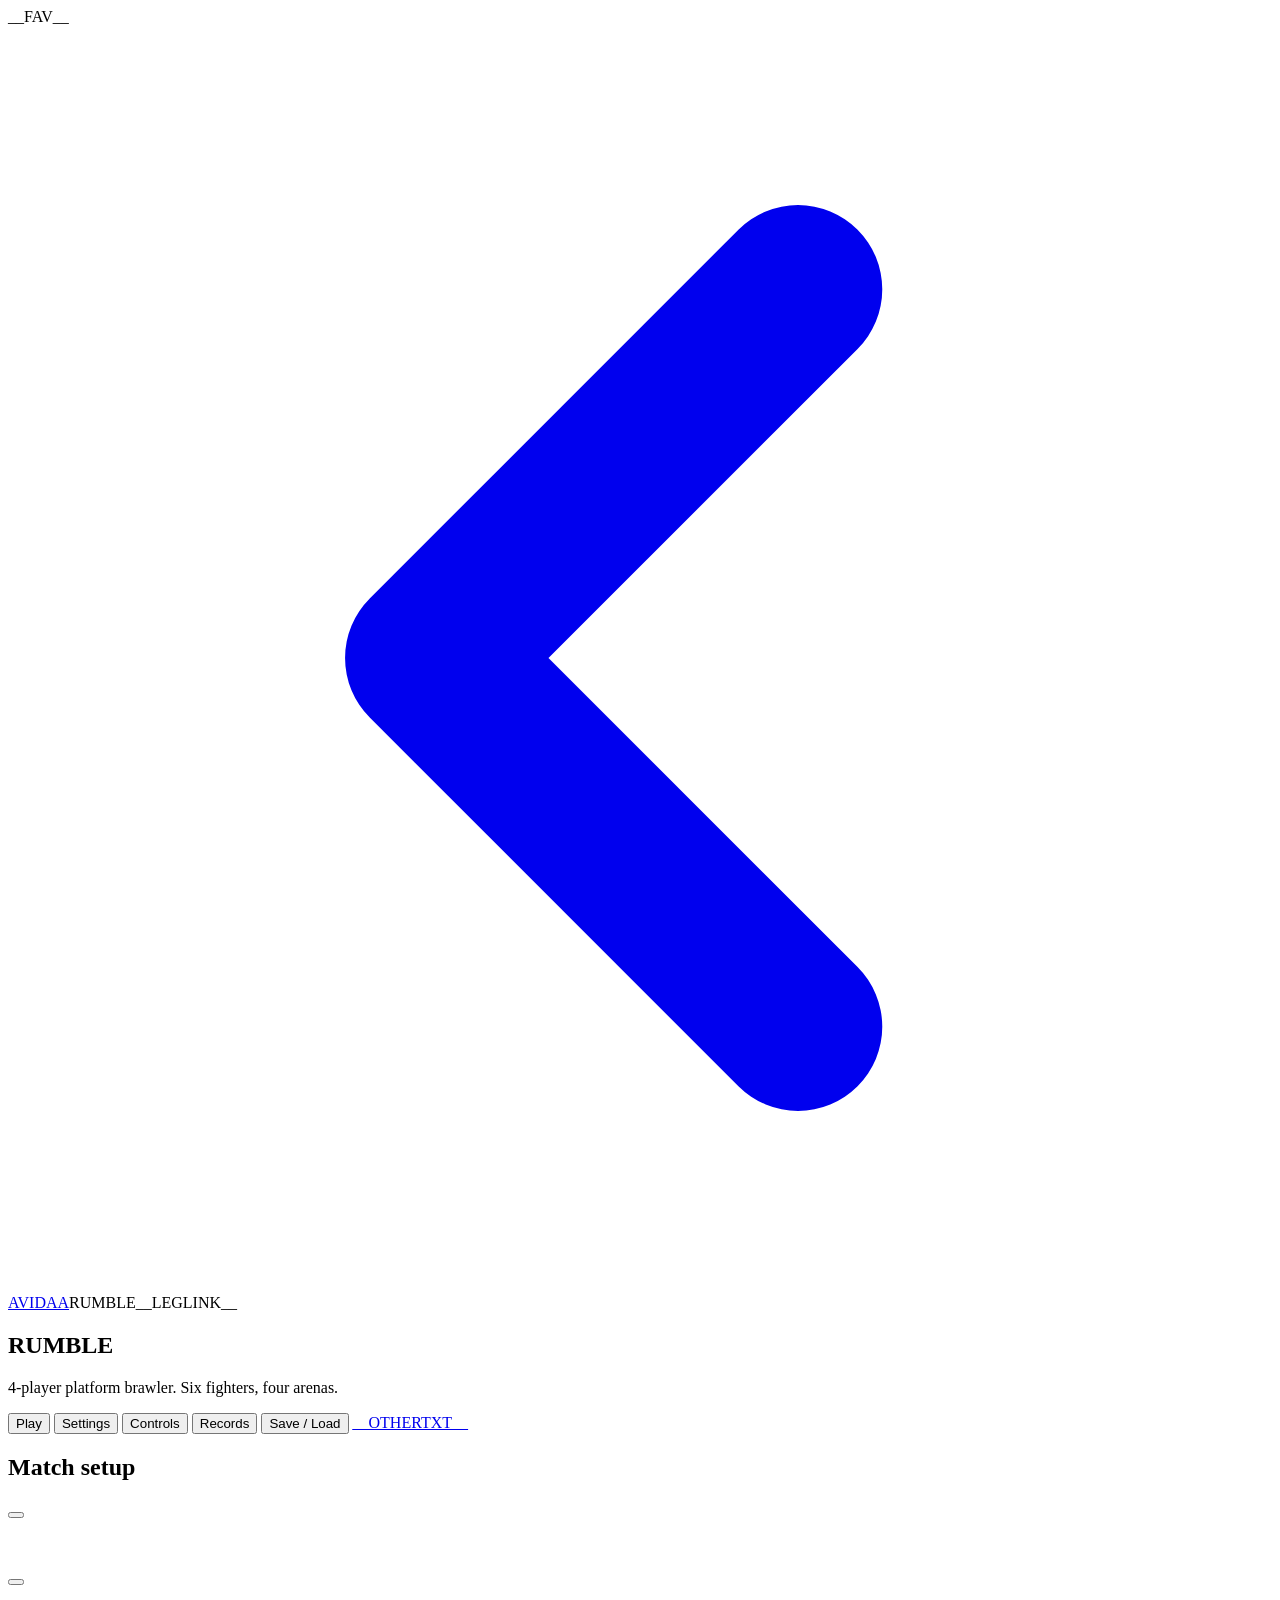
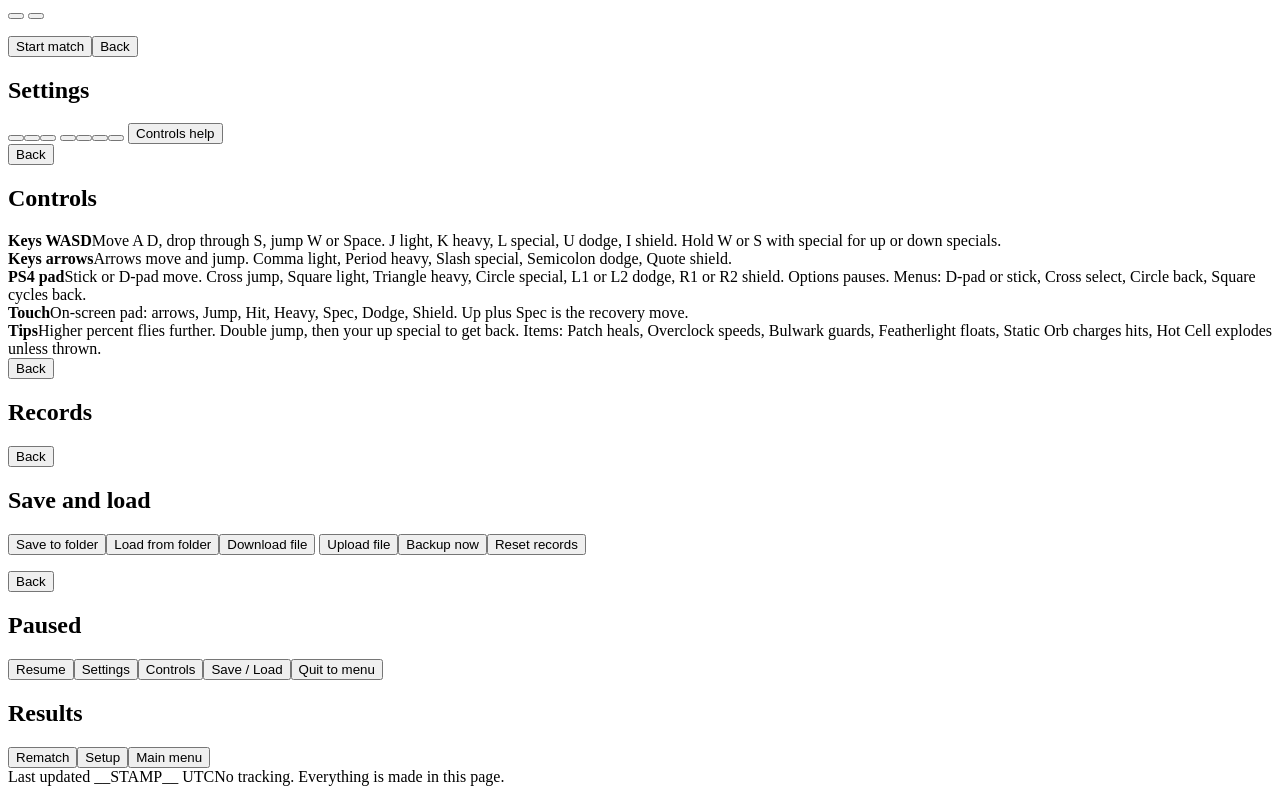
<file: src/template.html>
<!DOCTYPE html>
<html lang="en">
<head>
<meta charset="utf-8">
<meta name="viewport" content="width=device-width,initial-scale=1,viewport-fit=cover">
<meta http-equiv="Content-Security-Policy" content="__CSP__">
<title>RUMBLE - AVIDAA platform brawler</title>
<meta name="description" content="RUMBLE: a 4-player platform brawler by AVIDAA. Six original fighters, four arenas, bots, keyboard, touch and PS4 pads.">
__FAV__
<style>__CSS__</style>
</head>
<body class="__BODYCLS__">
<header class="av-header" id="hdr"><a class="av-back" href="https://avidaa1.github.io/" aria-label="Back to AVIDAA home"><svg viewBox="0 0 24 24" aria-hidden="true"><path d="M15 5l-7 7 7 7" fill="none" stroke="currentColor" stroke-width="3.2" stroke-linecap="round" stroke-linejoin="round"/></svg>AVIDAA</a><span class="av-title">RUMBLE</span>__LEGLINK__</header>
<main id="app">
  <div id="game" hidden>
    <div id="row1"><div id="flL" class="flk"></div><div id="cwrap"><canvas id="cv" aria-label="RUMBLE arena"></canvas></div><div id="flR" class="flk"></div></div>
    <div id="under"><span id="hint"></span><button type="button" class="btn sm" id="bPause">Pause</button></div>
    <div id="tL" class="tpad tL"></div><div id="tR" class="tpad tR"></div>
  </div>
  <div id="menu">
    <section class="panel" id="p-main">
      <h1 class="logo">RUMBLE</h1>
      <p class="sub">4-player platform brawler. Six fighters, four arenas.</p>
      <div class="grid g2">
        <button type="button" class="btn big" data-go="p-setup" data-first="1">Play</button>
        <button type="button" class="btn" data-go="p-settings">Settings</button>
        <button type="button" class="btn" data-go="p-controls">Controls</button>
        <button type="button" class="btn" data-go="p-records">Records</button>
        <button type="button" class="btn" data-go="p-save">Save / Load</button>
        <a class="btn" href="__OTHERHREF__" id="lnkOther">__OTHERTXT__</a>
      </div>
    </section>
    <section class="panel" id="p-setup">
      <h2>Match setup</h2>
      <div class="setup">
        <div class="rules">
          <button type="button" class="btn sm" id="o-mode" data-opt="mode"></button>
          <div class="stagerow"><button type="button" class="btn sm" id="o-stage" data-opt="stage"></button><canvas id="pvStage" width="112" height="63" aria-hidden="true"></canvas></div>
          <p class="blurb" id="stageBlurb"></p>
          <button type="button" class="btn sm" id="o-amount" data-opt="amount"></button>
          <button type="button" class="btn sm" id="o-items" data-opt="items"></button>
        </div>
        <div class="players" id="slots"></div>
      </div>
      <p class="blurb" id="setupMsg"></p>
      <div class="row"><button type="button" class="btn big" id="bStart" data-first="1">Start match</button><button type="button" class="btn" data-back="1">Back</button></div>
    </section>
    <section class="panel" id="p-settings">
      <h2>Settings</h2>
      <div class="grid g2">
        <button type="button" class="btn" data-set="vol" data-first="1"></button><button type="button" class="btn" data-set="music"></button><button type="button" class="btn" data-set="sfx"></button>
        <button type="button" class="btn" data-set="reduce"></button><button type="button" class="btn" data-set="text"></button><button type="button" class="btn" data-set="touch"></button><button type="button" class="btn" data-set="shake"></button>
        <button type="button" class="btn" data-go="p-controls">Controls help</button>
      </div>
      <div class="row"><button type="button" class="btn" data-back="1">Back</button></div>
    </section>
    <section class="panel" id="p-controls">
      <h2>Controls</h2>
      <div class="help">
        <div><b>Keys WASD</b><span>Move A D, drop through S, jump W or Space. J light, K heavy, L special, U dodge, I shield. Hold W or S with special for up or down specials.</span></div>
        <div><b>Keys arrows</b><span>Arrows move and jump. Comma light, Period heavy, Slash special, Semicolon dodge, Quote shield.</span></div>
        <div><b>PS4 pad</b><span>Stick or D-pad move. Cross jump, Square light, Triangle heavy, Circle special, L1 or L2 dodge, R1 or R2 shield. Options pauses. Menus: D-pad or stick, Cross select, Circle back, Square cycles back.</span></div>
        <div><b>Touch</b><span>On-screen pad: arrows, Jump, Hit, Heavy, Spec, Dodge, Shield. Up plus Spec is the recovery move.</span></div>
        <div><b>Tips</b><span>Higher percent flies further. Double jump, then your up special to get back. Items: Patch heals, Overclock speeds, Bulwark guards, Featherlight floats, Static Orb charges hits, Hot Cell explodes unless thrown.</span></div>
      </div>
      <div class="row"><button type="button" class="btn" data-back="1" data-first="1">Back</button></div>
    </section>
    <section class="panel" id="p-records">
      <h2>Records</h2>
      <div class="stats" id="recBox"></div>
      <div class="badges" id="badgeBox"></div>
      <div class="row"><button type="button" class="btn" data-back="1" data-first="1">Back</button></div>
    </section>
    <section class="panel" id="p-save">
      <h2>Save and load</h2>
      <div class="grid g3">
        <button type="button" class="btn sm" id="bSaveFolder" data-first="1">Save to folder</button><button type="button" class="btn sm" id="bLoadFolder">Load from folder</button><button type="button" class="btn sm" id="bDownload">Download file</button>
        <button type="button" class="btn sm" id="bUpload">Upload file</button><button type="button" class="btn sm" id="bBackup">Backup now</button><button type="button" class="btn sm" id="bResetAll">Reset records</button>
      </div>
      <div class="grid g3" id="bkList"></div>
      <p class="blurb" id="folderNote"></p><p class="blurb" id="saveStatus" role="status"></p>
      <input type="file" id="fileIn" accept=".json,application/json" hidden>
      <div class="row"><button type="button" class="btn" data-back="1">Back</button></div>
    </section>
    <section class="panel" id="p-pause">
      <h2>Paused</h2>
      <div class="grid g1"><button type="button" class="btn big" id="bResume" data-first="1">Resume</button><button type="button" class="btn" data-go="p-settings">Settings</button><button type="button" class="btn" data-go="p-controls">Controls</button><button type="button" class="btn" data-go="p-save">Save / Load</button><button type="button" class="btn" id="bQuit">Quit to menu</button></div>
    </section>
    <section class="panel" id="p-results">
      <h2 id="resTitle">Results</h2>
      <div class="results" id="resList"></div>
      <p class="blurb" id="resBadge"></p>
      <div class="row"><button type="button" class="btn big" id="bRematch" data-first="1">Rematch</button><button type="button" class="btn" id="bResSetup">Setup</button><button type="button" class="btn" id="bResMenu">Main menu</button></div>
    </section>
  </div>
</main>
<footer class="av-footer"><span class="av-stamp">Last updated __STAMP__ UTC</span><span class="av-note">No tracking. Everything is made in this page.</span></footer>
<script>__JS__</script>
</body>
</html>
</file>
